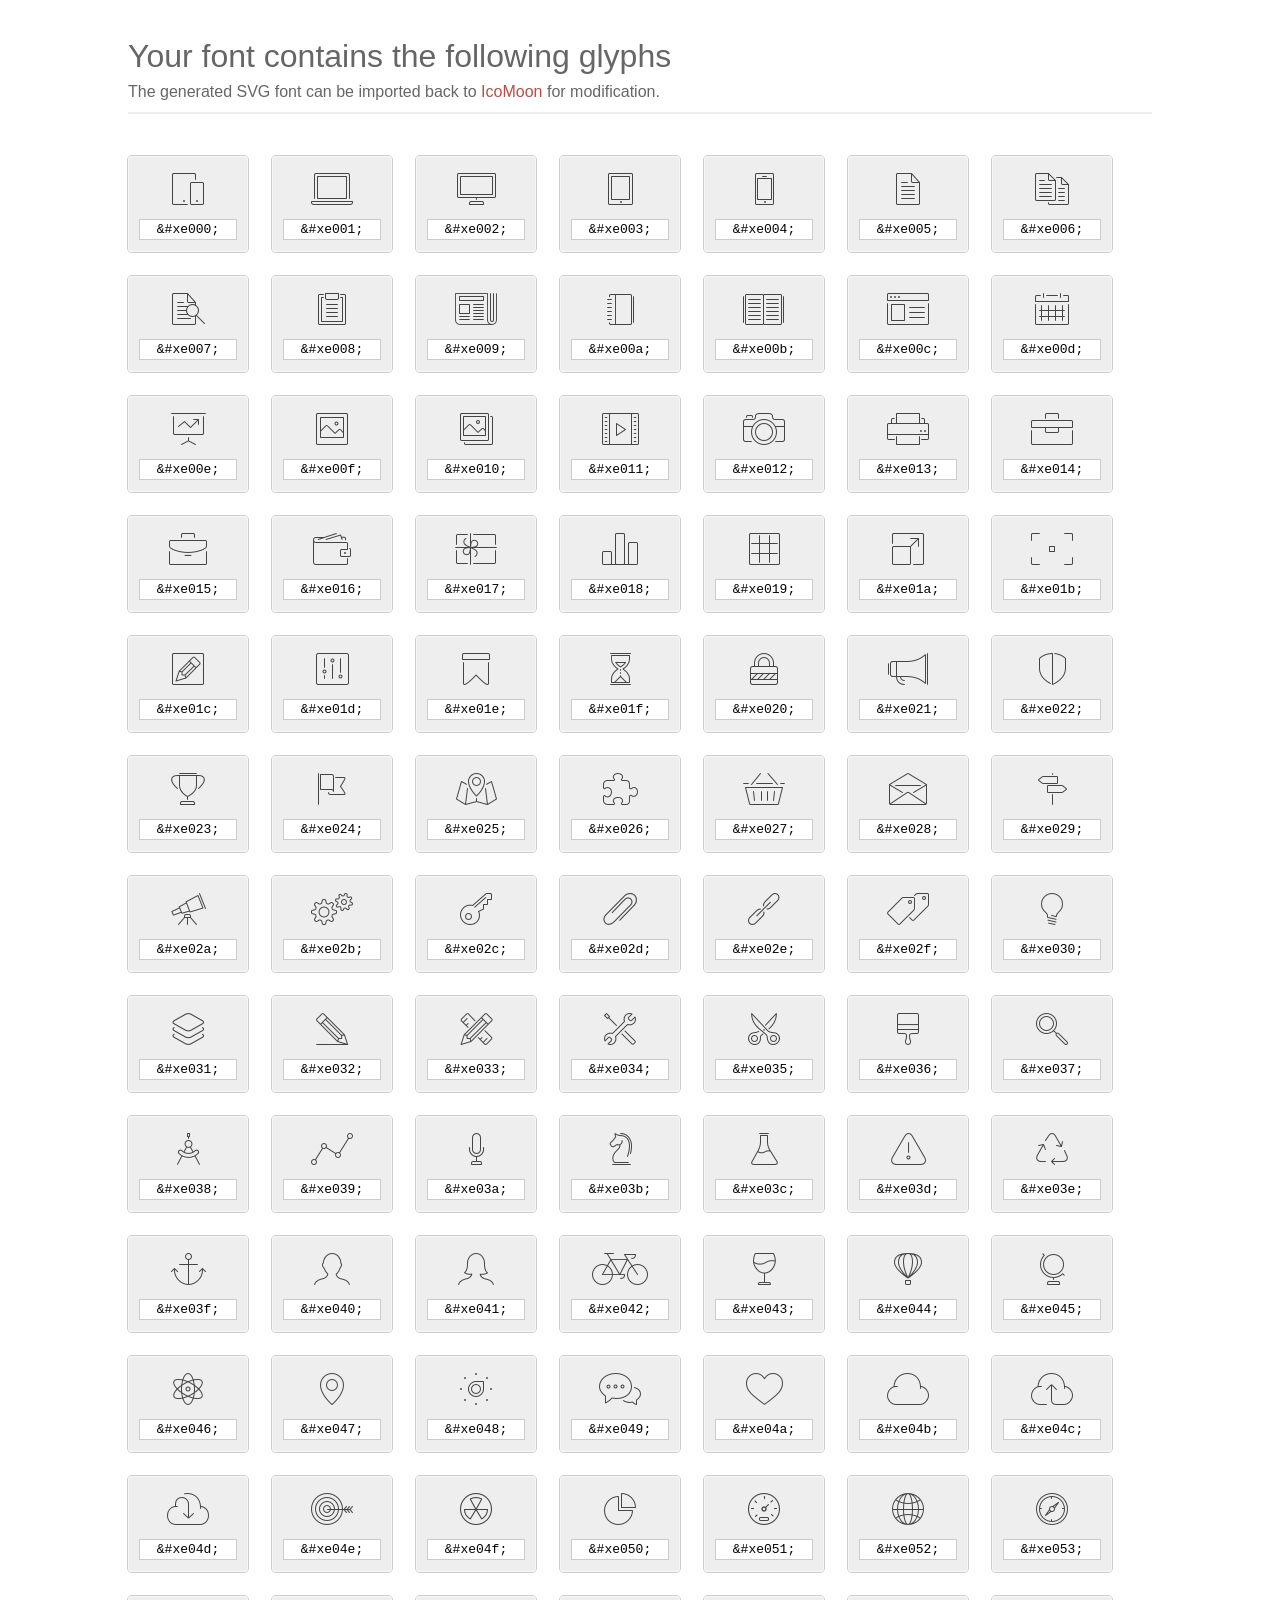
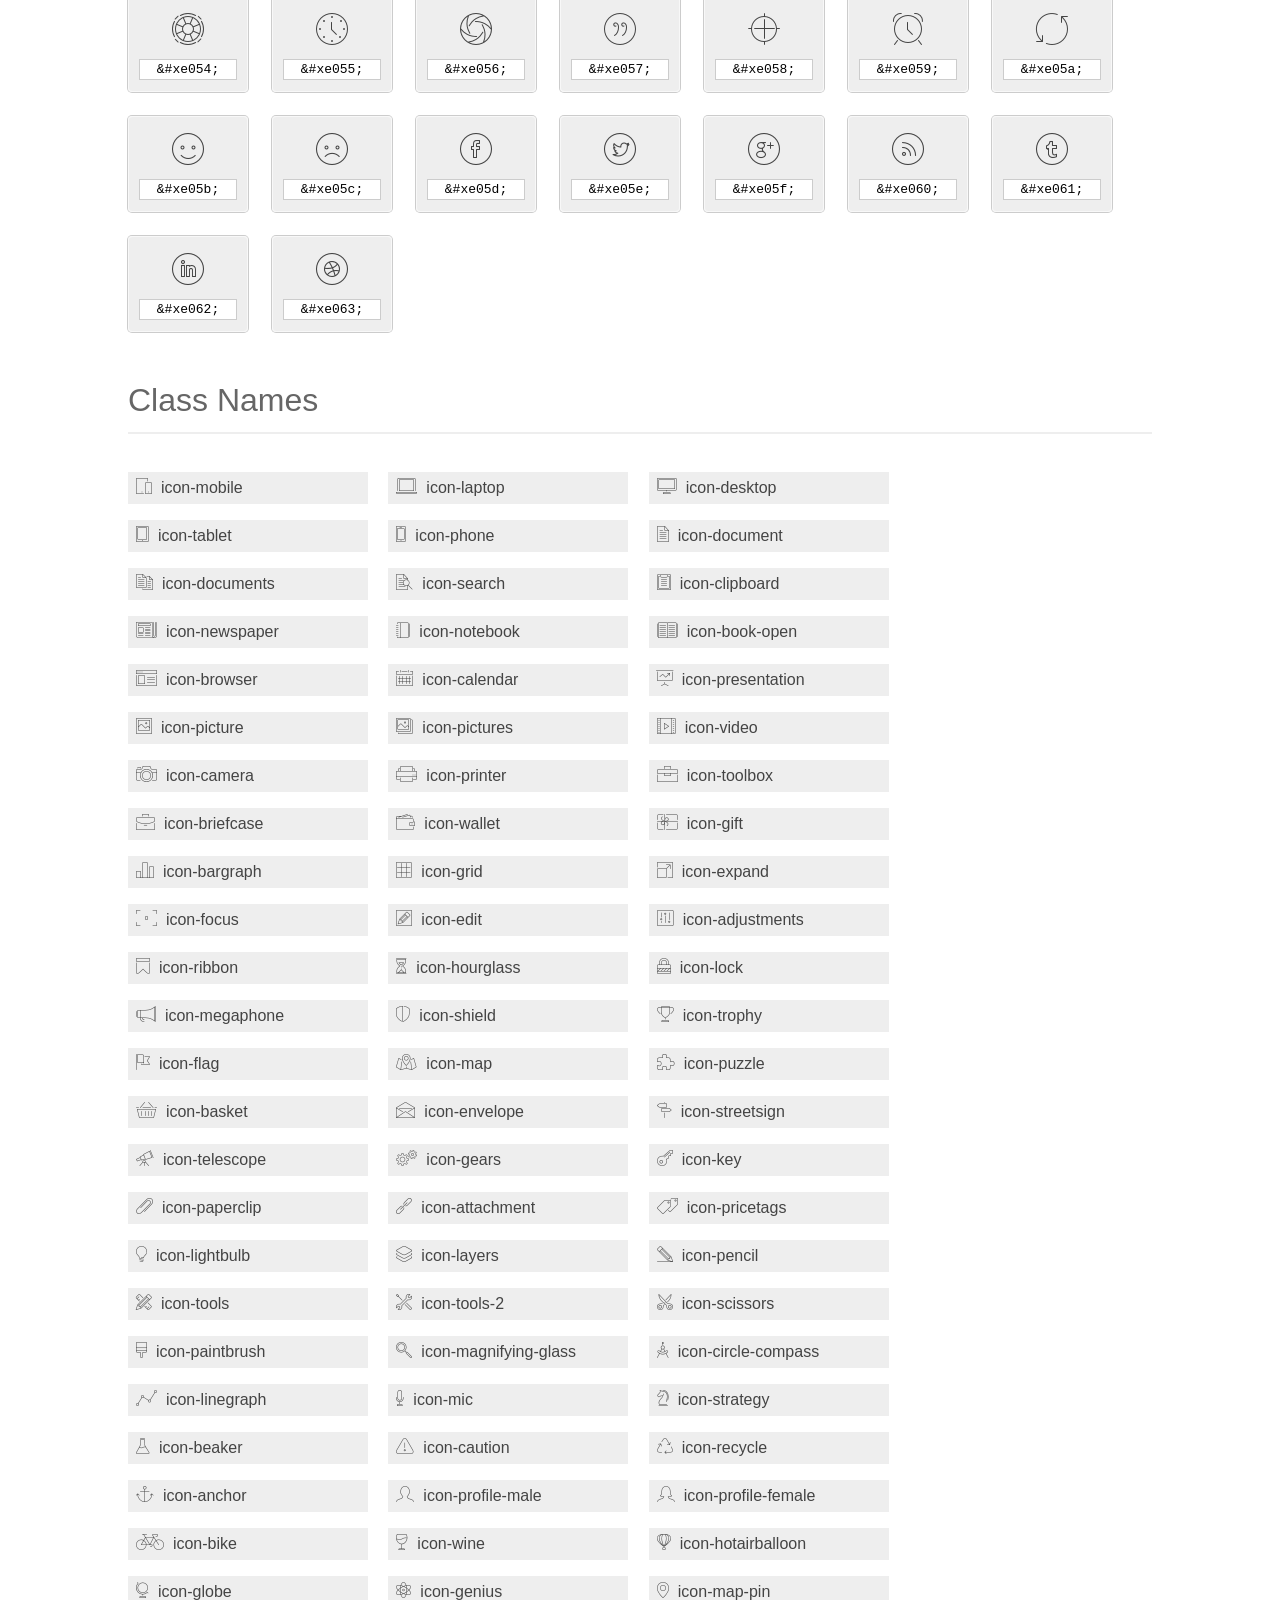
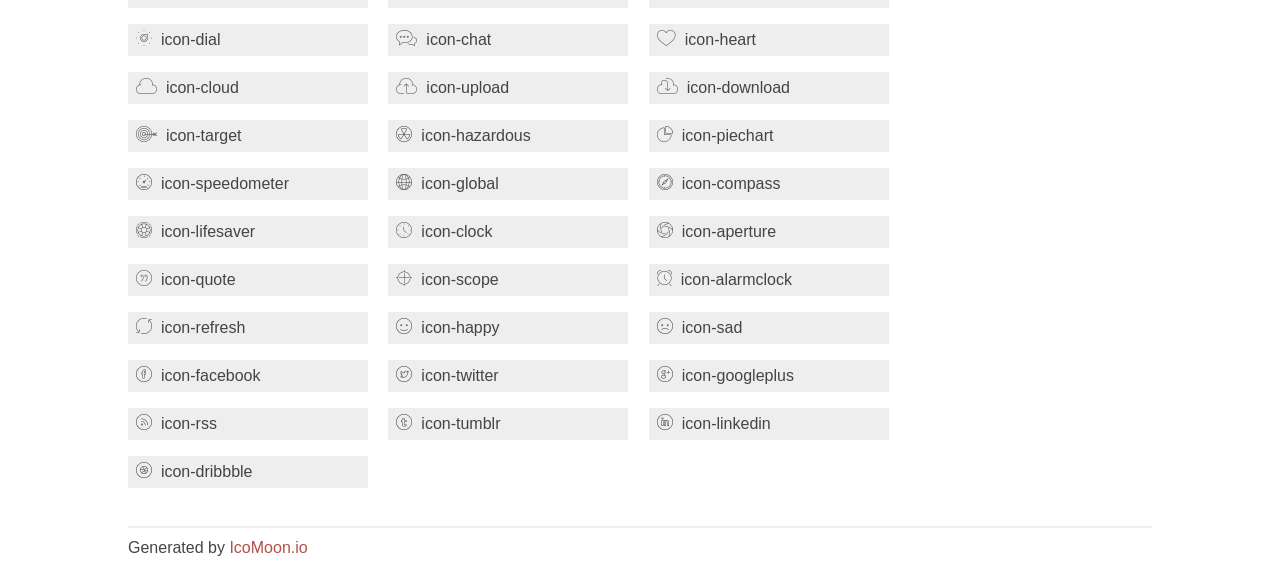
<file: public/fonts/et-line-font/index.html>
<!doctype html>
<html>
<head>
<title>Your Font/Glyphs</title>
<link rel="stylesheet" href="style.css" />
<!--[if lte IE 7]><script src="lte-ie7.js"></script><![endif]-->
<style>
	section, header, footer {display: block;}
	body {
		font-family: sans-serif;
		color: #444;
		line-height: 1.5;
		font-size: 1em;
	}
	* {
		-moz-box-sizing: border-box;
		-webkit-box-sizing: border-box;
		box-sizing: border-box;
		margin: 0;
		padding: 0;
	}
	.glyph {
		font-size: 16px;
		float: left;
		text-align: center;
		background: #eee;
		padding: .75em;
		margin: .75em 1.5em .75em 0;
		width: 7.5em;
		border-radius: .25em;
		box-shadow: inset 0 0 0 1px #f8f8f8, 0 0 0 1px #CCC;
	}
	.glyph input {
		font-family: consolas, monospace;
		font-size: 13px;
		width: 100%;
		text-align: center;
		border: 0;
		box-shadow: 0 0 0 1px #ccc;
		padding: .125em;
	}
	.w-main {
		width: 80%;
	}
	.centered {
		margin-left: auto;
		margin-right: auto;
	}
	.fs1 {
		font-size: 2em;
	}
	header {
		margin: 2em 0;
		padding-bottom: .5em;
		color: #666;
		box-shadow: 0 2px #eee;
	}
	header h1 {
		font-size: 2em;
		font-weight: normal;
	}
	.clearfix:before, .clearfix:after { content: ""; display: table; }
	.clearfix:after, .clear { clear: both; }
	footer {
		margin-top: 2em;
		padding: .5em 0;
		box-shadow: 0 -2px #eee;
	}
	a, a:visited {
		color: #B35047;
		text-decoration: none;
	}
	a:hover, a:focus {color: #000;}
	.box1 {
		font-size: 16px;
		display: inline-block;
		width: 15em;
		padding: .25em .5em;
		background: #eee;
		margin: .5em 1em .5em 0;
	}
</style>
</head>
<body>
	<div class="w-main centered">
	<section class="mtm clearfix" id="glyphs">
	<header>
		<h1>Your font contains the following glyphs</h1>
		<p>The generated SVG font can be imported back to <a href="http://icomoon.io/app">IcoMoon</a> for modification.</p>
	</header>
	<div class="glyph">
		<div class="fs1" aria-hidden="true" data-icon="&#xe000;"></div>
		<input type="text" readonly="readonly" value="&amp;#xe000;" />
	</div>
	<div class="glyph">
		<div class="fs1" aria-hidden="true" data-icon="&#xe001;"></div>
		<input type="text" readonly="readonly" value="&amp;#xe001;" />
	</div>
	<div class="glyph">
		<div class="fs1" aria-hidden="true" data-icon="&#xe002;"></div>
		<input type="text" readonly="readonly" value="&amp;#xe002;" />
	</div>
	<div class="glyph">
		<div class="fs1" aria-hidden="true" data-icon="&#xe003;"></div>
		<input type="text" readonly="readonly" value="&amp;#xe003;" />
	</div>
	<div class="glyph">
		<div class="fs1" aria-hidden="true" data-icon="&#xe004;"></div>
		<input type="text" readonly="readonly" value="&amp;#xe004;" />
	</div>
	<div class="glyph">
		<div class="fs1" aria-hidden="true" data-icon="&#xe005;"></div>
		<input type="text" readonly="readonly" value="&amp;#xe005;" />
	</div>
	<div class="glyph">
		<div class="fs1" aria-hidden="true" data-icon="&#xe006;"></div>
		<input type="text" readonly="readonly" value="&amp;#xe006;" />
	</div>
	<div class="glyph">
		<div class="fs1" aria-hidden="true" data-icon="&#xe007;"></div>
		<input type="text" readonly="readonly" value="&amp;#xe007;" />
	</div>
	<div class="glyph">
		<div class="fs1" aria-hidden="true" data-icon="&#xe008;"></div>
		<input type="text" readonly="readonly" value="&amp;#xe008;" />
	</div>
	<div class="glyph">
		<div class="fs1" aria-hidden="true" data-icon="&#xe009;"></div>
		<input type="text" readonly="readonly" value="&amp;#xe009;" />
	</div>
	<div class="glyph">
		<div class="fs1" aria-hidden="true" data-icon="&#xe00a;"></div>
		<input type="text" readonly="readonly" value="&amp;#xe00a;" />
	</div>
	<div class="glyph">
		<div class="fs1" aria-hidden="true" data-icon="&#xe00b;"></div>
		<input type="text" readonly="readonly" value="&amp;#xe00b;" />
	</div>
	<div class="glyph">
		<div class="fs1" aria-hidden="true" data-icon="&#xe00c;"></div>
		<input type="text" readonly="readonly" value="&amp;#xe00c;" />
	</div>
	<div class="glyph">
		<div class="fs1" aria-hidden="true" data-icon="&#xe00d;"></div>
		<input type="text" readonly="readonly" value="&amp;#xe00d;" />
	</div>
	<div class="glyph">
		<div class="fs1" aria-hidden="true" data-icon="&#xe00e;"></div>
		<input type="text" readonly="readonly" value="&amp;#xe00e;" />
	</div>
	<div class="glyph">
		<div class="fs1" aria-hidden="true" data-icon="&#xe00f;"></div>
		<input type="text" readonly="readonly" value="&amp;#xe00f;" />
	</div>
	<div class="glyph">
		<div class="fs1" aria-hidden="true" data-icon="&#xe010;"></div>
		<input type="text" readonly="readonly" value="&amp;#xe010;" />
	</div>
	<div class="glyph">
		<div class="fs1" aria-hidden="true" data-icon="&#xe011;"></div>
		<input type="text" readonly="readonly" value="&amp;#xe011;" />
	</div>
	<div class="glyph">
		<div class="fs1" aria-hidden="true" data-icon="&#xe012;"></div>
		<input type="text" readonly="readonly" value="&amp;#xe012;" />
	</div>
	<div class="glyph">
		<div class="fs1" aria-hidden="true" data-icon="&#xe013;"></div>
		<input type="text" readonly="readonly" value="&amp;#xe013;" />
	</div>
	<div class="glyph">
		<div class="fs1" aria-hidden="true" data-icon="&#xe014;"></div>
		<input type="text" readonly="readonly" value="&amp;#xe014;" />
	</div>
	<div class="glyph">
		<div class="fs1" aria-hidden="true" data-icon="&#xe015;"></div>
		<input type="text" readonly="readonly" value="&amp;#xe015;" />
	</div>
	<div class="glyph">
		<div class="fs1" aria-hidden="true" data-icon="&#xe016;"></div>
		<input type="text" readonly="readonly" value="&amp;#xe016;" />
	</div>
	<div class="glyph">
		<div class="fs1" aria-hidden="true" data-icon="&#xe017;"></div>
		<input type="text" readonly="readonly" value="&amp;#xe017;" />
	</div>
	<div class="glyph">
		<div class="fs1" aria-hidden="true" data-icon="&#xe018;"></div>
		<input type="text" readonly="readonly" value="&amp;#xe018;" />
	</div>
	<div class="glyph">
		<div class="fs1" aria-hidden="true" data-icon="&#xe019;"></div>
		<input type="text" readonly="readonly" value="&amp;#xe019;" />
	</div>
	<div class="glyph">
		<div class="fs1" aria-hidden="true" data-icon="&#xe01a;"></div>
		<input type="text" readonly="readonly" value="&amp;#xe01a;" />
	</div>
	<div class="glyph">
		<div class="fs1" aria-hidden="true" data-icon="&#xe01b;"></div>
		<input type="text" readonly="readonly" value="&amp;#xe01b;" />
	</div>
	<div class="glyph">
		<div class="fs1" aria-hidden="true" data-icon="&#xe01c;"></div>
		<input type="text" readonly="readonly" value="&amp;#xe01c;" />
	</div>
	<div class="glyph">
		<div class="fs1" aria-hidden="true" data-icon="&#xe01d;"></div>
		<input type="text" readonly="readonly" value="&amp;#xe01d;" />
	</div>
	<div class="glyph">
		<div class="fs1" aria-hidden="true" data-icon="&#xe01e;"></div>
		<input type="text" readonly="readonly" value="&amp;#xe01e;" />
	</div>
	<div class="glyph">
		<div class="fs1" aria-hidden="true" data-icon="&#xe01f;"></div>
		<input type="text" readonly="readonly" value="&amp;#xe01f;" />
	</div>
	<div class="glyph">
		<div class="fs1" aria-hidden="true" data-icon="&#xe020;"></div>
		<input type="text" readonly="readonly" value="&amp;#xe020;" />
	</div>
	<div class="glyph">
		<div class="fs1" aria-hidden="true" data-icon="&#xe021;"></div>
		<input type="text" readonly="readonly" value="&amp;#xe021;" />
	</div>
	<div class="glyph">
		<div class="fs1" aria-hidden="true" data-icon="&#xe022;"></div>
		<input type="text" readonly="readonly" value="&amp;#xe022;" />
	</div>
	<div class="glyph">
		<div class="fs1" aria-hidden="true" data-icon="&#xe023;"></div>
		<input type="text" readonly="readonly" value="&amp;#xe023;" />
	</div>
	<div class="glyph">
		<div class="fs1" aria-hidden="true" data-icon="&#xe024;"></div>
		<input type="text" readonly="readonly" value="&amp;#xe024;" />
	</div>
	<div class="glyph">
		<div class="fs1" aria-hidden="true" data-icon="&#xe025;"></div>
		<input type="text" readonly="readonly" value="&amp;#xe025;" />
	</div>
	<div class="glyph">
		<div class="fs1" aria-hidden="true" data-icon="&#xe026;"></div>
		<input type="text" readonly="readonly" value="&amp;#xe026;" />
	</div>
	<div class="glyph">
		<div class="fs1" aria-hidden="true" data-icon="&#xe027;"></div>
		<input type="text" readonly="readonly" value="&amp;#xe027;" />
	</div>
	<div class="glyph">
		<div class="fs1" aria-hidden="true" data-icon="&#xe028;"></div>
		<input type="text" readonly="readonly" value="&amp;#xe028;" />
	</div>
	<div class="glyph">
		<div class="fs1" aria-hidden="true" data-icon="&#xe029;"></div>
		<input type="text" readonly="readonly" value="&amp;#xe029;" />
	</div>
	<div class="glyph">
		<div class="fs1" aria-hidden="true" data-icon="&#xe02a;"></div>
		<input type="text" readonly="readonly" value="&amp;#xe02a;" />
	</div>
	<div class="glyph">
		<div class="fs1" aria-hidden="true" data-icon="&#xe02b;"></div>
		<input type="text" readonly="readonly" value="&amp;#xe02b;" />
	</div>
	<div class="glyph">
		<div class="fs1" aria-hidden="true" data-icon="&#xe02c;"></div>
		<input type="text" readonly="readonly" value="&amp;#xe02c;" />
	</div>
	<div class="glyph">
		<div class="fs1" aria-hidden="true" data-icon="&#xe02d;"></div>
		<input type="text" readonly="readonly" value="&amp;#xe02d;" />
	</div>
	<div class="glyph">
		<div class="fs1" aria-hidden="true" data-icon="&#xe02e;"></div>
		<input type="text" readonly="readonly" value="&amp;#xe02e;" />
	</div>
	<div class="glyph">
		<div class="fs1" aria-hidden="true" data-icon="&#xe02f;"></div>
		<input type="text" readonly="readonly" value="&amp;#xe02f;" />
	</div>
	<div class="glyph">
		<div class="fs1" aria-hidden="true" data-icon="&#xe030;"></div>
		<input type="text" readonly="readonly" value="&amp;#xe030;" />
	</div>
	<div class="glyph">
		<div class="fs1" aria-hidden="true" data-icon="&#xe031;"></div>
		<input type="text" readonly="readonly" value="&amp;#xe031;" />
	</div>
	<div class="glyph">
		<div class="fs1" aria-hidden="true" data-icon="&#xe032;"></div>
		<input type="text" readonly="readonly" value="&amp;#xe032;" />
	</div>
	<div class="glyph">
		<div class="fs1" aria-hidden="true" data-icon="&#xe033;"></div>
		<input type="text" readonly="readonly" value="&amp;#xe033;" />
	</div>
	<div class="glyph">
		<div class="fs1" aria-hidden="true" data-icon="&#xe034;"></div>
		<input type="text" readonly="readonly" value="&amp;#xe034;" />
	</div>
	<div class="glyph">
		<div class="fs1" aria-hidden="true" data-icon="&#xe035;"></div>
		<input type="text" readonly="readonly" value="&amp;#xe035;" />
	</div>
	<div class="glyph">
		<div class="fs1" aria-hidden="true" data-icon="&#xe036;"></div>
		<input type="text" readonly="readonly" value="&amp;#xe036;" />
	</div>
	<div class="glyph">
		<div class="fs1" aria-hidden="true" data-icon="&#xe037;"></div>
		<input type="text" readonly="readonly" value="&amp;#xe037;" />
	</div>
	<div class="glyph">
		<div class="fs1" aria-hidden="true" data-icon="&#xe038;"></div>
		<input type="text" readonly="readonly" value="&amp;#xe038;" />
	</div>
	<div class="glyph">
		<div class="fs1" aria-hidden="true" data-icon="&#xe039;"></div>
		<input type="text" readonly="readonly" value="&amp;#xe039;" />
	</div>
	<div class="glyph">
		<div class="fs1" aria-hidden="true" data-icon="&#xe03a;"></div>
		<input type="text" readonly="readonly" value="&amp;#xe03a;" />
	</div>
	<div class="glyph">
		<div class="fs1" aria-hidden="true" data-icon="&#xe03b;"></div>
		<input type="text" readonly="readonly" value="&amp;#xe03b;" />
	</div>
	<div class="glyph">
		<div class="fs1" aria-hidden="true" data-icon="&#xe03c;"></div>
		<input type="text" readonly="readonly" value="&amp;#xe03c;" />
	</div>
	<div class="glyph">
		<div class="fs1" aria-hidden="true" data-icon="&#xe03d;"></div>
		<input type="text" readonly="readonly" value="&amp;#xe03d;" />
	</div>
	<div class="glyph">
		<div class="fs1" aria-hidden="true" data-icon="&#xe03e;"></div>
		<input type="text" readonly="readonly" value="&amp;#xe03e;" />
	</div>
	<div class="glyph">
		<div class="fs1" aria-hidden="true" data-icon="&#xe03f;"></div>
		<input type="text" readonly="readonly" value="&amp;#xe03f;" />
	</div>
	<div class="glyph">
		<div class="fs1" aria-hidden="true" data-icon="&#xe040;"></div>
		<input type="text" readonly="readonly" value="&amp;#xe040;" />
	</div>
	<div class="glyph">
		<div class="fs1" aria-hidden="true" data-icon="&#xe041;"></div>
		<input type="text" readonly="readonly" value="&amp;#xe041;" />
	</div>
	<div class="glyph">
		<div class="fs1" aria-hidden="true" data-icon="&#xe042;"></div>
		<input type="text" readonly="readonly" value="&amp;#xe042;" />
	</div>
	<div class="glyph">
		<div class="fs1" aria-hidden="true" data-icon="&#xe043;"></div>
		<input type="text" readonly="readonly" value="&amp;#xe043;" />
	</div>
	<div class="glyph">
		<div class="fs1" aria-hidden="true" data-icon="&#xe044;"></div>
		<input type="text" readonly="readonly" value="&amp;#xe044;" />
	</div>
	<div class="glyph">
		<div class="fs1" aria-hidden="true" data-icon="&#xe045;"></div>
		<input type="text" readonly="readonly" value="&amp;#xe045;" />
	</div>
	<div class="glyph">
		<div class="fs1" aria-hidden="true" data-icon="&#xe046;"></div>
		<input type="text" readonly="readonly" value="&amp;#xe046;" />
	</div>
	<div class="glyph">
		<div class="fs1" aria-hidden="true" data-icon="&#xe047;"></div>
		<input type="text" readonly="readonly" value="&amp;#xe047;" />
	</div>
	<div class="glyph">
		<div class="fs1" aria-hidden="true" data-icon="&#xe048;"></div>
		<input type="text" readonly="readonly" value="&amp;#xe048;" />
	</div>
	<div class="glyph">
		<div class="fs1" aria-hidden="true" data-icon="&#xe049;"></div>
		<input type="text" readonly="readonly" value="&amp;#xe049;" />
	</div>
	<div class="glyph">
		<div class="fs1" aria-hidden="true" data-icon="&#xe04a;"></div>
		<input type="text" readonly="readonly" value="&amp;#xe04a;" />
	</div>
	<div class="glyph">
		<div class="fs1" aria-hidden="true" data-icon="&#xe04b;"></div>
		<input type="text" readonly="readonly" value="&amp;#xe04b;" />
	</div>
	<div class="glyph">
		<div class="fs1" aria-hidden="true" data-icon="&#xe04c;"></div>
		<input type="text" readonly="readonly" value="&amp;#xe04c;" />
	</div>
	<div class="glyph">
		<div class="fs1" aria-hidden="true" data-icon="&#xe04d;"></div>
		<input type="text" readonly="readonly" value="&amp;#xe04d;" />
	</div>
	<div class="glyph">
		<div class="fs1" aria-hidden="true" data-icon="&#xe04e;"></div>
		<input type="text" readonly="readonly" value="&amp;#xe04e;" />
	</div>
	<div class="glyph">
		<div class="fs1" aria-hidden="true" data-icon="&#xe04f;"></div>
		<input type="text" readonly="readonly" value="&amp;#xe04f;" />
	</div>
	<div class="glyph">
		<div class="fs1" aria-hidden="true" data-icon="&#xe050;"></div>
		<input type="text" readonly="readonly" value="&amp;#xe050;" />
	</div>
	<div class="glyph">
		<div class="fs1" aria-hidden="true" data-icon="&#xe051;"></div>
		<input type="text" readonly="readonly" value="&amp;#xe051;" />
	</div>
	<div class="glyph">
		<div class="fs1" aria-hidden="true" data-icon="&#xe052;"></div>
		<input type="text" readonly="readonly" value="&amp;#xe052;" />
	</div>
	<div class="glyph">
		<div class="fs1" aria-hidden="true" data-icon="&#xe053;"></div>
		<input type="text" readonly="readonly" value="&amp;#xe053;" />
	</div>
	<div class="glyph">
		<div class="fs1" aria-hidden="true" data-icon="&#xe054;"></div>
		<input type="text" readonly="readonly" value="&amp;#xe054;" />
	</div>
	<div class="glyph">
		<div class="fs1" aria-hidden="true" data-icon="&#xe055;"></div>
		<input type="text" readonly="readonly" value="&amp;#xe055;" />
	</div>
	<div class="glyph">
		<div class="fs1" aria-hidden="true" data-icon="&#xe056;"></div>
		<input type="text" readonly="readonly" value="&amp;#xe056;" />
	</div>
	<div class="glyph">
		<div class="fs1" aria-hidden="true" data-icon="&#xe057;"></div>
		<input type="text" readonly="readonly" value="&amp;#xe057;" />
	</div>
	<div class="glyph">
		<div class="fs1" aria-hidden="true" data-icon="&#xe058;"></div>
		<input type="text" readonly="readonly" value="&amp;#xe058;" />
	</div>
	<div class="glyph">
		<div class="fs1" aria-hidden="true" data-icon="&#xe059;"></div>
		<input type="text" readonly="readonly" value="&amp;#xe059;" />
	</div>
	<div class="glyph">
		<div class="fs1" aria-hidden="true" data-icon="&#xe05a;"></div>
		<input type="text" readonly="readonly" value="&amp;#xe05a;" />
	</div>
	<div class="glyph">
		<div class="fs1" aria-hidden="true" data-icon="&#xe05b;"></div>
		<input type="text" readonly="readonly" value="&amp;#xe05b;" />
	</div>
	<div class="glyph">
		<div class="fs1" aria-hidden="true" data-icon="&#xe05c;"></div>
		<input type="text" readonly="readonly" value="&amp;#xe05c;" />
	</div>
	<div class="glyph">
		<div class="fs1" aria-hidden="true" data-icon="&#xe05d;"></div>
		<input type="text" readonly="readonly" value="&amp;#xe05d;" />
	</div>
	<div class="glyph">
		<div class="fs1" aria-hidden="true" data-icon="&#xe05e;"></div>
		<input type="text" readonly="readonly" value="&amp;#xe05e;" />
	</div>
	<div class="glyph">
		<div class="fs1" aria-hidden="true" data-icon="&#xe05f;"></div>
		<input type="text" readonly="readonly" value="&amp;#xe05f;" />
	</div>
	<div class="glyph">
		<div class="fs1" aria-hidden="true" data-icon="&#xe060;"></div>
		<input type="text" readonly="readonly" value="&amp;#xe060;" />
	</div>
	<div class="glyph">
		<div class="fs1" aria-hidden="true" data-icon="&#xe061;"></div>
		<input type="text" readonly="readonly" value="&amp;#xe061;" />
	</div>
	<div class="glyph">
		<div class="fs1" aria-hidden="true" data-icon="&#xe062;"></div>
		<input type="text" readonly="readonly" value="&amp;#xe062;" />
	</div>
	<div class="glyph">
		<div class="fs1" aria-hidden="true" data-icon="&#xe063;"></div>
		<input type="text" readonly="readonly" value="&amp;#xe063;" />
	</div>
	</section>
	<div class="clear"></div>
	<section class="mtm clearfix" id="glyphs">
	<header>
		<h1>Class Names</h1>
	</header>
	<span class="box1">
		<span aria-hidden="true" class="icon-mobile"></span>
		&nbsp;icon-mobile
	</span>
	<span class="box1">
		<span aria-hidden="true" class="icon-laptop"></span>
		&nbsp;icon-laptop
	</span>
	<span class="box1">
		<span aria-hidden="true" class="icon-desktop"></span>
		&nbsp;icon-desktop
	</span>
	<span class="box1">
		<span aria-hidden="true" class="icon-tablet"></span>
		&nbsp;icon-tablet
	</span>
	<span class="box1">
		<span aria-hidden="true" class="icon-phone"></span>
		&nbsp;icon-phone
	</span>
	<span class="box1">
		<span aria-hidden="true" class="icon-document"></span>
		&nbsp;icon-document
	</span>
	<span class="box1">
		<span aria-hidden="true" class="icon-documents"></span>
		&nbsp;icon-documents
	</span>
	<span class="box1">
		<span aria-hidden="true" class="icon-search"></span>
		&nbsp;icon-search
	</span>
	<span class="box1">
		<span aria-hidden="true" class="icon-clipboard"></span>
		&nbsp;icon-clipboard
	</span>
	<span class="box1">
		<span aria-hidden="true" class="icon-newspaper"></span>
		&nbsp;icon-newspaper
	</span>
	<span class="box1">
		<span aria-hidden="true" class="icon-notebook"></span>
		&nbsp;icon-notebook
	</span>
	<span class="box1">
		<span aria-hidden="true" class="icon-book-open"></span>
		&nbsp;icon-book-open
	</span>
	<span class="box1">
		<span aria-hidden="true" class="icon-browser"></span>
		&nbsp;icon-browser
	</span>
	<span class="box1">
		<span aria-hidden="true" class="icon-calendar"></span>
		&nbsp;icon-calendar
	</span>
	<span class="box1">
		<span aria-hidden="true" class="icon-presentation"></span>
		&nbsp;icon-presentation
	</span>
	<span class="box1">
		<span aria-hidden="true" class="icon-picture"></span>
		&nbsp;icon-picture
	</span>
	<span class="box1">
		<span aria-hidden="true" class="icon-pictures"></span>
		&nbsp;icon-pictures
	</span>
	<span class="box1">
		<span aria-hidden="true" class="icon-video"></span>
		&nbsp;icon-video
	</span>
	<span class="box1">
		<span aria-hidden="true" class="icon-camera"></span>
		&nbsp;icon-camera
	</span>
	<span class="box1">
		<span aria-hidden="true" class="icon-printer"></span>
		&nbsp;icon-printer
	</span>
	<span class="box1">
		<span aria-hidden="true" class="icon-toolbox"></span>
		&nbsp;icon-toolbox
	</span>
	<span class="box1">
		<span aria-hidden="true" class="icon-briefcase"></span>
		&nbsp;icon-briefcase
	</span>
	<span class="box1">
		<span aria-hidden="true" class="icon-wallet"></span>
		&nbsp;icon-wallet
	</span>
	<span class="box1">
		<span aria-hidden="true" class="icon-gift"></span>
		&nbsp;icon-gift
	</span>
	<span class="box1">
		<span aria-hidden="true" class="icon-bargraph"></span>
		&nbsp;icon-bargraph
	</span>
	<span class="box1">
		<span aria-hidden="true" class="icon-grid"></span>
		&nbsp;icon-grid
	</span>
	<span class="box1">
		<span aria-hidden="true" class="icon-expand"></span>
		&nbsp;icon-expand
	</span>
	<span class="box1">
		<span aria-hidden="true" class="icon-focus"></span>
		&nbsp;icon-focus
	</span>
	<span class="box1">
		<span aria-hidden="true" class="icon-edit"></span>
		&nbsp;icon-edit
	</span>
	<span class="box1">
		<span aria-hidden="true" class="icon-adjustments"></span>
		&nbsp;icon-adjustments
	</span>
	<span class="box1">
		<span aria-hidden="true" class="icon-ribbon"></span>
		&nbsp;icon-ribbon
	</span>
	<span class="box1">
		<span aria-hidden="true" class="icon-hourglass"></span>
		&nbsp;icon-hourglass
	</span>
	<span class="box1">
		<span aria-hidden="true" class="icon-lock"></span>
		&nbsp;icon-lock
	</span>
	<span class="box1">
		<span aria-hidden="true" class="icon-megaphone"></span>
		&nbsp;icon-megaphone
	</span>
	<span class="box1">
		<span aria-hidden="true" class="icon-shield"></span>
		&nbsp;icon-shield
	</span>
	<span class="box1">
		<span aria-hidden="true" class="icon-trophy"></span>
		&nbsp;icon-trophy
	</span>
	<span class="box1">
		<span aria-hidden="true" class="icon-flag"></span>
		&nbsp;icon-flag
	</span>
	<span class="box1">
		<span aria-hidden="true" class="icon-map"></span>
		&nbsp;icon-map
	</span>
	<span class="box1">
		<span aria-hidden="true" class="icon-puzzle"></span>
		&nbsp;icon-puzzle
	</span>
	<span class="box1">
		<span aria-hidden="true" class="icon-basket"></span>
		&nbsp;icon-basket
	</span>
	<span class="box1">
		<span aria-hidden="true" class="icon-envelope"></span>
		&nbsp;icon-envelope
	</span>
	<span class="box1">
		<span aria-hidden="true" class="icon-streetsign"></span>
		&nbsp;icon-streetsign
	</span>
	<span class="box1">
		<span aria-hidden="true" class="icon-telescope"></span>
		&nbsp;icon-telescope
	</span>
	<span class="box1">
		<span aria-hidden="true" class="icon-gears"></span>
		&nbsp;icon-gears
	</span>
	<span class="box1">
		<span aria-hidden="true" class="icon-key"></span>
		&nbsp;icon-key
	</span>
	<span class="box1">
		<span aria-hidden="true" class="icon-paperclip"></span>
		&nbsp;icon-paperclip
	</span>
	<span class="box1">
		<span aria-hidden="true" class="icon-attachment"></span>
		&nbsp;icon-attachment
	</span>
	<span class="box1">
		<span aria-hidden="true" class="icon-pricetags"></span>
		&nbsp;icon-pricetags
	</span>
	<span class="box1">
		<span aria-hidden="true" class="icon-lightbulb"></span>
		&nbsp;icon-lightbulb
	</span>
	<span class="box1">
		<span aria-hidden="true" class="icon-layers"></span>
		&nbsp;icon-layers
	</span>
	<span class="box1">
		<span aria-hidden="true" class="icon-pencil"></span>
		&nbsp;icon-pencil
	</span>
	<span class="box1">
		<span aria-hidden="true" class="icon-tools"></span>
		&nbsp;icon-tools
	</span>
	<span class="box1">
		<span aria-hidden="true" class="icon-tools-2"></span>
		&nbsp;icon-tools-2
	</span>
	<span class="box1">
		<span aria-hidden="true" class="icon-scissors"></span>
		&nbsp;icon-scissors
	</span>
	<span class="box1">
		<span aria-hidden="true" class="icon-paintbrush"></span>
		&nbsp;icon-paintbrush
	</span>
	<span class="box1">
		<span aria-hidden="true" class="icon-magnifying-glass"></span>
		&nbsp;icon-magnifying-glass
	</span>
	<span class="box1">
		<span aria-hidden="true" class="icon-circle-compass"></span>
		&nbsp;icon-circle-compass
	</span>
	<span class="box1">
		<span aria-hidden="true" class="icon-linegraph"></span>
		&nbsp;icon-linegraph
	</span>
	<span class="box1">
		<span aria-hidden="true" class="icon-mic"></span>
		&nbsp;icon-mic
	</span>
	<span class="box1">
		<span aria-hidden="true" class="icon-strategy"></span>
		&nbsp;icon-strategy
	</span>
	<span class="box1">
		<span aria-hidden="true" class="icon-beaker"></span>
		&nbsp;icon-beaker
	</span>
	<span class="box1">
		<span aria-hidden="true" class="icon-caution"></span>
		&nbsp;icon-caution
	</span>
	<span class="box1">
		<span aria-hidden="true" class="icon-recycle"></span>
		&nbsp;icon-recycle
	</span>
	<span class="box1">
		<span aria-hidden="true" class="icon-anchor"></span>
		&nbsp;icon-anchor
	</span>
	<span class="box1">
		<span aria-hidden="true" class="icon-profile-male"></span>
		&nbsp;icon-profile-male
	</span>
	<span class="box1">
		<span aria-hidden="true" class="icon-profile-female"></span>
		&nbsp;icon-profile-female
	</span>
	<span class="box1">
		<span aria-hidden="true" class="icon-bike"></span>
		&nbsp;icon-bike
	</span>
	<span class="box1">
		<span aria-hidden="true" class="icon-wine"></span>
		&nbsp;icon-wine
	</span>
	<span class="box1">
		<span aria-hidden="true" class="icon-hotairballoon"></span>
		&nbsp;icon-hotairballoon
	</span>
	<span class="box1">
		<span aria-hidden="true" class="icon-globe"></span>
		&nbsp;icon-globe
	</span>
	<span class="box1">
		<span aria-hidden="true" class="icon-genius"></span>
		&nbsp;icon-genius
	</span>
	<span class="box1">
		<span aria-hidden="true" class="icon-map-pin"></span>
		&nbsp;icon-map-pin
	</span>
	<span class="box1">
		<span aria-hidden="true" class="icon-dial"></span>
		&nbsp;icon-dial
	</span>
	<span class="box1">
		<span aria-hidden="true" class="icon-chat"></span>
		&nbsp;icon-chat
	</span>
	<span class="box1">
		<span aria-hidden="true" class="icon-heart"></span>
		&nbsp;icon-heart
	</span>
	<span class="box1">
		<span aria-hidden="true" class="icon-cloud"></span>
		&nbsp;icon-cloud
	</span>
	<span class="box1">
		<span aria-hidden="true" class="icon-upload"></span>
		&nbsp;icon-upload
	</span>
	<span class="box1">
		<span aria-hidden="true" class="icon-download"></span>
		&nbsp;icon-download
	</span>
	<span class="box1">
		<span aria-hidden="true" class="icon-target"></span>
		&nbsp;icon-target
	</span>
	<span class="box1">
		<span aria-hidden="true" class="icon-hazardous"></span>
		&nbsp;icon-hazardous
	</span>
	<span class="box1">
		<span aria-hidden="true" class="icon-piechart"></span>
		&nbsp;icon-piechart
	</span>
	<span class="box1">
		<span aria-hidden="true" class="icon-speedometer"></span>
		&nbsp;icon-speedometer
	</span>
	<span class="box1">
		<span aria-hidden="true" class="icon-global"></span>
		&nbsp;icon-global
	</span>
	<span class="box1">
		<span aria-hidden="true" class="icon-compass"></span>
		&nbsp;icon-compass
	</span>
	<span class="box1">
		<span aria-hidden="true" class="icon-lifesaver"></span>
		&nbsp;icon-lifesaver
	</span>
	<span class="box1">
		<span aria-hidden="true" class="icon-clock"></span>
		&nbsp;icon-clock
	</span>
	<span class="box1">
		<span aria-hidden="true" class="icon-aperture"></span>
		&nbsp;icon-aperture
	</span>
	<span class="box1">
		<span aria-hidden="true" class="icon-quote"></span>
		&nbsp;icon-quote
	</span>
	<span class="box1">
		<span aria-hidden="true" class="icon-scope"></span>
		&nbsp;icon-scope
	</span>
	<span class="box1">
		<span aria-hidden="true" class="icon-alarmclock"></span>
		&nbsp;icon-alarmclock
	</span>
	<span class="box1">
		<span aria-hidden="true" class="icon-refresh"></span>
		&nbsp;icon-refresh
	</span>
	<span class="box1">
		<span aria-hidden="true" class="icon-happy"></span>
		&nbsp;icon-happy
	</span>
	<span class="box1">
		<span aria-hidden="true" class="icon-sad"></span>
		&nbsp;icon-sad
	</span>
	<span class="box1">
		<span aria-hidden="true" class="icon-facebook"></span>
		&nbsp;icon-facebook
	</span>
	<span class="box1">
		<span aria-hidden="true" class="icon-twitter"></span>
		&nbsp;icon-twitter
	</span>
	<span class="box1">
		<span aria-hidden="true" class="icon-googleplus"></span>
		&nbsp;icon-googleplus
	</span>
	<span class="box1">
		<span aria-hidden="true" class="icon-rss"></span>
		&nbsp;icon-rss
	</span>
	<span class="box1">
		<span aria-hidden="true" class="icon-tumblr"></span>
		&nbsp;icon-tumblr
	</span>
	<span class="box1">
		<span aria-hidden="true" class="icon-linkedin"></span>
		&nbsp;icon-linkedin
	</span>
	<span class="box1">
		<span aria-hidden="true" class="icon-dribbble"></span>
		&nbsp;icon-dribbble
	</span>
	</section>
	<footer>
		<p>Generated by <a href="http://icomoon.io">IcoMoon.io</a></p>
	</footer>
	</div>
	<script>
	document.getElementById("glyphs").addEventListener("click", function(e) {
		var target = e.target;
		if (target.tagName === "INPUT") {
			target.select();
		}
	});
	</script>
</body>
</html>
</file>
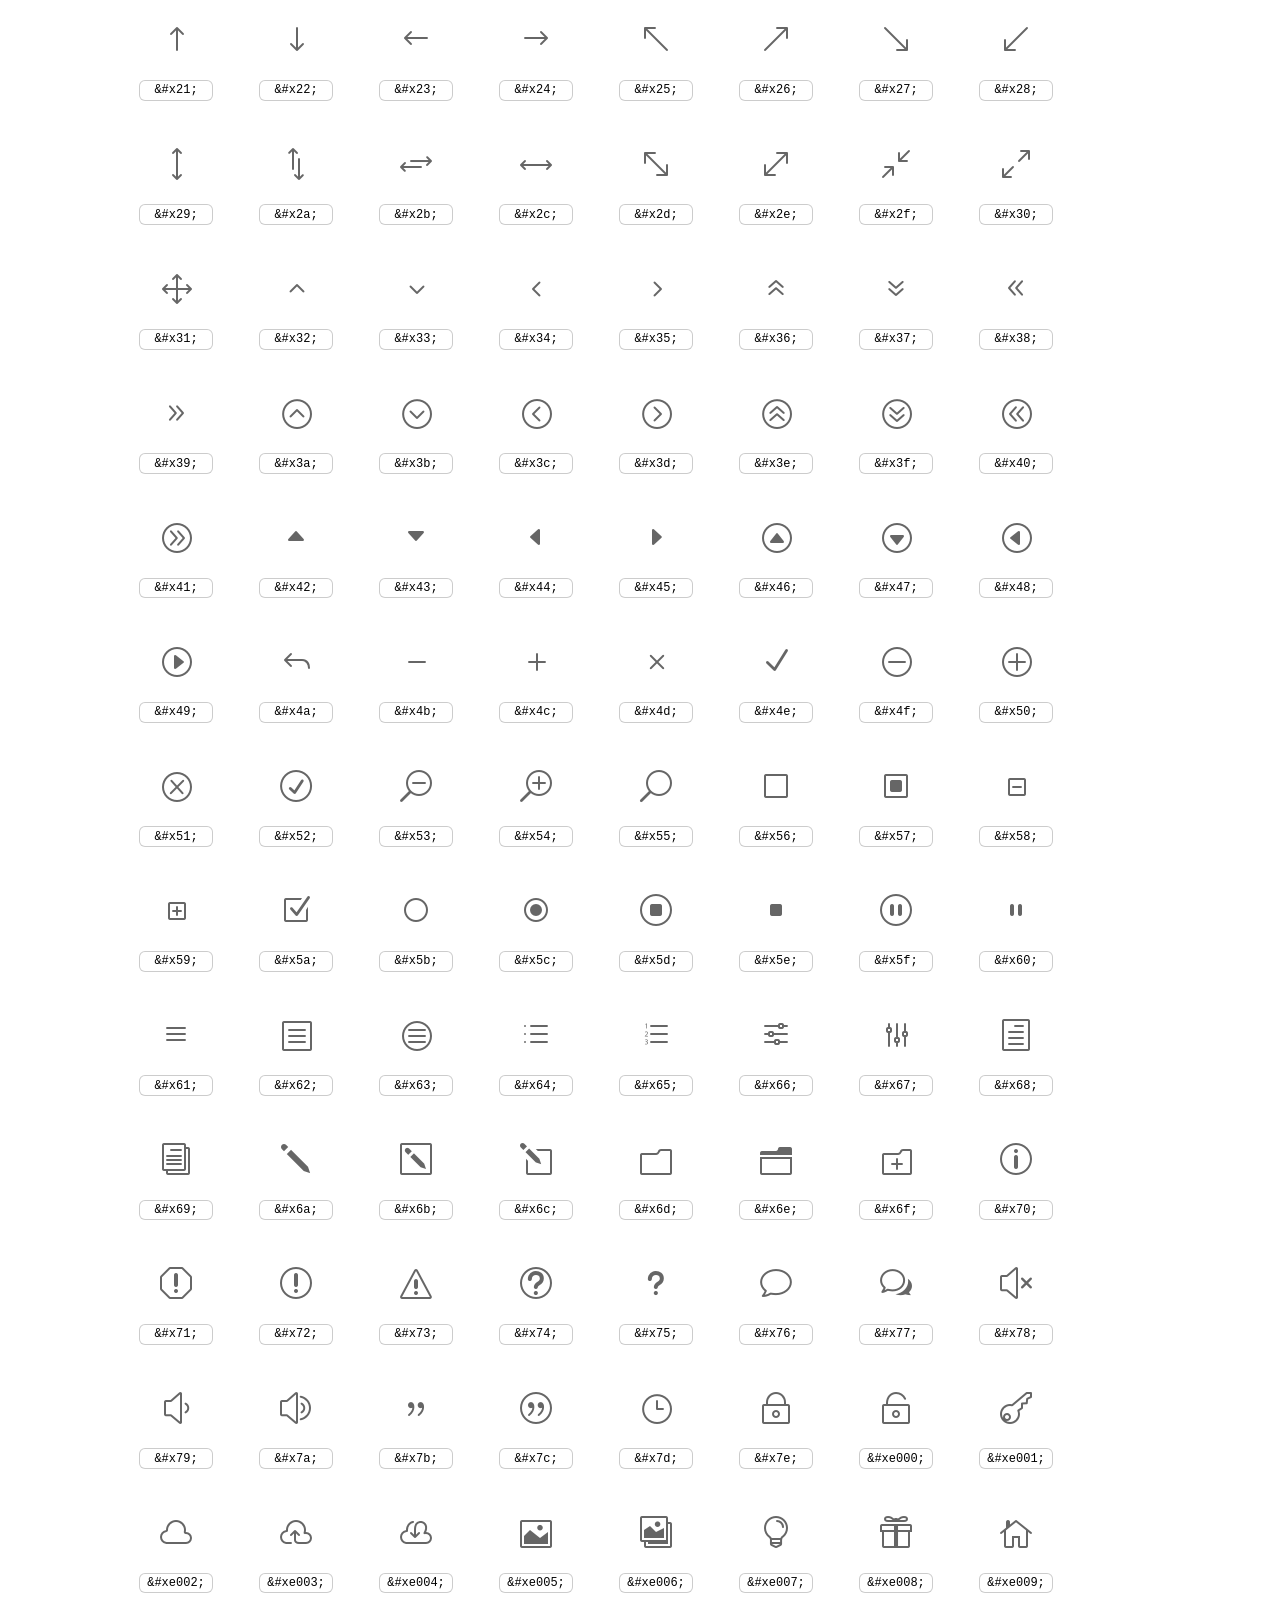
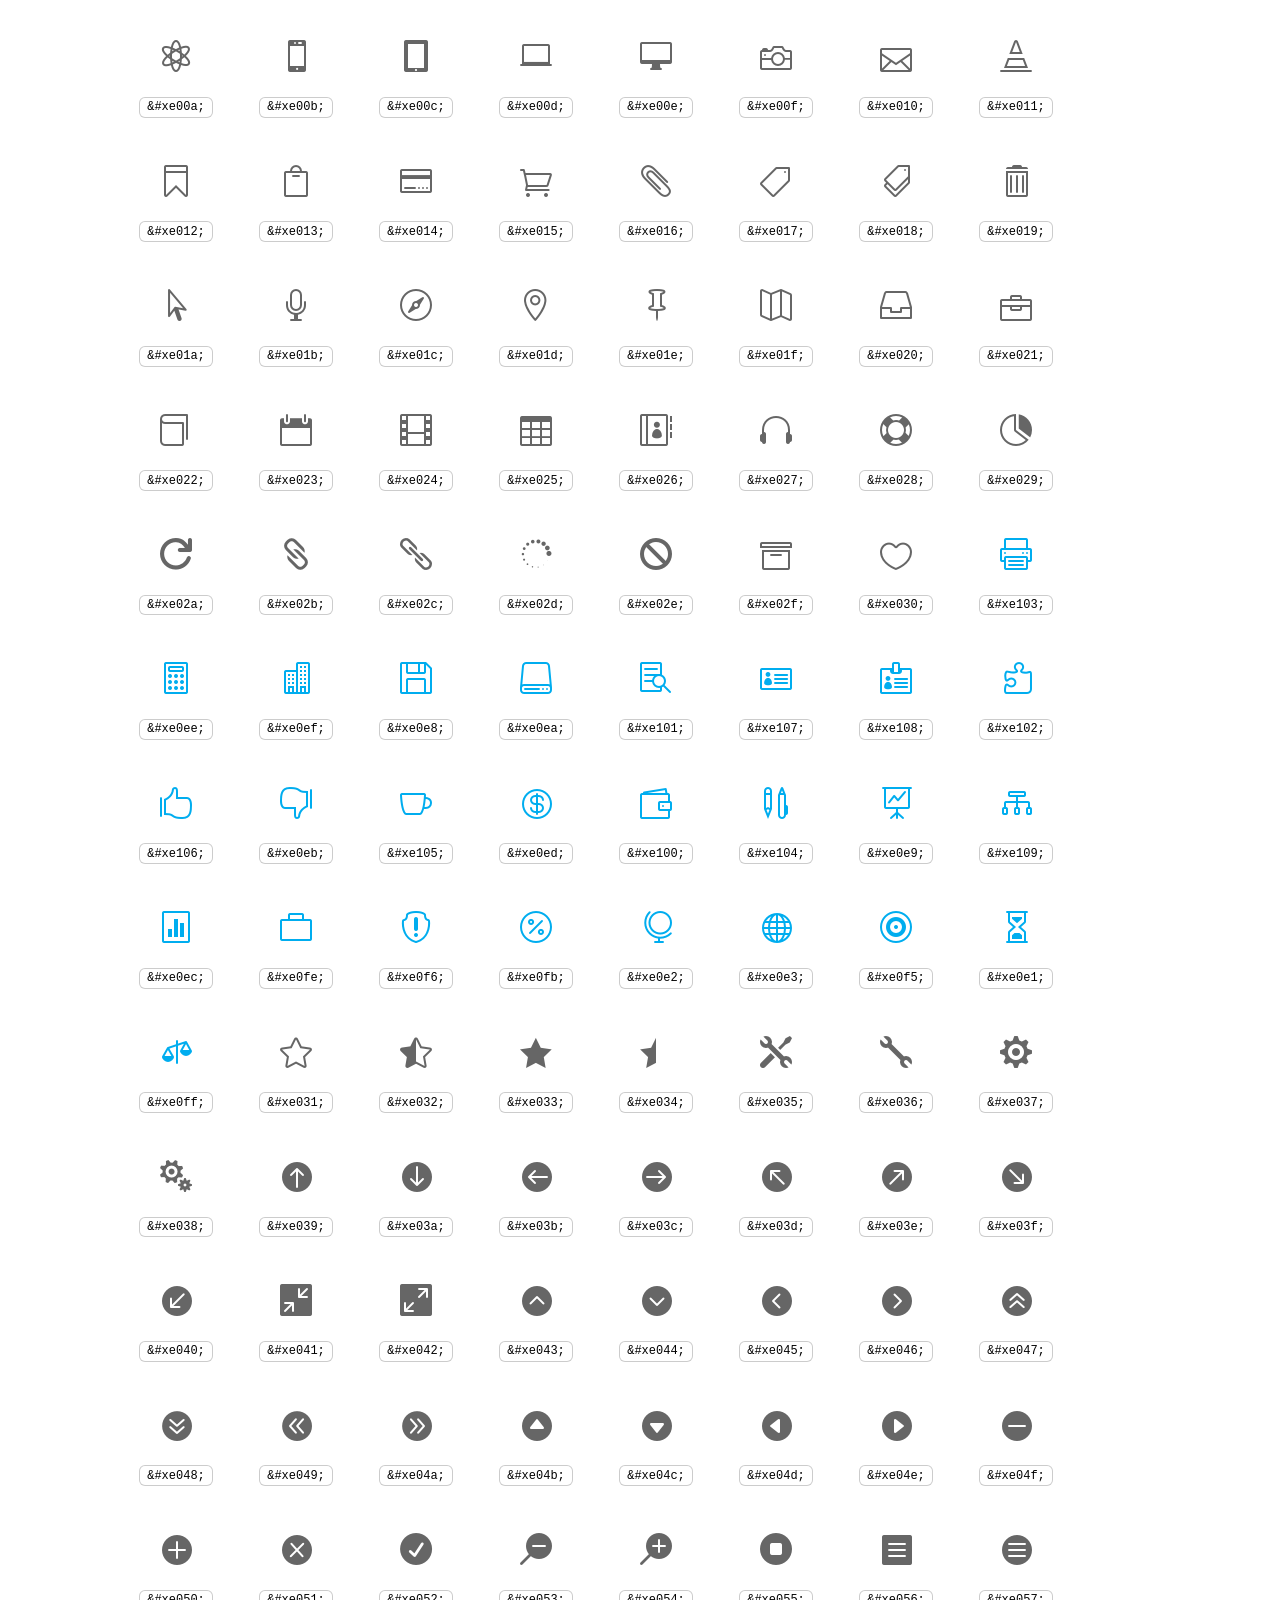
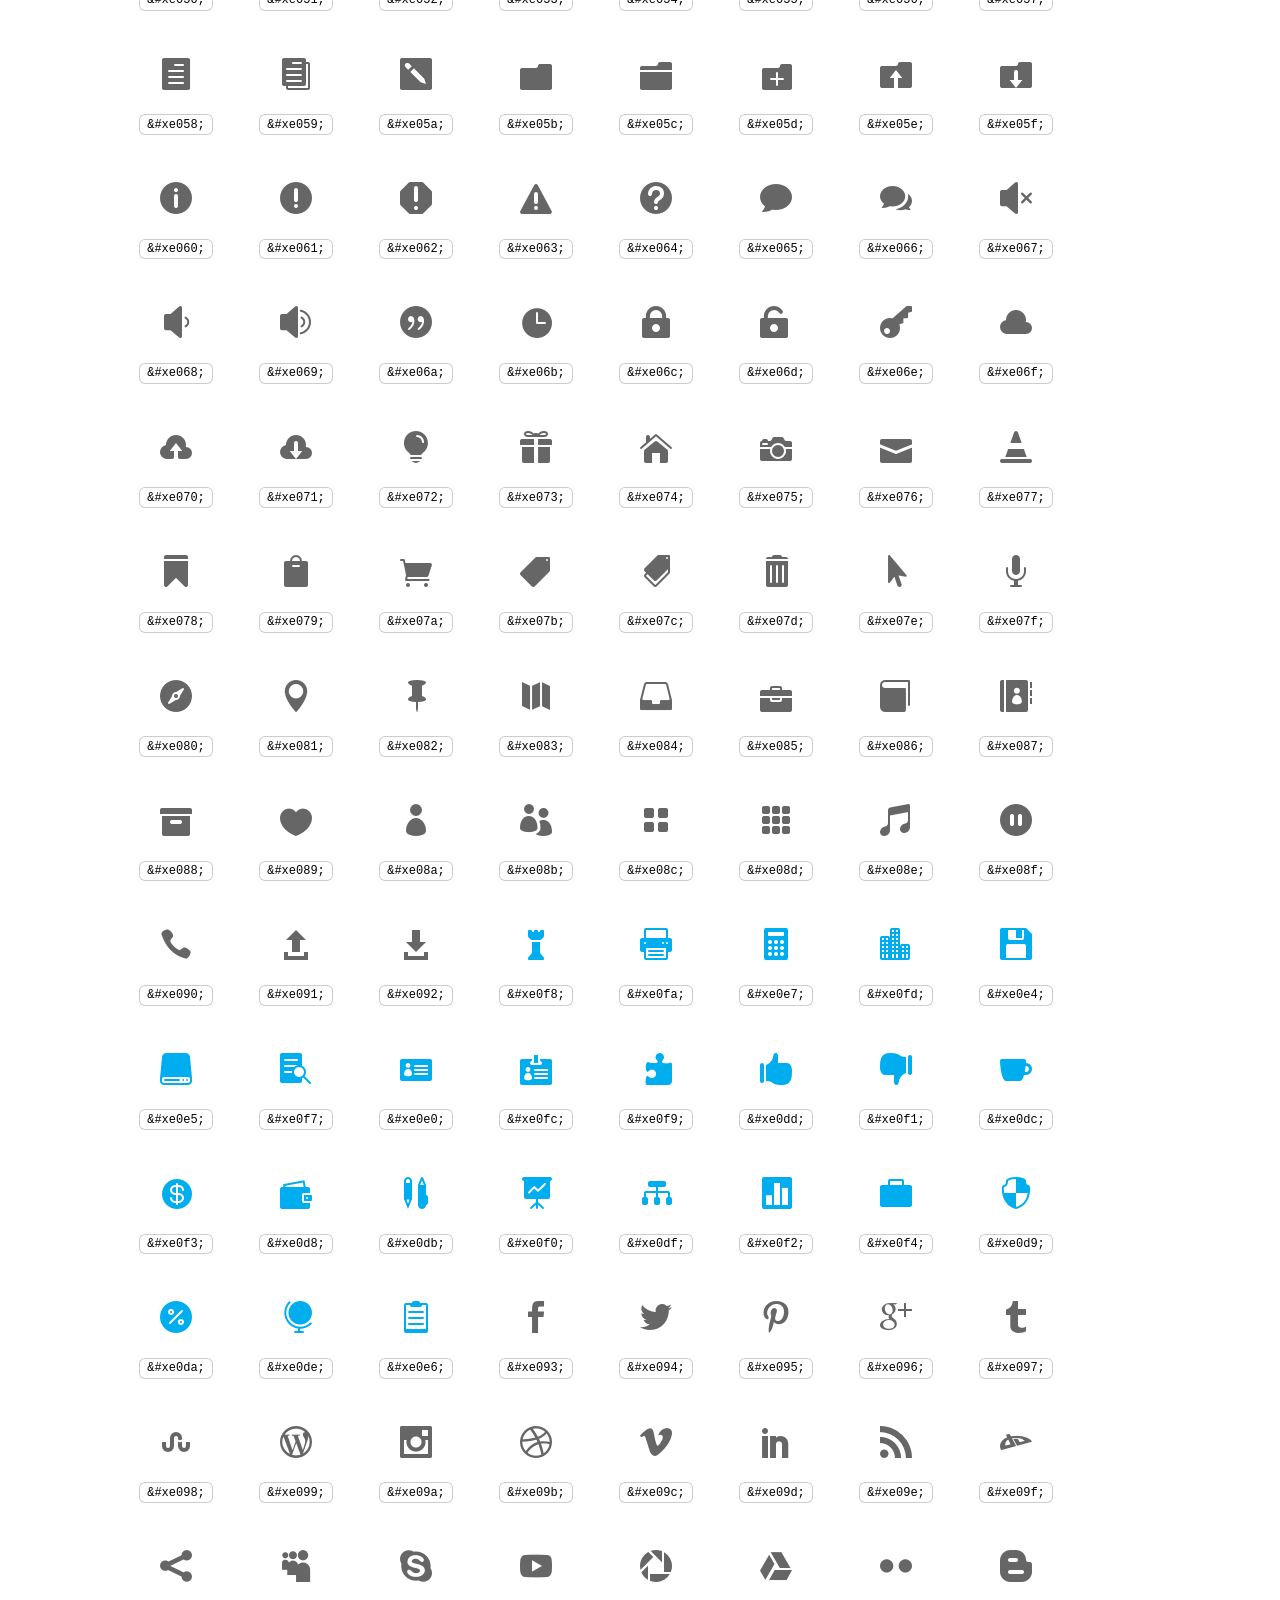
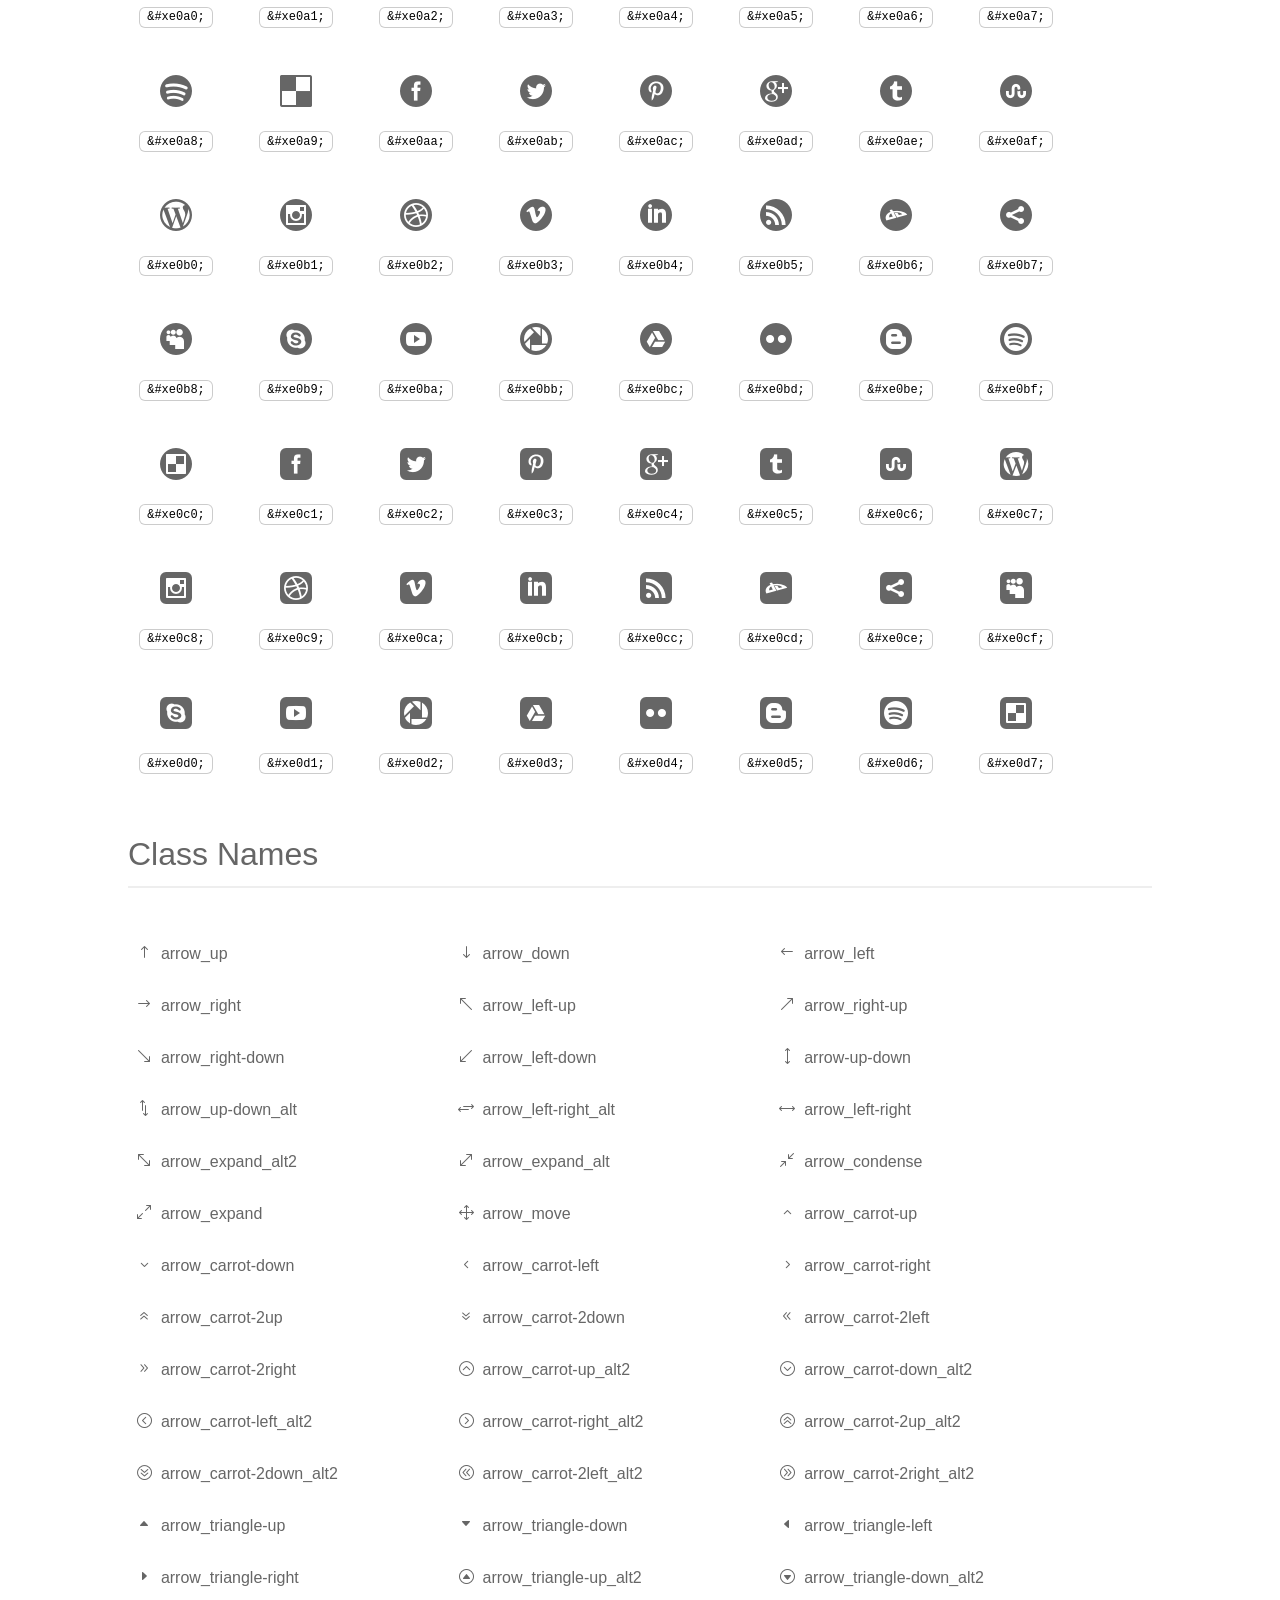
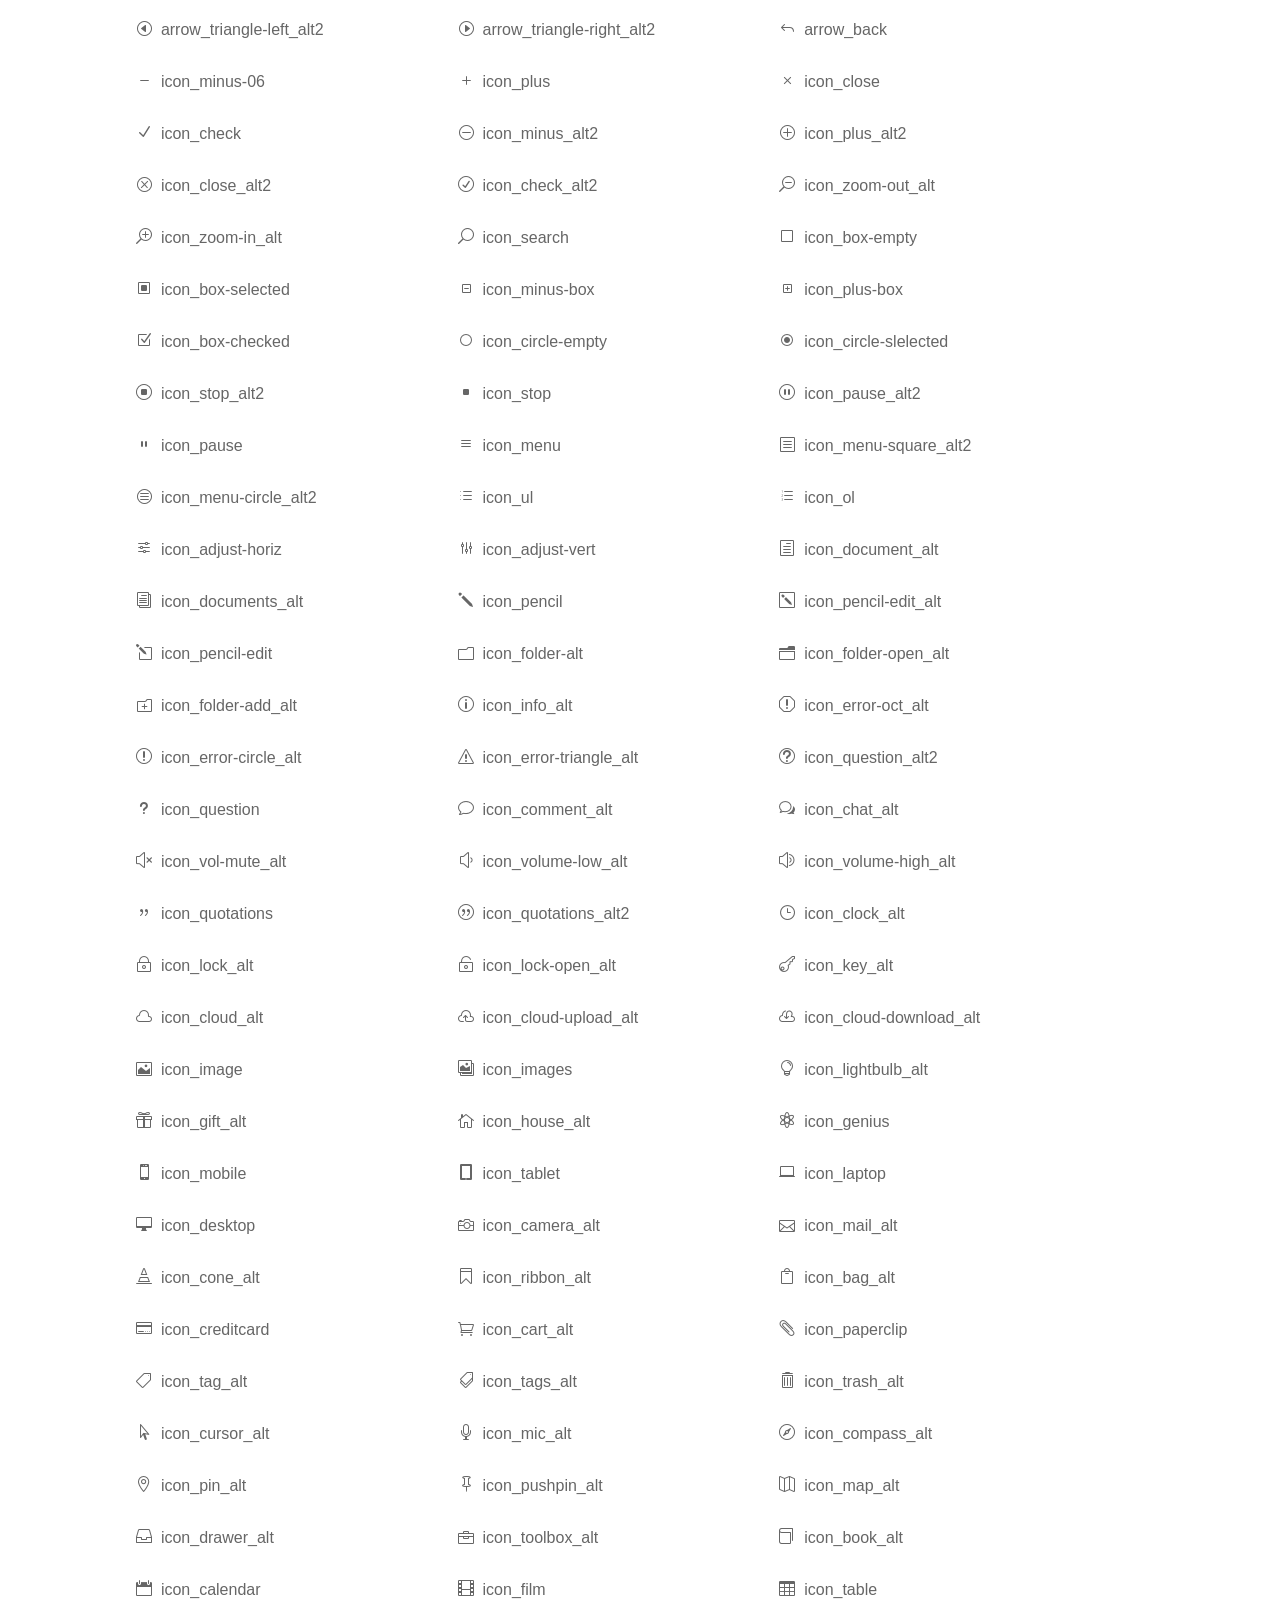
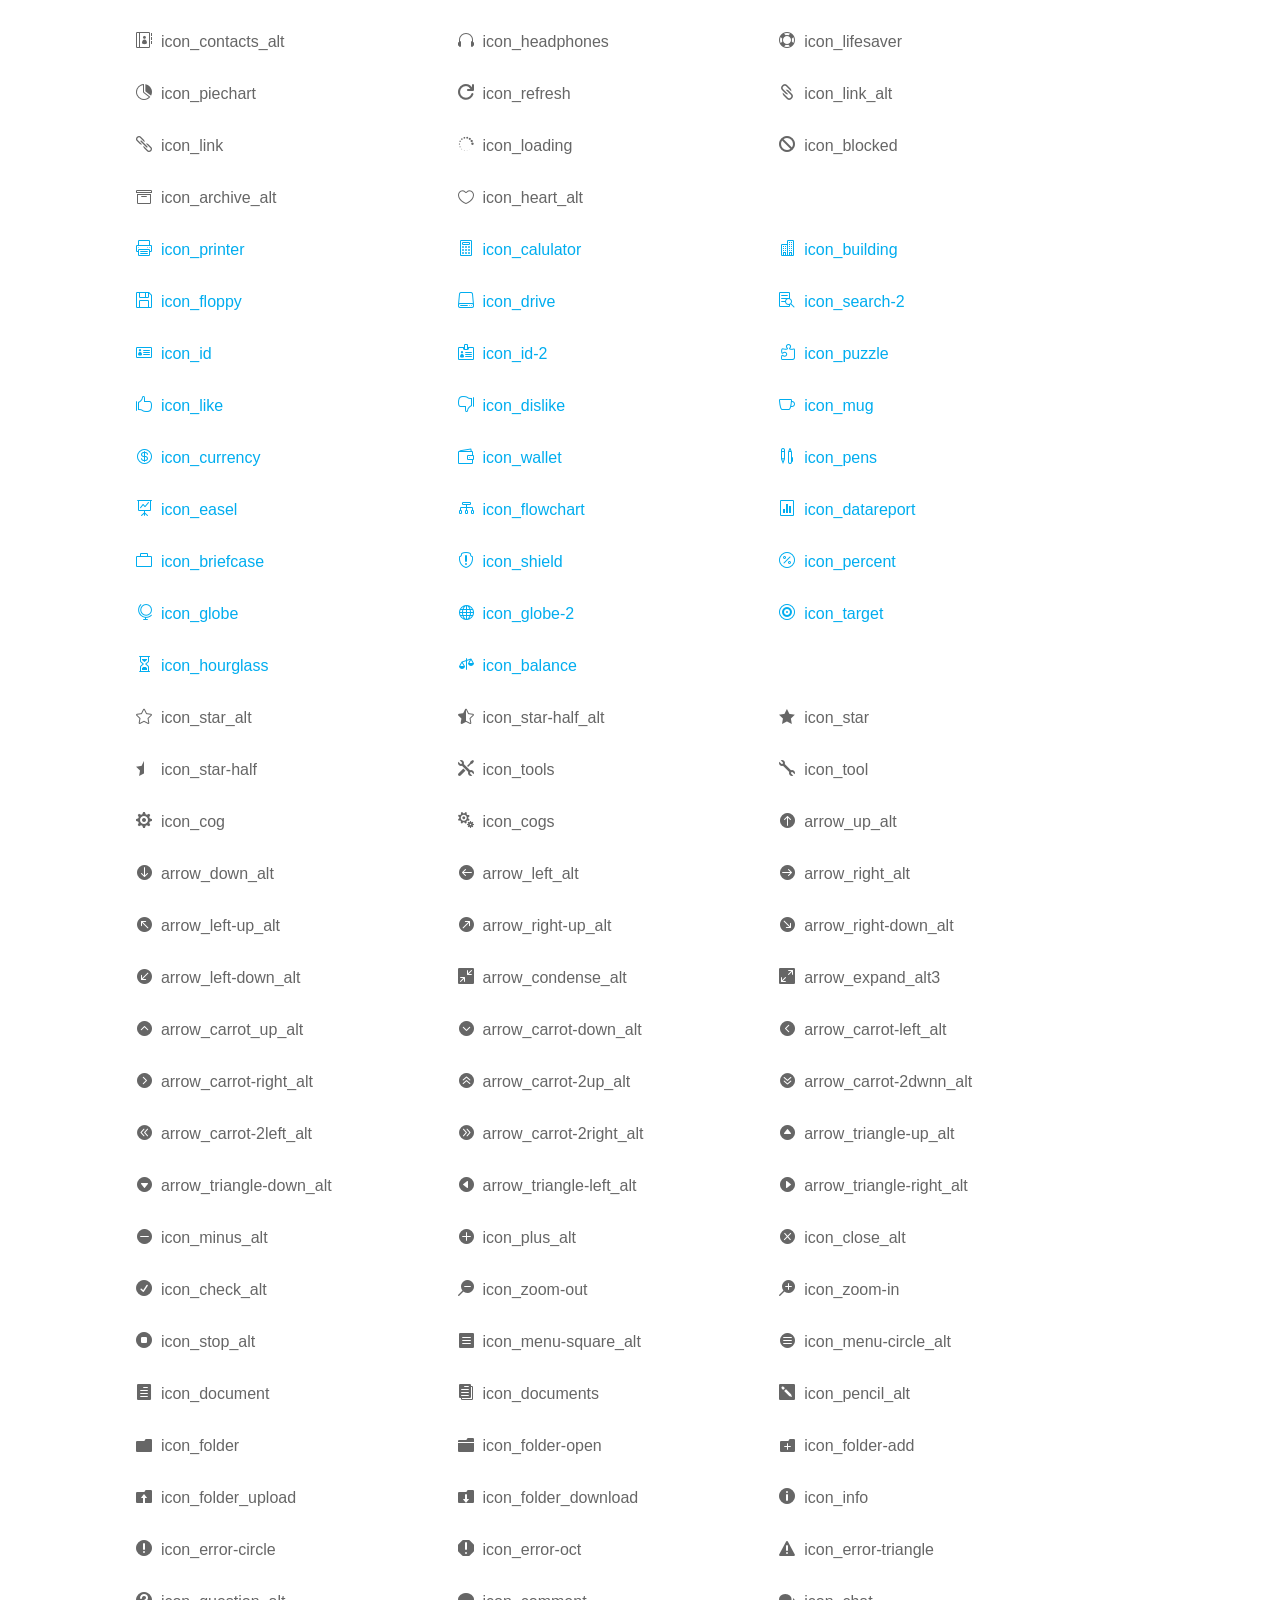
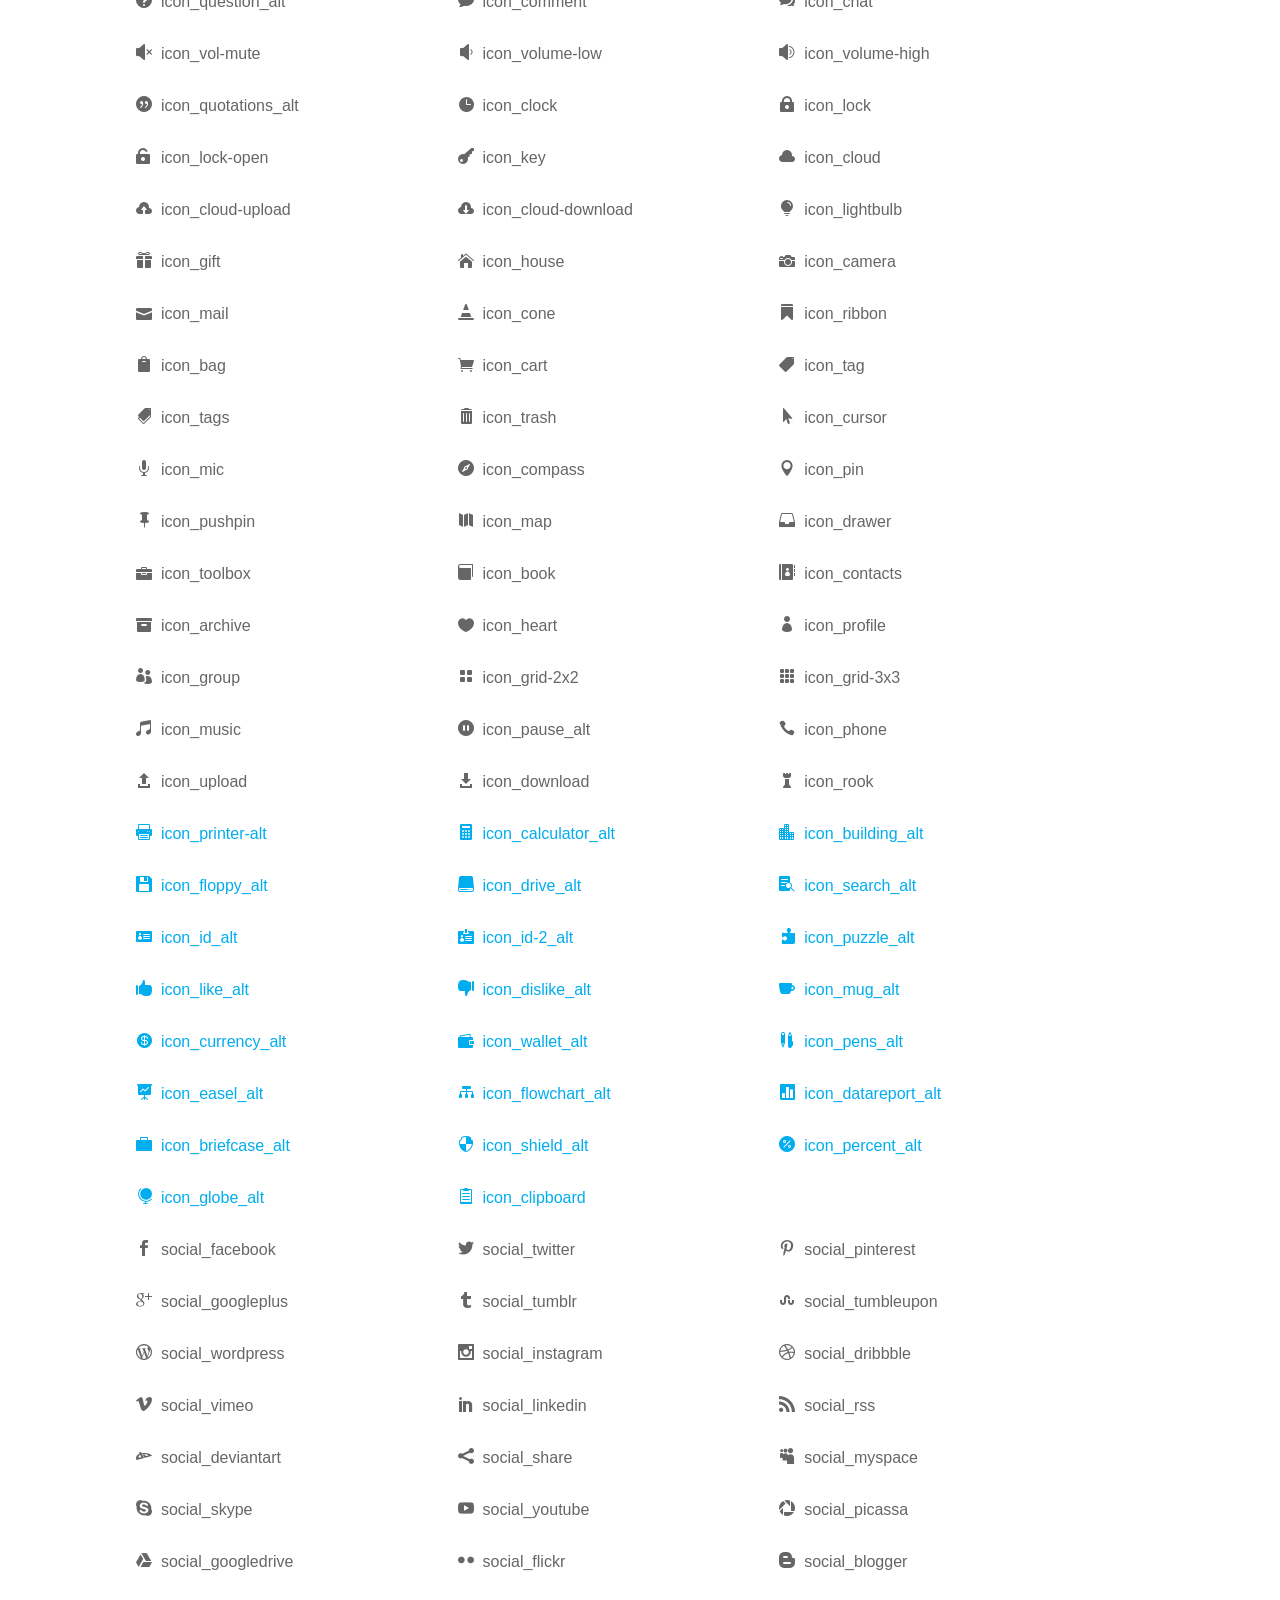
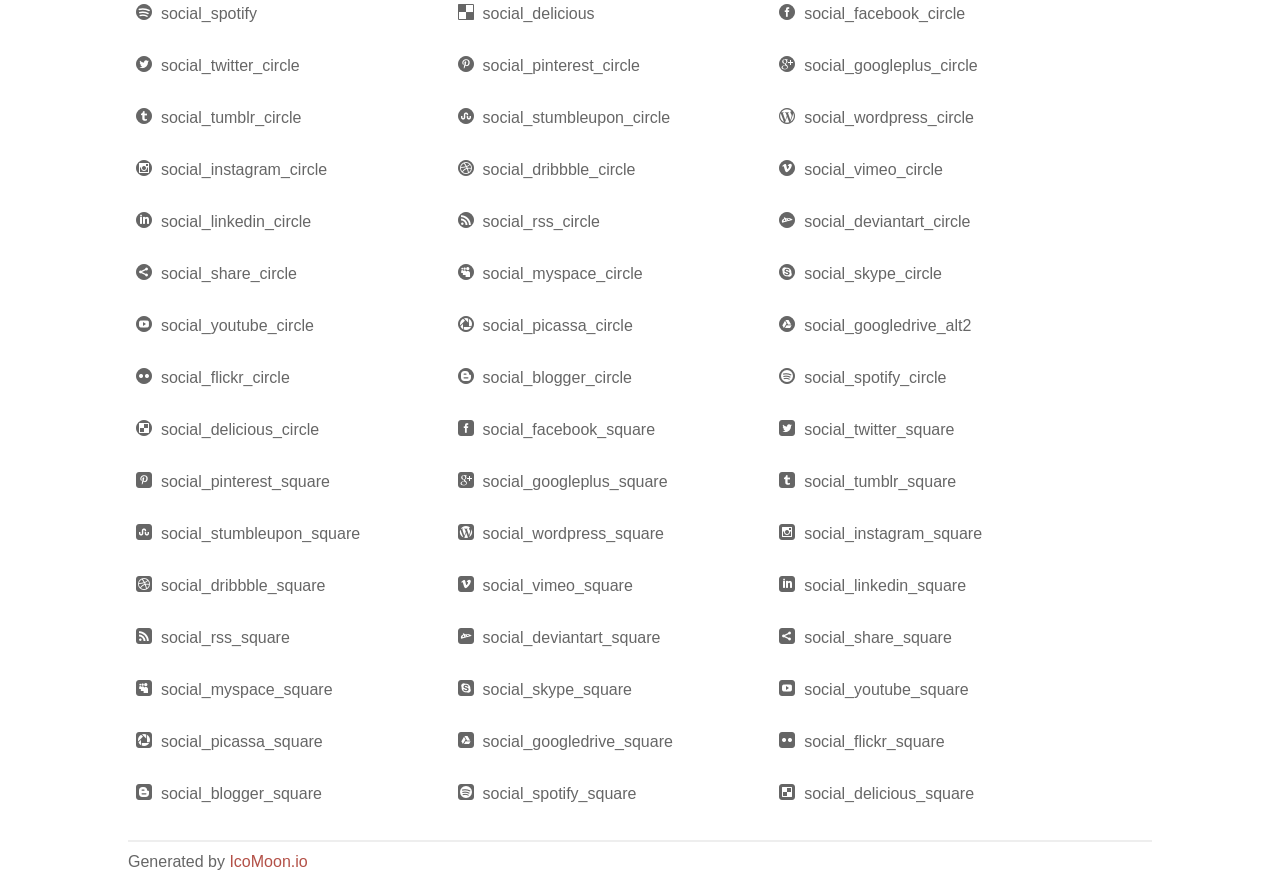
<file: public/fonts/elegant_font/HTML_CSS/index.html>
<!doctype html>
<html>
<head>
<title>Your Font/Glyphs</title>
<link rel="stylesheet" href="style.css" />
<!--[if lte IE 7]><script src="lte-ie7.js"></script><![endif]-->
<style>
	section, header, footer {display: block;}
	body {
		font-family: sans-serif;
		color: #666;
		line-height: 1.5;
		font-size: 1em;
	}
	* {
		-moz-box-sizing: border-box;
		-webkit-box-sizing: border-box;
		box-sizing: border-box;
		margin: 0;
		padding: 0;
	}
	.glyph {
		float: left;
		text-align: center;
		padding: .75em;
		margin: .4em 1.5em .75em 0;
		width: 6em;
		text-shadow: none;
	}
	
	.glyph input {
		font-family: consolas, monospace;
		font-size: 12px;
		width: 100%;
		text-align: center;
		border: 0;
		box-shadow: 0 0 0 1px #ccc;
		padding: .2em;
                -moz-border-radius: 5px;
                -webkit-border-radius: 5px;
	}
	
	

	.new {
		color:#00adef !important;
	}

	
	.w-main {
		width: 80%;
	}
	.centered {
		margin-left: auto;
		margin-right: auto;
	}
	.fs1 {
		font-size: 2em;
	}
	header {
		margin: 2em 0;
		padding-bottom: .5em;
		color: #666;
		box-shadow: 0 2px #eee;
	}
	header h1 {
		font-size: 2em;
		font-weight: normal;
	}
	.clearfix:before, .clearfix:after { content: ""; display: table; }
	.clearfix:after, .clear { clear: both; }
	footer {
		margin-top: 2em;
		padding: .5em 0;
		box-shadow: 0 -2px #eee;
	}
	a, a:visited {
		color: #B35047;
		text-decoration: none;
	}
	a:hover, a:focus {color: #000;}
	
	.box1 {
		font-size: 16px;
		display: inline-block;
		width: 30%;
		padding: .25em .5em;
		margin: 20px 10px 0 0;
	}
</style>
</head>
<body>
	<div class="w-main centered">
	<section class="mtm clearfix" id="glyphs">
	<div class="glyph">
		<div class="fs1" aria-hidden="true" data-icon="&#x21;"></div>
		<input type="text" readonly value="&amp;#x21;" />
	</div>
	<div class="glyph">
		<div class="fs1" aria-hidden="true" data-icon="&#x22;"></div>
		<input type="text" readonly value="&amp;#x22;" />
	</div>
	<div class="glyph">
		<div class="fs1" aria-hidden="true" data-icon="&#x23;"></div>
		<input type="text" readonly value="&amp;#x23;" />
	</div>
	<div class="glyph">
		<div class="fs1" aria-hidden="true" data-icon="&#x24;"></div>
		<input type="text" readonly value="&amp;#x24;" />
	</div>
	<div class="glyph">
		<div class="fs1" aria-hidden="true" data-icon="&#x25;"></div>
		<input type="text" readonly value="&amp;#x25;" />
	</div>
	<div class="glyph">
		<div class="fs1" aria-hidden="true" data-icon="&#x26;"></div>
		<input type="text" readonly value="&amp;#x26;" />
	</div>
	<div class="glyph">
		<div class="fs1" aria-hidden="true" data-icon="&#x27;"></div>
		<input type="text" readonly value="&amp;#x27;" />
	</div>
	<div class="glyph">
		<div class="fs1" aria-hidden="true" data-icon="&#x28;"></div>
		<input type="text" readonly value="&amp;#x28;" />
	</div>
	<div class="glyph">
		<div class="fs1" aria-hidden="true" data-icon="&#x29;"></div>
		<input type="text" readonly value="&amp;#x29;" />
	</div>
	<div class="glyph">
		<div class="fs1" aria-hidden="true" data-icon="&#x2a;"></div>
		<input type="text" readonly value="&amp;#x2a;" />
	</div>
	<div class="glyph">
		<div class="fs1" aria-hidden="true" data-icon="&#x2b;"></div>
		<input type="text" readonly value="&amp;#x2b;" />
	</div>
	<div class="glyph">
		<div class="fs1" aria-hidden="true" data-icon="&#x2c;"></div>
		<input type="text" readonly value="&amp;#x2c;" />
	</div>
	<div class="glyph">
		<div class="fs1" aria-hidden="true" data-icon="&#x2d;"></div>
		<input type="text" readonly value="&amp;#x2d;" />
	</div>
	<div class="glyph">
		<div class="fs1" aria-hidden="true" data-icon="&#x2e;"></div>
		<input type="text" readonly value="&amp;#x2e;" />
	</div>
	<div class="glyph">
		<div class="fs1" aria-hidden="true" data-icon="&#x2f;"></div>
		<input type="text" readonly value="&amp;#x2f;" />
	</div>
	<div class="glyph">
		<div class="fs1" aria-hidden="true" data-icon="&#x30;"></div>
		<input type="text" readonly value="&amp;#x30;" />
	</div>
	<div class="glyph">
		<div class="fs1" aria-hidden="true" data-icon="&#x31;"></div>
		<input type="text" readonly value="&amp;#x31;" />
	</div>
	<div class="glyph">
		<div class="fs1" aria-hidden="true" data-icon="&#x32;"></div>
		<input type="text" readonly value="&amp;#x32;" />
	</div>
	<div class="glyph">
		<div class="fs1" aria-hidden="true" data-icon="&#x33;"></div>
		<input type="text" readonly value="&amp;#x33;" />
	</div>
	<div class="glyph">
		<div class="fs1" aria-hidden="true" data-icon="&#x34;"></div>
		<input type="text" readonly value="&amp;#x34;" />
	</div>
	<div class="glyph">
		<div class="fs1" aria-hidden="true" data-icon="&#x35;"></div>
		<input type="text" readonly value="&amp;#x35;" />
	</div>
	<div class="glyph">
		<div class="fs1" aria-hidden="true" data-icon="&#x36;"></div>
		<input type="text" readonly value="&amp;#x36;" />
	</div>
	<div class="glyph">
		<div class="fs1" aria-hidden="true" data-icon="&#x37;"></div>
		<input type="text" readonly value="&amp;#x37;" />
	</div>
	<div class="glyph">
		<div class="fs1" aria-hidden="true" data-icon="&#x38;"></div>
		<input type="text" readonly value="&amp;#x38;" />
	</div>
	<div class="glyph">
		<div class="fs1" aria-hidden="true" data-icon="&#x39;"></div>
		<input type="text" readonly value="&amp;#x39;" />
	</div>
	<div class="glyph">
		<div class="fs1" aria-hidden="true" data-icon="&#x3a;"></div>
		<input type="text" readonly value="&amp;#x3a;" />
	</div>
	<div class="glyph">
		<div class="fs1" aria-hidden="true" data-icon="&#x3b;"></div>
		<input type="text" readonly value="&amp;#x3b;" />
	</div>
	<div class="glyph">
		<div class="fs1" aria-hidden="true" data-icon="&#x3c;"></div>
		<input type="text" readonly value="&amp;#x3c;" />
	</div>
	<div class="glyph">
		<div class="fs1" aria-hidden="true" data-icon="&#x3d;"></div>
		<input type="text" readonly value="&amp;#x3d;" />
	</div>
	<div class="glyph">
		<div class="fs1" aria-hidden="true" data-icon="&#x3e;"></div>
		<input type="text" readonly value="&amp;#x3e;" />
	</div>
	<div class="glyph">
		<div class="fs1" aria-hidden="true" data-icon="&#x3f;"></div>
		<input type="text" readonly value="&amp;#x3f;" />
	</div>
	<div class="glyph">
		<div class="fs1" aria-hidden="true" data-icon="&#x40;"></div>
		<input type="text" readonly value="&amp;#x40;" />
	</div>
	<div class="glyph">
		<div class="fs1" aria-hidden="true" data-icon="&#x41;"></div>
		<input type="text" readonly value="&amp;#x41;" />
	</div>
	<div class="glyph">
		<div class="fs1" aria-hidden="true" data-icon="&#x42;"></div>
		<input type="text" readonly value="&amp;#x42;" />
	</div>
	<div class="glyph">
		<div class="fs1" aria-hidden="true" data-icon="&#x43;"></div>
		<input type="text" readonly value="&amp;#x43;" />
	</div>
	<div class="glyph">
		<div class="fs1" aria-hidden="true" data-icon="&#x44;"></div>
		<input type="text" readonly value="&amp;#x44;" />
	</div>
	<div class="glyph">
		<div class="fs1" aria-hidden="true" data-icon="&#x45;"></div>
		<input type="text" readonly value="&amp;#x45;" />
	</div>
	<div class="glyph">
		<div class="fs1" aria-hidden="true" data-icon="&#x46;"></div>
		<input type="text" readonly value="&amp;#x46;" />
	</div>
	<div class="glyph">
		<div class="fs1" aria-hidden="true" data-icon="&#x47;"></div>
		<input type="text" readonly value="&amp;#x47;" />
	</div>
	<div class="glyph">
		<div class="fs1" aria-hidden="true" data-icon="&#x48;"></div>
		<input type="text" readonly value="&amp;#x48;" />
	</div>
	<div class="glyph">
		<div class="fs1" aria-hidden="true" data-icon="&#x49;"></div>
		<input type="text" readonly value="&amp;#x49;" />
	</div>
	<div class="glyph">
		<div class="fs1" aria-hidden="true" data-icon="&#x4a;"></div>
		<input type="text" readonly value="&amp;#x4a;" />
	</div>
	<div class="glyph">
		<div class="fs1" aria-hidden="true" data-icon="&#x4b;"></div>
		<input type="text" readonly value="&amp;#x4b;" />
	</div>
	<div class="glyph">
		<div class="fs1" aria-hidden="true" data-icon="&#x4c;"></div>
		<input type="text" readonly value="&amp;#x4c;" />
	</div>
	<div class="glyph">
		<div class="fs1" aria-hidden="true" data-icon="&#x4d;"></div>
		<input type="text" readonly value="&amp;#x4d;" />
	</div>
	<div class="glyph">
		<div class="fs1" aria-hidden="true" data-icon="&#x4e;"></div>
		<input type="text" readonly value="&amp;#x4e;" />
	</div>
	<div class="glyph">
		<div class="fs1" aria-hidden="true" data-icon="&#x4f;"></div>
		<input type="text" readonly value="&amp;#x4f;" />
	</div>
	<div class="glyph">
		<div class="fs1" aria-hidden="true" data-icon="&#x50;"></div>
		<input type="text" readonly value="&amp;#x50;" />
	</div>
	<div class="glyph">
		<div class="fs1" aria-hidden="true" data-icon="&#x51;"></div>
		<input type="text" readonly value="&amp;#x51;" />
	</div>
	<div class="glyph">
		<div class="fs1" aria-hidden="true" data-icon="&#x52;"></div>
		<input type="text" readonly value="&amp;#x52;" />
	</div>
	<div class="glyph">
		<div class="fs1" aria-hidden="true" data-icon="&#x53;"></div>
		<input type="text" readonly value="&amp;#x53;" />
	</div>
	<div class="glyph">
		<div class="fs1" aria-hidden="true" data-icon="&#x54;"></div>
		<input type="text" readonly value="&amp;#x54;" />
	</div>
	<div class="glyph">
		<div class="fs1" aria-hidden="true" data-icon="&#x55;"></div>
		<input type="text" readonly value="&amp;#x55;" />
	</div>
	<div class="glyph">
		<div class="fs1" aria-hidden="true" data-icon="&#x56;"></div>
		<input type="text" readonly value="&amp;#x56;" />
	</div>
	<div class="glyph">
		<div class="fs1" aria-hidden="true" data-icon="&#x57;"></div>
		<input type="text" readonly value="&amp;#x57;" />
	</div>
	<div class="glyph">
		<div class="fs1" aria-hidden="true" data-icon="&#x58;"></div>
		<input type="text" readonly value="&amp;#x58;" />
	</div>
	<div class="glyph">
		<div class="fs1" aria-hidden="true" data-icon="&#x59;"></div>
		<input type="text" readonly value="&amp;#x59;" />
	</div>
	<div class="glyph">
		<div class="fs1" aria-hidden="true" data-icon="&#x5a;"></div>
		<input type="text" readonly value="&amp;#x5a;" />
	</div>
	<div class="glyph">
		<div class="fs1" aria-hidden="true" data-icon="&#x5b;"></div>
		<input type="text" readonly value="&amp;#x5b;" />
	</div>
	<div class="glyph">
		<div class="fs1" aria-hidden="true" data-icon="&#x5c;"></div>
		<input type="text" readonly value="&amp;#x5c;" />
	</div>
	<div class="glyph">
		<div class="fs1" aria-hidden="true" data-icon="&#x5d;"></div>
		<input type="text" readonly value="&amp;#x5d;" />
	</div>
	<div class="glyph">
		<div class="fs1" aria-hidden="true" data-icon="&#x5e;"></div>
		<input type="text" readonly value="&amp;#x5e;" />
	</div>
	<div class="glyph">
		<div class="fs1" aria-hidden="true" data-icon="&#x5f;"></div>
		<input type="text" readonly value="&amp;#x5f;" />
	</div>
	<div class="glyph">
		<div class="fs1" aria-hidden="true" data-icon="&#x60;"></div>
		<input type="text" readonly value="&amp;#x60;" />
	</div>
	<div class="glyph">
		<div class="fs1" aria-hidden="true" data-icon="&#x61;"></div>
		<input type="text" readonly value="&amp;#x61;" />
	</div>
	<div class="glyph">
		<div class="fs1" aria-hidden="true" data-icon="&#x62;"></div>
		<input type="text" readonly value="&amp;#x62;" />
	</div>
	<div class="glyph">
		<div class="fs1" aria-hidden="true" data-icon="&#x63;"></div>
		<input type="text" readonly value="&amp;#x63;" />
	</div>
	<div class="glyph">
		<div class="fs1" aria-hidden="true" data-icon="&#x64;"></div>
		<input type="text" readonly value="&amp;#x64;" />
	</div>
	<div class="glyph">
		<div class="fs1" aria-hidden="true" data-icon="&#x65;"></div>
		<input type="text" readonly value="&amp;#x65;" />
	</div>
	<div class="glyph">
		<div class="fs1" aria-hidden="true" data-icon="&#x66;"></div>
		<input type="text" readonly value="&amp;#x66;" />
	</div>
	<div class="glyph">
		<div class="fs1" aria-hidden="true" data-icon="&#x67;"></div>
		<input type="text" readonly value="&amp;#x67;" />
	</div>
	<div class="glyph">
		<div class="fs1" aria-hidden="true" data-icon="&#x68;"></div>
		<input type="text" readonly value="&amp;#x68;" />
	</div>
	<div class="glyph">
		<div class="fs1" aria-hidden="true" data-icon="&#x69;"></div>
		<input type="text" readonly value="&amp;#x69;" />
	</div>
	<div class="glyph">
		<div class="fs1" aria-hidden="true" data-icon="&#x6a;"></div>
		<input type="text" readonly value="&amp;#x6a;" />
	</div>
	<div class="glyph">
		<div class="fs1" aria-hidden="true" data-icon="&#x6b;"></div>
		<input type="text" readonly value="&amp;#x6b;" />
	</div>
	<div class="glyph">
		<div class="fs1" aria-hidden="true" data-icon="&#x6c;"></div>
		<input type="text" readonly value="&amp;#x6c;" />
	</div>
	<div class="glyph">
		<div class="fs1" aria-hidden="true" data-icon="&#x6d;"></div>
		<input type="text" readonly value="&amp;#x6d;" />
	</div>
	<div class="glyph">
		<div class="fs1" aria-hidden="true" data-icon="&#x6e;"></div>
		<input type="text" readonly value="&amp;#x6e;" />
	</div>
	<div class="glyph">
		<div class="fs1" aria-hidden="true" data-icon="&#x6f;"></div>
		<input type="text" readonly value="&amp;#x6f;" />
	</div>
	<div class="glyph">
		<div class="fs1" aria-hidden="true" data-icon="&#x70;"></div>
		<input type="text" readonly value="&amp;#x70;" />
	</div>
	<div class="glyph">
		<div class="fs1" aria-hidden="true" data-icon="&#x71;"></div>
		<input type="text" readonly value="&amp;#x71;" />
	</div>
	<div class="glyph">
		<div class="fs1" aria-hidden="true" data-icon="&#x72;"></div>
		<input type="text" readonly value="&amp;#x72;" />
	</div>
	<div class="glyph">
		<div class="fs1" aria-hidden="true" data-icon="&#x73;"></div>
		<input type="text" readonly value="&amp;#x73;" />
	</div>
	<div class="glyph">
		<div class="fs1" aria-hidden="true" data-icon="&#x74;"></div>
		<input type="text" readonly value="&amp;#x74;" />
	</div>
	<div class="glyph">
		<div class="fs1" aria-hidden="true" data-icon="&#x75;"></div>
		<input type="text" readonly value="&amp;#x75;" />
	</div>
	<div class="glyph">
		<div class="fs1" aria-hidden="true" data-icon="&#x76;"></div>
		<input type="text" readonly value="&amp;#x76;" />
	</div>
	<div class="glyph">
		<div class="fs1" aria-hidden="true" data-icon="&#x77;"></div>
		<input type="text" readonly value="&amp;#x77;" />
	</div>
	<div class="glyph">
		<div class="fs1" aria-hidden="true" data-icon="&#x78;"></div>
		<input type="text" readonly value="&amp;#x78;" />
	</div>
	<div class="glyph">
		<div class="fs1" aria-hidden="true" data-icon="&#x79;"></div>
		<input type="text" readonly value="&amp;#x79;" />
	</div>
	<div class="glyph">
		<div class="fs1" aria-hidden="true" data-icon="&#x7a;"></div>
		<input type="text" readonly value="&amp;#x7a;" />
	</div>
	<div class="glyph">
		<div class="fs1" aria-hidden="true" data-icon="&#x7b;"></div>
		<input type="text" readonly value="&amp;#x7b;" />
	</div>
	<div class="glyph">
		<div class="fs1" aria-hidden="true" data-icon="&#x7c;"></div>
		<input type="text" readonly value="&amp;#x7c;" />
	</div>
	<div class="glyph">
		<div class="fs1" aria-hidden="true" data-icon="&#x7d;"></div>
		<input type="text" readonly value="&amp;#x7d;" />
	</div>
	<div class="glyph">
		<div class="fs1" aria-hidden="true" data-icon="&#x7e;"></div>
		<input type="text" readonly value="&amp;#x7e;" />
	</div>
	<div class="glyph">
		<div class="fs1" aria-hidden="true" data-icon="&#xe000;"></div>
		<input type="text" readonly value="&amp;#xe000;" />
	</div>
	<div class="glyph">
		<div class="fs1" aria-hidden="true" data-icon="&#xe001;"></div>
		<input type="text" readonly value="&amp;#xe001;" />
	</div>
	<div class="glyph">
		<div class="fs1" aria-hidden="true" data-icon="&#xe002;"></div>
		<input type="text" readonly value="&amp;#xe002;" />
	</div>
	<div class="glyph">
		<div class="fs1" aria-hidden="true" data-icon="&#xe003;"></div>
		<input type="text" readonly value="&amp;#xe003;" />
	</div>
	<div class="glyph">
		<div class="fs1" aria-hidden="true" data-icon="&#xe004;"></div>
		<input type="text" readonly value="&amp;#xe004;" />
	</div>
	<div class="glyph">
		<div class="fs1" aria-hidden="true" data-icon="&#xe005;"></div>
		<input type="text" readonly value="&amp;#xe005;" />
	</div>
	<div class="glyph">
		<div class="fs1" aria-hidden="true" data-icon="&#xe006;"></div>
		<input type="text" readonly value="&amp;#xe006;" />
	</div>
	<div class="glyph">
		<div class="fs1" aria-hidden="true" data-icon="&#xe007;"></div>
		<input type="text" readonly value="&amp;#xe007;" />
	</div>
	<div class="glyph">
		<div class="fs1" aria-hidden="true" data-icon="&#xe008;"></div>
		<input type="text" readonly value="&amp;#xe008;" />
	</div>
	<div class="glyph">
		<div class="fs1" aria-hidden="true" data-icon="&#xe009;"></div>
		<input type="text" readonly value="&amp;#xe009;" />
	</div>
	<div class="glyph">
		<div class="fs1" aria-hidden="true" data-icon="&#xe00a;"></div>
		<input type="text" readonly value="&amp;#xe00a;" />
	</div>
	<div class="glyph">
		<div class="fs1" aria-hidden="true" data-icon="&#xe00b;"></div>
		<input type="text" readonly value="&amp;#xe00b;" />
	</div>
	<div class="glyph">
		<div class="fs1" aria-hidden="true" data-icon="&#xe00c;"></div>
		<input type="text" readonly value="&amp;#xe00c;" />
	</div>
	<div class="glyph">
		<div class="fs1" aria-hidden="true" data-icon="&#xe00d;"></div>
		<input type="text" readonly value="&amp;#xe00d;" />
	</div>
	<div class="glyph">
		<div class="fs1" aria-hidden="true" data-icon="&#xe00e;"></div>
		<input type="text" readonly value="&amp;#xe00e;" />
	</div>
	<div class="glyph">
		<div class="fs1" aria-hidden="true" data-icon="&#xe00f;"></div>
		<input type="text" readonly value="&amp;#xe00f;" />
	</div>
	<div class="glyph">
		<div class="fs1" aria-hidden="true" data-icon="&#xe010;"></div>
		<input type="text" readonly value="&amp;#xe010;" />
	</div>
	<div class="glyph">
		<div class="fs1" aria-hidden="true" data-icon="&#xe011;"></div>
		<input type="text" readonly value="&amp;#xe011;" />
	</div>
	<div class="glyph">
		<div class="fs1" aria-hidden="true" data-icon="&#xe012;"></div>
		<input type="text" readonly value="&amp;#xe012;" />
	</div>
	<div class="glyph">
		<div class="fs1" aria-hidden="true" data-icon="&#xe013;"></div>
		<input type="text" readonly value="&amp;#xe013;" />
	</div>
	<div class="glyph">
		<div class="fs1" aria-hidden="true" data-icon="&#xe014;"></div>
		<input type="text" readonly value="&amp;#xe014;" />
	</div>
	<div class="glyph">
		<div class="fs1" aria-hidden="true" data-icon="&#xe015;"></div>
		<input type="text" readonly value="&amp;#xe015;" />
	</div>
	<div class="glyph">
		<div class="fs1" aria-hidden="true" data-icon="&#xe016;"></div>
		<input type="text" readonly value="&amp;#xe016;" />
	</div>
	<div class="glyph">
		<div class="fs1" aria-hidden="true" data-icon="&#xe017;"></div>
		<input type="text" readonly value="&amp;#xe017;" />
	</div>
	<div class="glyph">
		<div class="fs1" aria-hidden="true" data-icon="&#xe018;"></div>
		<input type="text" readonly value="&amp;#xe018;" />
	</div>
	<div class="glyph">
		<div class="fs1" aria-hidden="true" data-icon="&#xe019;"></div>
		<input type="text" readonly value="&amp;#xe019;" />
	</div>
	<div class="glyph">
		<div class="fs1" aria-hidden="true" data-icon="&#xe01a;"></div>
		<input type="text" readonly value="&amp;#xe01a;" />
	</div>
	<div class="glyph">
		<div class="fs1" aria-hidden="true" data-icon="&#xe01b;"></div>
		<input type="text" readonly value="&amp;#xe01b;" />
	</div>
	<div class="glyph">
		<div class="fs1" aria-hidden="true" data-icon="&#xe01c;"></div>
		<input type="text" readonly value="&amp;#xe01c;" />
	</div>
	<div class="glyph">
		<div class="fs1" aria-hidden="true" data-icon="&#xe01d;"></div>
		<input type="text" readonly value="&amp;#xe01d;" />
	</div>
	<div class="glyph">
		<div class="fs1" aria-hidden="true" data-icon="&#xe01e;"></div>
		<input type="text" readonly value="&amp;#xe01e;" />
	</div>
	<div class="glyph">
		<div class="fs1" aria-hidden="true" data-icon="&#xe01f;"></div>
		<input type="text" readonly value="&amp;#xe01f;" />
	</div>
	<div class="glyph">
		<div class="fs1" aria-hidden="true" data-icon="&#xe020;"></div>
		<input type="text" readonly value="&amp;#xe020;" />
	</div>
	<div class="glyph">
		<div class="fs1" aria-hidden="true" data-icon="&#xe021;"></div>
		<input type="text" readonly value="&amp;#xe021;" />
	</div>
	<div class="glyph">
		<div class="fs1" aria-hidden="true" data-icon="&#xe022;"></div>
		<input type="text" readonly value="&amp;#xe022;" />
	</div>
	<div class="glyph">
		<div class="fs1" aria-hidden="true" data-icon="&#xe023;"></div>
		<input type="text" readonly value="&amp;#xe023;" />
	</div>
	<div class="glyph">
		<div class="fs1" aria-hidden="true" data-icon="&#xe024;"></div>
		<input type="text" readonly value="&amp;#xe024;" />
	</div>
	<div class="glyph">
		<div class="fs1" aria-hidden="true" data-icon="&#xe025;"></div>
		<input type="text" readonly value="&amp;#xe025;" />
	</div>
	<div class="glyph">
		<div class="fs1" aria-hidden="true" data-icon="&#xe026;"></div>
		<input type="text" readonly value="&amp;#xe026;" />
	</div>
	<div class="glyph">
		<div class="fs1" aria-hidden="true" data-icon="&#xe027;"></div>
		<input type="text" readonly value="&amp;#xe027;" />
	</div>
	<div class="glyph">
		<div class="fs1" aria-hidden="true" data-icon="&#xe028;"></div>
		<input type="text" readonly value="&amp;#xe028;" />
	</div>
	<div class="glyph">
		<div class="fs1" aria-hidden="true" data-icon="&#xe029;"></div>
		<input type="text" readonly value="&amp;#xe029;" />
	</div>
	<div class="glyph">
		<div class="fs1" aria-hidden="true" data-icon="&#xe02a;"></div>
		<input type="text" readonly value="&amp;#xe02a;" />
	</div>
	<div class="glyph">
		<div class="fs1" aria-hidden="true" data-icon="&#xe02b;"></div>
		<input type="text" readonly value="&amp;#xe02b;" />
	</div>
	<div class="glyph">
		<div class="fs1" aria-hidden="true" data-icon="&#xe02c;"></div>
		<input type="text" readonly value="&amp;#xe02c;" />
	</div>
	<div class="glyph">
		<div class="fs1" aria-hidden="true" data-icon="&#xe02d;"></div>
		<input type="text" readonly value="&amp;#xe02d;" />
	</div>
	<div class="glyph">
		<div class="fs1" aria-hidden="true" data-icon="&#xe02e;"></div>
		<input type="text" readonly value="&amp;#xe02e;" />
	</div>
	<div class="glyph">
		<div class="fs1" aria-hidden="true" data-icon="&#xe02f;"></div>
		<input type="text" readonly value="&amp;#xe02f;" />
	</div>
	<div class="glyph">
		<div class="fs1" aria-hidden="true" data-icon="&#xe030;"></div>
		<input type="text" readonly value="&amp;#xe030;" />
	</div>
    
    <div class="new">
    
    <div class="glyph">
		<div class="fs1" aria-hidden="true" data-icon="&#xe103;"></div>
		<input type="text" readonly value="&amp;#xe103;" />
	</div>
	<div class="glyph">
		<div class="fs1" aria-hidden="true" data-icon="&#xe0ee;"></div>
		<input type="text" readonly value="&amp;#xe0ee;" />
	</div>
	<div class="glyph">
		<div class="fs1" aria-hidden="true" data-icon="&#xe0ef;"></div>
		<input type="text" readonly value="&amp;#xe0ef;" />
	</div>
	<div class="glyph">
		<div class="fs1" aria-hidden="true" data-icon="&#xe0e8;"></div>
		<input type="text" readonly value="&amp;#xe0e8;" />
	</div>
	<div class="glyph">
		<div class="fs1" aria-hidden="true" data-icon="&#xe0ea;"></div>
		<input type="text" readonly value="&amp;#xe0ea;" />
	</div>
	<div class="glyph">
		<div class="fs1" aria-hidden="true" data-icon="&#xe101;"></div>
		<input type="text" readonly value="&amp;#xe101;" />
	</div>
	<div class="glyph">
		<div class="fs1" aria-hidden="true" data-icon="&#xe107;"></div>
		<input type="text" readonly value="&amp;#xe107;" />
	</div>
	<div class="glyph">
		<div class="fs1" aria-hidden="true" data-icon="&#xe108;"></div>
		<input type="text" readonly value="&amp;#xe108;" />
	</div>
	<div class="glyph">
		<div class="fs1" aria-hidden="true" data-icon="&#xe102;"></div>
		<input type="text" readonly value="&amp;#xe102;" />
	</div>
	<div class="glyph">
		<div class="fs1" aria-hidden="true" data-icon="&#xe106;"></div>
		<input type="text" readonly value="&amp;#xe106;" />
	</div>
	<div class="glyph">
		<div class="fs1" aria-hidden="true" data-icon="&#xe0eb;"></div>
		<input type="text" readonly value="&amp;#xe0eb;" />
	</div>
	<div class="glyph">
		<div class="fs1" aria-hidden="true" data-icon="&#xe105;"></div>
		<input type="text" readonly value="&amp;#xe105;" />
	</div>
	<div class="glyph">
		<div class="fs1" aria-hidden="true" data-icon="&#xe0ed;"></div>
		<input type="text" readonly value="&amp;#xe0ed;" />
	</div>
	<div class="glyph">
		<div class="fs1" aria-hidden="true" data-icon="&#xe100;"></div>
		<input type="text" readonly value="&amp;#xe100;" />
	</div>
	<div class="glyph">
		<div class="fs1" aria-hidden="true" data-icon="&#xe104;"></div>
		<input type="text" readonly value="&amp;#xe104;" />
	</div>
	<div class="glyph">
		<div class="fs1" aria-hidden="true" data-icon="&#xe0e9;"></div>
		<input type="text" readonly value="&amp;#xe0e9;" />
	</div>
	<div class="glyph">
		<div class="fs1" aria-hidden="true" data-icon="&#xe109;"></div>
		<input type="text" readonly value="&amp;#xe109;" />
	</div>
	<div class="glyph">
		<div class="fs1" aria-hidden="true" data-icon="&#xe0ec;"></div>
		<input type="text" readonly value="&amp;#xe0ec;" />
	</div>
	<div class="glyph">
		<div class="fs1" aria-hidden="true" data-icon="&#xe0fe;"></div>
		<input type="text" readonly value="&amp;#xe0fe;" />
	</div>
	<div class="glyph">
		<div class="fs1" aria-hidden="true" data-icon="&#xe0f6;"></div>
		<input type="text" readonly value="&amp;#xe0f6;" />
	</div>
	<div class="glyph">
		<div class="fs1" aria-hidden="true" data-icon="&#xe0fb;"></div>
		<input type="text" readonly value="&amp;#xe0fb;" />
	</div>
	<div class="glyph">
		<div class="fs1" aria-hidden="true" data-icon="&#xe0e2;"></div>
		<input type="text" readonly value="&amp;#xe0e2;" />
	</div>
	<div class="glyph">
		<div class="fs1" aria-hidden="true" data-icon="&#xe0e3;"></div>
		<input type="text" readonly value="&amp;#xe0e3;" />
	</div>
	<div class="glyph">
		<div class="fs1" aria-hidden="true" data-icon="&#xe0f5;"></div>
		<input type="text" readonly value="&amp;#xe0f5;" />
	</div>
	<div class="glyph">
		<div class="fs1" aria-hidden="true" data-icon="&#xe0e1;"></div>
		<input type="text" readonly value="&amp;#xe0e1;" />
	</div>
	<div class="glyph">
		<div class="fs1" aria-hidden="true" data-icon="&#xe0ff;"></div>
		<input type="text" readonly value="&amp;#xe0ff;" />
	</div>
    
    </div>
    
	<div class="glyph">
		<div class="fs1" aria-hidden="true" data-icon="&#xe031;"></div>
		<input type="text" readonly value="&amp;#xe031;" />
	</div>
	<div class="glyph">
		<div class="fs1" aria-hidden="true" data-icon="&#xe032;"></div>
		<input type="text" readonly value="&amp;#xe032;" />
	</div>
	<div class="glyph">
		<div class="fs1" aria-hidden="true" data-icon="&#xe033;"></div>
		<input type="text" readonly value="&amp;#xe033;" />
	</div>
	<div class="glyph">
		<div class="fs1" aria-hidden="true" data-icon="&#xe034;"></div>
		<input type="text" readonly value="&amp;#xe034;" />
	</div>
	<div class="glyph">
		<div class="fs1" aria-hidden="true" data-icon="&#xe035;"></div>
		<input type="text" readonly value="&amp;#xe035;" />
	</div>
	<div class="glyph">
		<div class="fs1" aria-hidden="true" data-icon="&#xe036;"></div>
		<input type="text" readonly value="&amp;#xe036;" />
	</div>
	<div class="glyph">
		<div class="fs1" aria-hidden="true" data-icon="&#xe037;"></div>
		<input type="text" readonly value="&amp;#xe037;" />
	</div>
	<div class="glyph">
		<div class="fs1" aria-hidden="true" data-icon="&#xe038;"></div>
		<input type="text" readonly value="&amp;#xe038;" />
	</div>
	<div class="glyph">
		<div class="fs1" aria-hidden="true" data-icon="&#xe039;"></div>
		<input type="text" readonly value="&amp;#xe039;" />
	</div>
	<div class="glyph">
		<div class="fs1" aria-hidden="true" data-icon="&#xe03a;"></div>
		<input type="text" readonly value="&amp;#xe03a;" />
	</div>
	<div class="glyph">
		<div class="fs1" aria-hidden="true" data-icon="&#xe03b;"></div>
		<input type="text" readonly value="&amp;#xe03b;" />
	</div>
	<div class="glyph">
		<div class="fs1" aria-hidden="true" data-icon="&#xe03c;"></div>
		<input type="text" readonly value="&amp;#xe03c;" />
	</div>
	<div class="glyph">
		<div class="fs1" aria-hidden="true" data-icon="&#xe03d;"></div>
		<input type="text" readonly value="&amp;#xe03d;" />
	</div>
	<div class="glyph">
		<div class="fs1" aria-hidden="true" data-icon="&#xe03e;"></div>
		<input type="text" readonly value="&amp;#xe03e;" />
	</div>
	<div class="glyph">
		<div class="fs1" aria-hidden="true" data-icon="&#xe03f;"></div>
		<input type="text" readonly value="&amp;#xe03f;" />
	</div>
	<div class="glyph">
		<div class="fs1" aria-hidden="true" data-icon="&#xe040;"></div>
		<input type="text" readonly value="&amp;#xe040;" />
	</div>
	<div class="glyph">
		<div class="fs1" aria-hidden="true" data-icon="&#xe041;"></div>
		<input type="text" readonly value="&amp;#xe041;" />
	</div>
	<div class="glyph">
		<div class="fs1" aria-hidden="true" data-icon="&#xe042;"></div>
		<input type="text" readonly value="&amp;#xe042;" />
	</div>
	<div class="glyph">
		<div class="fs1" aria-hidden="true" data-icon="&#xe043;"></div>
		<input type="text" readonly value="&amp;#xe043;" />
	</div>
	<div class="glyph">
		<div class="fs1" aria-hidden="true" data-icon="&#xe044;"></div>
		<input type="text" readonly value="&amp;#xe044;" />
	</div>
	<div class="glyph">
		<div class="fs1" aria-hidden="true" data-icon="&#xe045;"></div>
		<input type="text" readonly value="&amp;#xe045;" />
	</div>
	<div class="glyph">
		<div class="fs1" aria-hidden="true" data-icon="&#xe046;"></div>
		<input type="text" readonly value="&amp;#xe046;" />
	</div>
	<div class="glyph">
		<div class="fs1" aria-hidden="true" data-icon="&#xe047;"></div>
		<input type="text" readonly value="&amp;#xe047;" />
	</div>
	<div class="glyph">
		<div class="fs1" aria-hidden="true" data-icon="&#xe048;"></div>
		<input type="text" readonly value="&amp;#xe048;" />
	</div>
	<div class="glyph">
		<div class="fs1" aria-hidden="true" data-icon="&#xe049;"></div>
		<input type="text" readonly value="&amp;#xe049;" />
	</div>
	<div class="glyph">
		<div class="fs1" aria-hidden="true" data-icon="&#xe04a;"></div>
		<input type="text" readonly value="&amp;#xe04a;" />
	</div>
	<div class="glyph">
		<div class="fs1" aria-hidden="true" data-icon="&#xe04b;"></div>
		<input type="text" readonly value="&amp;#xe04b;" />
	</div>
	<div class="glyph">
		<div class="fs1" aria-hidden="true" data-icon="&#xe04c;"></div>
		<input type="text" readonly value="&amp;#xe04c;" />
	</div>
	<div class="glyph">
		<div class="fs1" aria-hidden="true" data-icon="&#xe04d;"></div>
		<input type="text" readonly value="&amp;#xe04d;" />
	</div>
	<div class="glyph">
		<div class="fs1" aria-hidden="true" data-icon="&#xe04e;"></div>
		<input type="text" readonly value="&amp;#xe04e;" />
	</div>
	<div class="glyph">
		<div class="fs1" aria-hidden="true" data-icon="&#xe04f;"></div>
		<input type="text" readonly value="&amp;#xe04f;" />
	</div>
	<div class="glyph">
		<div class="fs1" aria-hidden="true" data-icon="&#xe050;"></div>
		<input type="text" readonly value="&amp;#xe050;" />
	</div>
	<div class="glyph">
		<div class="fs1" aria-hidden="true" data-icon="&#xe051;"></div>
		<input type="text" readonly value="&amp;#xe051;" />
	</div>
	<div class="glyph">
		<div class="fs1" aria-hidden="true" data-icon="&#xe052;"></div>
		<input type="text" readonly value="&amp;#xe052;" />
	</div>
	<div class="glyph">
		<div class="fs1" aria-hidden="true" data-icon="&#xe053;"></div>
		<input type="text" readonly value="&amp;#xe053;" />
	</div>
	<div class="glyph">
		<div class="fs1" aria-hidden="true" data-icon="&#xe054;"></div>
		<input type="text" readonly value="&amp;#xe054;" />
	</div>
	<div class="glyph">
		<div class="fs1" aria-hidden="true" data-icon="&#xe055;"></div>
		<input type="text" readonly value="&amp;#xe055;" />
	</div>
	<div class="glyph">
		<div class="fs1" aria-hidden="true" data-icon="&#xe056;"></div>
		<input type="text" readonly value="&amp;#xe056;" />
	</div>
	<div class="glyph">
		<div class="fs1" aria-hidden="true" data-icon="&#xe057;"></div>
		<input type="text" readonly value="&amp;#xe057;" />
	</div>
	<div class="glyph">
		<div class="fs1" aria-hidden="true" data-icon="&#xe058;"></div>
		<input type="text" readonly value="&amp;#xe058;" />
	</div>
	<div class="glyph">
		<div class="fs1" aria-hidden="true" data-icon="&#xe059;"></div>
		<input type="text" readonly value="&amp;#xe059;" />
	</div>
	<div class="glyph">
		<div class="fs1" aria-hidden="true" data-icon="&#xe05a;"></div>
		<input type="text" readonly value="&amp;#xe05a;" />
	</div>
	<div class="glyph">
		<div class="fs1" aria-hidden="true" data-icon="&#xe05b;"></div>
		<input type="text" readonly value="&amp;#xe05b;" />
	</div>
	<div class="glyph">
		<div class="fs1" aria-hidden="true" data-icon="&#xe05c;"></div>
		<input type="text" readonly value="&amp;#xe05c;" />
	</div>
	<div class="glyph">
		<div class="fs1" aria-hidden="true" data-icon="&#xe05d;"></div>
		<input type="text" readonly value="&amp;#xe05d;" />
	</div>
	<div class="glyph">
		<div class="fs1" aria-hidden="true" data-icon="&#xe05e;"></div>
		<input type="text" readonly value="&amp;#xe05e;" />
	</div>
	<div class="glyph">
		<div class="fs1" aria-hidden="true" data-icon="&#xe05f;"></div>
		<input type="text" readonly value="&amp;#xe05f;" />
	</div>
	<div class="glyph">
		<div class="fs1" aria-hidden="true" data-icon="&#xe060;"></div>
		<input type="text" readonly value="&amp;#xe060;" />
	</div>
	<div class="glyph">
		<div class="fs1" aria-hidden="true" data-icon="&#xe061;"></div>
		<input type="text" readonly value="&amp;#xe061;" />
	</div>
	<div class="glyph">
		<div class="fs1" aria-hidden="true" data-icon="&#xe062;"></div>
		<input type="text" readonly value="&amp;#xe062;" />
	</div>
	<div class="glyph">
		<div class="fs1" aria-hidden="true" data-icon="&#xe063;"></div>
		<input type="text" readonly value="&amp;#xe063;" />
	</div>
	<div class="glyph">
		<div class="fs1" aria-hidden="true" data-icon="&#xe064;"></div>
		<input type="text" readonly value="&amp;#xe064;" />
	</div>
	<div class="glyph">
		<div class="fs1" aria-hidden="true" data-icon="&#xe065;"></div>
		<input type="text" readonly value="&amp;#xe065;" />
	</div>
	<div class="glyph">
		<div class="fs1" aria-hidden="true" data-icon="&#xe066;"></div>
		<input type="text" readonly value="&amp;#xe066;" />
	</div>
	<div class="glyph">
		<div class="fs1" aria-hidden="true" data-icon="&#xe067;"></div>
		<input type="text" readonly value="&amp;#xe067;" />
	</div>
	<div class="glyph">
		<div class="fs1" aria-hidden="true" data-icon="&#xe068;"></div>
		<input type="text" readonly value="&amp;#xe068;" />
	</div>
	<div class="glyph">
		<div class="fs1" aria-hidden="true" data-icon="&#xe069;"></div>
		<input type="text" readonly value="&amp;#xe069;" />
	</div>
	<div class="glyph">
		<div class="fs1" aria-hidden="true" data-icon="&#xe06a;"></div>
		<input type="text" readonly value="&amp;#xe06a;" />
	</div>
	<div class="glyph">
		<div class="fs1" aria-hidden="true" data-icon="&#xe06b;"></div>
		<input type="text" readonly value="&amp;#xe06b;" />
	</div>
	<div class="glyph">
		<div class="fs1" aria-hidden="true" data-icon="&#xe06c;"></div>
		<input type="text" readonly value="&amp;#xe06c;" />
	</div>
	<div class="glyph">
		<div class="fs1" aria-hidden="true" data-icon="&#xe06d;"></div>
		<input type="text" readonly value="&amp;#xe06d;" />
	</div>
	<div class="glyph">
		<div class="fs1" aria-hidden="true" data-icon="&#xe06e;"></div>
		<input type="text" readonly value="&amp;#xe06e;" />
	</div>
	<div class="glyph">
		<div class="fs1" aria-hidden="true" data-icon="&#xe06f;"></div>
		<input type="text" readonly value="&amp;#xe06f;" />
	</div>
	<div class="glyph">
		<div class="fs1" aria-hidden="true" data-icon="&#xe070;"></div>
		<input type="text" readonly value="&amp;#xe070;" />
	</div>
	<div class="glyph">
		<div class="fs1" aria-hidden="true" data-icon="&#xe071;"></div>
		<input type="text" readonly value="&amp;#xe071;" />
	</div>
	<div class="glyph">
		<div class="fs1" aria-hidden="true" data-icon="&#xe072;"></div>
		<input type="text" readonly value="&amp;#xe072;" />
	</div>
	<div class="glyph">
		<div class="fs1" aria-hidden="true" data-icon="&#xe073;"></div>
		<input type="text" readonly value="&amp;#xe073;" />
	</div>
	<div class="glyph">
		<div class="fs1" aria-hidden="true" data-icon="&#xe074;"></div>
		<input type="text" readonly value="&amp;#xe074;" />
	</div>
	<div class="glyph">
		<div class="fs1" aria-hidden="true" data-icon="&#xe075;"></div>
		<input type="text" readonly value="&amp;#xe075;" />
	</div>
	<div class="glyph">
		<div class="fs1" aria-hidden="true" data-icon="&#xe076;"></div>
		<input type="text" readonly value="&amp;#xe076;" />
	</div>
	<div class="glyph">
		<div class="fs1" aria-hidden="true" data-icon="&#xe077;"></div>
		<input type="text" readonly value="&amp;#xe077;" />
	</div>
	<div class="glyph">
		<div class="fs1" aria-hidden="true" data-icon="&#xe078;"></div>
		<input type="text" readonly value="&amp;#xe078;" />
	</div>
	<div class="glyph">
		<div class="fs1" aria-hidden="true" data-icon="&#xe079;"></div>
		<input type="text" readonly value="&amp;#xe079;" />
	</div>
	<div class="glyph">
		<div class="fs1" aria-hidden="true" data-icon="&#xe07a;"></div>
		<input type="text" readonly value="&amp;#xe07a;" />
	</div>
	<div class="glyph">
		<div class="fs1" aria-hidden="true" data-icon="&#xe07b;"></div>
		<input type="text" readonly value="&amp;#xe07b;" />
	</div>
	<div class="glyph">
		<div class="fs1" aria-hidden="true" data-icon="&#xe07c;"></div>
		<input type="text" readonly value="&amp;#xe07c;" />
	</div>
	<div class="glyph">
		<div class="fs1" aria-hidden="true" data-icon="&#xe07d;"></div>
		<input type="text" readonly value="&amp;#xe07d;" />
	</div>
	<div class="glyph">
		<div class="fs1" aria-hidden="true" data-icon="&#xe07e;"></div>
		<input type="text" readonly value="&amp;#xe07e;" />
	</div>
	<div class="glyph">
		<div class="fs1" aria-hidden="true" data-icon="&#xe07f;"></div>
		<input type="text" readonly value="&amp;#xe07f;" />
	</div>
	<div class="glyph">
		<div class="fs1" aria-hidden="true" data-icon="&#xe080;"></div>
		<input type="text" readonly value="&amp;#xe080;" />
	</div>
	<div class="glyph">
		<div class="fs1" aria-hidden="true" data-icon="&#xe081;"></div>
		<input type="text" readonly value="&amp;#xe081;" />
	</div>
	<div class="glyph">
		<div class="fs1" aria-hidden="true" data-icon="&#xe082;"></div>
		<input type="text" readonly value="&amp;#xe082;" />
	</div>
	<div class="glyph">
		<div class="fs1" aria-hidden="true" data-icon="&#xe083;"></div>
		<input type="text" readonly value="&amp;#xe083;" />
	</div>
	<div class="glyph">
		<div class="fs1" aria-hidden="true" data-icon="&#xe084;"></div>
		<input type="text" readonly value="&amp;#xe084;" />
	</div>
	<div class="glyph">
		<div class="fs1" aria-hidden="true" data-icon="&#xe085;"></div>
		<input type="text" readonly value="&amp;#xe085;" />
	</div>
	<div class="glyph">
		<div class="fs1" aria-hidden="true" data-icon="&#xe086;"></div>
		<input type="text" readonly value="&amp;#xe086;" />
	</div>
	<div class="glyph">
		<div class="fs1" aria-hidden="true" data-icon="&#xe087;"></div>
		<input type="text" readonly value="&amp;#xe087;" />
	</div>
	<div class="glyph">
		<div class="fs1" aria-hidden="true" data-icon="&#xe088;"></div>
		<input type="text" readonly value="&amp;#xe088;" />
	</div>
	<div class="glyph">
		<div class="fs1" aria-hidden="true" data-icon="&#xe089;"></div>
		<input type="text" readonly value="&amp;#xe089;" />
	</div>
	<div class="glyph">
		<div class="fs1" aria-hidden="true" data-icon="&#xe08a;"></div>
		<input type="text" readonly value="&amp;#xe08a;" />
	</div>
	<div class="glyph">
		<div class="fs1" aria-hidden="true" data-icon="&#xe08b;"></div>
		<input type="text" readonly value="&amp;#xe08b;" />
	</div>
	<div class="glyph">
		<div class="fs1" aria-hidden="true" data-icon="&#xe08c;"></div>
		<input type="text" readonly value="&amp;#xe08c;" />
	</div>
	<div class="glyph">
		<div class="fs1" aria-hidden="true" data-icon="&#xe08d;"></div>
		<input type="text" readonly value="&amp;#xe08d;" />
	</div>
	<div class="glyph">
		<div class="fs1" aria-hidden="true" data-icon="&#xe08e;"></div>
		<input type="text" readonly value="&amp;#xe08e;" />
	</div>
	<div class="glyph">
		<div class="fs1" aria-hidden="true" data-icon="&#xe08f;"></div>
		<input type="text" readonly value="&amp;#xe08f;" />
	</div>
	<div class="glyph">
		<div class="fs1" aria-hidden="true" data-icon="&#xe090;"></div>
		<input type="text" readonly value="&amp;#xe090;" />
	</div>
	<div class="glyph">
		<div class="fs1" aria-hidden="true" data-icon="&#xe091;"></div>
		<input type="text" readonly value="&amp;#xe091;" />
	</div>
	<div class="glyph">
		<div class="fs1" aria-hidden="true" data-icon="&#xe092;"></div>
		<input type="text" readonly value="&amp;#xe092;" />
	</div>
    
    <div class="new">
    
    <div class="glyph">
		<div class="fs1" aria-hidden="true" data-icon="&#xe0f8;"></div>
		<input type="text" readonly value="&amp;#xe0f8;" />
	</div>
	<div class="glyph">
		<div class="fs1" aria-hidden="true" data-icon="&#xe0fa;"></div>
		<input type="text" readonly value="&amp;#xe0fa;" />
	</div>
	<div class="glyph">
		<div class="fs1" aria-hidden="true" data-icon="&#xe0e7;"></div>
		<input type="text" readonly value="&amp;#xe0e7;" />
	</div>
	<div class="glyph">
		<div class="fs1" aria-hidden="true" data-icon="&#xe0fd;"></div>
		<input type="text" readonly value="&amp;#xe0fd;" />
	</div>
	<div class="glyph">
		<div class="fs1" aria-hidden="true" data-icon="&#xe0e4;"></div>
		<input type="text" readonly value="&amp;#xe0e4;" />
	</div>
	<div class="glyph">
		<div class="fs1" aria-hidden="true" data-icon="&#xe0e5;"></div>
		<input type="text" readonly value="&amp;#xe0e5;" />
	</div>
	<div class="glyph">
		<div class="fs1" aria-hidden="true" data-icon="&#xe0f7;"></div>
		<input type="text" readonly value="&amp;#xe0f7;" />
	</div>
	<div class="glyph">
		<div class="fs1" aria-hidden="true" data-icon="&#xe0e0;"></div>
		<input type="text" readonly value="&amp;#xe0e0;" />
	</div>
	<div class="glyph">
		<div class="fs1" aria-hidden="true" data-icon="&#xe0fc;"></div>
		<input type="text" readonly value="&amp;#xe0fc;" />
	</div>
	<div class="glyph">
		<div class="fs1" aria-hidden="true" data-icon="&#xe0f9;"></div>
		<input type="text" readonly value="&amp;#xe0f9;" />
	</div>
	<div class="glyph">
		<div class="fs1" aria-hidden="true" data-icon="&#xe0dd;"></div>
		<input type="text" readonly value="&amp;#xe0dd;" />
	</div>
	<div class="glyph">
		<div class="fs1" aria-hidden="true" data-icon="&#xe0f1;"></div>
		<input type="text" readonly value="&amp;#xe0f1;" />
	</div>
	<div class="glyph">
		<div class="fs1" aria-hidden="true" data-icon="&#xe0dc;"></div>
		<input type="text" readonly value="&amp;#xe0dc;" />
	</div>
	<div class="glyph">
		<div class="fs1" aria-hidden="true" data-icon="&#xe0f3;"></div>
		<input type="text" readonly value="&amp;#xe0f3;" />
	</div>
	<div class="glyph">
		<div class="fs1" aria-hidden="true" data-icon="&#xe0d8;"></div>
		<input type="text" readonly value="&amp;#xe0d8;" />
	</div>
	<div class="glyph">
		<div class="fs1" aria-hidden="true" data-icon="&#xe0db;"></div>
		<input type="text" readonly value="&amp;#xe0db;" />
	</div>
	<div class="glyph">
		<div class="fs1" aria-hidden="true" data-icon="&#xe0f0;"></div>
		<input type="text" readonly value="&amp;#xe0f0;" />
	</div>
	<div class="glyph">
		<div class="fs1" aria-hidden="true" data-icon="&#xe0df;"></div>
		<input type="text" readonly value="&amp;#xe0df;" />
	</div>
	<div class="glyph">
		<div class="fs1" aria-hidden="true" data-icon="&#xe0f2;"></div>
		<input type="text" readonly value="&amp;#xe0f2;" />
	</div>
	<div class="glyph">
		<div class="fs1" aria-hidden="true" data-icon="&#xe0f4;"></div>
		<input type="text" readonly value="&amp;#xe0f4;" />
	</div>
	<div class="glyph">
		<div class="fs1" aria-hidden="true" data-icon="&#xe0d9;"></div>
		<input type="text" readonly value="&amp;#xe0d9;" />
	</div>
	<div class="glyph">
		<div class="fs1" aria-hidden="true" data-icon="&#xe0da;"></div>
		<input type="text" readonly value="&amp;#xe0da;" />
	</div>
	<div class="glyph">
		<div class="fs1" aria-hidden="true" data-icon="&#xe0de;"></div>
		<input type="text" readonly value="&amp;#xe0de;" />
	</div>
	<div class="glyph">
		<div class="fs1" aria-hidden="true" data-icon="&#xe0e6;"></div>
		<input type="text" readonly value="&amp;#xe0e6;" />
	</div>
    
    </div>
    
	<div class="glyph">
		<div class="fs1" aria-hidden="true" data-icon="&#xe093;"></div>
		<input type="text" readonly value="&amp;#xe093;" />
	</div>
	<div class="glyph">
		<div class="fs1" aria-hidden="true" data-icon="&#xe094;"></div>
		<input type="text" readonly value="&amp;#xe094;" />
	</div>
	<div class="glyph">
		<div class="fs1" aria-hidden="true" data-icon="&#xe095;"></div>
		<input type="text" readonly value="&amp;#xe095;" />
	</div>
	<div class="glyph">
		<div class="fs1" aria-hidden="true" data-icon="&#xe096;"></div>
		<input type="text" readonly value="&amp;#xe096;" />
	</div>
	<div class="glyph">
		<div class="fs1" aria-hidden="true" data-icon="&#xe097;"></div>
		<input type="text" readonly value="&amp;#xe097;" />
	</div>
	<div class="glyph">
		<div class="fs1" aria-hidden="true" data-icon="&#xe098;"></div>
		<input type="text" readonly value="&amp;#xe098;" />
	</div>
	<div class="glyph">
		<div class="fs1" aria-hidden="true" data-icon="&#xe099;"></div>
		<input type="text" readonly value="&amp;#xe099;" />
	</div>
	<div class="glyph">
		<div class="fs1" aria-hidden="true" data-icon="&#xe09a;"></div>
		<input type="text" readonly value="&amp;#xe09a;" />
	</div>
	<div class="glyph">
		<div class="fs1" aria-hidden="true" data-icon="&#xe09b;"></div>
		<input type="text" readonly value="&amp;#xe09b;" />
	</div>
	<div class="glyph">
		<div class="fs1" aria-hidden="true" data-icon="&#xe09c;"></div>
		<input type="text" readonly value="&amp;#xe09c;" />
	</div>
	<div class="glyph">
		<div class="fs1" aria-hidden="true" data-icon="&#xe09d;"></div>
		<input type="text" readonly value="&amp;#xe09d;" />
	</div>
	<div class="glyph">
		<div class="fs1" aria-hidden="true" data-icon="&#xe09e;"></div>
		<input type="text" readonly value="&amp;#xe09e;" />
	</div>
	<div class="glyph">
		<div class="fs1" aria-hidden="true" data-icon="&#xe09f;"></div>
		<input type="text" readonly value="&amp;#xe09f;" />
	</div>
	<div class="glyph">
		<div class="fs1" aria-hidden="true" data-icon="&#xe0a0;"></div>
		<input type="text" readonly value="&amp;#xe0a0;" />
	</div>
	<div class="glyph">
		<div class="fs1" aria-hidden="true" data-icon="&#xe0a1;"></div>
		<input type="text" readonly value="&amp;#xe0a1;" />
	</div>
	<div class="glyph">
		<div class="fs1" aria-hidden="true" data-icon="&#xe0a2;"></div>
		<input type="text" readonly value="&amp;#xe0a2;" />
	</div>
	<div class="glyph">
		<div class="fs1" aria-hidden="true" data-icon="&#xe0a3;"></div>
		<input type="text" readonly value="&amp;#xe0a3;" />
	</div>
	<div class="glyph">
		<div class="fs1" aria-hidden="true" data-icon="&#xe0a4;"></div>
		<input type="text" readonly value="&amp;#xe0a4;" />
	</div>
	<div class="glyph">
		<div class="fs1" aria-hidden="true" data-icon="&#xe0a5;"></div>
		<input type="text" readonly value="&amp;#xe0a5;" />
	</div>
	<div class="glyph">
		<div class="fs1" aria-hidden="true" data-icon="&#xe0a6;"></div>
		<input type="text" readonly value="&amp;#xe0a6;" />
	</div>
	<div class="glyph">
		<div class="fs1" aria-hidden="true" data-icon="&#xe0a7;"></div>
		<input type="text" readonly value="&amp;#xe0a7;" />
	</div>
	<div class="glyph">
		<div class="fs1" aria-hidden="true" data-icon="&#xe0a8;"></div>
		<input type="text" readonly value="&amp;#xe0a8;" />
	</div>
	<div class="glyph">
		<div class="fs1" aria-hidden="true" data-icon="&#xe0a9;"></div>
		<input type="text" readonly value="&amp;#xe0a9;" />
	</div>
	<div class="glyph">
		<div class="fs1" aria-hidden="true" data-icon="&#xe0aa;"></div>
		<input type="text" readonly value="&amp;#xe0aa;" />
	</div>
	<div class="glyph">
		<div class="fs1" aria-hidden="true" data-icon="&#xe0ab;"></div>
		<input type="text" readonly value="&amp;#xe0ab;" />
	</div>
	<div class="glyph">
		<div class="fs1" aria-hidden="true" data-icon="&#xe0ac;"></div>
		<input type="text" readonly value="&amp;#xe0ac;" />
	</div>
	<div class="glyph">
		<div class="fs1" aria-hidden="true" data-icon="&#xe0ad;"></div>
		<input type="text" readonly value="&amp;#xe0ad;" />
	</div>
	<div class="glyph">
		<div class="fs1" aria-hidden="true" data-icon="&#xe0ae;"></div>
		<input type="text" readonly value="&amp;#xe0ae;" />
	</div>
	<div class="glyph">
		<div class="fs1" aria-hidden="true" data-icon="&#xe0af;"></div>
		<input type="text" readonly value="&amp;#xe0af;" />
	</div>
	<div class="glyph">
		<div class="fs1" aria-hidden="true" data-icon="&#xe0b0;"></div>
		<input type="text" readonly value="&amp;#xe0b0;" />
	</div>
	<div class="glyph">
		<div class="fs1" aria-hidden="true" data-icon="&#xe0b1;"></div>
		<input type="text" readonly value="&amp;#xe0b1;" />
	</div>
	<div class="glyph">
		<div class="fs1" aria-hidden="true" data-icon="&#xe0b2;"></div>
		<input type="text" readonly value="&amp;#xe0b2;" />
	</div>
	<div class="glyph">
		<div class="fs1" aria-hidden="true" data-icon="&#xe0b3;"></div>
		<input type="text" readonly value="&amp;#xe0b3;" />
	</div>
	<div class="glyph">
		<div class="fs1" aria-hidden="true" data-icon="&#xe0b4;"></div>
		<input type="text" readonly value="&amp;#xe0b4;" />
	</div>
	<div class="glyph">
		<div class="fs1" aria-hidden="true" data-icon="&#xe0b5;"></div>
		<input type="text" readonly value="&amp;#xe0b5;" />
	</div>
	<div class="glyph">
		<div class="fs1" aria-hidden="true" data-icon="&#xe0b6;"></div>
		<input type="text" readonly value="&amp;#xe0b6;" />
	</div>
	<div class="glyph">
		<div class="fs1" aria-hidden="true" data-icon="&#xe0b7;"></div>
		<input type="text" readonly value="&amp;#xe0b7;" />
	</div>
	<div class="glyph">
		<div class="fs1" aria-hidden="true" data-icon="&#xe0b8;"></div>
		<input type="text" readonly value="&amp;#xe0b8;" />
	</div>
	<div class="glyph">
		<div class="fs1" aria-hidden="true" data-icon="&#xe0b9;"></div>
		<input type="text" readonly value="&amp;#xe0b9;" />
	</div>
	<div class="glyph">
		<div class="fs1" aria-hidden="true" data-icon="&#xe0ba;"></div>
		<input type="text" readonly value="&amp;#xe0ba;" />
	</div>
	<div class="glyph">
		<div class="fs1" aria-hidden="true" data-icon="&#xe0bb;"></div>
		<input type="text" readonly value="&amp;#xe0bb;" />
	</div>
	<div class="glyph">
		<div class="fs1" aria-hidden="true" data-icon="&#xe0bc;"></div>
		<input type="text" readonly value="&amp;#xe0bc;" />
	</div>
	<div class="glyph">
		<div class="fs1" aria-hidden="true" data-icon="&#xe0bd;"></div>
		<input type="text" readonly value="&amp;#xe0bd;" />
	</div>
	<div class="glyph">
		<div class="fs1" aria-hidden="true" data-icon="&#xe0be;"></div>
		<input type="text" readonly value="&amp;#xe0be;" />
	</div>
	<div class="glyph">
		<div class="fs1" aria-hidden="true" data-icon="&#xe0bf;"></div>
		<input type="text" readonly value="&amp;#xe0bf;" />
	</div>
	<div class="glyph">
		<div class="fs1" aria-hidden="true" data-icon="&#xe0c0;"></div>
		<input type="text" readonly value="&amp;#xe0c0;" />
	</div>
	<div class="glyph">
		<div class="fs1" aria-hidden="true" data-icon="&#xe0c1;"></div>
		<input type="text" readonly value="&amp;#xe0c1;" />
	</div>
	<div class="glyph">
		<div class="fs1" aria-hidden="true" data-icon="&#xe0c2;"></div>
		<input type="text" readonly value="&amp;#xe0c2;" />
	</div>
	<div class="glyph">
		<div class="fs1" aria-hidden="true" data-icon="&#xe0c3;"></div>
		<input type="text" readonly value="&amp;#xe0c3;" />
	</div>
	<div class="glyph">
		<div class="fs1" aria-hidden="true" data-icon="&#xe0c4;"></div>
		<input type="text" readonly value="&amp;#xe0c4;" />
	</div>
	<div class="glyph">
		<div class="fs1" aria-hidden="true" data-icon="&#xe0c5;"></div>
		<input type="text" readonly value="&amp;#xe0c5;" />
	</div>
	<div class="glyph">
		<div class="fs1" aria-hidden="true" data-icon="&#xe0c6;"></div>
		<input type="text" readonly value="&amp;#xe0c6;" />
	</div>
	<div class="glyph">
		<div class="fs1" aria-hidden="true" data-icon="&#xe0c7;"></div>
		<input type="text" readonly value="&amp;#xe0c7;" />
	</div>
	<div class="glyph">
		<div class="fs1" aria-hidden="true" data-icon="&#xe0c8;"></div>
		<input type="text" readonly value="&amp;#xe0c8;" />
	</div>
	<div class="glyph">
		<div class="fs1" aria-hidden="true" data-icon="&#xe0c9;"></div>
		<input type="text" readonly value="&amp;#xe0c9;" />
	</div>
	<div class="glyph">
		<div class="fs1" aria-hidden="true" data-icon="&#xe0ca;"></div>
		<input type="text" readonly value="&amp;#xe0ca;" />
	</div>
	<div class="glyph">
		<div class="fs1" aria-hidden="true" data-icon="&#xe0cb;"></div>
		<input type="text" readonly value="&amp;#xe0cb;" />
	</div>
	<div class="glyph">
		<div class="fs1" aria-hidden="true" data-icon="&#xe0cc;"></div>
		<input type="text" readonly value="&amp;#xe0cc;" />
	</div>
	<div class="glyph">
		<div class="fs1" aria-hidden="true" data-icon="&#xe0cd;"></div>
		<input type="text" readonly value="&amp;#xe0cd;" />
	</div>
	<div class="glyph">
		<div class="fs1" aria-hidden="true" data-icon="&#xe0ce;"></div>
		<input type="text" readonly value="&amp;#xe0ce;" />
	</div>
	<div class="glyph">
		<div class="fs1" aria-hidden="true" data-icon="&#xe0cf;"></div>
		<input type="text" readonly value="&amp;#xe0cf;" />
	</div>
	<div class="glyph">
		<div class="fs1" aria-hidden="true" data-icon="&#xe0d0;"></div>
		<input type="text" readonly value="&amp;#xe0d0;" />
	</div>
	<div class="glyph">
		<div class="fs1" aria-hidden="true" data-icon="&#xe0d1;"></div>
		<input type="text" readonly value="&amp;#xe0d1;" />
	</div>
	<div class="glyph">
		<div class="fs1" aria-hidden="true" data-icon="&#xe0d2;"></div>
		<input type="text" readonly value="&amp;#xe0d2;" />
	</div>
	<div class="glyph">
		<div class="fs1" aria-hidden="true" data-icon="&#xe0d3;"></div>
		<input type="text" readonly value="&amp;#xe0d3;" />
	</div>    
	<div class="glyph">
		<div class="fs1" aria-hidden="true" data-icon="&#xe0d4;"></div>
		<input type="text" readonly value="&amp;#xe0d4;" />
	</div>
	<div class="glyph">
		<div class="fs1" aria-hidden="true" data-icon="&#xe0d5;"></div>
		<input type="text" readonly value="&amp;#xe0d5;" />
	</div>
	<div class="glyph">
		<div class="fs1" aria-hidden="true" data-icon="&#xe0d6;"></div>
		<input type="text" readonly value="&amp;#xe0d6;" />
	</div>
	<div class="glyph">
		<div class="fs1" aria-hidden="true" data-icon="&#xe0d7;"></div>
		<input type="text" readonly value="&amp;#xe0d7;" />
	</div>    
	</section>
	<div class="clear"></div>
	<section class="mtm clearfix" id="glyphs">
	<header>
		<h1>Class Names</h1>
	</header>
	<span class="box1">
		<span aria-hidden="true" class="arrow_up"></span>
		&nbsp;arrow_up
	</span>
	<span class="box1">
		<span aria-hidden="true" class="arrow_down"></span>
		&nbsp;arrow_down
	</span>
	<span class="box1">
		<span aria-hidden="true" class="arrow_left"></span>
		&nbsp;arrow_left
	</span>
	<span class="box1">
		<span aria-hidden="true" class="arrow_right"></span>
		&nbsp;arrow_right
	</span>
	<span class="box1">
		<span aria-hidden="true" class="arrow_left-up"></span>
		&nbsp;arrow_left-up
	</span>
	<span class="box1">
		<span aria-hidden="true" class="arrow_right-up"></span>
		&nbsp;arrow_right-up
	</span>
	<span class="box1">
		<span aria-hidden="true" class="arrow_right-down"></span>
		&nbsp;arrow_right-down
	</span>
	<span class="box1">
		<span aria-hidden="true" class="arrow_left-down"></span>
		&nbsp;arrow_left-down
	</span>
	<span class="box1">
		<span aria-hidden="true" class="arrow-up-down"></span>
		&nbsp;arrow-up-down
	</span>
	<span class="box1">
		<span aria-hidden="true" class="arrow_up-down_alt"></span>
		&nbsp;arrow_up-down_alt
	</span>
	<span class="box1">
		<span aria-hidden="true" class="arrow_left-right_alt"></span>
		&nbsp;arrow_left-right_alt
	</span>
	<span class="box1">
		<span aria-hidden="true" class="arrow_left-right"></span>
		&nbsp;arrow_left-right
	</span>
	<span class="box1">
		<span aria-hidden="true" class="arrow_expand_alt2"></span>
		&nbsp;arrow_expand_alt2
	</span>
	<span class="box1">
		<span aria-hidden="true" class="arrow_expand_alt"></span>
		&nbsp;arrow_expand_alt
	</span>
	<span class="box1">
		<span aria-hidden="true" class="arrow_condense"></span>
		&nbsp;arrow_condense
	</span>
	<span class="box1">
		<span aria-hidden="true" class="arrow_expand"></span>
		&nbsp;arrow_expand
	</span>
	<span class="box1">
		<span aria-hidden="true" class="arrow_move"></span>
		&nbsp;arrow_move
	</span>
	<span class="box1">
		<span aria-hidden="true" class="arrow_carrot-up"></span>
		&nbsp;arrow_carrot-up
	</span>
	<span class="box1">
		<span aria-hidden="true" class="arrow_carrot-down"></span>
		&nbsp;arrow_carrot-down
	</span>
	<span class="box1">
		<span aria-hidden="true" class="arrow_carrot-left"></span>
		&nbsp;arrow_carrot-left
	</span>
	<span class="box1">
		<span aria-hidden="true" class="arrow_carrot-right"></span>
		&nbsp;arrow_carrot-right
	</span>
	<span class="box1">
		<span aria-hidden="true" class="arrow_carrot-2up"></span>
		&nbsp;arrow_carrot-2up
	</span>
	<span class="box1">
		<span aria-hidden="true" class="arrow_carrot-2down"></span>
		&nbsp;arrow_carrot-2down
	</span>
	<span class="box1">
		<span aria-hidden="true" class="arrow_carrot-2left"></span>
		&nbsp;arrow_carrot-2left
	</span>
	<span class="box1">
		<span aria-hidden="true" class="arrow_carrot-2right"></span>
		&nbsp;arrow_carrot-2right
	</span>
	<span class="box1">
		<span aria-hidden="true" class="arrow_carrot-up_alt2"></span>
		&nbsp;arrow_carrot-up_alt2
	</span>
	<span class="box1">
		<span aria-hidden="true" class="arrow_carrot-down_alt2"></span>
		&nbsp;arrow_carrot-down_alt2
	</span>
	<span class="box1">
		<span aria-hidden="true" class="arrow_carrot-left_alt2"></span>
		&nbsp;arrow_carrot-left_alt2
	</span>
	<span class="box1">
		<span aria-hidden="true" class="arrow_carrot-right_alt2"></span>
		&nbsp;arrow_carrot-right_alt2
	</span>
	<span class="box1">
		<span aria-hidden="true" class="arrow_carrot-2up_alt2"></span>
		&nbsp;arrow_carrot-2up_alt2
	</span>
	<span class="box1">
		<span aria-hidden="true" class="arrow_carrot-2down_alt2"></span>
		&nbsp;arrow_carrot-2down_alt2
	</span>
	<span class="box1">
		<span aria-hidden="true" class="arrow_carrot-2left_alt2"></span>
		&nbsp;arrow_carrot-2left_alt2
	</span>
	<span class="box1">
		<span aria-hidden="true" class="arrow_carrot-2right_alt2"></span>
		&nbsp;arrow_carrot-2right_alt2
	</span>
	<span class="box1">
		<span aria-hidden="true" class="arrow_triangle-up"></span>
		&nbsp;arrow_triangle-up
	</span>
	<span class="box1">
		<span aria-hidden="true" class="arrow_triangle-down"></span>
		&nbsp;arrow_triangle-down
	</span>
	<span class="box1">
		<span aria-hidden="true" class="arrow_triangle-left"></span>
		&nbsp;arrow_triangle-left
	</span>
	<span class="box1">
		<span aria-hidden="true" class="arrow_triangle-right"></span>
		&nbsp;arrow_triangle-right
	</span>
	<span class="box1">
		<span aria-hidden="true" class="arrow_triangle-up_alt2"></span>
		&nbsp;arrow_triangle-up_alt2
	</span>
	<span class="box1">
		<span aria-hidden="true" class="arrow_triangle-down_alt2"></span>
		&nbsp;arrow_triangle-down_alt2
	</span>
	<span class="box1">
		<span aria-hidden="true" class="arrow_triangle-left_alt2"></span>
		&nbsp;arrow_triangle-left_alt2
	</span>
	<span class="box1">
		<span aria-hidden="true" class="arrow_triangle-right_alt2"></span>
		&nbsp;arrow_triangle-right_alt2
	</span>
	<span class="box1">
		<span aria-hidden="true" class="arrow_back"></span>
		&nbsp;arrow_back
	</span>
	<span class="box1">
		<span aria-hidden="true" class="icon_minus-06"></span>
		&nbsp;icon_minus-06
	</span>
	<span class="box1">
		<span aria-hidden="true" class="icon_plus"></span>
		&nbsp;icon_plus
	</span>
	<span class="box1">
		<span aria-hidden="true" class="icon_close"></span>
		&nbsp;icon_close
	</span>
	<span class="box1">
		<span aria-hidden="true" class="icon_check"></span>
		&nbsp;icon_check
	</span>
	<span class="box1">
		<span aria-hidden="true" class="icon_minus_alt2"></span>
		&nbsp;icon_minus_alt2
	</span>
	<span class="box1">
		<span aria-hidden="true" class="icon_plus_alt2"></span>
		&nbsp;icon_plus_alt2
	</span>
	<span class="box1">
		<span aria-hidden="true" class="icon_close_alt2"></span>
		&nbsp;icon_close_alt2
	</span>
	<span class="box1">
		<span aria-hidden="true" class="icon_check_alt2"></span>
		&nbsp;icon_check_alt2
	</span>
	<span class="box1">
		<span aria-hidden="true" class="icon_zoom-out_alt"></span>
		&nbsp;icon_zoom-out_alt
	</span>
	<span class="box1">
		<span aria-hidden="true" class="icon_zoom-in_alt"></span>
		&nbsp;icon_zoom-in_alt
	</span>
	<span class="box1">
		<span aria-hidden="true" class="icon_search"></span>
		&nbsp;icon_search
	</span>
	<span class="box1">
		<span aria-hidden="true" class="icon_box-empty"></span>
		&nbsp;icon_box-empty
	</span>
	<span class="box1">
		<span aria-hidden="true" class="icon_box-selected"></span>
		&nbsp;icon_box-selected
	</span>
	<span class="box1">
		<span aria-hidden="true" class="icon_minus-box"></span>
		&nbsp;icon_minus-box
	</span>
	<span class="box1">
		<span aria-hidden="true" class="icon_plus-box"></span>
		&nbsp;icon_plus-box
	</span>
	<span class="box1">
		<span aria-hidden="true" class="icon_box-checked"></span>
		&nbsp;icon_box-checked
	</span>
	<span class="box1">
		<span aria-hidden="true" class="icon_circle-empty"></span>
		&nbsp;icon_circle-empty
	</span>
	<span class="box1">
		<span aria-hidden="true" class="icon_circle-slelected"></span>
		&nbsp;icon_circle-slelected
	</span>
	<span class="box1">
		<span aria-hidden="true" class="icon_stop_alt2"></span>
		&nbsp;icon_stop_alt2
	</span>
	<span class="box1">
		<span aria-hidden="true" class="icon_stop"></span>
		&nbsp;icon_stop
	</span>
	<span class="box1">
		<span aria-hidden="true" class="icon_pause_alt2"></span>
		&nbsp;icon_pause_alt2
	</span>
	<span class="box1">
		<span aria-hidden="true" class="icon_pause"></span>
		&nbsp;icon_pause
	</span>
	<span class="box1">
		<span aria-hidden="true" class="icon_menu"></span>
		&nbsp;icon_menu
	</span>
	<span class="box1">
		<span aria-hidden="true" class="icon_menu-square_alt2"></span>
		&nbsp;icon_menu-square_alt2
	</span>
	<span class="box1">
		<span aria-hidden="true" class="icon_menu-circle_alt2"></span>
		&nbsp;icon_menu-circle_alt2
	</span>
	<span class="box1">
		<span aria-hidden="true" class="icon_ul"></span>
		&nbsp;icon_ul
	</span>
	<span class="box1">
		<span aria-hidden="true" class="icon_ol"></span>
		&nbsp;icon_ol
	</span>
	<span class="box1">
		<span aria-hidden="true" class="icon_adjust-horiz"></span>
		&nbsp;icon_adjust-horiz
	</span>
	<span class="box1">
		<span aria-hidden="true" class="icon_adjust-vert"></span>
		&nbsp;icon_adjust-vert
	</span>
	<span class="box1">
		<span aria-hidden="true" class="icon_document_alt"></span>
		&nbsp;icon_document_alt
	</span>
	<span class="box1">
		<span aria-hidden="true" class="icon_documents_alt"></span>
		&nbsp;icon_documents_alt
	</span>
	<span class="box1">
		<span aria-hidden="true" class="icon_pencil"></span>
		&nbsp;icon_pencil
	</span>
	<span class="box1">
		<span aria-hidden="true" class="icon_pencil-edit_alt"></span>
		&nbsp;icon_pencil-edit_alt
	</span>
	<span class="box1">
		<span aria-hidden="true" class="icon_pencil-edit"></span>
		&nbsp;icon_pencil-edit
	</span>
	<span class="box1">
		<span aria-hidden="true" class="icon_folder-alt"></span>
		&nbsp;icon_folder-alt
	</span>
	<span class="box1">
		<span aria-hidden="true" class="icon_folder-open_alt"></span>
		&nbsp;icon_folder-open_alt
	</span>
	<span class="box1">
		<span aria-hidden="true" class="icon_folder-add_alt"></span>
		&nbsp;icon_folder-add_alt
	</span>
	<span class="box1">
		<span aria-hidden="true" class="icon_info_alt"></span>
		&nbsp;icon_info_alt
	</span>
	<span class="box1">
		<span aria-hidden="true" class="icon_error-oct_alt"></span>
		&nbsp;icon_error-oct_alt
	</span>
	<span class="box1">
		<span aria-hidden="true" class="icon_error-circle_alt"></span>
		&nbsp;icon_error-circle_alt
	</span>
	<span class="box1">
		<span aria-hidden="true" class="icon_error-triangle_alt"></span>
		&nbsp;icon_error-triangle_alt
	</span>
	<span class="box1">
		<span aria-hidden="true" class="icon_question_alt2"></span>
		&nbsp;icon_question_alt2
	</span>
	<span class="box1">
		<span aria-hidden="true" class="icon_question"></span>
		&nbsp;icon_question
	</span>
	<span class="box1">
		<span aria-hidden="true" class="icon_comment_alt"></span>
		&nbsp;icon_comment_alt
	</span>
	<span class="box1">
		<span aria-hidden="true" class="icon_chat_alt"></span>
		&nbsp;icon_chat_alt
	</span>
	<span class="box1">
		<span aria-hidden="true" class="icon_vol-mute_alt"></span>
		&nbsp;icon_vol-mute_alt
	</span>
	<span class="box1">
		<span aria-hidden="true" class="icon_volume-low_alt"></span>
		&nbsp;icon_volume-low_alt
	</span>
	<span class="box1">
		<span aria-hidden="true" class="icon_volume-high_alt"></span>
		&nbsp;icon_volume-high_alt
	</span>
	<span class="box1">
		<span aria-hidden="true" class="icon_quotations"></span>
		&nbsp;icon_quotations
	</span>
	<span class="box1">
		<span aria-hidden="true" class="icon_quotations_alt2"></span>
		&nbsp;icon_quotations_alt2
	</span>
	<span class="box1">
		<span aria-hidden="true" class="icon_clock_alt"></span>
		&nbsp;icon_clock_alt
	</span>
	<span class="box1">
		<span aria-hidden="true" class="icon_lock_alt"></span>
		&nbsp;icon_lock_alt
	</span>
	<span class="box1">
		<span aria-hidden="true" class="icon_lock-open_alt"></span>
		&nbsp;icon_lock-open_alt
	</span>
	<span class="box1">
		<span aria-hidden="true" class="icon_key_alt"></span>
		&nbsp;icon_key_alt
	</span>
	<span class="box1">
		<span aria-hidden="true" class="icon_cloud_alt"></span>
		&nbsp;icon_cloud_alt
	</span>
	<span class="box1">
		<span aria-hidden="true" class="icon_cloud-upload_alt"></span>
		&nbsp;icon_cloud-upload_alt
	</span>
	<span class="box1">
		<span aria-hidden="true" class="icon_cloud-download_alt"></span>
		&nbsp;icon_cloud-download_alt
	</span>
	<span class="box1">
		<span aria-hidden="true" class="icon_image"></span>
		&nbsp;icon_image
	</span>
	<span class="box1">
		<span aria-hidden="true" class="icon_images"></span>
		&nbsp;icon_images
	</span>
	<span class="box1">
		<span aria-hidden="true" class="icon_lightbulb_alt"></span>
		&nbsp;icon_lightbulb_alt
	</span>
	<span class="box1">
		<span aria-hidden="true" class="icon_gift_alt"></span>
		&nbsp;icon_gift_alt
	</span>
	<span class="box1">
		<span aria-hidden="true" class="icon_house_alt"></span>
		&nbsp;icon_house_alt
	</span>
	<span class="box1">
		<span aria-hidden="true" class="icon_genius"></span>
		&nbsp;icon_genius
	</span>
	<span class="box1">
		<span aria-hidden="true" class="icon_mobile"></span>
		&nbsp;icon_mobile
	</span>
	<span class="box1">
		<span aria-hidden="true" class="icon_tablet"></span>
		&nbsp;icon_tablet
	</span>
	<span class="box1">
		<span aria-hidden="true" class="icon_laptop"></span>
		&nbsp;icon_laptop
	</span>
	<span class="box1">
		<span aria-hidden="true" class="icon_desktop"></span>
		&nbsp;icon_desktop
	</span>
	<span class="box1">
		<span aria-hidden="true" class="icon_camera_alt"></span>
		&nbsp;icon_camera_alt
	</span>
	<span class="box1">
		<span aria-hidden="true" class="icon_mail_alt"></span>
		&nbsp;icon_mail_alt
	</span>
	<span class="box1">
		<span aria-hidden="true" class="icon_cone_alt"></span>
		&nbsp;icon_cone_alt
	</span>
	<span class="box1">
		<span aria-hidden="true" class="icon_ribbon_alt"></span>
		&nbsp;icon_ribbon_alt
	</span>
	<span class="box1">
		<span aria-hidden="true" class="icon_bag_alt"></span>
		&nbsp;icon_bag_alt
	</span>
	<span class="box1">
		<span aria-hidden="true" class="icon_creditcard"></span>
		&nbsp;icon_creditcard
	</span>
	<span class="box1">
		<span aria-hidden="true" class="icon_cart_alt"></span>
		&nbsp;icon_cart_alt
	</span>
	<span class="box1">
		<span aria-hidden="true" class="icon_paperclip"></span>
		&nbsp;icon_paperclip
	</span>
	<span class="box1">
		<span aria-hidden="true" class="icon_tag_alt"></span>
		&nbsp;icon_tag_alt
	</span>
	<span class="box1">
		<span aria-hidden="true" class="icon_tags_alt"></span>
		&nbsp;icon_tags_alt
	</span>
	<span class="box1">
		<span aria-hidden="true" class="icon_trash_alt"></span>
		&nbsp;icon_trash_alt
	</span>
	<span class="box1">
		<span aria-hidden="true" class="icon_cursor_alt"></span>
		&nbsp;icon_cursor_alt
	</span>
	<span class="box1">
		<span aria-hidden="true" class="icon_mic_alt"></span>
		&nbsp;icon_mic_alt
	</span>
	<span class="box1">
		<span aria-hidden="true" class="icon_compass_alt"></span>
		&nbsp;icon_compass_alt
	</span>
	<span class="box1">
		<span aria-hidden="true" class="icon_pin_alt"></span>
		&nbsp;icon_pin_alt
	</span>
	<span class="box1">
		<span aria-hidden="true" class="icon_pushpin_alt"></span>
		&nbsp;icon_pushpin_alt
	</span>
	<span class="box1">
		<span aria-hidden="true" class="icon_map_alt"></span>
		&nbsp;icon_map_alt
	</span>
	<span class="box1">
		<span aria-hidden="true" class="icon_drawer_alt"></span>
		&nbsp;icon_drawer_alt
	</span>
	<span class="box1">
		<span aria-hidden="true" class="icon_toolbox_alt"></span>
		&nbsp;icon_toolbox_alt
	</span>
	<span class="box1">
		<span aria-hidden="true" class="icon_book_alt"></span>
		&nbsp;icon_book_alt
	</span>
	<span class="box1">
		<span aria-hidden="true" class="icon_calendar"></span>
		&nbsp;icon_calendar
	</span>
	<span class="box1">
		<span aria-hidden="true" class="icon_film"></span>
		&nbsp;icon_film
	</span>
	<span class="box1">
		<span aria-hidden="true" class="icon_table"></span>
		&nbsp;icon_table
	</span>
	<span class="box1">
		<span aria-hidden="true" class="icon_contacts_alt"></span>
		&nbsp;icon_contacts_alt
	</span>
	<span class="box1">
		<span aria-hidden="true" class="icon_headphones"></span>
		&nbsp;icon_headphones
	</span>
	<span class="box1">
		<span aria-hidden="true" class="icon_lifesaver"></span>
		&nbsp;icon_lifesaver
	</span>
	<span class="box1">
		<span aria-hidden="true" class="icon_piechart"></span>
		&nbsp;icon_piechart
	</span>
	<span class="box1">
		<span aria-hidden="true" class="icon_refresh"></span>
		&nbsp;icon_refresh
	</span>
	<span class="box1">
		<span aria-hidden="true" class="icon_link_alt"></span>
		&nbsp;icon_link_alt
	</span>
	<span class="box1">
		<span aria-hidden="true" class="icon_link"></span>
		&nbsp;icon_link
	</span>
	<span class="box1">
		<span aria-hidden="true" class="icon_loading"></span>
		&nbsp;icon_loading
	</span>
	<span class="box1">
		<span aria-hidden="true" class="icon_blocked"></span>
		&nbsp;icon_blocked
	</span>
	<span class="box1">
		<span aria-hidden="true" class="icon_archive_alt"></span>
		&nbsp;icon_archive_alt
	</span>
	<span class="box1">
		<span aria-hidden="true" class="icon_heart_alt"></span>
		&nbsp;icon_heart_alt
	</span>
    
    <div class="new">
    
    <span class="box1">
		<span aria-hidden="true" class="icon_printer"></span>
		&nbsp;icon_printer
	</span>
	<span class="box1">
		<span aria-hidden="true" class="icon_calulator"></span>
		&nbsp;icon_calulator
	</span>
	<span class="box1">
		<span aria-hidden="true" class="icon_building"></span>
		&nbsp;icon_building
	</span>
	<span class="box1">
		<span aria-hidden="true" class="icon_floppy"></span>
		&nbsp;icon_floppy
	</span>
	<span class="box1">
		<span aria-hidden="true" class="icon_drive"></span>
		&nbsp;icon_drive
	</span>
	<span class="box1">
		<span aria-hidden="true" class="icon_search-2"></span>
		&nbsp;icon_search-2
	</span>
	<span class="box1">
		<span aria-hidden="true" class="icon_id"></span>
		&nbsp;icon_id
	</span>
	<span class="box1">
		<span aria-hidden="true" class="icon_id-2"></span>
		&nbsp;icon_id-2
	</span>
	<span class="box1">
		<span aria-hidden="true" class="icon_puzzle"></span>
		&nbsp;icon_puzzle
	</span>
	<span class="box1">
		<span aria-hidden="true" class="icon_like"></span>
		&nbsp;icon_like
	</span>
	<span class="box1">
		<span aria-hidden="true" class="icon_dislike"></span>
		&nbsp;icon_dislike
	</span>
	<span class="box1">
		<span aria-hidden="true" class="icon_mug"></span>
		&nbsp;icon_mug
	</span>
	<span class="box1">
		<span aria-hidden="true" class="icon_currency"></span>
		&nbsp;icon_currency
	</span>
	<span class="box1">
		<span aria-hidden="true" class="icon_wallet"></span>
		&nbsp;icon_wallet
	</span>
	<span class="box1">
		<span aria-hidden="true" class="icon_pens"></span>
		&nbsp;icon_pens
	</span>
	<span class="box1">
		<span aria-hidden="true" class="icon_easel"></span>
		&nbsp;icon_easel
	</span>
	<span class="box1">
		<span aria-hidden="true" class="icon_flowchart"></span>
		&nbsp;icon_flowchart
	</span>
	<span class="box1">
		<span aria-hidden="true" class="icon_datareport"></span>
		&nbsp;icon_datareport
	</span>
	<span class="box1">
		<span aria-hidden="true" class="icon_briefcase"></span>
		&nbsp;icon_briefcase
	</span>
	<span class="box1">
		<span aria-hidden="true" class="icon_shield"></span>
		&nbsp;icon_shield
	</span>
	<span class="box1">
		<span aria-hidden="true" class="icon_percent"></span>
		&nbsp;icon_percent
	</span>
	<span class="box1">
		<span aria-hidden="true" class="icon_globe"></span>
		&nbsp;icon_globe
	</span>
	<span class="box1">
		<span aria-hidden="true" class="icon_globe-2"></span>
		&nbsp;icon_globe-2
	</span>
	<span class="box1">
		<span aria-hidden="true" class="icon_target"></span>
		&nbsp;icon_target
	</span>
	<span class="box1">
		<span aria-hidden="true" class="icon_hourglass"></span>
		&nbsp;icon_hourglass
	</span>
	<span class="box1">
		<span aria-hidden="true" class="icon_balance"></span>
		&nbsp;icon_balance
	</span>
    
    </div>
    
	<span class="box1">
		<span aria-hidden="true" class="icon_star_alt"></span>
		&nbsp;icon_star_alt
	</span>
	<span class="box1">
		<span aria-hidden="true" class="icon_star-half_alt"></span>
		&nbsp;icon_star-half_alt
	</span>
	<span class="box1">
		<span aria-hidden="true" class="icon_star"></span>
		&nbsp;icon_star
	</span>
	<span class="box1">
		<span aria-hidden="true" class="icon_star-half"></span>
		&nbsp;icon_star-half
	</span>
	<span class="box1">
		<span aria-hidden="true" class="icon_tools"></span>
		&nbsp;icon_tools
	</span>
	<span class="box1">
		<span aria-hidden="true" class="icon_tool"></span>
		&nbsp;icon_tool
	</span>
	<span class="box1">
		<span aria-hidden="true" class="icon_cog"></span>
		&nbsp;icon_cog
	</span>
	<span class="box1">
		<span aria-hidden="true" class="icon_cogs"></span>
		&nbsp;icon_cogs
	</span>
	<span class="box1">
		<span aria-hidden="true" class="arrow_up_alt"></span>
		&nbsp;arrow_up_alt
	</span>
	<span class="box1">
		<span aria-hidden="true" class="arrow_down_alt"></span>
		&nbsp;arrow_down_alt
	</span>
	<span class="box1">
		<span aria-hidden="true" class="arrow_left_alt"></span>
		&nbsp;arrow_left_alt
	</span>
	<span class="box1">
		<span aria-hidden="true" class="arrow_right_alt"></span>
		&nbsp;arrow_right_alt
	</span>
	<span class="box1">
		<span aria-hidden="true" class="arrow_left-up_alt"></span>
		&nbsp;arrow_left-up_alt
	</span>
	<span class="box1">
		<span aria-hidden="true" class="arrow_right-up_alt"></span>
		&nbsp;arrow_right-up_alt
	</span>
	<span class="box1">
		<span aria-hidden="true" class="arrow_right-down_alt"></span>
		&nbsp;arrow_right-down_alt
	</span>
	<span class="box1">
		<span aria-hidden="true" class="arrow_left-down_alt"></span>
		&nbsp;arrow_left-down_alt
	</span>
	<span class="box1">
		<span aria-hidden="true" class="arrow_condense_alt"></span>
		&nbsp;arrow_condense_alt
	</span>
	<span class="box1">
		<span aria-hidden="true" class="arrow_expand_alt3"></span>
		&nbsp;arrow_expand_alt3
	</span>
	<span class="box1">
		<span aria-hidden="true" class="arrow_carrot_up_alt"></span>
		&nbsp;arrow_carrot_up_alt
	</span>
	<span class="box1">
		<span aria-hidden="true" class="arrow_carrot-down_alt"></span>
		&nbsp;arrow_carrot-down_alt
	</span>
	<span class="box1">
		<span aria-hidden="true" class="arrow_carrot-left_alt"></span>
		&nbsp;arrow_carrot-left_alt
	</span>
	<span class="box1">
		<span aria-hidden="true" class="arrow_carrot-right_alt"></span>
		&nbsp;arrow_carrot-right_alt
	</span>
	<span class="box1">
		<span aria-hidden="true" class="arrow_carrot-2up_alt"></span>
		&nbsp;arrow_carrot-2up_alt
	</span>
	<span class="box1">
		<span aria-hidden="true" class="arrow_carrot-2dwnn_alt"></span>
		&nbsp;arrow_carrot-2dwnn_alt
	</span>
	<span class="box1">
		<span aria-hidden="true" class="arrow_carrot-2left_alt"></span>
		&nbsp;arrow_carrot-2left_alt
	</span>
	<span class="box1">
		<span aria-hidden="true" class="arrow_carrot-2right_alt"></span>
		&nbsp;arrow_carrot-2right_alt
	</span>
	<span class="box1">
		<span aria-hidden="true" class="arrow_triangle-up_alt"></span>
		&nbsp;arrow_triangle-up_alt
	</span>
	<span class="box1">
		<span aria-hidden="true" class="arrow_triangle-down_alt"></span>
		&nbsp;arrow_triangle-down_alt
	</span>
	<span class="box1">
		<span aria-hidden="true" class="arrow_triangle-left_alt"></span>
		&nbsp;arrow_triangle-left_alt
	</span>
	<span class="box1">
		<span aria-hidden="true" class="arrow_triangle-right_alt"></span>
		&nbsp;arrow_triangle-right_alt
	</span>
	<span class="box1">
		<span aria-hidden="true" class="icon_minus_alt"></span>
		&nbsp;icon_minus_alt
	</span>
	<span class="box1">
		<span aria-hidden="true" class="icon_plus_alt"></span>
		&nbsp;icon_plus_alt
	</span>
	<span class="box1">
		<span aria-hidden="true" class="icon_close_alt"></span>
		&nbsp;icon_close_alt
	</span>
	<span class="box1">
		<span aria-hidden="true" class="icon_check_alt"></span>
		&nbsp;icon_check_alt
	</span>
	<span class="box1">
		<span aria-hidden="true" class="icon_zoom-out"></span>
		&nbsp;icon_zoom-out
	</span>
	<span class="box1">
		<span aria-hidden="true" class="icon_zoom-in"></span>
		&nbsp;icon_zoom-in
	</span>
	<span class="box1">
		<span aria-hidden="true" class="icon_stop_alt"></span>
		&nbsp;icon_stop_alt
	</span>
	<span class="box1">
		<span aria-hidden="true" class="icon_menu-square_alt"></span>
		&nbsp;icon_menu-square_alt
	</span>
	<span class="box1">
		<span aria-hidden="true" class="icon_menu-circle_alt"></span>
		&nbsp;icon_menu-circle_alt
	</span>
	<span class="box1">
		<span aria-hidden="true" class="icon_document"></span>
		&nbsp;icon_document
	</span>
	<span class="box1">
		<span aria-hidden="true" class="icon_documents"></span>
		&nbsp;icon_documents
	</span>
	<span class="box1">
		<span aria-hidden="true" class="icon_pencil_alt"></span>
		&nbsp;icon_pencil_alt
	</span>
	<span class="box1">
		<span aria-hidden="true" class="icon_folder"></span>
		&nbsp;icon_folder
	</span>
	<span class="box1">
		<span aria-hidden="true" class="icon_folder-open"></span>
		&nbsp;icon_folder-open
	</span>
	<span class="box1">
		<span aria-hidden="true" class="icon_folder-add"></span>
		&nbsp;icon_folder-add
	</span>
	<span class="box1">
		<span aria-hidden="true" class="icon_folder_upload"></span>
		&nbsp;icon_folder_upload
	</span>
	<span class="box1">
		<span aria-hidden="true" class="icon_folder_download"></span>
		&nbsp;icon_folder_download
	</span>
	<span class="box1">
		<span aria-hidden="true" class="icon_info"></span>
		&nbsp;icon_info
	</span>
	<span class="box1">
		<span aria-hidden="true" class="icon_error-circle"></span>
		&nbsp;icon_error-circle
	</span>
	<span class="box1">
		<span aria-hidden="true" class="icon_error-oct"></span>
		&nbsp;icon_error-oct
	</span>
	<span class="box1">
		<span aria-hidden="true" class="icon_error-triangle"></span>
		&nbsp;icon_error-triangle
	</span>
	<span class="box1">
		<span aria-hidden="true" class="icon_question_alt"></span>
		&nbsp;icon_question_alt
	</span>
	<span class="box1">
		<span aria-hidden="true" class="icon_comment"></span>
		&nbsp;icon_comment
	</span>
	<span class="box1">
		<span aria-hidden="true" class="icon_chat"></span>
		&nbsp;icon_chat
	</span>
	<span class="box1">
		<span aria-hidden="true" class="icon_vol-mute"></span>
		&nbsp;icon_vol-mute
	</span>
	<span class="box1">
		<span aria-hidden="true" class="icon_volume-low"></span>
		&nbsp;icon_volume-low
	</span>
	<span class="box1">
		<span aria-hidden="true" class="icon_volume-high"></span>
		&nbsp;icon_volume-high
	</span>
	<span class="box1">
		<span aria-hidden="true" class="icon_quotations_alt"></span>
		&nbsp;icon_quotations_alt
	</span>
	<span class="box1">
		<span aria-hidden="true" class="icon_clock"></span>
		&nbsp;icon_clock
	</span>
	<span class="box1">
		<span aria-hidden="true" class="icon_lock"></span>
		&nbsp;icon_lock
	</span>
	<span class="box1">
		<span aria-hidden="true" class="icon_lock-open"></span>
		&nbsp;icon_lock-open
	</span>
	<span class="box1">
		<span aria-hidden="true" class="icon_key"></span>
		&nbsp;icon_key
	</span>
	<span class="box1">
		<span aria-hidden="true" class="icon_cloud"></span>
		&nbsp;icon_cloud
	</span>
	<span class="box1">
		<span aria-hidden="true" class="icon_cloud-upload"></span>
		&nbsp;icon_cloud-upload
	</span>
	<span class="box1">
		<span aria-hidden="true" class="icon_cloud-download"></span>
		&nbsp;icon_cloud-download
	</span>
	<span class="box1">
		<span aria-hidden="true" class="icon_lightbulb"></span>
		&nbsp;icon_lightbulb
	</span>
	<span class="box1">
		<span aria-hidden="true" class="icon_gift"></span>
		&nbsp;icon_gift
	</span>
	<span class="box1">
		<span aria-hidden="true" class="icon_house"></span>
		&nbsp;icon_house
	</span>
	<span class="box1">
		<span aria-hidden="true" class="icon_camera"></span>
		&nbsp;icon_camera
	</span>
	<span class="box1">
		<span aria-hidden="true" class="icon_mail"></span>
		&nbsp;icon_mail
	</span>
	<span class="box1">
		<span aria-hidden="true" class="icon_cone"></span>
		&nbsp;icon_cone
	</span>
	<span class="box1">
		<span aria-hidden="true" class="icon_ribbon"></span>
		&nbsp;icon_ribbon
	</span>
	<span class="box1">
		<span aria-hidden="true" class="icon_bag"></span>
		&nbsp;icon_bag
	</span>
	<span class="box1">
		<span aria-hidden="true" class="icon_cart"></span>
		&nbsp;icon_cart
	</span>
	<span class="box1">
		<span aria-hidden="true" class="icon_tag"></span>
		&nbsp;icon_tag
	</span>
	<span class="box1">
		<span aria-hidden="true" class="icon_tags"></span>
		&nbsp;icon_tags
	</span>
	<span class="box1">
		<span aria-hidden="true" class="icon_trash"></span>
		&nbsp;icon_trash
	</span>
	<span class="box1">
		<span aria-hidden="true" class="icon_cursor"></span>
		&nbsp;icon_cursor
	</span>
	<span class="box1">
		<span aria-hidden="true" class="icon_mic"></span>
		&nbsp;icon_mic
	</span>
	<span class="box1">
		<span aria-hidden="true" class="icon_compass"></span>
		&nbsp;icon_compass
	</span>
	<span class="box1">
		<span aria-hidden="true" class="icon_pin"></span>
		&nbsp;icon_pin
	</span>
	<span class="box1">
		<span aria-hidden="true" class="icon_pushpin"></span>
		&nbsp;icon_pushpin
	</span>
	<span class="box1">
		<span aria-hidden="true" class="icon_map"></span>
		&nbsp;icon_map
	</span>
	<span class="box1">
		<span aria-hidden="true" class="icon_drawer"></span>
		&nbsp;icon_drawer
	</span>
	<span class="box1">
		<span aria-hidden="true" class="icon_toolbox"></span>
		&nbsp;icon_toolbox
	</span>
	<span class="box1">
		<span aria-hidden="true" class="icon_book"></span>
		&nbsp;icon_book
	</span>
	<span class="box1">
		<span aria-hidden="true" class="icon_contacts"></span>
		&nbsp;icon_contacts
	</span>
	<span class="box1">
		<span aria-hidden="true" class="icon_archive"></span>
		&nbsp;icon_archive
	</span>
	<span class="box1">
		<span aria-hidden="true" class="icon_heart"></span>
		&nbsp;icon_heart
	</span>
	<span class="box1">
		<span aria-hidden="true" class="icon_profile"></span>
		&nbsp;icon_profile
	</span>
	<span class="box1">
		<span aria-hidden="true" class="icon_group"></span>
		&nbsp;icon_group
	</span>
	<span class="box1">
		<span aria-hidden="true" class="icon_grid-2x2"></span>
		&nbsp;icon_grid-2x2
	</span>
	<span class="box1">
		<span aria-hidden="true" class="icon_grid-3x3"></span>
		&nbsp;icon_grid-3x3
	</span>
	<span class="box1">
		<span aria-hidden="true" class="icon_music"></span>
		&nbsp;icon_music
	</span>
	<span class="box1">
		<span aria-hidden="true" class="icon_pause_alt"></span>
		&nbsp;icon_pause_alt
	</span>
	<span class="box1">
		<span aria-hidden="true" class="icon_phone"></span>
		&nbsp;icon_phone
	</span>
	<span class="box1">
		<span aria-hidden="true" class="icon_upload"></span>
		&nbsp;icon_upload
	</span>
	<span class="box1">
		<span aria-hidden="true" class="icon_download"></span>
		&nbsp;icon_download
	</span>
    <span class="box1">
		<span aria-hidden="true" class="icon_rook"></span>
		&nbsp;icon_rook
	</span>
    
    <div class="new">
    
	<span class="box1">
		<span aria-hidden="true" class="icon_printer-alt"></span>
		&nbsp;icon_printer-alt
	</span>
	<span class="box1">
		<span aria-hidden="true" class="icon_calculator_alt"></span>
		&nbsp;icon_calculator_alt
	</span>
	<span class="box1">
		<span aria-hidden="true" class="icon_building_alt"></span>
		&nbsp;icon_building_alt
	</span>
	<span class="box1">
		<span aria-hidden="true" class="icon_floppy_alt"></span>
		&nbsp;icon_floppy_alt
	</span>
	<span class="box1">
		<span aria-hidden="true" class="icon_drive_alt"></span>
		&nbsp;icon_drive_alt
	</span>
	<span class="box1">
		<span aria-hidden="true" class="icon_search_alt"></span>
		&nbsp;icon_search_alt
	</span>
	<span class="box1">
		<span aria-hidden="true" class="icon_id_alt"></span>
		&nbsp;icon_id_alt
	</span>
	<span class="box1">
		<span aria-hidden="true" class="icon_id-2_alt"></span>
		&nbsp;icon_id-2_alt
	</span>
	<span class="box1">
		<span aria-hidden="true" class="icon_puzzle_alt"></span>
		&nbsp;icon_puzzle_alt
	</span>
	<span class="box1">
		<span aria-hidden="true" class="icon_like_alt"></span>
		&nbsp;icon_like_alt
	</span>
	<span class="box1">
		<span aria-hidden="true" class="icon_dislike_alt"></span>
		&nbsp;icon_dislike_alt
	</span>
	<span class="box1">
		<span aria-hidden="true" class="icon_mug_alt"></span>
		&nbsp;icon_mug_alt
	</span>
	<span class="box1">
		<span aria-hidden="true" class="icon_currency_alt"></span>
		&nbsp;icon_currency_alt
	</span>
	<span class="box1">
		<span aria-hidden="true" class="icon_wallet_alt"></span>
		&nbsp;icon_wallet_alt
	</span>
	<span class="box1">
		<span aria-hidden="true" class="icon_pens_alt"></span>
		&nbsp;icon_pens_alt
	</span>
	<span class="box1">
		<span aria-hidden="true" class="icon_easel_alt"></span>
		&nbsp;icon_easel_alt
	</span>
	<span class="box1">
		<span aria-hidden="true" class="icon_flowchart_alt"></span>
		&nbsp;icon_flowchart_alt
	</span>
	<span class="box1">
		<span aria-hidden="true" class="icon_datareport_alt"></span>
		&nbsp;icon_datareport_alt
	</span>
	<span class="box1">
		<span aria-hidden="true" class="icon_briefcase_alt"></span>
		&nbsp;icon_briefcase_alt
	</span>
	<span class="box1">
		<span aria-hidden="true" class="icon_shield_alt"></span>
		&nbsp;icon_shield_alt
	</span>
	<span class="box1">
		<span aria-hidden="true" class="icon_percent_alt"></span>
		&nbsp;icon_percent_alt
	</span>
	<span class="box1">
		<span aria-hidden="true" class="icon_globe_alt"></span>
		&nbsp;icon_globe_alt
	</span>
	<span class="box1">
		<span aria-hidden="true" class="icon_clipboard"></span>
		&nbsp;icon_clipboard
	</span>
    
    </div>
    
	<span class="box1">
		<span aria-hidden="true" class="social_facebook"></span>
		&nbsp;social_facebook
	</span>
	<span class="box1">
		<span aria-hidden="true" class="social_twitter"></span>
		&nbsp;social_twitter
	</span>
	<span class="box1">
		<span aria-hidden="true" class="social_pinterest"></span>
		&nbsp;social_pinterest
	</span>
	<span class="box1">
		<span aria-hidden="true" class="social_googleplus"></span>
		&nbsp;social_googleplus
	</span>
	<span class="box1">
		<span aria-hidden="true" class="social_tumblr"></span>
		&nbsp;social_tumblr
	</span>
	<span class="box1">
		<span aria-hidden="true" class="social_tumbleupon"></span>
		&nbsp;social_tumbleupon
	</span>
	<span class="box1">
		<span aria-hidden="true" class="social_wordpress"></span>
		&nbsp;social_wordpress
	</span>
	<span class="box1">
		<span aria-hidden="true" class="social_instagram"></span>
		&nbsp;social_instagram
	</span>
	<span class="box1">
		<span aria-hidden="true" class="social_dribbble"></span>
		&nbsp;social_dribbble
	</span>
	<span class="box1">
		<span aria-hidden="true" class="social_vimeo"></span>
		&nbsp;social_vimeo
	</span>
	<span class="box1">
		<span aria-hidden="true" class="social_linkedin"></span>
		&nbsp;social_linkedin
	</span>
	<span class="box1">
		<span aria-hidden="true" class="social_rss"></span>
		&nbsp;social_rss
	</span>
	<span class="box1">
		<span aria-hidden="true" class="social_deviantart"></span>
		&nbsp;social_deviantart
	</span>
	<span class="box1">
		<span aria-hidden="true" class="social_share"></span>
		&nbsp;social_share
	</span>
	<span class="box1">
		<span aria-hidden="true" class="social_myspace"></span>
		&nbsp;social_myspace
	</span>
	<span class="box1">
		<span aria-hidden="true" class="social_skype"></span>
		&nbsp;social_skype
	</span>
	<span class="box1">
		<span aria-hidden="true" class="social_youtube"></span>
		&nbsp;social_youtube
	</span>
	<span class="box1">
		<span aria-hidden="true" class="social_picassa"></span>
		&nbsp;social_picassa
	</span>
	<span class="box1">
		<span aria-hidden="true" class="social_googledrive"></span>
		&nbsp;social_googledrive
	</span>
	<span class="box1">
		<span aria-hidden="true" class="social_flickr"></span>
		&nbsp;social_flickr
	</span>
	<span class="box1">
		<span aria-hidden="true" class="social_blogger"></span>
		&nbsp;social_blogger
	</span>
	<span class="box1">
		<span aria-hidden="true" class="social_spotify"></span>
		&nbsp;social_spotify
	</span>
	<span class="box1">
		<span aria-hidden="true" class="social_delicious"></span>
		&nbsp;social_delicious
	</span>
	<span class="box1">
		<span aria-hidden="true" class="social_facebook_circle"></span>
		&nbsp;social_facebook_circle
	</span>
	<span class="box1">
		<span aria-hidden="true" class="social_twitter_circle"></span>
		&nbsp;social_twitter_circle
	</span>
	<span class="box1">
		<span aria-hidden="true" class="social_pinterest_circle"></span>
		&nbsp;social_pinterest_circle
	</span>
	<span class="box1">
		<span aria-hidden="true" class="social_googleplus_circle"></span>
		&nbsp;social_googleplus_circle
	</span>
	<span class="box1">
		<span aria-hidden="true" class="social_tumblr_circle"></span>
		&nbsp;social_tumblr_circle
	</span>
	<span class="box1">
		<span aria-hidden="true" class="social_stumbleupon_circle"></span>
		&nbsp;social_stumbleupon_circle
	</span>
	<span class="box1">
		<span aria-hidden="true" class="social_wordpress_circle"></span>
		&nbsp;social_wordpress_circle
	</span>
	<span class="box1">
		<span aria-hidden="true" class="social_instagram_circle"></span>
		&nbsp;social_instagram_circle
	</span>
	<span class="box1">
		<span aria-hidden="true" class="social_dribbble_circle"></span>
		&nbsp;social_dribbble_circle
	</span>
	<span class="box1">
		<span aria-hidden="true" class="social_vimeo_circle"></span>
		&nbsp;social_vimeo_circle
	</span>
	<span class="box1">
		<span aria-hidden="true" class="social_linkedin_circle"></span>
		&nbsp;social_linkedin_circle
	</span>
	<span class="box1">
		<span aria-hidden="true" class="social_rss_circle"></span>
		&nbsp;social_rss_circle
	</span>
	<span class="box1">
		<span aria-hidden="true" class="social_deviantart_circle"></span>
		&nbsp;social_deviantart_circle
	</span>
	<span class="box1">
		<span aria-hidden="true" class="social_share_circle"></span>
		&nbsp;social_share_circle
	</span>
	<span class="box1">
		<span aria-hidden="true" class="social_myspace_circle"></span>
		&nbsp;social_myspace_circle
	</span>
	<span class="box1">
		<span aria-hidden="true" class="social_skype_circle"></span>
		&nbsp;social_skype_circle
	</span>
	<span class="box1">
		<span aria-hidden="true" class="social_youtube_circle"></span>
		&nbsp;social_youtube_circle
	</span>
	<span class="box1">
		<span aria-hidden="true" class="social_picassa_circle"></span>
		&nbsp;social_picassa_circle
	</span>
	<span class="box1">
		<span aria-hidden="true" class="social_googledrive_alt2"></span>
		&nbsp;social_googledrive_alt2
	</span>
	<span class="box1">
		<span aria-hidden="true" class="social_flickr_circle"></span>
		&nbsp;social_flickr_circle
	</span>
	<span class="box1">
		<span aria-hidden="true" class="social_blogger_circle"></span>
		&nbsp;social_blogger_circle
	</span>
	<span class="box1">
		<span aria-hidden="true" class="social_spotify_circle"></span>
		&nbsp;social_spotify_circle
	</span>
	<span class="box1">
		<span aria-hidden="true" class="social_delicious_circle"></span>
		&nbsp;social_delicious_circle
	</span>
	<span class="box1">
		<span aria-hidden="true" class="social_facebook_square"></span>
		&nbsp;social_facebook_square
	</span>
	<span class="box1">
		<span aria-hidden="true" class="social_twitter_square"></span>
		&nbsp;social_twitter_square
	</span>
	<span class="box1">
		<span aria-hidden="true" class="social_pinterest_square"></span>
		&nbsp;social_pinterest_square
	</span>
	<span class="box1">
		<span aria-hidden="true" class="social_googleplus_square"></span>
		&nbsp;social_googleplus_square
	</span>
	<span class="box1">
		<span aria-hidden="true" class="social_tumblr_square"></span>
		&nbsp;social_tumblr_square
	</span>
	<span class="box1">
		<span aria-hidden="true" class="social_stumbleupon_square"></span>
		&nbsp;social_stumbleupon_square
	</span>
	<span class="box1">
		<span aria-hidden="true" class="social_wordpress_square"></span>
		&nbsp;social_wordpress_square
	</span>
	<span class="box1">
		<span aria-hidden="true" class="social_instagram_square"></span>
		&nbsp;social_instagram_square
	</span>
	<span class="box1">
		<span aria-hidden="true" class="social_dribbble_square"></span>
		&nbsp;social_dribbble_square
	</span>
	<span class="box1">
		<span aria-hidden="true" class="social_vimeo_square"></span>
		&nbsp;social_vimeo_square
	</span>
	<span class="box1">
		<span aria-hidden="true" class="social_linkedin_square"></span>
		&nbsp;social_linkedin_square
	</span>
	<span class="box1">
		<span aria-hidden="true" class="social_rss_square"></span>
		&nbsp;social_rss_square
	</span>
	<span class="box1">
		<span aria-hidden="true" class="social_deviantart_square"></span>
		&nbsp;social_deviantart_square
	</span>
	<span class="box1">
		<span aria-hidden="true" class="social_share_square"></span>
		&nbsp;social_share_square
	</span>
	<span class="box1">
		<span aria-hidden="true" class="social_myspace_square"></span>
		&nbsp;social_myspace_square
	</span>
	<span class="box1">
		<span aria-hidden="true" class="social_skype_square"></span>
		&nbsp;social_skype_square
	</span>
	<span class="box1">
		<span aria-hidden="true" class="social_youtube_square"></span>
		&nbsp;social_youtube_square
	</span>
	<span class="box1">
		<span aria-hidden="true" class="social_picassa_square"></span>
		&nbsp;social_picassa_square
	</span>
	<span class="box1">
		<span aria-hidden="true" class="social_googledrive_square"></span>
		&nbsp;social_googledrive_square
	</span>
	<span class="box1">
		<span aria-hidden="true" class="social_flickr_square"></span>
		&nbsp;social_flickr_square
	</span>
	<span class="box1">
		<span aria-hidden="true" class="social_blogger_square"></span>
		&nbsp;social_blogger_square
	</span>
	<span class="box1">
		<span aria-hidden="true" class="social_spotify_square"></span>
		&nbsp;social_spotify_square
	</span>
	<span class="box1">
		<span aria-hidden="true" class="social_delicious_square"></span>
		&nbsp;social_delicious_square
	</span>
	</section>
	<footer>
		<p>Generated by <a href="http://icomoon.io">IcoMoon.io</a></p>
	</footer>
	</div>
	<script>
	document.getElementById("glyphs").addEventListener("click", function(e) {
		var target = e.target;
		if (target.tagName === "INPUT") {
			target.select();
		}
	});
	</script>
</body>
</html>
</file>
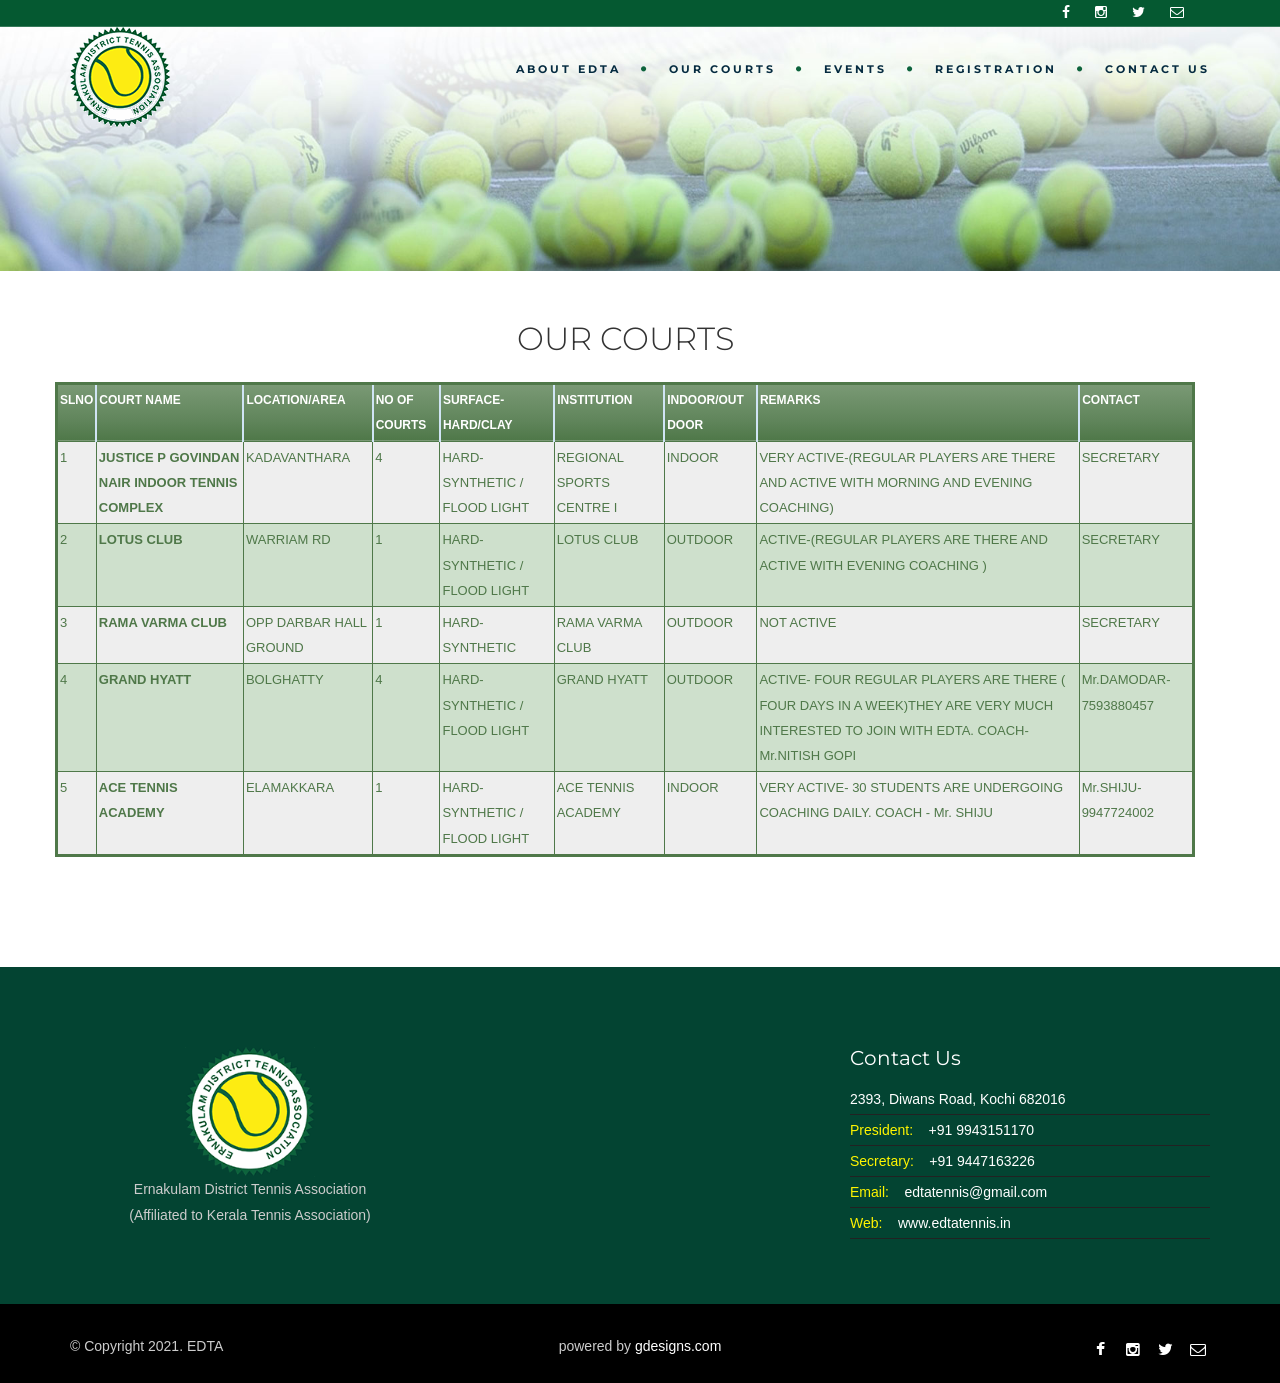
<file: public/courts.html>
<!DOCTYPE html>
<html lang="en">
<head>


    <meta charset="utf-8">
    <title>Ernakulam District Tennis Association</title>
    <meta name="viewport" content="width=device-width, initial-scale=1.0">
    <meta name="description" content="Ernakulam District Tennis Association">
    <meta name="keywords" content="Ernakulam District Tennis Association">
    <meta name="author" content="">

<link rel="apple-touch-icon" sizes="57x57" href="apple-icon-57x57.png">
<link rel="apple-touch-icon" sizes="60x60" href="apple-icon-60x60.png">
<link rel="apple-touch-icon" sizes="72x72" href="apple-icon-72x72.png">
<link rel="apple-touch-icon" sizes="76x76" href="apple-icon-76x76.png">
<link rel="apple-touch-icon" sizes="114x114" href="apple-icon-114x114.png">
<link rel="apple-touch-icon" sizes="120x120" href="apple-icon-120x120.png">
<link rel="apple-touch-icon" sizes="144x144" href="apple-icon-144x144.png">
<link rel="apple-touch-icon" sizes="152x152" href="apple-icon-152x152.png">
<link rel="apple-touch-icon" sizes="180x180" href="apple-icon-180x180.png">
<link rel="icon" type="image/png" sizes="192x192"  href="android-icon-192x192.png">
<link rel="icon" type="image/png" sizes="32x32" href="favicon-32x32.png">
<link rel="icon" type="image/png" sizes="96x96" href="favicon-96x96.png">
<link rel="icon" type="image/png" sizes="16x16" href="favicon-16x16.png">
<link rel="manifest" href="manifest.json">
<meta name="msapplication-TileColor" content="#ffffff">
<meta name="msapplication-TileImage" content="ms-icon-144x144.png">
<meta name="theme-color" content="#ffffff">

    <!-- CSS Files
    ================================================== -->
    <link rel="stylesheet" href="css/bootstrap.css" type="text/css">
    <link rel="stylesheet" href="css/jpreloader.css" type="text/css">
    <link rel="stylesheet" href="css/animate.css" type="text/css">
    <link rel="stylesheet" href="css/plugin.css" type="text/css">
    <link rel="stylesheet" href="css/owl.carousel.css" type="text/css">
    <link rel="stylesheet" href="css/owl.theme.css" type="text/css">
    <link rel="stylesheet" href="css/owl.transitions.css" type="text/css">
    <link rel="stylesheet" href="css/style.css" type="text/css">
    
    <!-- custom background -->
    <link rel="stylesheet" href="css/bg.css" type="text/css">

    <!-- color scheme -->
    <link rel="stylesheet" href="css/color.css" type="text/css" id="colors">

    <!-- revolution slider -->
    <link rel="stylesheet" href="rs-plugin/css/settings.css" type="text/css">
    <link rel="stylesheet" href="css/rev-settings.css" type="text/css">

    <!-- load fonts -->
    <link rel="stylesheet" href="fonts/font-awesome/css/font-awesome.css" type="text/css">
    <link rel="stylesheet" href="fonts/elegant_font/HTML_CSS/style.css" type="text/css">
    <link rel="stylesheet" href="fonts/elegant_font/HTML_CSS/lte-ie7.js" type="text/css">
	
<style>
div.comicGreen {
  font-family: "Trebuchet MS", Helvetica, sans-serif;
  border: 3px solid #4F7849;
  background-color: #EEEEEE;
  width: 100%;
  text-align: left;
  border-collapse: collapse;
}
.divTable.comicGreen .divTableCell, .divTable.comicGreen .divTableHead {
  border: 1px solid #4F7849;
  padding: 3px 2px;
}
.divTable.comicGreen .divTableBody .divTableCell {
  font-size: 13px;
  color: #4F7849;
}
.divTable.comicGreen .divTableRow:nth-child(even) {
  background: #CEE0CC;
}
.divTable.comicGreen .divTableHeading {
  background: #4F7849;
  background: -moz-linear-gradient(top, #7b9a76 0%, #60855b 66%, #4F7849 100%);
  background: -webkit-linear-gradient(top, #7b9a76 0%, #60855b 66%, #4F7849 100%);
  background: linear-gradient(to bottom, #7b9a76 0%, #60855b 66%, #4F7849 100%);
  border-bottom: 1px solid #444444;
}
.divTable.comicGreen .divTableHeading .divTableHead {
  font-size: 12px;
  font-weight: bold;
  color: #FFFFFF;
  text-align: left;
  border-left: 2px solid #D0E4F5;
}
.divTable.comicGreen .divTableHeading .divTableHead:first-child {
  border-left: none;
}

.comicGreen .tableFootStyle {
  font-size: 21px;
}
/* DivTable.com */
.divTable{ display: table; }
.divTableRow { display: table-row; }
.divTableHeading { display: table-header-group;}
.divTableCell, .divTableHead { display: table-cell;}
.divTableHeading { display: table-header-group;}
.divTableFoot { display: table-footer-group;}
.divTableBody { display: table-row-group;}
</style>

</head>
<body class="page-services">

    <div id="wrapper">
        <!-- header begin -->
        <header class="transparent">
            <div class="info" data-bgcolor="#055931">
                <div class="container">
                    <div class="row">
                        <div class="col-md-12">

                            <!-- social icons -->
                            <div class="col social">
                                <a href="https://www.facebook.com/edtatennis" target=_blank><i class="fa fa-facebook"></i></a>
                                <a href="https://www.instagram.com/edtatennis" target=_blank><i class="fa fa-instagram"></i></a>
                                <a href="https://www.twitter.com/edtatennis" target=_blank><i class="fa fa-twitter"></i></a>
                                <a href="mailto:edtatennis@gmail.com"><i class="fa fa-envelope-o"></i></a>
                            </div>
                            <!-- social icons close -->
                        </div>
                    </div>
                </div>
            </div>
			
            <div class="container">
                <div class="row">
                    <div class="col-md-12">
                        <!-- logo begin -->
                        <div id="logo">
                            <a href="index.html">
                                <img class="logo" src="images/logo.png" alt="">
                            </a>
                        </div>
                        <!-- logo close -->

                        <!-- small button begin -->
                        <span id="menu-btn"></span>
                        <!-- small button close -->
                        
						<!-- mainmenu begin -->
                        <nav>
                            <ul id="mainmenu">

                                <li><a href="officials.html"><font color=#052b40><b>ABOUT EDTA</b></font></a>
                                    <ul>
                                        <li><a href="officials.html">• Executive Committee</a></li>
                                        <li><a href="mission.html">• Vision Statement</a></li>
                                        <li><a href="history.html">• History</a></li>
                                        <li><a href="partners.html">• Partners</a></li>
                                        <li><a href="rules.html">• Rules & Regulations</a></li>
                                    </ul>
								</li>

								
                                <li><a href="courts.html"><font color=#052b40><b>Our Courts</b></font></a></li>
								
                                <li><a href="events.html"><font color=#052b40><b>Events</b></font></a>
                                    <ul>
										<li><a href="upcoming-events.html">• Upcoming Events</a></li>
                                        <li><a href="events.html">• Past Events</a></li>
                                      
                                    </ul>
								</li>
			
                                <li><a href="https://docs.google.com/forms/d/e/1FAIpQLSeSFqS9yF4T8-zA3k7j7X1ML-n0stC9XKpHYcQX6gLYynUH3g/viewform" target=_blank><font color=#052b40><b>Registration</b></font></a><li>
								
                                <li><a href="contact.html"><font color=#052b40><b>CONTACT US</b></font></a></li>
										
                            </ul>
                        </nav>               

                    </div>
                    <!-- mainmenu close -->

                </div>
            </div>
        </header>
        <!-- header close -->

        <!-- subheader -->
        <section id="subheader" data-speed="8" data-tsubheaderype="background">
            <div class="container">
                <div class="row">
                    <div class="col-md-12">
   <h1></h1>
    <div class="text-right"><br><br><br><br><br><br></div>
    
                    </div>
                </div>
            </div>
        </section>
        <!-- subheader close -->

        <!-- content begin -->
 		<section id="section-no-bg">
                <div class="container">
                    <div class="row table">
					
					<H1>OUR COURTS</H1>
                <BR>
<div class="divTable comicGreen">
<div class="divTableHeading">
<div class="divTableRow">
<div class="divTableHead">SLNO</div>
<div class="divTableHead">COURT NAME</div>
<div class="divTableHead">LOCATION/AREA</div>
<div class="divTableHead">NO OF COURTS</div>
<div class="divTableHead">SURFACE-HARD/CLAY</div>
<div class="divTableHead">INSTITUTION</div>
<div class="divTableHead">INDOOR/OUT DOOR</div>
<div class="divTableHead">REMARKS</div>
<div class="divTableHead">CONTACT</div>
</div>
</div>
<div class="divTableBody">
<div class="divTableRow">
<div class="divTableCell">1</div>
<div class="divTableCell"><B>JUSTICE P GOVINDAN NAIR INDOOR TENNIS COMPLEX</B></div>
<div class="divTableCell">KADAVANTHARA</div>
<div class="divTableCell">4</div>
<div class="divTableCell">HARD-SYNTHETIC / FLOOD LIGHT</div>
<div class="divTableCell">REGIONAL SPORTS CENTRE I</div>
<div class="divTableCell">INDOOR</div>
<div class="divTableCell">VERY ACTIVE-(REGULAR PLAYERS ARE THERE AND ACTIVE WITH MORNING AND EVENING COACHING)</div>
<div class="divTableCell">SECRETARY</div>
</div>
<div class="divTableRow">
<div class="divTableCell">2</div>
<div class="divTableCell"><B>LOTUS CLUB</B></div>
<div class="divTableCell">WARRIAM RD</div>
<div class="divTableCell">1</div>
<div class="divTableCell">HARD-SYNTHETIC / FLOOD LIGHT</div>
<div class="divTableCell">LOTUS CLUB</div>
<div class="divTableCell">OUTDOOR</div>
<div class="divTableCell">ACTIVE-(REGULAR PLAYERS ARE THERE AND ACTIVE WITH EVENING COACHING )</div>
<div class="divTableCell">SECRETARY</div>
</div>
<div class="divTableRow">
<div class="divTableCell">3</div>
<div class="divTableCell"><B>RAMA VARMA CLUB</B></div>
<div class="divTableCell">OPP DARBAR HALL GROUND</div>
<div class="divTableCell">1</div>
<div class="divTableCell">HARD-SYNTHETIC</div>
<div class="divTableCell">RAMA VARMA CLUB</div>
<div class="divTableCell">OUTDOOR</div>
<div class="divTableCell">NOT ACTIVE</div>
<div class="divTableCell">SECRETARY</div>
</div>
<div class="divTableRow">
<div class="divTableCell">4</div>
<div class="divTableCell"><B>GRAND HYATT</B></div>
<div class="divTableCell">BOLGHATTY</div>
<div class="divTableCell">4</div>
<div class="divTableCell">HARD-SYNTHETIC / FLOOD LIGHT</div>
<div class="divTableCell">GRAND HYATT</div>
<div class="divTableCell">OUTDOOR</div>
<div class="divTableCell">ACTIVE- FOUR REGULAR PLAYERS ARE THERE ( FOUR DAYS IN A WEEK)THEY ARE VERY MUCH
INTERESTED TO JOIN WITH EDTA. COACH- Mr.NITISH GOPI</div>
<div class="divTableCell">Mr.DAMODAR- 7593880457</div>
</div>
<div class="divTableRow">
<div class="divTableCell">5</div>
<div class="divTableCell"><B>ACE TENNIS ACADEMY</B></div>
<div class="divTableCell">ELAMAKKARA</div>
<div class="divTableCell">1</div>
<div class="divTableCell">HARD-SYNTHETIC / FLOOD LIGHT</div>
<div class="divTableCell">ACE TENNIS ACADEMY</div>
<div class="divTableCell">INDOOR</div>
<div class="divTableCell">VERY ACTIVE- 30 STUDENTS ARE UNDERGOING COACHING DAILY. COACH - Mr. SHIJU</div>
<div class="divTableCell">Mr.SHIJU- 9947724002</div>
</div>
</div>
</div>             
			
                    </div>
                </div>
            </section>
			
        <!-- footer begin -->
         <footer>
            <div class="container">
                <div class="row">
                    <div class="col-md-4">
                       <center> <img src="images/logo_footer.png"  width=130 alt=""><br>
                  
Ernakulam District Tennis Association<BR>
(Affiliated to Kerala Tennis Association)
                    </div>

                    <div class="col-md-4">
            
                    </div>

                    <div class="col-md-4">
                        <h3>Contact Us</h3>
                        <div class="widget widget-address">
                            <address>
                                <span><font color=#ffffff>2393, Diwans Road, Kochi 682016</font></span>
                                <span><font color=#fff500>President:</font><font color=#ffffff>&nbsp&nbsp&nbsp&nbsp+91 9943151170</font></span>
                                <span><font color=#fff500>Secretary:</font><font color=#ffffff>&nbsp&nbsp&nbsp&nbsp+91 9447163226</font></span>
                                <span><font color=#fff500>Email:</font>&nbsp&nbsp&nbsp&nbsp<a href="mailto:edtatennis@gmail.com"><font color=#ffffff>edtatennis@gmail.com</font></a></span>
                                <span><font color=#fff500>Web:</font>&nbsp&nbsp&nbsp&nbsp<a href="http://www.edtatennis.in"><font color=#ffffff>www.edtatennis.in</font></a></span>
                            </address>
                        </div>
                    </div>
                </div>
            </div>

            <div class="subfooter">
                <div class="container">
                    <div class="row">
                        <div class="col-md-4">
                            &copy; Copyright 2021. EDTA</span>                     
                        </div>
                        <div class="col-md-4">
                            <center>powered by <a href=http://gdesigns.com target=_blank><font color=#ffffff>gdesigns.com</font></a></center></span>                     
                        </div>						
                        <div class="col-md-4 text-right">
                            <div class="social-icons">
                                <a href="https://www.facebook.com/edtatennis" target=_blank><i class="fa fa-facebook"></i></a>
                                <a href="https://www.instagram.com/edtatennis" target=_blank><i class="fa fa-instagram"></i></a>
                                <a href="https://www.twitter.com/edtatennis" target=_blank><i class="fa fa-twitter"></i></a>
                                <a href="mailto:edtatennis@gmail.com"><i class="fa fa-envelope-o"></i></a>
                            </div>
                        </div>
                    </div>
                </div>
            </div>
            <a href="#" id="back-to-top"></a>
        </footer>
        <!-- footer close -->
    </div>



    <!-- Javascript Files
    ================================================== -->
    <script src="js/jquery.min.js"></script>
    <script src="js/jpreLoader.js"></script>
    <script src="js/bootstrap.min.js"></script>
    <script src="js/jquery.isotope.min.js"></script>
    <script src="js/easing.js"></script>
    <script src="js/jquery.flexslider-min.js"></script>
    <script src="js/jquery.scrollto.js"></script>
    <script src="js/owl.carousel.js"></script>
    <script src="js/jquery.countTo.js"></script>
    <script src="js/classie.js"></script>
    <script src="js/video.resize.js"></script>
    <script src="js/validation.js"></script>
    <script src="js/wow.min.js"></script>
    <script src="js/jquery.magnific-popup.min.js"></script>
    <script src="js/enquire.min.js"></script>
    <script src="js/designesia.js"></script>

    <!-- SLIDER REVOLUTION SCRIPTS  -->
    <script type="text/javascript" src="rs-plugin/js/jquery.themepunch.plugins.min.js"></script>
    <script type="text/javascript" src="rs-plugin/js/jquery.themepunch.revolution.min.js"></script>



</body>
</html>
</file>
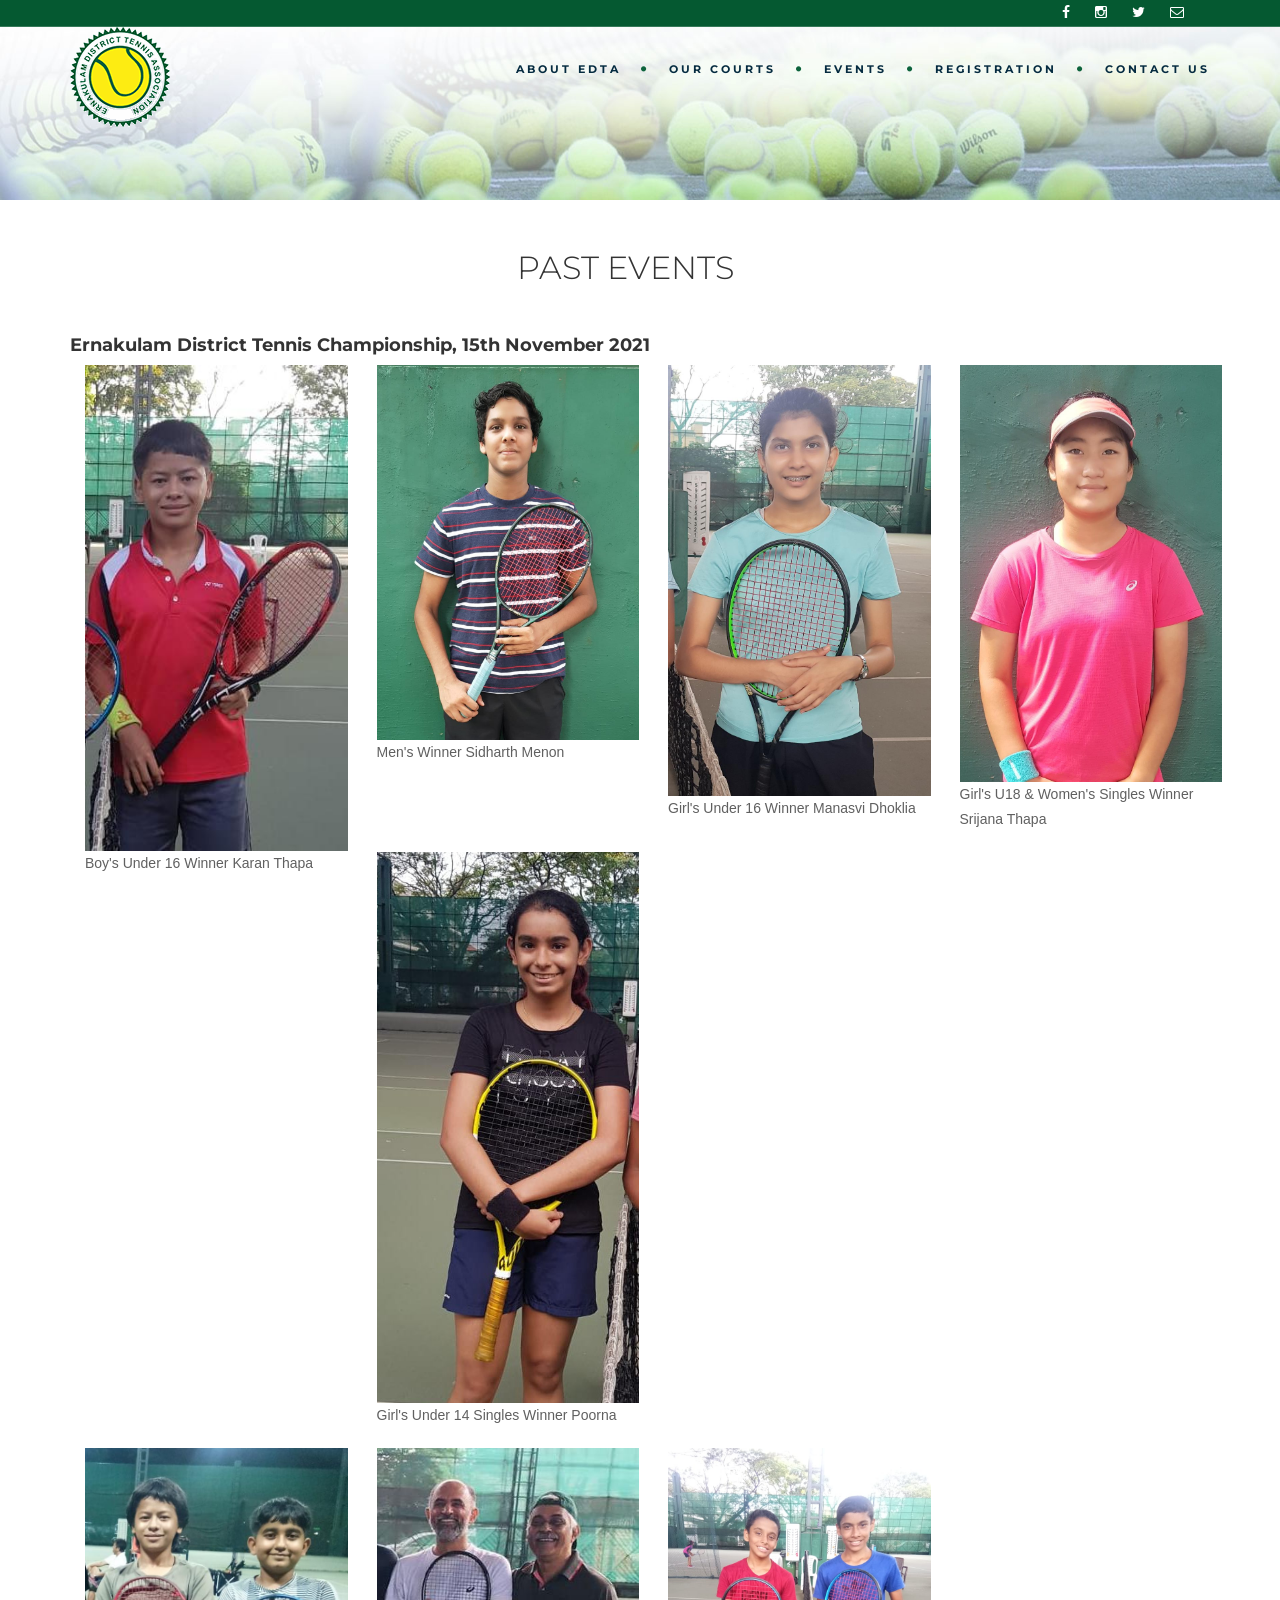
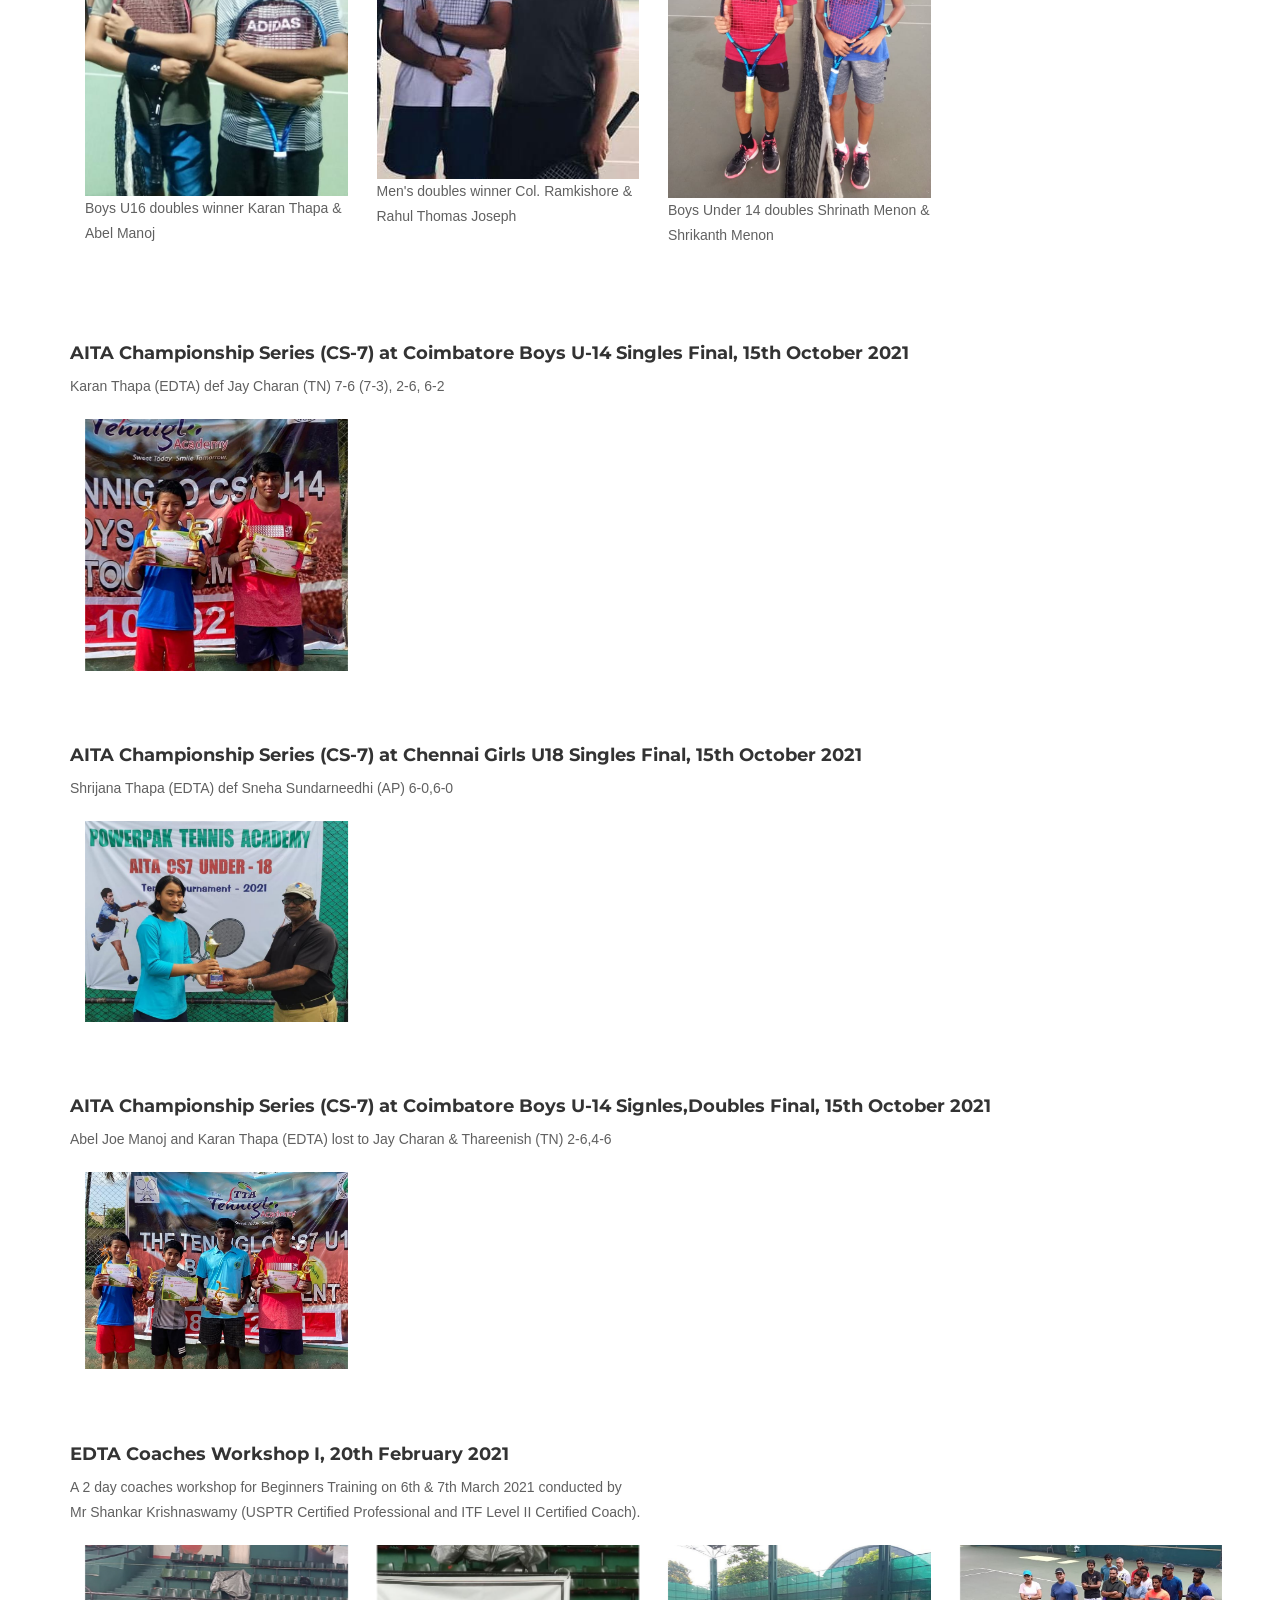
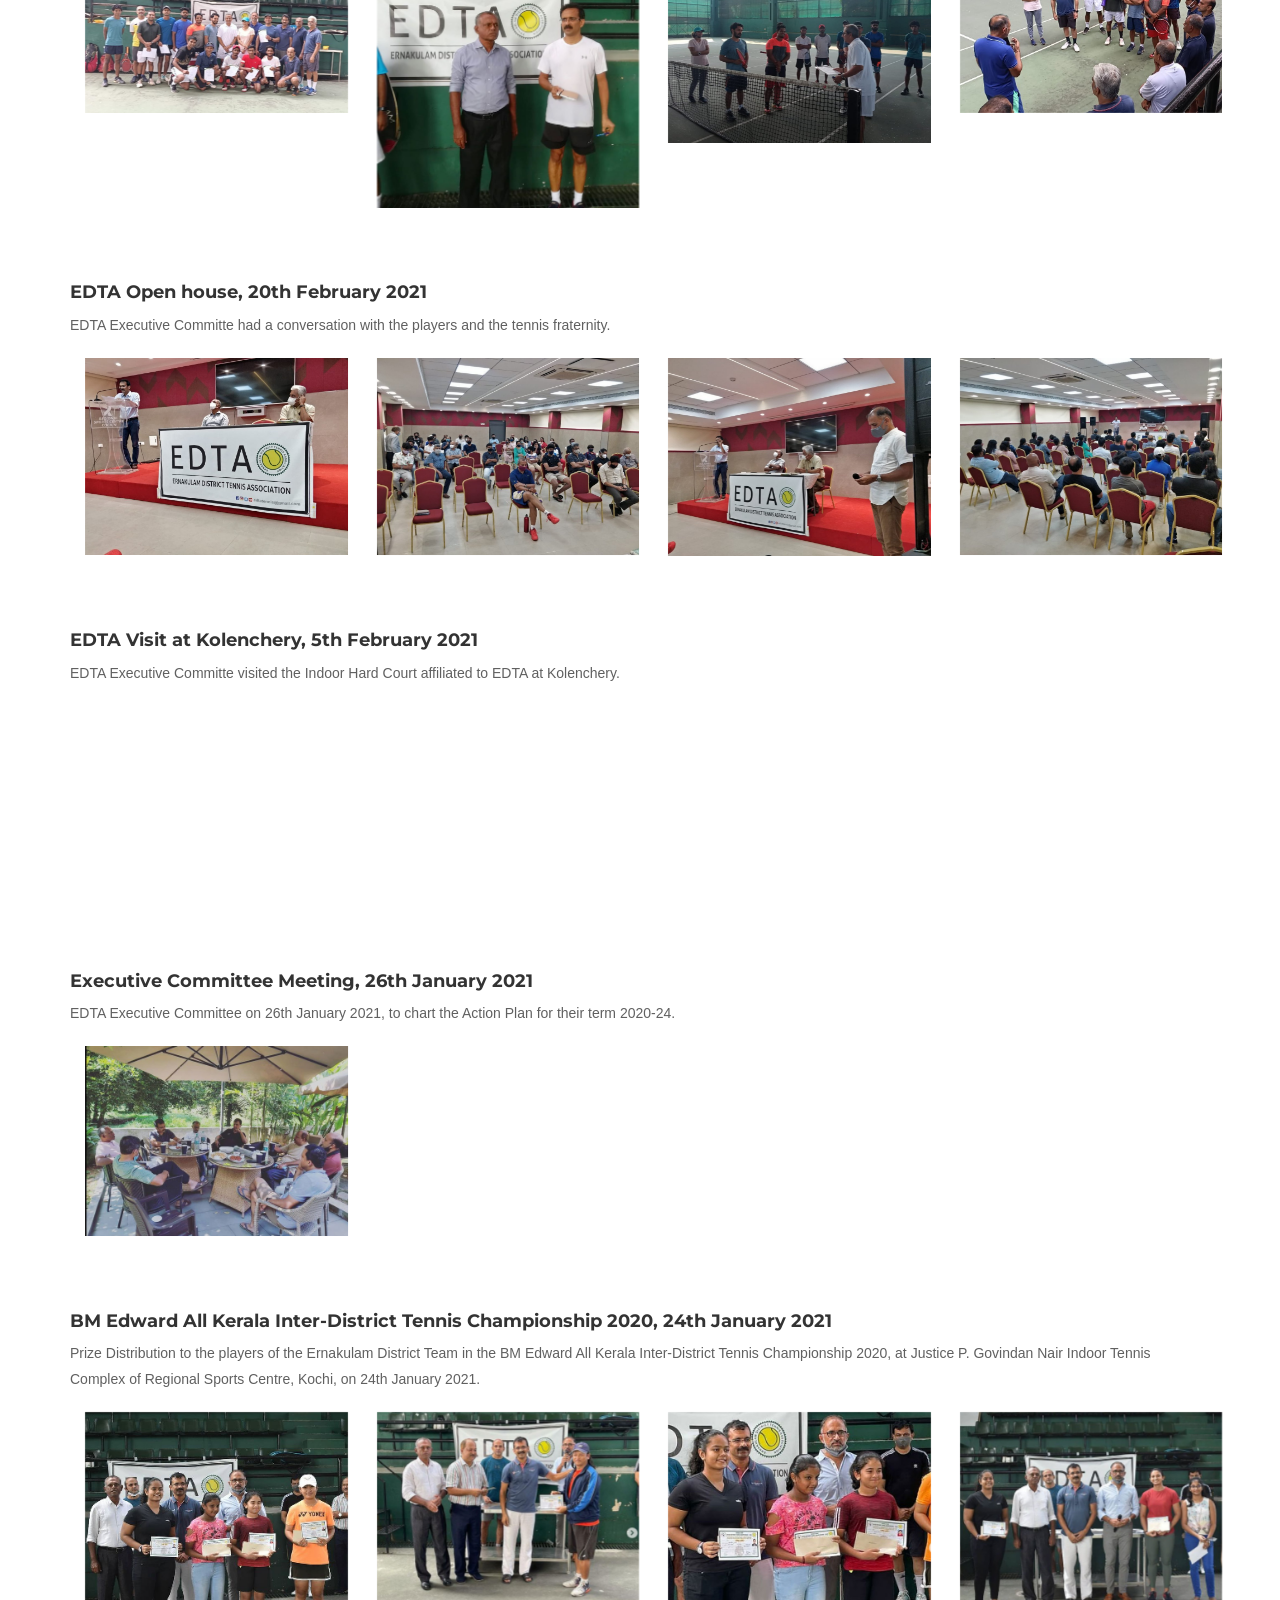
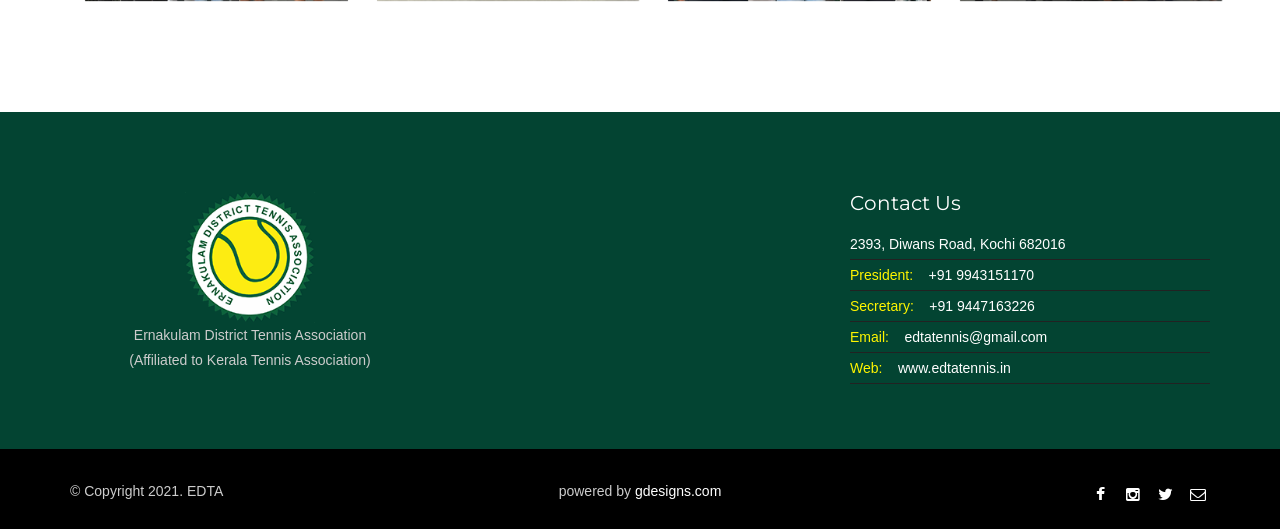
<file: public/events.html>
<!DOCTYPE html>
<html lang="en">
<head>


    <meta charset="utf-8">
    <title>Ernakulam District Tennis Association</title>
    <meta name="viewport" content="width=device-width, initial-scale=1.0">
    <meta name="description" content="Ernakulam District Tennis Association">
    <meta name="keywords" content="Ernakulam District Tennis Association">
    <meta name="author" content="">

<link rel="apple-touch-icon" sizes="57x57" href="apple-icon-57x57.png">
<link rel="apple-touch-icon" sizes="60x60" href="apple-icon-60x60.png">
<link rel="apple-touch-icon" sizes="72x72" href="apple-icon-72x72.png">
<link rel="apple-touch-icon" sizes="76x76" href="apple-icon-76x76.png">
<link rel="apple-touch-icon" sizes="114x114" href="apple-icon-114x114.png">
<link rel="apple-touch-icon" sizes="120x120" href="apple-icon-120x120.png">
<link rel="apple-touch-icon" sizes="144x144" href="apple-icon-144x144.png">
<link rel="apple-touch-icon" sizes="152x152" href="apple-icon-152x152.png">
<link rel="apple-touch-icon" sizes="180x180" href="apple-icon-180x180.png">
<link rel="icon" type="image/png" sizes="192x192"  href="android-icon-192x192.png">
<link rel="icon" type="image/png" sizes="32x32" href="favicon-32x32.png">
<link rel="icon" type="image/png" sizes="96x96" href="favicon-96x96.png">
<link rel="icon" type="image/png" sizes="16x16" href="favicon-16x16.png">
<link rel="manifest" href="manifest.json">
<meta name="msapplication-TileColor" content="#ffffff">
<meta name="msapplication-TileImage" content="ms-icon-144x144.png">
<meta name="theme-color" content="#ffffff">

    <!-- CSS Files
    ================================================== -->
    <link rel="stylesheet" href="css/bootstrap.css" type="text/css">
    <link rel="stylesheet" href="css/jpreloader.css" type="text/css">
    <link rel="stylesheet" href="css/animate.css" type="text/css">
    <link rel="stylesheet" href="css/plugin.css" type="text/css">
    <link rel="stylesheet" href="css/owl.carousel.css" type="text/css">
    <link rel="stylesheet" href="css/owl.theme.css" type="text/css">
    <link rel="stylesheet" href="css/owl.transitions.css" type="text/css">
    <link rel="stylesheet" href="css/style.css" type="text/css">
    
    <!-- custom background -->
    <link rel="stylesheet" href="css/bg.css" type="text/css">

    <!-- color scheme -->
    <link rel="stylesheet" href="css/color.css" type="text/css" id="colors">

    <!-- revolution slider -->
    <link rel="stylesheet" href="rs-plugin/css/settings.css" type="text/css">
    <link rel="stylesheet" href="css/rev-settings.css" type="text/css">

    <!-- load fonts -->
    <link rel="stylesheet" href="fonts/font-awesome/css/font-awesome.css" type="text/css">
    <link rel="stylesheet" href="fonts/elegant_font/HTML_CSS/style.css" type="text/css">
    <link rel="stylesheet" href="fonts/elegant_font/HTML_CSS/lte-ie7.js" type="text/css">
</head>
<body class="page-services">

    <div id="wrapper">
        <!-- header begin -->
        <header class="transparent">
            <div class="info" data-bgcolor="#055931">
                <div class="container">
                    <div class="row">
                        <div class="col-md-12">

                            <!-- social icons -->
                            <div class="col social">
                                <a href="https://www.facebook.com/edtatennis" target=_blank><i class="fa fa-facebook"></i></a>
                                <a href="https://www.instagram.com/edtatennis" target=_blank><i class="fa fa-instagram"></i></a>
                                <a href="https://www.twitter.com/edtatennis" target=_blank><i class="fa fa-twitter"></i></a>
                                <a href="mailto:edtatennis@gmail.com"><i class="fa fa-envelope-o"></i></a>
                            </div>
                            <!-- social icons close -->
                        </div>
                    </div>
                </div>
            </div>
			
            <div class="container">
                <div class="row">
                    <div class="col-md-12">
                        <!-- logo begin -->
                        <div id="logo">
                            <a href="index.html">
                                <img class="logo" src="images/logo.png" alt="">
                            </a>
                        </div>
                        <!-- logo close -->

                        <!-- small button begin -->
                        <span id="menu-btn"></span>
                        <!-- small button close -->
                        
						<!-- mainmenu begin -->
                        <nav>
                            <ul id="mainmenu">

                                <li><a href="officials.html"><font color=#052b40><b>ABOUT EDTA</b></font></a>
                                    <ul>
                                        <li><a href="officials.html">• Executive Committee</a></li>
                                        <li><a href="mission.html">• Vision Statement</a></li>
                                        <li><a href="history.html">• History</a></li>
                                        <li><a href="partners.html">• Partners</a></li>
                                        <li><a href="rules.html">• Rules & Regulations</a></li>
                                    </ul>
								</li>

								
                                <li><a href="courts.html"><font color=#052b40><b>Our Courts</b></font></a></li>
								
                                <li><a href="events.html"><font color=#052b40><b>Events</b></font></a>
                                    <ul>
										<li><a href="upcoming-events.html">• Upcoming Events</a></li>
                                        <li><a href="events.html">• Past Events</a></li>
                                       
                                    </ul>
								</li>
			
                                <li><a href="https://docs.google.com/forms/d/e/1FAIpQLSeSFqS9yF4T8-zA3k7j7X1ML-n0stC9XKpHYcQX6gLYynUH3g/viewform" target=_blank><font color=#052b40><b>Registration</b></font></a><li>
								
                                <li><a href="contact.html"><font color=#052b40><b>CONTACT US</b></font></a></li>
										
                            </ul>
                        </nav>               

                    </div>
                    <!-- mainmenu close -->

                </div>
            </div>
        </header>
        <!-- header close -->

        <!-- subheader -->
        <section id="subheader" data-speed="8" data-type="background">
            <div class="container">
                <div class="row">
                    <div class="col-md-12">
                        <h1></h1>
    <div class="text-right"><br><br></div>
                    </div>
                </div>
            </div>
        </section>
        <!-- subheader close -->

        <!-- content begin -->
 		<section id="section-no-bg">
                <div class="container">
                    <div class="row table">

						
                        <div class="col-md-12 table-cell wow fadeInUp">
                            
				<H1>PAST EVENTS</H1>	

				
<BR><BR>

	<div id="content" class="no-bottom no-top">

		<h3><b>Ernakulam District Tennis Championship, 15th November 2021</b></h3>
			   

		<div class="container">
			<div class="row my-5">
					<div class="col-md-3 wow fadeInUp" data-wow-delay="0s">
					
						<img src="images/district21/1.jpeg" width=100% class="img-responsive" alt="">
						<P>Boy's Under 16 Winner Karan Thapa </P>	
					</div>
					<div class="col-md-3 wow fadeInUp" data-wow-delay="0s">
					
						<img src="images/district21/2.jpeg" width=100% class="img-responsive" alt="">
						<p>Men's Winner Sidharth Menon</p>
					</div>
					
					<!-- <div class="col-md-3 wow fadeInUp" data-wow-delay="0s">
						<img src="images/district21/4.jpeg" width=100% class="img-responsive" alt="">
					</div> -->
					<div class="col-md-3 wow fadeInUp" data-wow-delay="0s">
						<img src="images/district21/5.jpeg" width=100% class="img-responsive" alt="">
						<p>Girl's Under 16 Winner Manasvi Dhoklia</p>
					</div> 
				
					<div class="col-md-3 wow fadeInUp" data-wow-delay="0s">
						<img src="images/district21/6.jpeg" width=100% class="img-responsive" alt="">
						<p>Girl's 	U18 & Women's Singles Winner Srijana Thapa</p>
					</div>
					<div class="col-md-3 wow fadeInUp" data-wow-delay="0s">
						<img src="images/district21/8.jpeg" width=100% class="img-responsive" alt="">
						<p>Girl's Under 14 Singles Winner Poorna</p>
					</div>
					<!-- <div class="col-md-3 wow fadeInUp" data-wow-delay="0s">
						<img src="images/district21/8.jpeg" width=100% class="img-responsive" alt="">
					</div> -->
				
					<!-- <div class="col-md-3 wow fadeInUp" data-wow-delay="0s">
						<img src="images/district21/10.jpeg" width=100% class="img-responsive" alt="">
					</div> -->
					<!-- <div class="col-md-3 wow fadeInUp" data-wow-delay="0s">
						<img src="images/district21/11.jpeg" width=100% class="img-responsive" alt="">
					</div> -->
					<!-- <div class="col-md-3 wow fadeInUp" data-wow-delay="0s">
						<img src="images/district21/12.jpeg" width=100% class="img-responsive" alt="">
					</div> -->
					<!-- <div class="col-md-3 wow fadeInUp" data-wow-delay="0s">
						<img src="images/district21/13.jpeg" width=100% class="img-responsive" alt="">
					</div> -->
					<!-- <div class="col-md-3 wow fadeInUp" data-wow-delay="0s">
						<img src="images/district21/14.jpeg" width=100% class="img-responsive" alt="">
					</div> -->
					<!-- <div class="col-md-3 wow fadeInUp" data-wow-delay="0s">
						<img src="images/district21/15.jpeg" width=100% class="img-responsive" alt="">
					</div> -->
					<!-- <div class="col-md-3 wow fadeInUp" data-wow-delay="0s">
						<img src="images/district21/16.jpeg" width=100% class="img-responsive" alt="">
					</div> -->
					<!-- <div class="col-md-3 wow fadeInUp" data-wow-delay="0s">
						<img src="images/district21/9.jpeg" width=100% class="img-responsive" alt="">
					</div> -->
				

			</div>
			<div class="row my-5">
				<div class="col-md-3 wow fadeInUp" data-wow-delay="0s">
					
					<img src="images/district21/3.jpeg" width=100% class="img-responsive" alt="">
					<p>Boys U16 doubles winner Karan Thapa & Abel Manoj</p>
				</div>
				<div class="col-md-3 wow fadeInUp" data-wow-delay="0s">
					
					<img src="images/district21/4.jpeg" width=100% class="img-responsive" alt="">
					<p>Men's doubles winner Col. Ramkishore & Rahul Thomas Joseph</p>
				</div>
				<div class="col-md-3 wow fadeInUp" data-wow-delay="0s">
					<img src="images/district21/7.jpeg" width=100% class="img-responsive" alt="">
					<p>Boys Under 14 doubles  Shrinath Menon &  Shrikanth Menon</p>
				</div>
			</div>

		</div>
	</div>
		
<BR><BR><BR>

	<div id="content" class="no-bottom no-top">

		<h3><b>AITA Championship Series (CS-7) at Coimbatore Boys U-14 Singles Final, 15th October 2021</b></h3>
		<P>Karan Thapa (EDTA) def Jay Charan  (TN) 7-6 (7-3), 2-6, 6-2 </P>		   

		<div class="container">
			<div class="row my-5">
					<div class="col-md-3 wow fadeInUp" data-wow-delay="0s">
						<img src="images/karan.jpeg" width=100% class="img-responsive" alt="">
					</div>
					
			</div>
			
		</div>
	</div>
		
<BR><BR><BR>

	<div id="content" class="no-bottom no-top">

		<h3><b>AITA Championship Series (CS-7) at Chennai Girls U18 Singles Final, 15th October 2021</b></h3>
		<P>Shrijana Thapa (EDTA) def Sneha Sundarneedhi (AP) 6-0,6-0 
			</P>		   

		<div class="container">
			<div class="row my-5">
					<div class="col-md-3 wow fadeInUp" data-wow-delay="0s">
						<img src="images/srijana.jpeg" width=100% class="img-responsive" alt="">
					</div>
					
			</div>
			
		</div>
	</div>
		
<BR><BR><BR>

	<div id="content" class="no-bottom no-top">

		<h3><b>AITA Championship Series (CS-7) at Coimbatore Boys U-14 Signles,Doubles Final, 15th October 2021</b></h3>
		<P>Abel Joe Manoj and Karan Thapa (EDTA) lost to  Jay Charan & Thareenish (TN) 2-6,4-6 </P>		   

		<div class="container">
			<div class="row my-5">
					<div class="col-md-3 wow fadeInUp" data-wow-delay="0s">
						<img src="images/karan_able.jpeg" width=100% class="img-responsive" alt="">
					</div>
					
			</div>
			
		</div>
	</div>
		
<BR><BR><BR>

	<div id="content" class="no-bottom no-top">

		<h3><b>EDTA Coaches Workshop I, 20th February 2021</b></h3>
		<P>A 2 day coaches workshop for Beginners Training on 6th & 7th March 2021 conducted by <BR>
			Mr Shankar Krishnaswamy (USPTR Certified Professional and ITF Level II Certified Coach).</P>		   

		<div class="container">
			<div class="row my-5">
					<div class="col-md-3 wow fadeInUp" data-wow-delay="0s">
						<img src="images/clinic_9.jpg" width=100% class="img-responsive" alt="">
					</div>
					<div class="col-md-3 wow fadeInUp" data-wow-delay="0s">
						<img src="images/clinic_5.jpg" width=100% class="img-responsive" alt="">
					</div>
					<div class="col-md-3 wow fadeInUp" data-wow-delay="0s">
						<img src="images/clinic_8.jpg" width=100% class="img-responsive" alt="">
					</div>
					<div class="col-md-3  wow fadeInUp" data-wow-delay="0s">
						<img src="images/clinic_4.jpg" width=100% class="img-responsive" alt="">
					</div>
			</div>
			<!-- <div class="row my-5">
					<div class="col-md-3 wow fadeInUp" data-wow-delay="0s">
						<img src="images/clinic_4.jpg" width=100% class="img-responsive" alt="">
					</div>
					<div class="col-md-3 wow fadeInUp" data-wow-delay="0s">
						<img src="images/clinic_5.jpg" width=100% class="img-responsive" alt="">
					</div>
					<div class="col-md-3 wow fadeInUp" data-wow-delay="0s">
						<img src="images/clinic_6.jpg" width=100% class="img-responsive" alt="">
					</div>
					<div class="col-md-3 wow fadeInUp" data-wow-delay="0s">
						<img src="images/clinic_8.jpg" width=100% class="img-responsive" alt="">
					</div>
			</div>   -->
		</div>
		
<BR><BR><BR>

<div id="content" class="no-bottom no-top">

		<h3><b>EDTA Open house, 20th February 2021</b></h3>
		<P>EDTA Executive Committe had a conversation with the players and the tennis fraternity.</P>		   

		<div class="container">
			<div class="row">
					<div class="col-md-3 wow fadeInUp" data-wow-delay="0s">
						<img src="images/openhouse_1.jpg" width=100% class="img-responsive" alt="">
					</div>
					<div class="col-md-3 wow fadeInUp" data-wow-delay="0s">
						<img src="images/openhouse_2.jpg" width=100% class="img-responsive" alt="">
					</div>
					<div class="col-md-3 wow fadeInUp" data-wow-delay="0s">
						<img src="images/openhouse_3.jpg" width=100% class="img-responsive" alt="">

					</div>
					<div class="col-md-3 wow fadeInUp" data-wow-delay="0s">
						<img src="images/openhouse_4.jpg" width=100% class="img-responsive" alt="">
					</div>
					
				</div>  
		</div>
		
<BR><BR><BR>

<div id="content" class="no-bottom no-top">

				<h3><b>EDTA Visit at Kolenchery, 5th February 2021</b></h3>
				<P>EDTA Executive Committe visited the Indoor Hard Court affiliated to EDTA at Kolenchery.</P>		   

                <div class="container">
                    <div class="row">
							<div class="col-md-3 wow fadeInUp" data-wow-delay="0s">
								<img src="images/event2_1.jpg" width=100% class="img-responsive" alt="">
							</div>
							<div class="col-md-3 wow fadeInUp" data-wow-delay="0s">
								<img src="images/event2_2.jpg" width=100% class="img-responsive" alt="">
							</div>
							<div class="col-md-3 wow fadeInUp" data-wow-delay="0s">
								<img src="images/event2_3.jpg" width=100% class="img-responsive" alt="">
							</div>
						</div>  
                </div>
				
<BR><BR><BR>
<div id="content" class="no-bottom no-top">

				<h3><b>Executive Committee Meeting, 26th January 2021</b></h3>
				<P>EDTA Executive Committee on 26th January 2021, to chart the Action Plan for their term 2020-24.</P>		   

                <div class="container">
                    <div class="row">
							<div class="col-md-3 wow fadeInUp" data-wow-delay="0s">
								<img src="images/event3_1.jpg" width=100% class="img-responsive" alt="">
							</div>
						</div>  
                </div>
				
				
				
<BR><BR><BR>


				<h3><b>BM Edward All Kerala Inter-District Tennis Championship 2020, 24th January 2021</b></h3>
				<P>Prize Distribution to the players of the Ernakulam District Team in the BM Edward All Kerala Inter-District Tennis Championship 2020, 
				at Justice P. Govindan Nair Indoor Tennis Complex of Regional Sports Centre, Kochi, on 24th January 2021.</P>		   

                <div class="container">
                    <div class="row">
							<div class="col-md-3 wow fadeInUp" data-wow-delay="0s">
								<img src="images/event1_1.jpg" width=100% class="img-responsive" alt="">
							</div>
							<div class="col-md-3 wow fadeInUp" data-wow-delay="0s">
								<img src="images/event1_2.jpg" width=100% class="img-responsive" alt="">
							</div>
							<div class="col-md-3 wow fadeInUp" data-wow-delay="0s">
								<img src="images/event1_3.jpg" width=100% class="img-responsive" alt="">
							</div>
							<div class="col-md-3 wow fadeInUp" data-wow-delay="0s">
								<img src="images/event1_4.jpg" width=100% class="img-responsive" alt="">
							</div>
						</div>  
                </div>

	 
			</div>                    

                        </div>
 						<div class="col-md-6 table-cell">
                      		                   
                        <div class="clearfix"></div>
                    </div>
                </div>
            </section>
			
			
        <!-- footer begin -->
         <footer>
            <div class="container">
                <div class="row">
                    <div class="col-md-4">
                       <center> <img src="images/logo_footer.png"  width=130 alt=""><br>
                  
Ernakulam District Tennis Association<BR>
(Affiliated to Kerala Tennis Association)
                    </div>

                    <div class="col-md-4">
            
                    </div>

                    <div class="col-md-4">
                        <h3>Contact Us</h3>
                        <div class="widget widget-address">
                            <address>
                                <span><font color=#ffffff>2393, Diwans Road, Kochi 682016</font></span>
                                <span><font color=#fff500>President:</font><font color=#ffffff>&nbsp&nbsp&nbsp&nbsp+91 9943151170</font></span>
                                <span><font color=#fff500>Secretary:</font><font color=#ffffff>&nbsp&nbsp&nbsp&nbsp+91 9447163226</font></span>
                                <span><font color=#fff500>Email:</font>&nbsp&nbsp&nbsp&nbsp<a href="mailto:edtatennis@gmail.com"><font color=#ffffff>edtatennis@gmail.com</font></a></span>
                                <span><font color=#fff500>Web:</font>&nbsp&nbsp&nbsp&nbsp<a href="http://www.edtatennis.in"><font color=#ffffff>www.edtatennis.in</font></a></span>
                            </address>
                        </div>
                    </div>
                </div>
            </div>

            <div class="subfooter">
                <div class="container">
                    <div class="row">
                        <div class="col-md-4">
                            &copy; Copyright 2021. EDTA</span>                     
                        </div>
                        <div class="col-md-4">
                            <center>powered by <a href=http://gdesigns.com target=_blank><font color=#ffffff>gdesigns.com</font></a></center></span>                     
                        </div>						
                        <div class="col-md-4 text-right">
                            <div class="social-icons">
                                <a href="https://www.facebook.com/edtatennis" target=_blank><i class="fa fa-facebook"></i></a>
                                <a href="https://www.instagram.com/edtatennis" target=_blank><i class="fa fa-instagram"></i></a>
                                <a href="https://www.twitter.com/edtatennis" target=_blank><i class="fa fa-twitter"></i></a>
                                <a href="mailto:edtatennis@gmail.com"><i class="fa fa-envelope-o"></i></a>
                            </div>
                        </div>
                    </div>
                </div>
            </div>
            <a href="#" id="back-to-top"></a>
        </footer>
        <!-- footer close -->
    </div>



    <!-- Javascript Files
    ================================================== -->
    <script src="js/jquery.min.js"></script>
    <script src="js/jpreLoader.js"></script>
    <script src="js/bootstrap.min.js"></script>
    <script src="js/jquery.isotope.min.js"></script>
    <script src="js/easing.js"></script>
    <script src="js/jquery.flexslider-min.js"></script>
    <script src="js/jquery.scrollto.js"></script>
    <script src="js/owl.carousel.js"></script>
    <script src="js/jquery.countTo.js"></script>
    <script src="js/classie.js"></script>
    <script src="js/video.resize.js"></script>
    <script src="js/validation.js"></script>
    <script src="js/wow.min.js"></script>
    <script src="js/jquery.magnific-popup.min.js"></script>
    <script src="js/enquire.min.js"></script>
    <script src="js/designesia.js"></script>

    <!-- SLIDER REVOLUTION SCRIPTS  -->
    <script type="text/javascript" src="rs-plugin/js/jquery.themepunch.plugins.min.js"></script>
    <script type="text/javascript" src="rs-plugin/js/jquery.themepunch.revolution.min.js"></script>



</body>
</html>
</file>
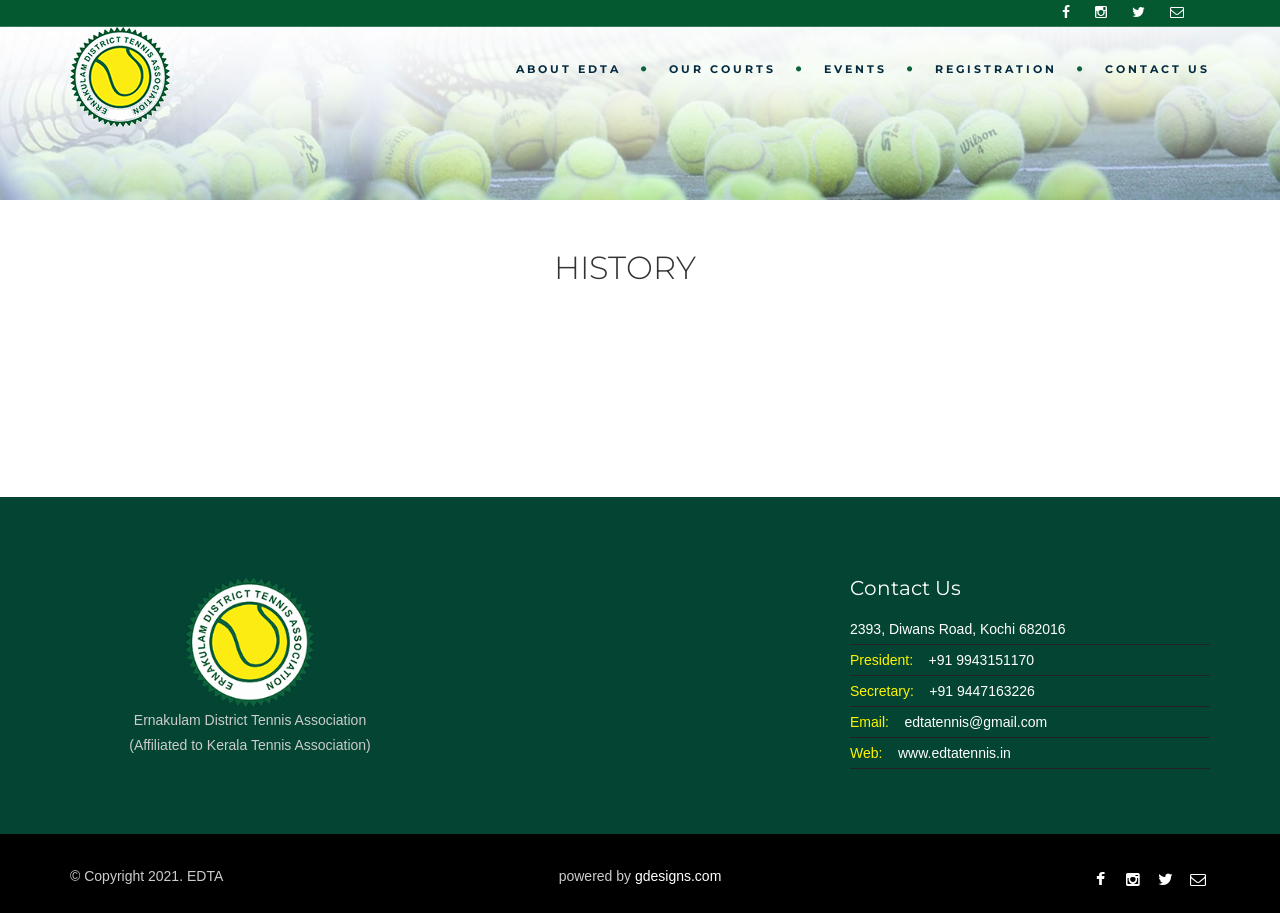
<file: public/history.html>
<!DOCTYPE html>
<html lang="en">
<head>


    <meta charset="utf-8">
    <title>Ernakulam District Tennis Association</title>
    <meta name="viewport" content="width=device-width, initial-scale=1.0">
    <meta name="description" content="Ernakulam District Tennis Association">
    <meta name="keywords" content="Ernakulam District Tennis Association">
    <meta name="author" content="">

<link rel="apple-touch-icon" sizes="57x57" href="apple-icon-57x57.png">
<link rel="apple-touch-icon" sizes="60x60" href="apple-icon-60x60.png">
<link rel="apple-touch-icon" sizes="72x72" href="apple-icon-72x72.png">
<link rel="apple-touch-icon" sizes="76x76" href="apple-icon-76x76.png">
<link rel="apple-touch-icon" sizes="114x114" href="apple-icon-114x114.png">
<link rel="apple-touch-icon" sizes="120x120" href="apple-icon-120x120.png">
<link rel="apple-touch-icon" sizes="144x144" href="apple-icon-144x144.png">
<link rel="apple-touch-icon" sizes="152x152" href="apple-icon-152x152.png">
<link rel="apple-touch-icon" sizes="180x180" href="apple-icon-180x180.png">
<link rel="icon" type="image/png" sizes="192x192"  href="android-icon-192x192.png">
<link rel="icon" type="image/png" sizes="32x32" href="favicon-32x32.png">
<link rel="icon" type="image/png" sizes="96x96" href="favicon-96x96.png">
<link rel="icon" type="image/png" sizes="16x16" href="favicon-16x16.png">
<link rel="manifest" href="manifest.json">
<meta name="msapplication-TileColor" content="#ffffff">
<meta name="msapplication-TileImage" content="ms-icon-144x144.png">
<meta name="theme-color" content="#ffffff">


    <!-- CSS Files
    ================================================== -->
    <link rel="stylesheet" href="css/bootstrap.css" type="text/css">
    <link rel="stylesheet" href="css/jpreloader.css" type="text/css">
    <link rel="stylesheet" href="css/animate.css" type="text/css">
    <link rel="stylesheet" href="css/plugin.css" type="text/css">
    <link rel="stylesheet" href="css/owl.carousel.css" type="text/css">
    <link rel="stylesheet" href="css/owl.theme.css" type="text/css">
    <link rel="stylesheet" href="css/owl.transitions.css" type="text/css">
    <link rel="stylesheet" href="css/style.css" type="text/css">
    
    <!-- custom background -->
    <link rel="stylesheet" href="css/bg.css" type="text/css">

    <!-- color scheme -->
    <link rel="stylesheet" href="css/color.css" type="text/css" id="colors">

    <!-- revolution slider -->
    <link rel="stylesheet" href="rs-plugin/css/settings.css" type="text/css">
    <link rel="stylesheet" href="css/rev-settings.css" type="text/css">

    <!-- load fonts -->
    <link rel="stylesheet" href="fonts/font-awesome/css/font-awesome.css" type="text/css">
    <link rel="stylesheet" href="fonts/elegant_font/HTML_CSS/style.css" type="text/css">
    <link rel="stylesheet" href="fonts/elegant_font/HTML_CSS/lte-ie7.js" type="text/css">
</head>
<body class="page-services">

    <div id="wrapper">
        <!-- header begin -->
        <header class="transparent">
            <div class="info" data-bgcolor="#055931">
                <div class="container">
                    <div class="row">
                        <div class="col-md-12">

                            <!-- social icons -->
                            <div class="col social">
                                <a href="https://www.facebook.com/edtatennis" target=_blank><i class="fa fa-facebook"></i></a>
                                <a href="https://www.instagram.com/edtatennis" target=_blank><i class="fa fa-instagram"></i></a>
                                <a href="https://www.twitter.com/edtatennis" target=_blank><i class="fa fa-twitter"></i></a>
                                <a href="mailto:edtatennis@gmail.com"><i class="fa fa-envelope-o"></i></a>
                            </div>
                            <!-- social icons close -->
                        </div>
                    </div>
                </div>
            </div>
			
            <div class="container">
                <div class="row">
                    <div class="col-md-12">
                        <!-- logo begin -->
                        <div id="logo">
                            <a href="index.html">
                                <img class="logo" src="images/logo.png" alt="">
                            </a>
                        </div>
                        <!-- logo close -->

                        <!-- small button begin -->
                        <span id="menu-btn"></span>
                        <!-- small button close -->
                        
						<!-- mainmenu begin -->
                        <nav>
                            <ul id="mainmenu">

                                <li><a href="officials.html"><font color=#052b40><b>ABOUT EDTA</b></font></a>
                                    <ul>
                                        <li><a href="officials.html">• Executive Committee</a></li>
                                        <li><a href="mission.html">• Vision Statement</a></li>
                                        <li><a href="history.html">• History</a></li>
                                        <li><a href="partners.html">• Partners</a></li>
                                        <li><a href="rules.html">• Rules & Regulations</a></li>
                                    </ul>
								</li>

								
                                <li><a href="courts.html"><font color=#052b40><b>Our Courts</b></font></a></li>
								
                                <li><a href="events.html"><font color=#052b40><b>Events</b></font></a>
                                    <ul>
										<li><a href="upcoming-events.html">• Upcoming Events</a></li>
                                        <li><a href="events.html">• Past Events</a></li>
                                       
                                    </ul>
								</li>
			
                                <li><a href="https://docs.google.com/forms/d/e/1FAIpQLSeSFqS9yF4T8-zA3k7j7X1ML-n0stC9XKpHYcQX6gLYynUH3g/viewform" target=_blank><font color=#052b40><b>Registration</b></font></a><li>
								
                                <li><a href="contact.html"><font color=#052b40><b>CONTACT US</b></font></a></li>
										
                            </ul>
                        </nav>               

                    </div>
                    <!-- mainmenu close -->

                </div>
            </div>
        </header>
        <!-- header close -->

        <!-- subheader -->
        <section id="subheader" data-speed="8" data-type="background">
            <div class="container">
                <div class="row">
                    <div class="col-md-12">
                        <h1></h1>
    <div class="text-right"><br><br></div>
                    </div>
                </div>
            </div>
        </section>
        <!-- subheader close -->

        <!-- content begin -->
 		<section id="section-no-bg">
                <div class="container">
                    <div class="row table">

						
                        <div class="col-md-12 table-cell wow fadeInUp">
                            
				<H1>HISTORY</H1>			
<BR><BR>
                    
<BR><BR>

							
							
              
                        </div>
 						<div class="col-md-6 table-cell">
                      		                   
                        <div class="clearfix"></div>
                    </div>
                </div>
            </section>
			
			
        <!-- footer begin -->
         <footer>
            <div class="container">
                <div class="row">
                    <div class="col-md-4">
                       <center> <img src="images/logo_footer.png"  width=130 alt=""><br>
                  
Ernakulam District Tennis Association<BR>
(Affiliated to Kerala Tennis Association)
                    </div>

                    <div class="col-md-4">
            
                    </div>

                    <div class="col-md-4">
                        <h3>Contact Us</h3>
                        <div class="widget widget-address">
                            <address>
                                <span><font color=#ffffff>2393, Diwans Road, Kochi 682016</font></span>
                                <span><font color=#fff500>President:</font><font color=#ffffff>&nbsp&nbsp&nbsp&nbsp+91 9943151170</font></span>
                                <span><font color=#fff500>Secretary:</font><font color=#ffffff>&nbsp&nbsp&nbsp&nbsp+91 9447163226</font></span>
                                <span><font color=#fff500>Email:</font>&nbsp&nbsp&nbsp&nbsp<a href="mailto:edtatennis@gmail.com"><font color=#ffffff>edtatennis@gmail.com</font></a></span>
                                <span><font color=#fff500>Web:</font>&nbsp&nbsp&nbsp&nbsp<a href="http://www.edtatennis.in"><font color=#ffffff>www.edtatennis.in</font></a></span>
                            </address>
                        </div>
                    </div>
                </div>
            </div>

            <div class="subfooter">
                <div class="container">
                    <div class="row">
                        <div class="col-md-4">
                            &copy; Copyright 2021. EDTA</span>                     
                        </div>
                        <div class="col-md-4">
                            <center>powered by <a href=http://gdesigns.com target=_blank><font color=#ffffff>gdesigns.com</font></a></center></span>                     
                        </div>						
                        <div class="col-md-4 text-right">
                            <div class="social-icons">
                                <a href="https://www.facebook.com/edtatennis" target=_blank><i class="fa fa-facebook"></i></a>
                                <a href="https://www.instagram.com/edtatennis" target=_blank><i class="fa fa-instagram"></i></a>
                                <a href="https://www.twitter.com/edtatennis" target=_blank><i class="fa fa-twitter"></i></a>
                                <a href="mailto:edtatennis@gmail.com"><i class="fa fa-envelope-o"></i></a>
                            </div>
                        </div>
                    </div>
                </div>
            </div>
            <a href="#" id="back-to-top"></a>
        </footer>
        <!-- footer close -->
    </div>



    <!-- Javascript Files
    ================================================== -->
    <script src="js/jquery.min.js"></script>
    <script src="js/jpreLoader.js"></script>
    <script src="js/bootstrap.min.js"></script>
    <script src="js/jquery.isotope.min.js"></script>
    <script src="js/easing.js"></script>
    <script src="js/jquery.flexslider-min.js"></script>
    <script src="js/jquery.scrollto.js"></script>
    <script src="js/owl.carousel.js"></script>
    <script src="js/jquery.countTo.js"></script>
    <script src="js/classie.js"></script>
    <script src="js/video.resize.js"></script>
    <script src="js/validation.js"></script>
    <script src="js/wow.min.js"></script>
    <script src="js/jquery.magnific-popup.min.js"></script>
    <script src="js/enquire.min.js"></script>
    <script src="js/designesia.js"></script>

    <!-- SLIDER REVOLUTION SCRIPTS  -->
    <script type="text/javascript" src="rs-plugin/js/jquery.themepunch.plugins.min.js"></script>
    <script type="text/javascript" src="rs-plugin/js/jquery.themepunch.revolution.min.js"></script>



</body>
</html>
</file>
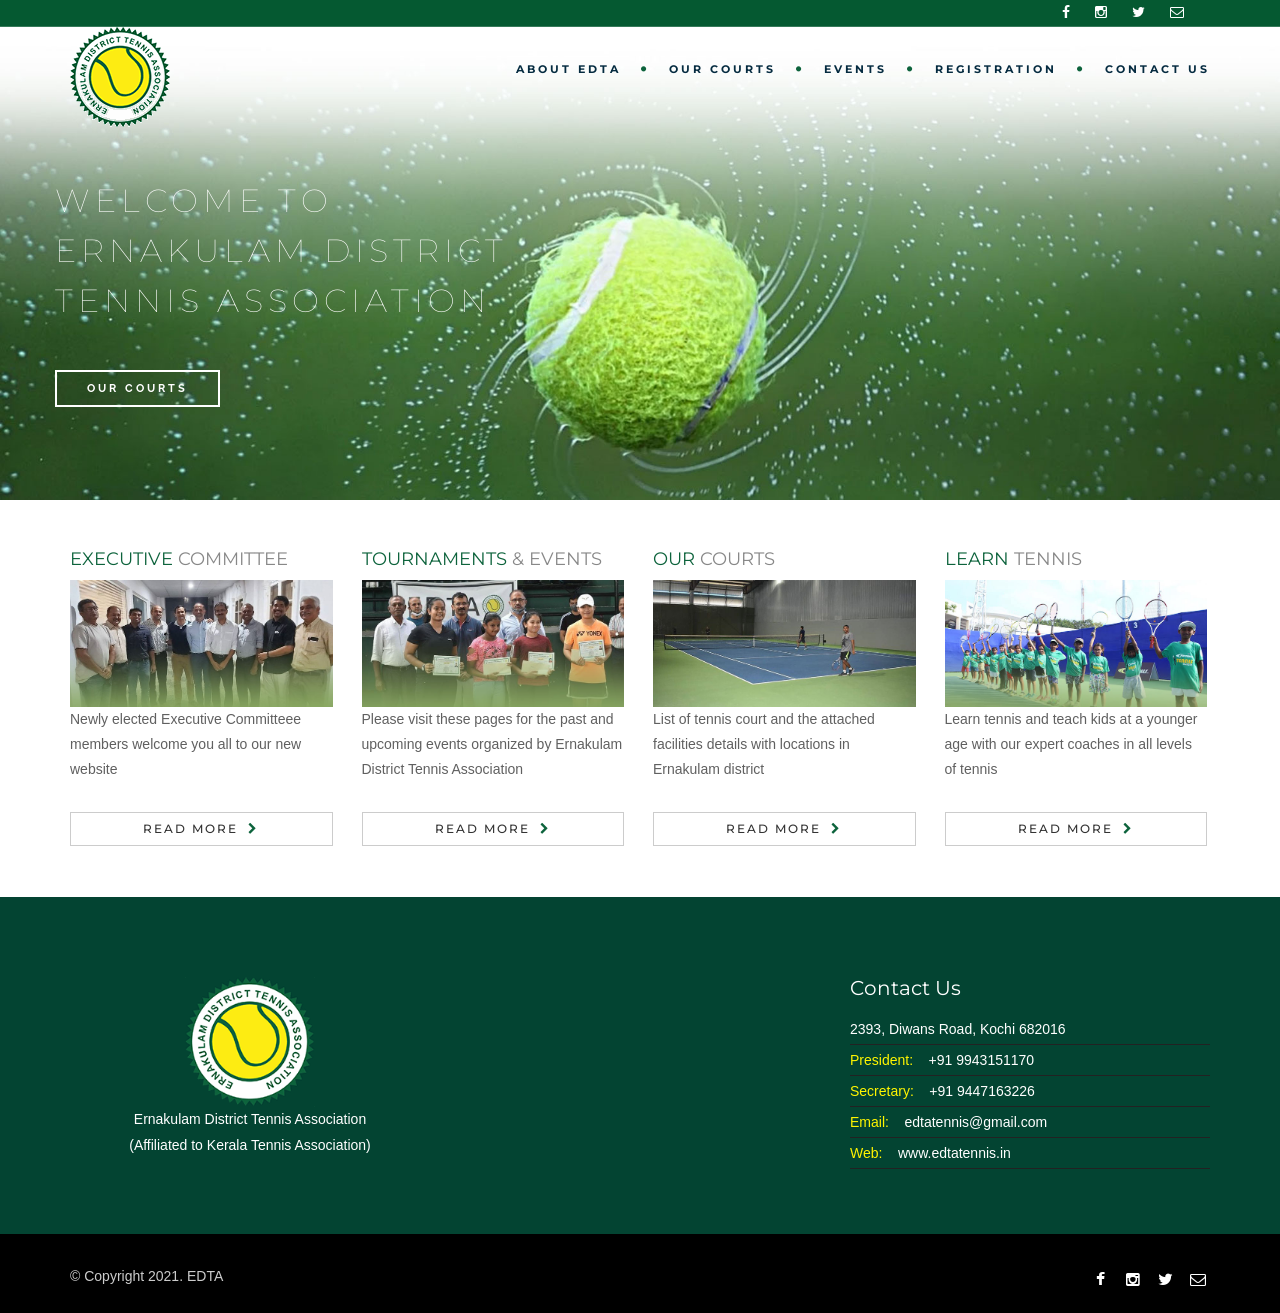
<file: public/index1.html>
<!DOCTYPE html>
<html lang="en">
<head>


    <meta charset="utf-8">
    <title>Ernakulam District Tennis Association</title>
    <meta name="viewport" content="width=device-width, initial-scale=1.0">
    <meta name="description" content="Ernakulam District Tennis Association">
    <meta name="keywords" content="Ernakulam District Tennis Association">
    <meta name="author" content="">

<link rel="apple-touch-icon" sizes="57x57" href="apple-icon-57x57.png">
<link rel="apple-touch-icon" sizes="60x60" href="apple-icon-60x60.png">
<link rel="apple-touch-icon" sizes="72x72" href="apple-icon-72x72.png">
<link rel="apple-touch-icon" sizes="76x76" href="apple-icon-76x76.png">
<link rel="apple-touch-icon" sizes="114x114" href="apple-icon-114x114.png">
<link rel="apple-touch-icon" sizes="120x120" href="apple-icon-120x120.png">
<link rel="apple-touch-icon" sizes="144x144" href="apple-icon-144x144.png">
<link rel="apple-touch-icon" sizes="152x152" href="apple-icon-152x152.png">
<link rel="apple-touch-icon" sizes="180x180" href="apple-icon-180x180.png">
<link rel="icon" type="image/png" sizes="192x192"  href="android-icon-192x192.png">
<link rel="icon" type="image/png" sizes="32x32" href="favicon-32x32.png">
<link rel="icon" type="image/png" sizes="96x96" href="favicon-96x96.png">
<link rel="icon" type="image/png" sizes="16x16" href="favicon-16x16.png">
<link rel="manifest" href="manifest.json">
<meta name="msapplication-TileColor" content="#ffffff">
<meta name="msapplication-TileImage" content="ms-icon-144x144.png">
<meta name="theme-color" content="#ffffff">


    <!-- CSS Files
    ================================================== -->
    <link rel="stylesheet" href="css/bootstrap.css" type="text/css">
    <link rel="stylesheet" href="css/jpreloader.css" type="text/css">
    <link rel="stylesheet" href="css/animate.css" type="text/css">
    <link rel="stylesheet" href="css/plugin.css" type="text/css">
    <link rel="stylesheet" href="css/owl.carousel.css" type="text/css">
    <link rel="stylesheet" href="css/owl.theme.css" type="text/css">
    <link rel="stylesheet" href="css/owl.transitions.css" type="text/css">
    <link rel="stylesheet" href="css/magnific-popup.css" type="text/css">
    <link rel="stylesheet" href="css/style.css" type="text/css">

    <!-- custom background -->
    <link rel="stylesheet" href="css/bg.css" type="text/css">

    <!-- color scheme -->
    <link rel="stylesheet" href="css/color.css" type="text/css" id="colors">

    <!-- load fonts -->
    <link rel="stylesheet" href="fonts/font-awesome/css/font-awesome.css" type="text/css">
    <link rel="stylesheet" href="fonts/elegant_font/HTML_CSS/style.css" type="text/css">
    <link rel="stylesheet" href="fonts/et-line-font/style.css" type="text/css">

    <!-- revolution slider -->
    <link rel="stylesheet" href="rs-plugin/css/settings.css" type="text/css">
    <link rel="stylesheet" href="css/rev-settings.css" type="text/css">
</head>

<body id="homepage">

    <div id="wrapper">

        <!-- header begin -->
        <header class="transparent">
            <div class="info" data-bgcolor="#055931">
                <div class="container">
                    <div class="row">
                        <div class="col-md-12">
                            
                            
                            <!-- social icons -->
                            <div class="col social">
                                <a href="https://www.facebook.com/edtatennis" target=_blank><i class="fa fa-facebook"></i></a>
                                <a href="https://www.instagram.com/edtatennis" target=_blank><i class="fa fa-instagram"></i></a>
                                <a href="https://www.twitter.com/edtatennis" target=_blank><i class="fa fa-twitter"></i></a>
                                <a href="mailto:edtatennis@gmail.com"><i class="fa fa-envelope-o"></i></a>
                            </div>
                            <!-- social icons close -->
                        </div>
                    </div>
                </div>
            </div>

            <div class="container">
                <div class="row">
                    <div class="col-md-12">
                        <!-- logo begin -->
                        <div id="logo">
                            <a href="index.html">
                                <img class="logo" src="images/logo.png" alt="">
                            </a>
                        </div>
                        <!-- logo close -->

                        <!-- small button begin -->
                        <span id="menu-btn"></span>
                        <!-- small button close -->
                        
						<!-- mainmenu begin -->
                        <nav>
                            <ul id="mainmenu">

                                <li><a href="officials.html"><font color=#052b40><b>ABOUT EDTA</b></font></a>
                                    <ul>
                                        <li><a href="officials.html">• Executive Committee</a></li>
                                        <li><a href="mission.html">• Vision Statement</a></li>
                                        <li><a href="history.html">• History</a></li>
                                        <li><a href="partners.html">• Partners</a></li>
                                        <li><a href="rules.html">• Rules & Regulations</a></li>
                                    </ul>
								</li>

								
                                <li><a href="courts.html"><font color=#052b40><b>Our Courts</b></font></a></li>
								
                                <li><a href="events.html"><font color=#052b40><b>Events</b></font></a>
                                    <ul>
                                        <li><a href="events.html">• Past Events</a></li>
                                        <li><a href="upcoming-events.html">• Upcoming Events</a></li>
                                    </ul>
								</li>
			
                                <li><a href="https://docs.google.com/forms/d/e/1FAIpQLSeSFqS9yF4T8-zA3k7j7X1ML-n0stC9XKpHYcQX6gLYynUH3g/viewform" target=_blank><font color=#052b40><b>Registration</b></font></a><li>
								
                                <li><a href="contact.html"><font color=#052b40><b>CONTACT US</b></font></a></li>
										
                            </ul>
                        </nav>

                    </div>
                    <!-- mainmenu close -->

                </div>
            </div>
        </header>
        <!-- header close -->





        <!-- content begin -->
        <div id="content" class="no-bottom no-top">

            <!-- revolution slider begin -->
            <section id="section-slider" class="fullwidthbanner-container" aria-label="section-slider">
                <div id="revolution-slider">
                    <ul>
					


                        <li data-transition="fade" data-slotamount="10" data-masterspeed="800" data-thumb="">
                            <!--  BACKGROUND IMAGE -->
                            <img src="images/edta3.jpg" alt="" />
   							
                            <div class="tp-caption ultra-big-white sfb"
                                data-x="left"
                                data-y="center"
                                data-speed="800"
                                data-start="500"
                                data-easing="easeInOutExpo"
                                data-endspeed="400">
                                WELCOME TO<BR><BR>ERNAKULAM DISTRICT<BR><BR>TENNIS ASSOCIATION
                            </div>
							

                            <div class="tp-caption sfb"
                                data-x="left"
                                data-y="375"
                                data-speed="800"
                                data-start="700"
                                data-easing="easeInOutExpo">
                                <a href="courts.html" class="btn-slider">OUR COURTS
                                </a>
                            </div>

                        </li>					
					
                        <li data-transition="fade" data-slotamount="10" data-masterspeed="800" data-thumb="">
                            <!--  BACKGROUND IMAGE -->
                            <img src="images/edta1.jpg" alt="" />
						
							
                            <div class="tp-caption ultra-big-white sfb"
                                data-x="right"
                                data-y="center"
                                data-speed="800"
                                data-start="500"
                                data-easing="easeInOutExpo"
                                data-endspeed="400">
                                BEST TENNIS COURTS<BR><BR>& FACILITIES IN KERALA
                            </div>


                            <div class="tp-caption sfb"
                                data-x="right"
                                data-y="375"
                                data-speed="800"
                                data-start="700"
                                data-easing="fadein">
                                <a href="courts.html" class="btn-slider">OUR COURTS
                                </a>
                            </div>

                        </li>


						
                        <li data-transition="fade" data-slotamount="10" data-masterspeed="800" data-thumb="">
                            <!--  BACKGROUND IMAGE -->
                            <img src="images/edta2.jpg" alt="" />           

                            <div class="tp-caption ultra-big-white sfb"
                                data-x="right"
                                data-y="center"
                                data-speed="800"
                                data-start="500"
                                data-easing="easeInOutExpo"
                                data-endspeed="400">
                                BEST TENNIS COURTS<BR><BR>& FACILITIES IN KERALA
                            </div>


                            <div class="tp-caption sfb"
                                data-x="right"
                                data-y="375"
                                data-speed="800"
                                data-start="700"
                                data-easing="fadein">
                                <a href="courts.html" class="btn-slider">OUR COURTS
                                </a>
                            </div>

                        </li>


						

                        <li data-transition="fade" data-slotamount="10" data-masterspeed="800" data-thumb="">
                            <!--  BACKGROUND IMAGE -->
                            <img src="images/edta4.jpg" alt="" />
   							
                            <div class="tp-caption ultra-big-white sfb"
                                data-x="right"
                                data-y="center"
                                data-speed="800"
                                data-start="500"
                                data-easing="easeInOutExpo"
                                data-endspeed="400">
                                STATE OF THE ART<BR><BR>TRAINING
                            </div>
							

                            <div class="tp-caption sfb"
                                data-x="right"
                                data-y="375"
                                data-speed="800"
                                data-start="700"
                                data-easing="easeInOutExpo">
                                <a href="courts.html" class="btn-slider">OUR COURTS
                                </a>
                            </div>

                        </li>
						
						

                    </ul>
                </div>
            </section>
            <!-- revolution slider close -->




			

<BR>

			
			
<!-- section begin -->
            
            <div class="container">
                <div class="row">
                    <div class="col-md-3"><br>
                        <h3><a href="officials.html"><span class="id-color">EXECUTIVE </span>COMMITTEE</a></h3>
						<img src="images/misc/pic_1.jpg" class="img-responsive" alt="">	
Newly elected Executive Committeee members welcome you all to our new website

                        <div class="spacer-single"></div>
                        <a href="officials.html" class="btn-line btn-fullwidth">Read More</a><BR><br>
                    </div>
					
                    <div class="col-md-3"><br>
                        <h3><a href="events.html"><span class="id-color">TOURNAMENTS </span>& EVENTS</a></h3>
						<img src="images/misc/pic_8.jpg" class="img-responsive" alt="">	

Please visit these pages for the past and upcoming events organized by Ernakulam District Tennis Association						
                        <div class="spacer-single"></div>
                        <a href="events.html" class="btn-line btn-fullwidth">Read More</a><BR><br>
                    </div>

                    <div class="col-md-3"><br>
                        <h3><a href="courts.html"><span class="id-color">OUR </span>COURTS</a></h3>
						<img src="images/misc/pic_2.jpg" class="img-responsive" alt="">	
List of tennis court and the attached facilities details with locations in Ernakulam district
						
                        <div class="spacer-single"></div>
                        <a href="courts.html" class="btn-line btn-fullwidth">Read More</a><BR><br>
                    </div>
					
                    <div class="col-md-3"><br>
                        <h3><a href="learn.html"><span class="id-color">LEARN </span>TENNIS</a></h3>
						<img src="images/misc/pic_6.jpg" class="img-responsive" alt="">	
Learn tennis and teach kids at a younger age with our expert coaches in all levels of tennis 		
                        <div class="spacer-single"></div>
                        <a href="learn.html" class="btn-line btn-fullwidth">Read More</a><BR><br>
                    </div>



					
                </div>
            </div>
           
            <!-- section close -->

			
<BR>
	



		
        <!-- footer begin -->
        <footer>
            <div class="container">
                <div class="row">
                    <div class="col-md-4">
                       <center> <img src="images/logo_footer.png"  width=130 alt=""><br>
<font color=#ffffff>                  
Ernakulam District Tennis Association<BR>
(Affiliated to Kerala Tennis Association)
</font>                    </div>

                    <div class="col-md-4">
            
                    </div>

                    <div class="col-md-4">
                        <h3>Contact Us</h3>
                        <div class="widget widget-address">
                            <address>
                                <span><font color=#ffffff>2393, Diwans Road, Kochi 682016</font></span>
                                <span><font color=#fff500>President:</font><font color=#ffffff>&nbsp&nbsp&nbsp&nbsp+91 9943151170</font></span>
                                <span><font color=#fff500>Secretary:</font><font color=#ffffff>&nbsp&nbsp&nbsp&nbsp+91 9447163226</font></span>
                                <span><font color=#fff500>Email:</font>&nbsp&nbsp&nbsp&nbsp<a href="mailto:edtatennis@gmail.com"><font color=#ffffff>edtatennis@gmail.com</font></a></span>
                                <span><font color=#fff500>Web:</font>&nbsp&nbsp&nbsp&nbsp<a href="http://www.edtatennis.in"><font color=#ffffff>www.edtatennis.in</font></a></span>
                            </address>
                        </div>
                    </div>
                </div>
            </div>

            <div class="subfooter">
                <div class="container">
                    <div class="row">
                        <div class="col-md-6">
                            &copy; Copyright 2021. EDTA</span>                     
                        </div>
                        <div class="col-md-6 text-right">
                            <div class="social-icons">
                                <a href="https://www.facebook.com/edtatennis" target=_blank><i class="fa fa-facebook"></i></a>
                                <a href="https://www.instagram.com/edtatennis" target=_blank><i class="fa fa-instagram"></i></a>
                                <a href="https://www.twitter.com/edtatennis" target=_blank><i class="fa fa-twitter"></i></a>
                                <a href="mailto:edtatennis@gmail.com"><i class="fa fa-envelope-o"></i></a>
                            </div>
                        </div>
                    </div>
                </div>
            </div>
            <a href="#" id="back-to-top"></a>
        </footer>
        <!-- footer close -->
    </div>



    <!-- Javascript Files
    ================================================== -->
    <script src="js/jquery.min.js"></script>
    <script src="js/jpreLoader.js"></script>
    <script src="js/bootstrap.min.js"></script>
    <script src="js/jquery.isotope.min.js"></script>
    <script src="js/easing.js"></script>
    <script src="js/jquery.flexslider-min.js"></script>
    <script src="js/jquery.scrollto.js"></script>
    <script src="js/owl.carousel.js"></script>
    <script src="js/jquery.countTo.js"></script>
    <script src="js/classie.js"></script>
    <script src="js/video.resize.js"></script>
    <script src="js/validation.js"></script>
    <script src="js/wow.min.js"></script>
    <script src="js/jquery.magnific-popup.min.js"></script>
    <script src="js/enquire.min.js"></script>
    <script src="js/designesia.js"></script>

    <!-- SLIDER REVOLUTION SCRIPTS  -->
    <script type="text/javascript" src="rs-plugin/js/jquery.themepunch.plugins.min.js"></script>
    <script type="text/javascript" src="rs-plugin/js/jquery.themepunch.revolution.min.js"></script>



</body>
</html>
</file>
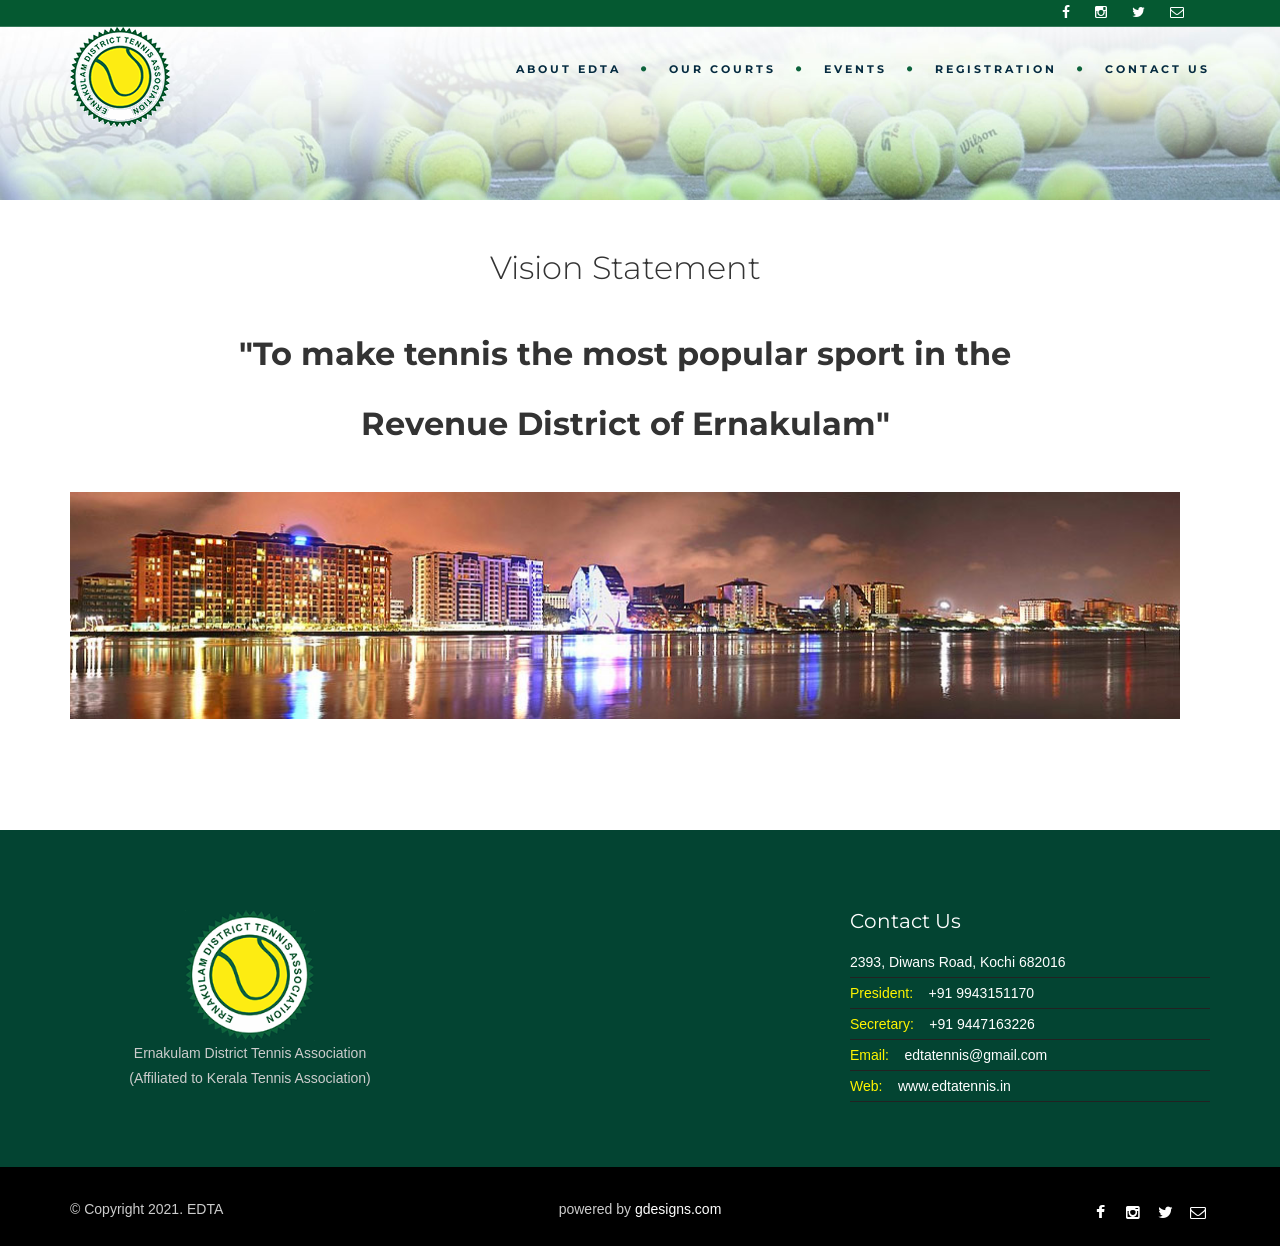
<file: public/mission.html>
<!DOCTYPE html>
<html lang="en">
<head>


    <meta charset="utf-8">
    <title>Ernakulam District Tennis Association</title>
    <meta name="viewport" content="width=device-width, initial-scale=1.0">
    <meta name="description" content="Ernakulam District Tennis Association">
    <meta name="keywords" content="Ernakulam District Tennis Association">
    <meta name="author" content="">

<link rel="apple-touch-icon" sizes="57x57" href="apple-icon-57x57.png">
<link rel="apple-touch-icon" sizes="60x60" href="apple-icon-60x60.png">
<link rel="apple-touch-icon" sizes="72x72" href="apple-icon-72x72.png">
<link rel="apple-touch-icon" sizes="76x76" href="apple-icon-76x76.png">
<link rel="apple-touch-icon" sizes="114x114" href="apple-icon-114x114.png">
<link rel="apple-touch-icon" sizes="120x120" href="apple-icon-120x120.png">
<link rel="apple-touch-icon" sizes="144x144" href="apple-icon-144x144.png">
<link rel="apple-touch-icon" sizes="152x152" href="apple-icon-152x152.png">
<link rel="apple-touch-icon" sizes="180x180" href="apple-icon-180x180.png">
<link rel="icon" type="image/png" sizes="192x192"  href="android-icon-192x192.png">
<link rel="icon" type="image/png" sizes="32x32" href="favicon-32x32.png">
<link rel="icon" type="image/png" sizes="96x96" href="favicon-96x96.png">
<link rel="icon" type="image/png" sizes="16x16" href="favicon-16x16.png">
<link rel="manifest" href="manifest.json">
<meta name="msapplication-TileColor" content="#ffffff">
<meta name="msapplication-TileImage" content="ms-icon-144x144.png">
<meta name="theme-color" content="#ffffff">

    <!-- CSS Files
    ================================================== -->
    <link rel="stylesheet" href="css/bootstrap.css" type="text/css">
    <link rel="stylesheet" href="css/jpreloader.css" type="text/css">
    <link rel="stylesheet" href="css/animate.css" type="text/css">
    <link rel="stylesheet" href="css/plugin.css" type="text/css">
    <link rel="stylesheet" href="css/owl.carousel.css" type="text/css">
    <link rel="stylesheet" href="css/owl.theme.css" type="text/css">
    <link rel="stylesheet" href="css/owl.transitions.css" type="text/css">
    <link rel="stylesheet" href="css/style.css" type="text/css">
    
    <!-- custom background -->
    <link rel="stylesheet" href="css/bg.css" type="text/css">

    <!-- color scheme -->
    <link rel="stylesheet" href="css/color.css" type="text/css" id="colors">

    <!-- revolution slider -->
    <link rel="stylesheet" href="rs-plugin/css/settings.css" type="text/css">
    <link rel="stylesheet" href="css/rev-settings.css" type="text/css">

    <!-- load fonts -->
    <link rel="stylesheet" href="fonts/font-awesome/css/font-awesome.css" type="text/css">
    <link rel="stylesheet" href="fonts/elegant_font/HTML_CSS/style.css" type="text/css">
    <link rel="stylesheet" href="fonts/elegant_font/HTML_CSS/lte-ie7.js" type="text/css">
</head>
<body class="page-services">

    <div id="wrapper">
        <!-- header begin -->
        <header class="transparent">
            <div class="info" data-bgcolor="#055931">
                <div class="container">
                    <div class="row">
                        <div class="col-md-12">

                            <!-- social icons -->
                            <div class="col social">
                                <a href="https://www.facebook.com/edtatennis" target=_blank><i class="fa fa-facebook"></i></a>
                                <a href="https://www.instagram.com/edtatennis" target=_blank><i class="fa fa-instagram"></i></a>
                                <a href="https://www.twitter.com/edtatennis" target=_blank><i class="fa fa-twitter"></i></a>
                                <a href="mailto:edtatennis@gmail.com"><i class="fa fa-envelope-o"></i></a>
                            </div>
                            <!-- social icons close -->
                        </div>
                    </div>
                </div>
            </div>
			
            <div class="container">
                <div class="row">
                    <div class="col-md-12">
                        <!-- logo begin -->
                        <div id="logo">
                            <a href="index.html">
                                <img class="logo" src="images/logo.png" alt="">
                            </a>
                        </div>
                        <!-- logo close -->

                        <!-- small button begin -->
                        <span id="menu-btn"></span>
                        <!-- small button close -->
                        
						<!-- mainmenu begin -->
                        <nav>
                            <ul id="mainmenu">

                                <li><a href="officials.html"><font color=#052b40><b>ABOUT EDTA</b></font></a>
                                    <ul>
                                        <li><a href="officials.html">• Executive Committee</a></li>
                                        <li><a href="mission.html">• Vision Statement</a></li>
                                        <li><a href="history.html">• History</a></li>
                                        <li><a href="partners.html">• Partners</a></li>
                                        <li><a href="rules.html">• Rules & Regulations</a></li>
                                    </ul>
								</li>

								
                                <li><a href="courts.html"><font color=#052b40><b>Our Courts</b></font></a></li>
								
                                <li><a href="events.html"><font color=#052b40><b>Events</b></font></a>
                                    <ul>
										<li><a href="upcoming-events.html">• Upcoming Events</a></li>
                                        <li><a href="events.html">• Past Events</a></li>
                                       
                                    </ul>
								</li>
			
                                <li><a href="https://docs.google.com/forms/d/e/1FAIpQLSeSFqS9yF4T8-zA3k7j7X1ML-n0stC9XKpHYcQX6gLYynUH3g/viewform" target=_blank><font color=#052b40><b>Registration</b></font></a><li>
								
                                <li><a href="contact.html"><font color=#052b40><b>CONTACT US</b></font></a></li>
										
                            </ul>
                        </nav>               

                    </div>
                    <!-- mainmenu close -->

                </div>
            </div>
        </header>
        <!-- header close -->

        <!-- subheader -->
        <section id="subheader" data-speed="8" data-type="background">
            <div class="container">
                <div class="row">
                    <div class="col-md-12">
                        <h1></h1>
    <div class="text-right"><br><br></div>
                    </div>
                </div>
            </div>
        </section>
        <!-- subheader close -->

        <!-- content begin -->
 		<section id="section-no-bg">
                <div class="container">
                    <div class="row table">

						
                        <div class="col-md-12 table-cell wow fadeInUp">
                            
				<H1>Vision Statement</H1>			
<BR><BR>
                            <h1><b>"To make tennis the most popular sport in the<BR><BR>Revenue District of Ernakulam"</b></h1>
<BR><BR>
 <img src=images/kochi.jpg width=100%>
							
							
              
                        </div>
 						<div class="col-md-6 table-cell">
                      		                   
                        <div class="clearfix"></div>
                    </div>
                </div>
            </section>
			
			
        <!-- footer begin -->
         <footer>
            <div class="container">
                <div class="row">
                    <div class="col-md-4">
                       <center> <img src="images/logo_footer.png"  width=130 alt=""><br>
                  
Ernakulam District Tennis Association<BR>
(Affiliated to Kerala Tennis Association)
                    </div>

                    <div class="col-md-4">
            
                    </div>

                    <div class="col-md-4">
                        <h3>Contact Us</h3>
                        <div class="widget widget-address">
                            <address>
                                <span><font color=#ffffff>2393, Diwans Road, Kochi 682016</font></span>
                                <span><font color=#fff500>President:</font><font color=#ffffff>&nbsp&nbsp&nbsp&nbsp+91 9943151170</font></span>
                                <span><font color=#fff500>Secretary:</font><font color=#ffffff>&nbsp&nbsp&nbsp&nbsp+91 9447163226</font></span>
                                <span><font color=#fff500>Email:</font>&nbsp&nbsp&nbsp&nbsp<a href="mailto:edtatennis@gmail.com"><font color=#ffffff>edtatennis@gmail.com</font></a></span>
                                <span><font color=#fff500>Web:</font>&nbsp&nbsp&nbsp&nbsp<a href="http://www.edtatennis.in"><font color=#ffffff>www.edtatennis.in</font></a></span>
                            </address>
                        </div>
                    </div>
                </div>
            </div>

            <div class="subfooter">
                <div class="container">
                    <div class="row">
                        <div class="col-md-4">
                            &copy; Copyright 2021. EDTA</span>                     
                        </div>
                        <div class="col-md-4">
                            <center>powered by <a href=http://gdesigns.com target=_blank><font color=#ffffff>gdesigns.com</font></a></center></span>                     
                        </div>						
                        <div class="col-md-4 text-right">
                            <div class="social-icons">
                                <a href="https://www.facebook.com/edtatennis" target=_blank><i class="fa fa-facebook"></i></a>
                                <a href="https://www.instagram.com/edtatennis" target=_blank><i class="fa fa-instagram"></i></a>
                                <a href="https://www.twitter.com/edtatennis" target=_blank><i class="fa fa-twitter"></i></a>
                                <a href="mailto:edtatennis@gmail.com"><i class="fa fa-envelope-o"></i></a>
                            </div>
                        </div>
                    </div>
                </div>
            </div>
            <a href="#" id="back-to-top"></a>
        </footer>
        <!-- footer close -->
    </div>



    <!-- Javascript Files
    ================================================== -->
    <script src="js/jquery.min.js"></script>
    <script src="js/jpreLoader.js"></script>
    <script src="js/bootstrap.min.js"></script>
    <script src="js/jquery.isotope.min.js"></script>
    <script src="js/easing.js"></script>
    <script src="js/jquery.flexslider-min.js"></script>
    <script src="js/jquery.scrollto.js"></script>
    <script src="js/owl.carousel.js"></script>
    <script src="js/jquery.countTo.js"></script>
    <script src="js/classie.js"></script>
    <script src="js/video.resize.js"></script>
    <script src="js/validation.js"></script>
    <script src="js/wow.min.js"></script>
    <script src="js/jquery.magnific-popup.min.js"></script>
    <script src="js/enquire.min.js"></script>
    <script src="js/designesia.js"></script>

    <!-- SLIDER REVOLUTION SCRIPTS  -->
    <script type="text/javascript" src="rs-plugin/js/jquery.themepunch.plugins.min.js"></script>
    <script type="text/javascript" src="rs-plugin/js/jquery.themepunch.revolution.min.js"></script>



</body>
</html>
</file>
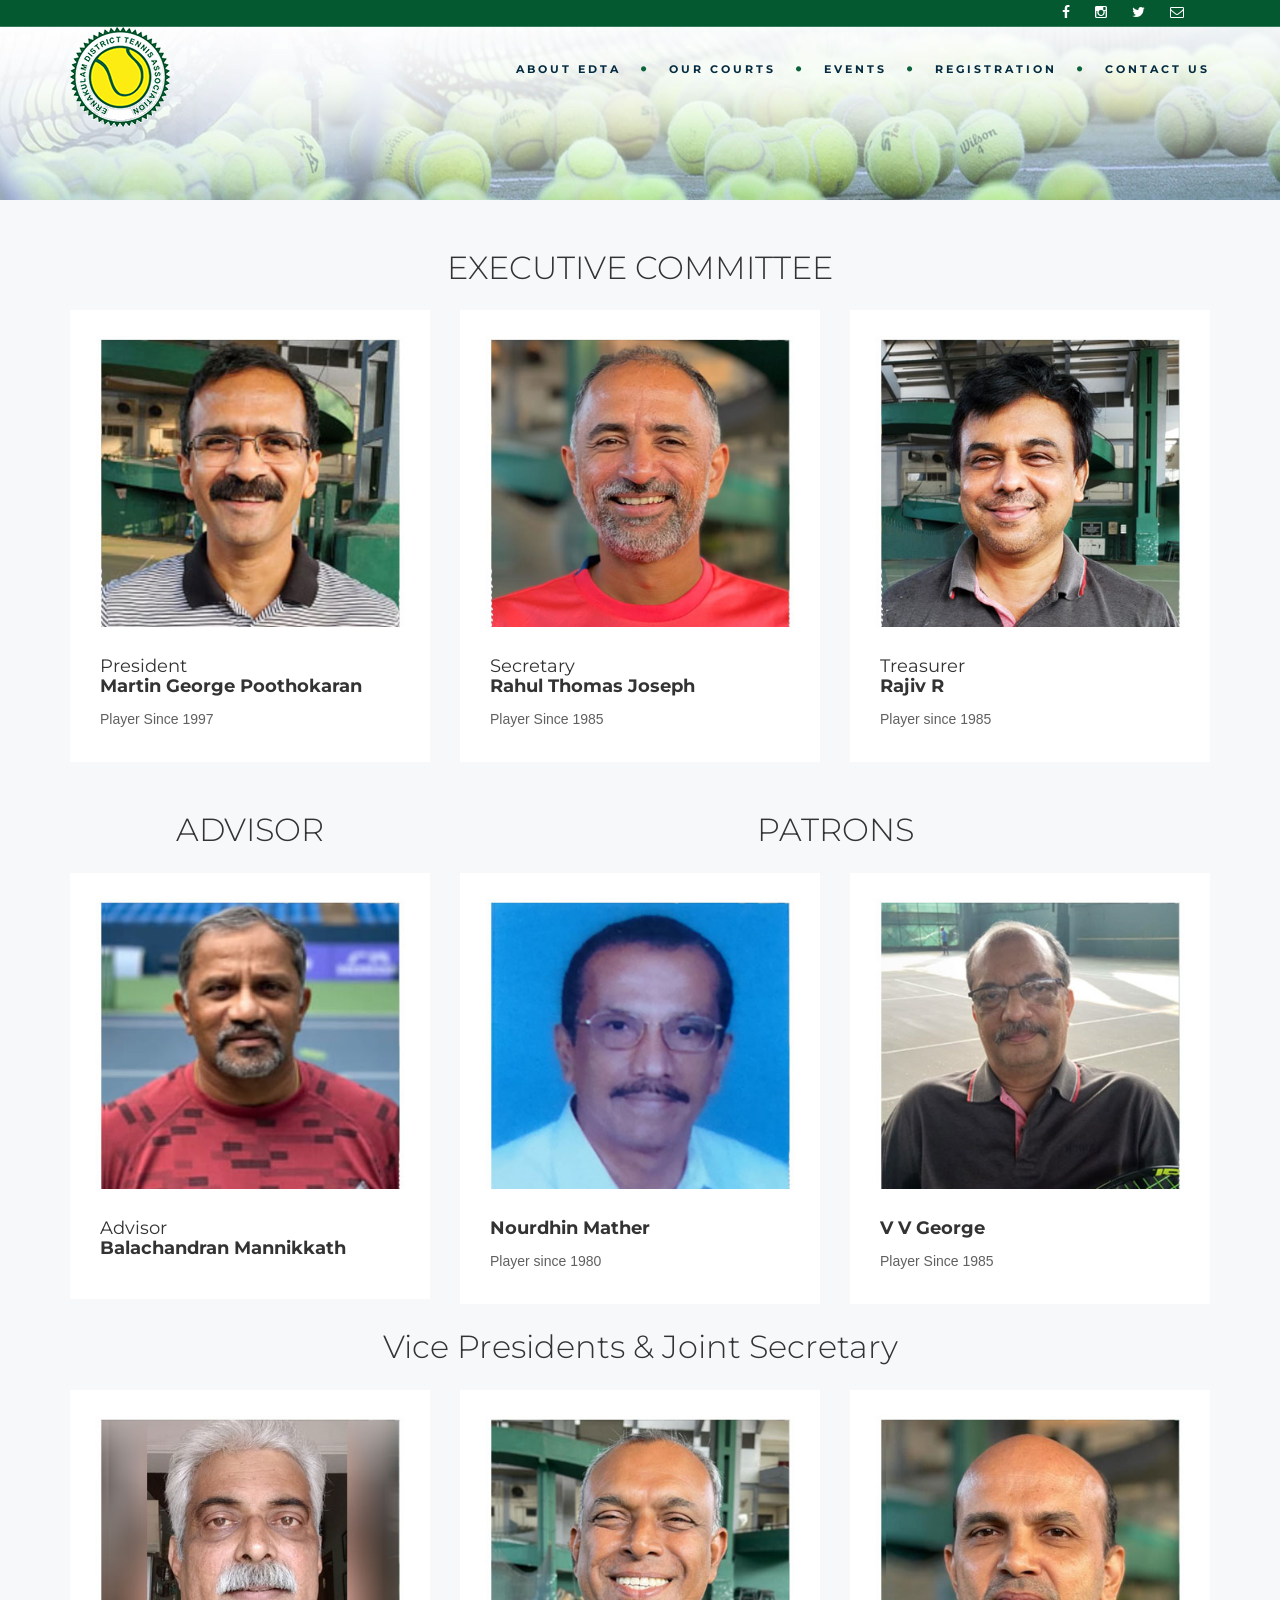
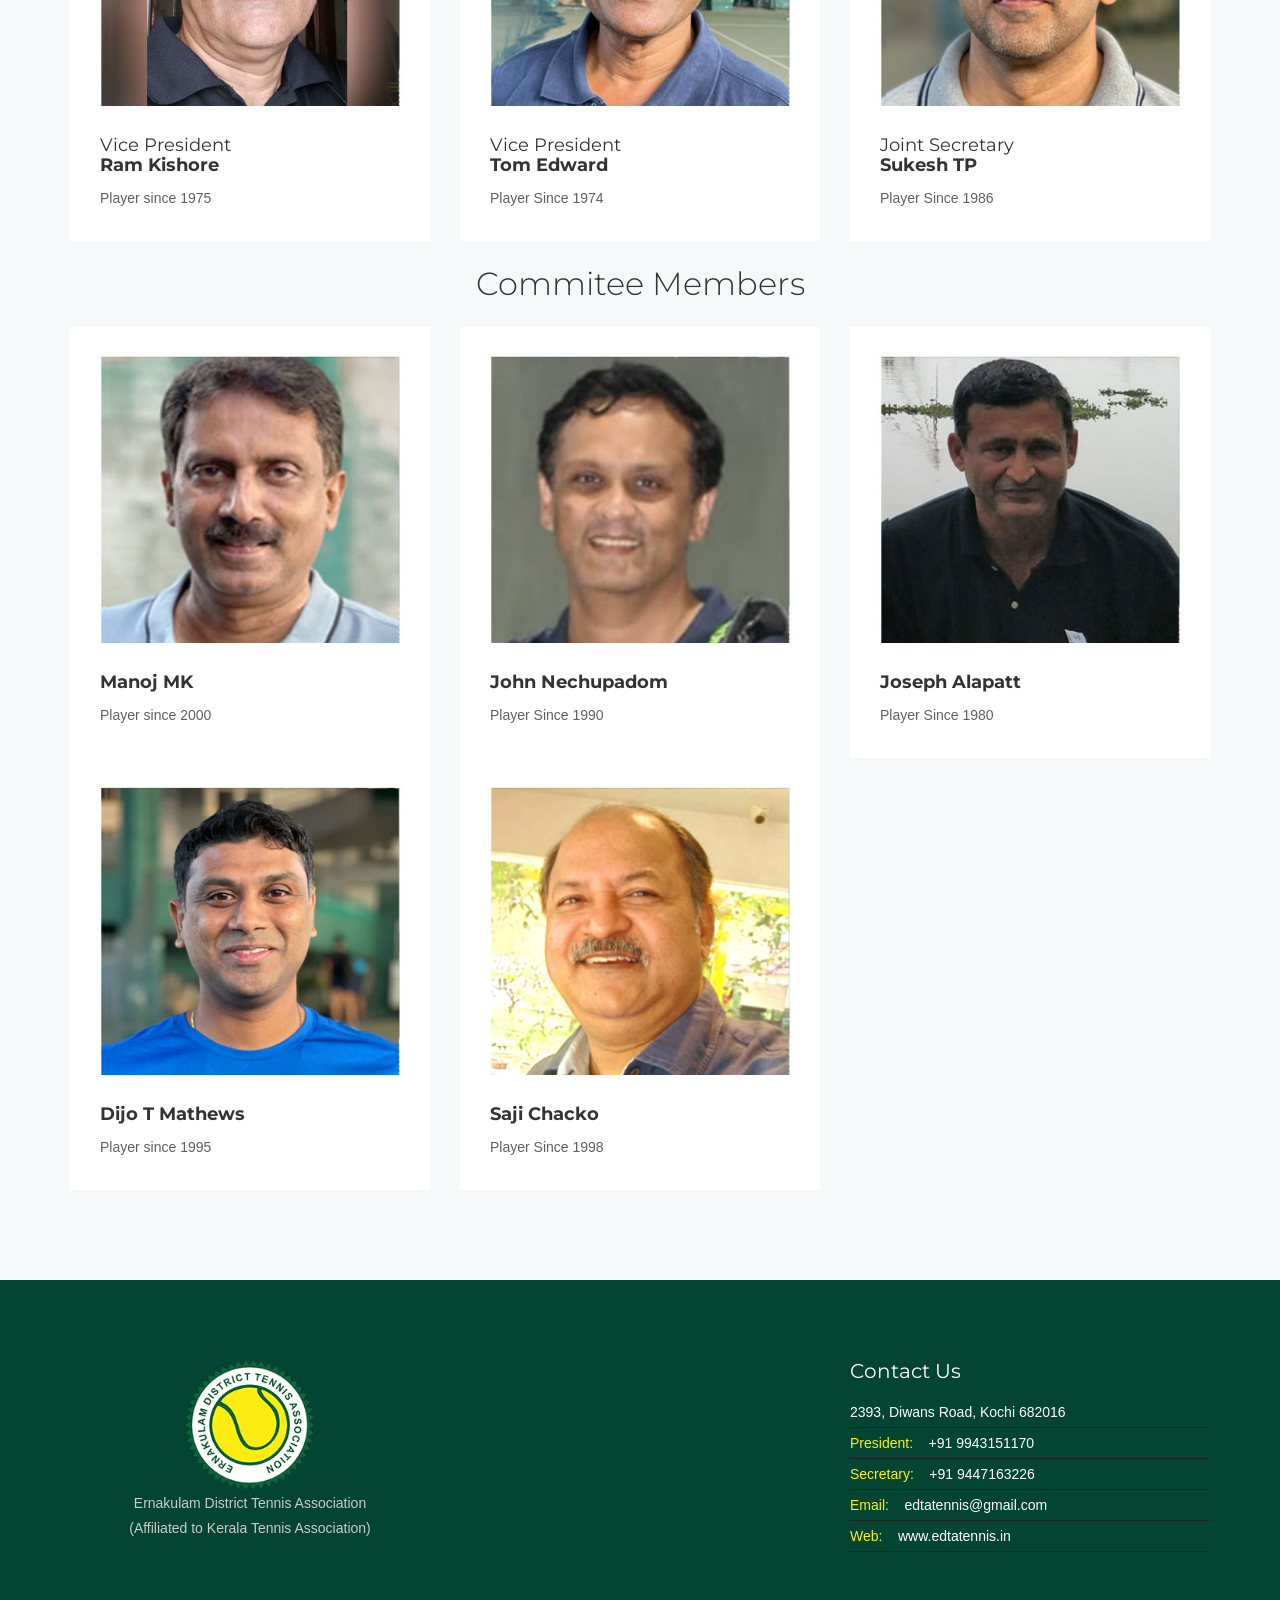
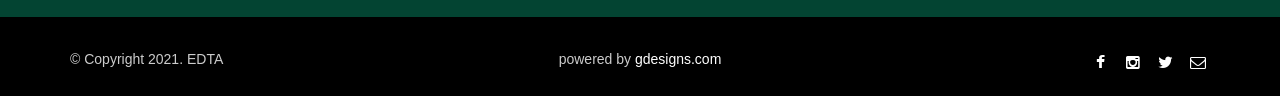
<file: public/officials.html>
<!DOCTYPE html>
<html lang="en">
<head>




    <meta charset="utf-8">
    <title>Ernakulam District Tennis Association</title>
    <meta name="viewport" content="width=device-width, initial-scale=1.0">
    <meta name="description" content="Ernakulam District Tennis Association">
    <meta name="keywords" content="Ernakulam District Tennis Association">
    <meta name="author" content="">

<link rel="apple-touch-icon" sizes="57x57" href="apple-icon-57x57.png">
<link rel="apple-touch-icon" sizes="60x60" href="apple-icon-60x60.png">
<link rel="apple-touch-icon" sizes="72x72" href="apple-icon-72x72.png">
<link rel="apple-touch-icon" sizes="76x76" href="apple-icon-76x76.png">
<link rel="apple-touch-icon" sizes="114x114" href="apple-icon-114x114.png">
<link rel="apple-touch-icon" sizes="120x120" href="apple-icon-120x120.png">
<link rel="apple-touch-icon" sizes="144x144" href="apple-icon-144x144.png">
<link rel="apple-touch-icon" sizes="152x152" href="apple-icon-152x152.png">
<link rel="apple-touch-icon" sizes="180x180" href="apple-icon-180x180.png">
<link rel="icon" type="image/png" sizes="192x192"  href="android-icon-192x192.png">
<link rel="icon" type="image/png" sizes="32x32" href="favicon-32x32.png">
<link rel="icon" type="image/png" sizes="96x96" href="favicon-96x96.png">
<link rel="icon" type="image/png" sizes="16x16" href="favicon-16x16.png">
<link rel="manifest" href="manifest.json">
<meta name="msapplication-TileColor" content="#ffffff">
<meta name="msapplication-TileImage" content="ms-icon-144x144.png">
<meta name="theme-color" content="#ffffff">


    <!-- CSS Files
    ================================================== -->
    <link rel="stylesheet" href="css/bootstrap.css" type="text/css">
    <link rel="stylesheet" href="css/jpreloader.css" type="text/css">
    <link rel="stylesheet" href="css/animate.css" type="text/css">
    <link rel="stylesheet" href="css/plugin.css" type="text/css">
    <link rel="stylesheet" href="css/owl.carousel.css" type="text/css">
    <link rel="stylesheet" href="css/owl.theme.css" type="text/css">
    <link rel="stylesheet" href="css/owl.transitions.css" type="text/css">
    <link rel="stylesheet" href="css/style.css" type="text/css">
    
    <!-- custom background -->
    <link rel="stylesheet" href="css/bg.css" type="text/css">

    <!-- color scheme -->
    <link rel="stylesheet" href="css/color.css" type="text/css" id="colors">

    <!-- revolution slider -->
    <link rel="stylesheet" href="rs-plugin/css/settings.css" type="text/css">
    <link rel="stylesheet" href="css/rev-settings.css" type="text/css">

    <!-- load fonts -->
    <link rel="stylesheet" href="fonts/font-awesome/css/font-awesome.css" type="text/css">
    <link rel="stylesheet" href="fonts/elegant_font/HTML_CSS/style.css" type="text/css">
    <link rel="stylesheet" href="fonts/elegant_font/HTML_CSS/lte-ie7.js" type="text/css">
</head>
<body class="page-services">

    <div id="wrapper">
        <!-- header begin -->
        <header class="transparent">
            <div class="info" data-bgcolor="#055931">
                <div class="container">
                    <div class="row">
                        <div class="col-md-12">

                            <!-- social icons -->
                            <div class="col social">
                                <a href="https://www.facebook.com/edtatennis" target=_blank><i class="fa fa-facebook"></i></a>
                                <a href="https://www.instagram.com/edtatennis" target=_blank><i class="fa fa-instagram"></i></a>
                                <a href="https://www.twitter.com/edtatennis" target=_blank><i class="fa fa-twitter"></i></a>
                                <a href="mailto:edtatennis@gmail.com"><i class="fa fa-envelope-o"></i></a>
                            </div>
                            <!-- social icons close -->
                        </div>
                    </div>
                </div>
            </div>
			
            <div class="container">
                <div class="row">
                    <div class="col-md-12">
                        <!-- logo begin -->
                        <div id="logo">
                            <a href="index.html">
                                <img class="logo" src="images/logo.png" alt="">
                            </a>
                        </div>
                        <!-- logo close -->

                        <!-- small button begin -->
                        <span id="menu-btn"></span>
                        <!-- small button close -->
                        
						<!-- mainmenu begin -->
                        <nav>
                            <ul id="mainmenu">

                                <li><a href="officials.html"><font color=#052b40><b>ABOUT EDTA</b></font></a>
                                    <ul>
                                        <li><a href="officials.html">• Executive Committee</a></li>
                                        <li><a href="mission.html">• Vision Statement</a></li>
                                        <li><a href="history.html">• History</a></li>
                                        <li><a href="partners.html">• Partners</a></li>
                                        <li><a href="rules.html">• Rules & Regulations</a></li>
                                    </ul>
								</li>

								
                                <li><a href="courts.html"><font color=#052b40><b>Our Courts</b></font></a></li>
								
                                <li><a href="events.html"><font color=#052b40><b>Events</b></font></a>
                                    <ul>
										<li><a href="upcoming-events.html">• Upcoming Events</a></li>
                                        <li><a href="events.html">• Past Events</a></li>
                                        
                                    </ul>
								</li>
			
                                <li><a href="https://docs.google.com/forms/d/e/1FAIpQLSeSFqS9yF4T8-zA3k7j7X1ML-n0stC9XKpHYcQX6gLYynUH3g/viewform" target=_blank><font color=#052b40><b>Registration</b></font></a><li>
								
                                <li><a href="contact.html"><font color=#052b40><b>CONTACT US</b></font></a></li>
										
                            </ul>
                        </nav>             

                    </div>
                    <!-- mainmenu close -->

                </div>
            </div>
        </header>
        <!-- header close -->

        <!-- subheader -->
        <section id="subheader" data-speed="8" data-type="background">
            <div class="container">
                <div class="row">
                    <div class="col-md-12">
                        <h1></h1>
    <div class="text-right"><br><br></div>
                    </div>
                </div>
            </div>
        </section>
        <!-- subheader close -->

        <!-- content begin -->
 			<section id="section-why-choose-us-2" data-bgcolor="#F7F8FA">

			<h1>EXECUTIVE COMMITTEE</h1>
			<BR>
                <div class="container">
                    <div class="row">
				 
							<div class="clearfix"></div>
							
			
							<div class="col-md-4 wow fadeInUp" data-wow-delay="0s">
								<img src="images/martin.jpg" width=100% class="img-responsive" alt="">
								
                                <div class="text padding30" data-bgcolor="#ffffff">									
                           
                                    <h3>President<BR><b>Martin George Poothokaran</b></h3>
                                    Player Since 1997
								</font>
								</div>
							</div>
							
							<div class="col-md-4 wow fadeInUp" data-wow-delay="0s">
								<img src="images/rahul.jpg" width=100% class="img-responsive" alt="">
								
                                <div class="text padding30" data-bgcolor="#ffffff">									
                                    <h3>Secretary<BR><b>Rahul Thomas Joseph</b></h3>
                                    Player Since 1985                                </font>
								</div>
							</div>
							
							<div class="col-md-4 wow fadeInUp" data-wow-delay="0s">
								<img src="images/rajiv.jpg" width=100% class="img-responsive" alt="">
								
                                <div class="text padding30" data-bgcolor="#ffffff">									
                                    <h3>Treasurer<BR><b>Rajiv R</b></h3>
                                    Player since 1985                              </font>
								</div>
							</div>							
						</div>
                   </div>

<BR><BR>
                <div class="container">
                    <div class="row">
				 
							<div class="clearfix"></div>
							
							<div class="col-md-4 wow fadeInUp" data-wow-delay="0s">
<h1>ADVISOR</h1>
							</div>							
			
							<div class="col-md-8 wow fadeInUp" data-wow-delay="0s">
<h1>PATRONS</h1>
							</div>
							
			
						
						</div>
                   </div>
				<BR>		   
				   
                <div class="container">
                    <div class="row">
				 
							<div class="clearfix"></div>
							
							<div class="col-md-4 wow fadeInUp" data-wow-delay="0s">
								<img src="images/c6.jpg" width=100% class="img-responsive" alt="">
								
                                <div class="text padding30" data-bgcolor="#ffffff">									
                                    <h3>Advisor<BR><b>Balachandran Mannikkath </b></h3>
                                 </font>
								</div>
							</div>							
			
							<div class="col-md-4 wow fadeInUp" data-wow-delay="0s">
								<img src="images/nourdhin.jpg" width=100% class="img-responsive" alt="">
								
                                <div class="text padding30" data-bgcolor="#ffffff">									
                           
                                    <h3><b>Nourdhin Mather</b></h3>
                                    Player since 1980
								</font>
								</div>
							</div>
							
							<div class="col-md-4 wow fadeInUp" data-wow-delay="0s">
								<img src="images/george.jpg" width=100% class="img-responsive" alt="">
								
                                <div class="text padding30" data-bgcolor="#ffffff">									
                                    <h3><b>V V George</b></h3>
                                    Player Since 1985                                </font>
								</div>
							</div>
						
						</div>
                   </div>
					
					
<BR>			
<h1>Vice Presidents & Joint Secretary</h1>
<BR>
                <div class="container">
                    <div class="row">
				 
							<div class="clearfix"></div>
							
			
							<div class="col-md-4 wow fadeInUp" data-wow-delay="0s">
								<img src="images/p1.jpg" width=100% class="img-responsive" alt="">
								
                                <div class="text padding30" data-bgcolor="#ffffff">									
                           
                                    <h3>Vice President<BR><b>Ram Kishore</b></h3>
                                    Player since 1975
								</font>
								</div>
							</div>
							
							<div class="col-md-4 wow fadeInUp" data-wow-delay="0s">
								<img src="images/p2.jpg" width=100% class="img-responsive" alt="">
								
                                <div class="text padding30" data-bgcolor="#ffffff">									
                                    <h3>Vice President<BR><b>Tom Edward </b></h3>
                                    Player Since 1974</font>
								</div>
							</div>
							
							<div class="col-md-4 wow fadeInUp" data-wow-delay="0s">
								<img src="images/p3.jpg" width=100% class="img-responsive" alt="">
								
                                <div class="text padding30" data-bgcolor="#ffffff">									
                                    <h3>Joint Secretary<BR><b>Sukesh TP </b></h3>
                                    Player Since 1986</font>
								</div>
							</div>							
						
						</div>
                   </div>
					
<BR>			
<h1>Commitee Members</h1>
<BR>
                <div class="container">
                    <div class="row">
				 
							<div class="clearfix"></div>
							
			
							<div class="col-md-4 wow fadeInUp" data-wow-delay="0s">
								<img src="images/c1.jpg" width=100% class="img-responsive" alt="">
								
                                <div class="text padding30" data-bgcolor="#ffffff">									
                           
                                    <h3><b>Manoj MK</b></h3>
                                    Player since 2000
								</font>
								</div>
							</div>
							
							<div class="col-md-4 wow fadeInUp" data-wow-delay="0s">
								<img src="images/c2.jpg" width=100% class="img-responsive" alt="">
								
                                <div class="text padding30" data-bgcolor="#ffffff">									
                                    <h3><b>John Nechupadom </b></h3>
                                    Player Since 1990</font>
								</div>
							</div>
							
							<div class="col-md-4 wow fadeInUp" data-wow-delay="0s">
								<img src="images/c3.jpg" width=100% class="img-responsive" alt="">
								
                                <div class="text padding30" data-bgcolor="#ffffff">									
                                    <h3><b>Joseph Alapatt </b></h3>
                                    Player Since 1980</font>
								</div>
							</div>							
						
						</div>
                   </div>
               <div class="container">
                    <div class="row">
				 
							<div class="clearfix"></div>
							
			
							<div class="col-md-4 wow fadeInUp" data-wow-delay="0s">
								<img src="images/c4.jpg" width=100% class="img-responsive" alt="">
								
                                <div class="text padding30" data-bgcolor="#ffffff">									
                           
                                    <h3><b>Dijo T Mathews</b></h3>
                                    Player since 1995
								</font>
								</div>
							</div>
							
							<div class="col-md-4 wow fadeInUp" data-wow-delay="0s">
								<img src="images/c5.jpg" width=100% class="img-responsive" alt="">
								
                                <div class="text padding30" data-bgcolor="#ffffff">									
                                    <h3><b>Saji Chacko </b></h3>
                                    Player Since 1998</font>
								</div>
							</div>
							
						
						</div>
                   </div>

				   
					
            </section>

        <!-- footer begin -->
         <footer>
            <div class="container">
                <div class="row">
                    <div class="col-md-4">
                       <center> <img src="images/logo_footer.png"  width=130 alt=""><br>
                  
Ernakulam District Tennis Association<BR>
(Affiliated to Kerala Tennis Association)
                    </div>

                    <div class="col-md-4">
            
                    </div>

                    <div class="col-md-4">
                        <h3>Contact Us</h3>
                        <div class="widget widget-address">
                            <address>
                                <span><font color=#ffffff>2393, Diwans Road, Kochi 682016</font></span>
                                <span><font color=#fff500>President:</font><font color=#ffffff>&nbsp&nbsp&nbsp&nbsp+91 9943151170</font></span>
                                <span><font color=#fff500>Secretary:</font><font color=#ffffff>&nbsp&nbsp&nbsp&nbsp+91 9447163226</font></span>
                                <span><font color=#fff500>Email:</font>&nbsp&nbsp&nbsp&nbsp<a href="mailto:edtatennis@gmail.com"><font color=#ffffff>edtatennis@gmail.com</font></a></span>
                                <span><font color=#fff500>Web:</font>&nbsp&nbsp&nbsp&nbsp<a href="http://www.edtatennis.in"><font color=#ffffff>www.edtatennis.in</font></a></span>
                            </address>
                        </div>
                    </div>
                </div>
            </div>

            <div class="subfooter">
                <div class="container">
                    <div class="row">
                        <div class="col-md-4">
                            &copy; Copyright 2021. EDTA</span>                     
                        </div>
                        <div class="col-md-4">
                            <center>powered by <a href=http://gdesigns.com target=_blank><font color=#ffffff>gdesigns.com</font></a></center></span>                     
                        </div>						
                        <div class="col-md-4 text-right">
                            <div class="social-icons">
                                <a href="https://www.facebook.com/edtatennis" target=_blank><i class="fa fa-facebook"></i></a>
                                <a href="https://www.instagram.com/edtatennis" target=_blank><i class="fa fa-instagram"></i></a>
                                <a href="https://www.twitter.com/edtatennis" target=_blank><i class="fa fa-twitter"></i></a>
                                <a href="mailto:edtatennis@gmail.com"><i class="fa fa-envelope-o"></i></a>
                            </div>
                        </div>
                    </div>
                </div>
            </div>
            <a href="#" id="back-to-top"></a>
        </footer>
        <!-- footer close -->
    </div>



    <!-- Javascript Files
    ================================================== -->
    <script src="js/jquery.min.js"></script>
    <script src="js/jpreLoader.js"></script>
    <script src="js/bootstrap.min.js"></script>
    <script src="js/jquery.isotope.min.js"></script>
    <script src="js/easing.js"></script>
    <script src="js/jquery.flexslider-min.js"></script>
    <script src="js/jquery.scrollto.js"></script>
    <script src="js/owl.carousel.js"></script>
    <script src="js/jquery.countTo.js"></script>
    <script src="js/classie.js"></script>
    <script src="js/video.resize.js"></script>
    <script src="js/validation.js"></script>
    <script src="js/wow.min.js"></script>
    <script src="js/jquery.magnific-popup.min.js"></script>
    <script src="js/enquire.min.js"></script>
    <script src="js/designesia.js"></script>

    <!-- SLIDER REVOLUTION SCRIPTS  -->
    <script type="text/javascript" src="rs-plugin/js/jquery.themepunch.plugins.min.js"></script>
    <script type="text/javascript" src="rs-plugin/js/jquery.themepunch.revolution.min.js"></script>



</body>
</html>
</file>
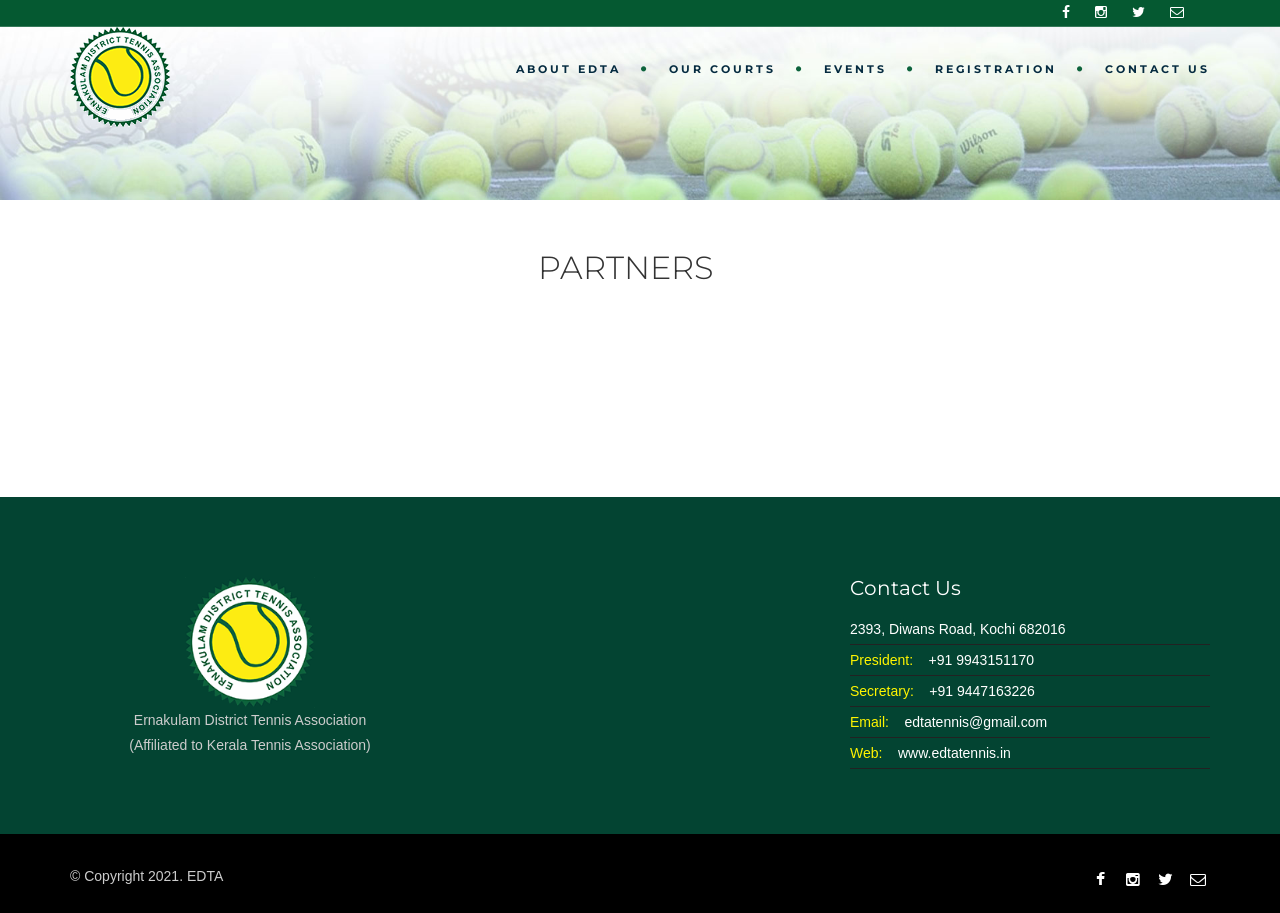
<file: public/partners.html>
<!DOCTYPE html>
<html lang="en">
<head>


    <meta charset="utf-8">
    <title>Ernakulam District Tennis Association</title>
    <meta name="viewport" content="width=device-width, initial-scale=1.0">
    <meta name="description" content="Ernakulam District Tennis Association">
    <meta name="keywords" content="Ernakulam District Tennis Association">
    <meta name="author" content="">

<link rel="apple-touch-icon" sizes="57x57" href="apple-icon-57x57.png">
<link rel="apple-touch-icon" sizes="60x60" href="apple-icon-60x60.png">
<link rel="apple-touch-icon" sizes="72x72" href="apple-icon-72x72.png">
<link rel="apple-touch-icon" sizes="76x76" href="apple-icon-76x76.png">
<link rel="apple-touch-icon" sizes="114x114" href="apple-icon-114x114.png">
<link rel="apple-touch-icon" sizes="120x120" href="apple-icon-120x120.png">
<link rel="apple-touch-icon" sizes="144x144" href="apple-icon-144x144.png">
<link rel="apple-touch-icon" sizes="152x152" href="apple-icon-152x152.png">
<link rel="apple-touch-icon" sizes="180x180" href="apple-icon-180x180.png">
<link rel="icon" type="image/png" sizes="192x192"  href="android-icon-192x192.png">
<link rel="icon" type="image/png" sizes="32x32" href="favicon-32x32.png">
<link rel="icon" type="image/png" sizes="96x96" href="favicon-96x96.png">
<link rel="icon" type="image/png" sizes="16x16" href="favicon-16x16.png">
<link rel="manifest" href="manifest.json">
<meta name="msapplication-TileColor" content="#ffffff">
<meta name="msapplication-TileImage" content="ms-icon-144x144.png">
<meta name="theme-color" content="#ffffff">

    <!-- CSS Files
    ================================================== -->
    <link rel="stylesheet" href="css/bootstrap.css" type="text/css">
    <link rel="stylesheet" href="css/jpreloader.css" type="text/css">
    <link rel="stylesheet" href="css/animate.css" type="text/css">
    <link rel="stylesheet" href="css/plugin.css" type="text/css">
    <link rel="stylesheet" href="css/owl.carousel.css" type="text/css">
    <link rel="stylesheet" href="css/owl.theme.css" type="text/css">
    <link rel="stylesheet" href="css/owl.transitions.css" type="text/css">
    <link rel="stylesheet" href="css/style.css" type="text/css">
    
    <!-- custom background -->
    <link rel="stylesheet" href="css/bg.css" type="text/css">

    <!-- color scheme -->
    <link rel="stylesheet" href="css/color.css" type="text/css" id="colors">

    <!-- revolution slider -->
    <link rel="stylesheet" href="rs-plugin/css/settings.css" type="text/css">
    <link rel="stylesheet" href="css/rev-settings.css" type="text/css">

    <!-- load fonts -->
    <link rel="stylesheet" href="fonts/font-awesome/css/font-awesome.css" type="text/css">
    <link rel="stylesheet" href="fonts/elegant_font/HTML_CSS/style.css" type="text/css">
    <link rel="stylesheet" href="fonts/elegant_font/HTML_CSS/lte-ie7.js" type="text/css">
</head>
<body class="page-services">

    <div id="wrapper">
        <!-- header begin -->
        <header class="transparent">
            <div class="info" data-bgcolor="#055931">
                <div class="container">
                    <div class="row">
                        <div class="col-md-12">

                            <!-- social icons -->
                            <div class="col social">
                                <a href="https://www.facebook.com/edtatennis" target=_blank><i class="fa fa-facebook"></i></a>
                                <a href="https://www.instagram.com/edtatennis" target=_blank><i class="fa fa-instagram"></i></a>
                                <a href="https://www.twitter.com/edtatennis" target=_blank><i class="fa fa-twitter"></i></a>
                                <a href="mailto:edtatennis@gmail.com"><i class="fa fa-envelope-o"></i></a>
                            </div>
                            <!-- social icons close -->
                        </div>
                    </div>
                </div>
            </div>
			
            <div class="container">
                <div class="row">
                    <div class="col-md-12">
                        <!-- logo begin -->
                        <div id="logo">
                            <a href="index.html">
                                <img class="logo" src="images/logo.png" alt="">
                            </a>
                        </div>
                        <!-- logo close -->

                        <!-- small button begin -->
                        <span id="menu-btn"></span>
                        <!-- small button close -->
                        
						<!-- mainmenu begin -->
                        <nav>
                            <ul id="mainmenu">

                                <li><a href="officials.html"><font color=#052b40><b>ABOUT EDTA</b></font></a>
                                    <ul>
                                        <li><a href="officials.html">• Executive Committee</a></li>
                                        <li><a href="mission.html">• Vision Statement</a></li>
                                        <li><a href="history.html">• History</a></li>
                                        <li><a href="partners.html">• Partners</a></li>
                                        <li><a href="rules.html">• Rules & Regulations</a></li>
                                    </ul>
								</li>

								
                                <li><a href="courts.html"><font color=#052b40><b>Our Courts</b></font></a></li>
								
                                <li><a href="events.html"><font color=#052b40><b>Events</b></font></a>
                                    <ul>
										<li><a href="upcoming-events.html">• Upcoming Events</a></li>
                                        <li><a href="events.html">• Past Events</a></li>
                                        
                                    </ul>
								</li>
			
                                <li><a href="https://docs.google.com/forms/d/e/1FAIpQLSeSFqS9yF4T8-zA3k7j7X1ML-n0stC9XKpHYcQX6gLYynUH3g/viewform" target=_blank><font color=#052b40><b>Registration</b></font></a><li>
								
                                <li><a href="contact.html"><font color=#052b40><b>CONTACT US</b></font></a></li>
										
                            </ul>
                        </nav>               

                    </div>
                    <!-- mainmenu close -->

                </div>
            </div>
        </header>
        <!-- header close -->

        <!-- subheader -->
        <section id="subheader" data-speed="8" data-type="background">
            <div class="container">
                <div class="row">
                    <div class="col-md-12">
                        <h1></h1>
    <div class="text-right"><br><br></div>
                    </div>
                </div>
            </div>
        </section>
        <!-- subheader close -->

        <!-- content begin -->
 		<section id="section-no-bg">
                <div class="container">
                    <div class="row table">

						
                        <div class="col-md-12 table-cell wow fadeInUp">
                            
				<H1>PARTNERS</H1>			
<BR><BR>
                    
<BR><BR>

							
							
              
                        </div>
 						<div class="col-md-6 table-cell">
                      		                   
                        <div class="clearfix"></div>
                    </div>
                </div>
            </section>
			
			
        <!-- footer begin -->
         <footer>
            <div class="container">
                <div class="row">
                    <div class="col-md-4">
                       <center> <img src="images/logo_footer.png"  width=130 alt=""><br>
                  
Ernakulam District Tennis Association<BR>
(Affiliated to Kerala Tennis Association)
                    </div>

                    <div class="col-md-4">
            
                    </div>

                    <div class="col-md-4">
                        <h3>Contact Us</h3>
                        <div class="widget widget-address">
                            <address>
                                <span><font color=#ffffff>2393, Diwans Road, Kochi 682016</font></span>
                                <span><font color=#fff500>President:</font><font color=#ffffff>&nbsp&nbsp&nbsp&nbsp+91 9943151170</font></span>
                                <span><font color=#fff500>Secretary:</font><font color=#ffffff>&nbsp&nbsp&nbsp&nbsp+91 9447163226</font></span>
                                <span><font color=#fff500>Email:</font>&nbsp&nbsp&nbsp&nbsp<a href="mailto:edtatennis@gmail.com"><font color=#ffffff>edtatennis@gmail.com</font></a></span>
                                <span><font color=#fff500>Web:</font>&nbsp&nbsp&nbsp&nbsp<a href="http://www.edtatennis.in"><font color=#ffffff>www.edtatennis.in</font></a></span>
                            </address>
                        </div>
                    </div>
                </div>
            </div>

            <div class="subfooter">
                <div class="container">
                    <div class="row">
                        <div class="col-md-6">
                            &copy; Copyright 2021. EDTA</span>                     
                        </div>
                        <div class="col-md-6 text-right">
                            <div class="social-icons">
                                <a href="https://www.facebook.com/edtatennis" target=_blank><i class="fa fa-facebook"></i></a>
                                <a href="https://www.instagram.com/edtatennis" target=_blank><i class="fa fa-instagram"></i></a>
                                <a href="https://www.twitter.com/edtatennis" target=_blank><i class="fa fa-twitter"></i></a>
                                <a href="mailto:edtatennis@gmail.com"><i class="fa fa-envelope-o"></i></a>
                            </div>
                        </div>
                    </div>
                </div>                             
            </div>
            <a href="#" id="back-to-top"></a>
        </footer>
        <!-- footer close -->
    </div>



    <!-- Javascript Files
    ================================================== -->
    <script src="js/jquery.min.js"></script>
    <script src="js/jpreLoader.js"></script>
    <script src="js/bootstrap.min.js"></script>
    <script src="js/jquery.isotope.min.js"></script>
    <script src="js/easing.js"></script>
    <script src="js/jquery.flexslider-min.js"></script>
    <script src="js/jquery.scrollto.js"></script>
    <script src="js/owl.carousel.js"></script>
    <script src="js/jquery.countTo.js"></script>
    <script src="js/classie.js"></script>
    <script src="js/video.resize.js"></script>
    <script src="js/validation.js"></script>
    <script src="js/wow.min.js"></script>
    <script src="js/jquery.magnific-popup.min.js"></script>
    <script src="js/enquire.min.js"></script>
    <script src="js/designesia.js"></script>

    <!-- SLIDER REVOLUTION SCRIPTS  -->
    <script type="text/javascript" src="rs-plugin/js/jquery.themepunch.plugins.min.js"></script>
    <script type="text/javascript" src="rs-plugin/js/jquery.themepunch.revolution.min.js"></script>



</body>
</html>
</file>
<file: public/fonts/et-line-font/style.css>
@font-face {
	font-family: 'et-line';
	src:url('fonts/et-line.eot');
	src:url('fonts/et-line.eot?#iefix') format('embedded-opentype'),
		url('fonts/et-line.woff') format('woff'),
		url('fonts/et-line.ttf') format('truetype'),
		url('fonts/et-line.svg#et-line') format('svg');
	font-weight: normal;
	font-style: normal;
}

/* Use the following CSS code if you want to use data attributes for inserting your icons */
[data-icon]:before {
	font-family: 'et-line';
	content: attr(data-icon);
	speak: none;
	font-weight: normal;
	font-variant: normal;
	text-transform: none;
	line-height: 1;
	-webkit-font-smoothing: antialiased;
	-moz-osx-font-smoothing: grayscale;
	display:inline-block;
}

/* Use the following CSS code if you want to have a class per icon */
/*
Instead of a list of all class selectors,
you can use the generic selector below, but it's slower:
[class*="icon-"] {
*/
.icon-mobile, .icon-laptop, .icon-desktop, .icon-tablet, .icon-phone, .icon-document, .icon-documents, .icon-search, .icon-clipboard, .icon-newspaper, .icon-notebook, .icon-book-open, .icon-browser, .icon-calendar, .icon-presentation, .icon-picture, .icon-pictures, .icon-video, .icon-camera, .icon-printer, .icon-toolbox, .icon-briefcase, .icon-wallet, .icon-gift, .icon-bargraph, .icon-grid, .icon-expand, .icon-focus, .icon-edit, .icon-adjustments, .icon-ribbon, .icon-hourglass, .icon-lock, .icon-megaphone, .icon-shield, .icon-trophy, .icon-flag, .icon-map, .icon-puzzle, .icon-basket, .icon-envelope, .icon-streetsign, .icon-telescope, .icon-gears, .icon-key, .icon-paperclip, .icon-attachment, .icon-pricetags, .icon-lightbulb, .icon-layers, .icon-pencil, .icon-tools, .icon-tools-2, .icon-scissors, .icon-paintbrush, .icon-magnifying-glass, .icon-circle-compass, .icon-linegraph, .icon-mic, .icon-strategy, .icon-beaker, .icon-caution, .icon-recycle, .icon-anchor, .icon-profile-male, .icon-profile-female, .icon-bike, .icon-wine, .icon-hotairballoon, .icon-globe, .icon-genius, .icon-map-pin, .icon-dial, .icon-chat, .icon-heart, .icon-cloud, .icon-upload, .icon-download, .icon-target, .icon-hazardous, .icon-piechart, .icon-speedometer, .icon-global, .icon-compass, .icon-lifesaver, .icon-clock, .icon-aperture, .icon-quote, .icon-scope, .icon-alarmclock, .icon-refresh, .icon-happy, .icon-sad, .icon-facebook, .icon-twitter, .icon-googleplus, .icon-rss, .icon-tumblr, .icon-linkedin, .icon-dribbble {
	font-family: 'et-line';
	speak: none;
	font-style: normal;
	font-weight: normal;
	font-variant: normal;
	text-transform: none;
	line-height: 1;
	-webkit-font-smoothing: antialiased;
	-moz-osx-font-smoothing: grayscale;
	display:inline-block;
}
.icon-mobile:before {
	content: "\e000";
}
.icon-laptop:before {
	content: "\e001";
}
.icon-desktop:before {
	content: "\e002";
}
.icon-tablet:before {
	content: "\e003";
}
.icon-phone:before {
	content: "\e004";
}
.icon-document:before {
	content: "\e005";
}
.icon-documents:before {
	content: "\e006";
}
.icon-search:before {
	content: "\e007";
}
.icon-clipboard:before {
	content: "\e008";
}
.icon-newspaper:before {
	content: "\e009";
}
.icon-notebook:before {
	content: "\e00a";
}
.icon-book-open:before {
	content: "\e00b";
}
.icon-browser:before {
	content: "\e00c";
}
.icon-calendar:before {
	content: "\e00d";
}
.icon-presentation:before {
	content: "\e00e";
}
.icon-picture:before {
	content: "\e00f";
}
.icon-pictures:before {
	content: "\e010";
}
.icon-video:before {
	content: "\e011";
}
.icon-camera:before {
	content: "\e012";
}
.icon-printer:before {
	content: "\e013";
}
.icon-toolbox:before {
	content: "\e014";
}
.icon-briefcase:before {
	content: "\e015";
}
.icon-wallet:before {
	content: "\e016";
}
.icon-gift:before {
	content: "\e017";
}
.icon-bargraph:before {
	content: "\e018";
}
.icon-grid:before {
	content: "\e019";
}
.icon-expand:before {
	content: "\e01a";
}
.icon-focus:before {
	content: "\e01b";
}
.icon-edit:before {
	content: "\e01c";
}
.icon-adjustments:before {
	content: "\e01d";
}
.icon-ribbon:before {
	content: "\e01e";
}
.icon-hourglass:before {
	content: "\e01f";
}
.icon-lock:before {
	content: "\e020";
}
.icon-megaphone:before {
	content: "\e021";
}
.icon-shield:before {
	content: "\e022";
}
.icon-trophy:before {
	content: "\e023";
}
.icon-flag:before {
	content: "\e024";
}
.icon-map:before {
	content: "\e025";
}
.icon-puzzle:before {
	content: "\e026";
}
.icon-basket:before {
	content: "\e027";
}
.icon-envelope:before {
	content: "\e028";
}
.icon-streetsign:before {
	content: "\e029";
}
.icon-telescope:before {
	content: "\e02a";
}
.icon-gears:before {
	content: "\e02b";
}
.icon-key:before {
	content: "\e02c";
}
.icon-paperclip:before {
	content: "\e02d";
}
.icon-attachment:before {
	content: "\e02e";
}
.icon-pricetags:before {
	content: "\e02f";
}
.icon-lightbulb:before {
	content: "\e030";
}
.icon-layers:before {
	content: "\e031";
}
.icon-pencil:before {
	content: "\e032";
}
.icon-tools:before {
	content: "\e033";
}
.icon-tools-2:before {
	content: "\e034";
}
.icon-scissors:before {
	content: "\e035";
}
.icon-paintbrush:before {
	content: "\e036";
}
.icon-magnifying-glass:before {
	content: "\e037";
}
.icon-circle-compass:before {
	content: "\e038";
}
.icon-linegraph:before {
	content: "\e039";
}
.icon-mic:before {
	content: "\e03a";
}
.icon-strategy:before {
	content: "\e03b";
}
.icon-beaker:before {
	content: "\e03c";
}
.icon-caution:before {
	content: "\e03d";
}
.icon-recycle:before {
	content: "\e03e";
}
.icon-anchor:before {
	content: "\e03f";
}
.icon-profile-male:before {
	content: "\e040";
}
.icon-profile-female:before {
	content: "\e041";
}
.icon-bike:before {
	content: "\e042";
}
.icon-wine:before {
	content: "\e043";
}
.icon-hotairballoon:before {
	content: "\e044";
}
.icon-globe:before {
	content: "\e045";
}
.icon-genius:before {
	content: "\e046";
}
.icon-map-pin:before {
	content: "\e047";
}
.icon-dial:before {
	content: "\e048";
}
.icon-chat:before {
	content: "\e049";
}
.icon-heart:before {
	content: "\e04a";
}
.icon-cloud:before {
	content: "\e04b";
}
.icon-upload:before {
	content: "\e04c";
}
.icon-download:before {
	content: "\e04d";
}
.icon-target:before {
	content: "\e04e";
}
.icon-hazardous:before {
	content: "\e04f";
}
.icon-piechart:before {
	content: "\e050";
}
.icon-speedometer:before {
	content: "\e051";
}
.icon-global:before {
	content: "\e052";
}
.icon-compass:before {
	content: "\e053";
}
.icon-lifesaver:before {
	content: "\e054";
}
.icon-clock:before {
	content: "\e055";
}
.icon-aperture:before {
	content: "\e056";
}
.icon-quote:before {
	content: "\e057";
}
.icon-scope:before {
	content: "\e058";
}
.icon-alarmclock:before {
	content: "\e059";
}
.icon-refresh:before {
	content: "\e05a";
}
.icon-happy:before {
	content: "\e05b";
}
.icon-sad:before {
	content: "\e05c";
}
.icon-facebook:before {
	content: "\e05d";
}
.icon-twitter:before {
	content: "\e05e";
}
.icon-googleplus:before {
	content: "\e05f";
}
.icon-rss:before {
	content: "\e060";
}
.icon-tumblr:before {
	content: "\e061";
}
.icon-linkedin:before {
	content: "\e062";
}
.icon-dribbble:before {
	content: "\e063";
}
</file>
<file: public/fonts/elegant_font/HTML_CSS/style.css>
@font-face {
	font-family: 'ElegantIcons';
	src:url('fonts/ElegantIcons.eot');
	src:url('fonts/ElegantIcons.eot?#iefix') format('embedded-opentype'),
		url('fonts/ElegantIcons.woff') format('woff'),
		url('fonts/ElegantIcons.ttf') format('truetype'),
		url('fonts/ElegantIcons.svg#ElegantIcons') format('svg');
	font-weight: normal;
	font-style: normal;
}

/* Use the following CSS code if you want to use data attributes for inserting your icons */
[data-icon]:before {
	font-family: 'ElegantIcons';
	content: attr(data-icon);
	speak: none;
	font-weight: normal;
	font-variant: normal;
	text-transform: none;
	line-height: 1;
	-webkit-font-smoothing: antialiased;
	-moz-osx-font-smoothing: grayscale;
}

/* Use the following CSS code if you want to have a class per icon */
/*
Instead of a list of all class selectors,
you can use the generic selector below, but it's slower:
[class*="your-class-prefix"] {
*/
.arrow_up, .arrow_down, .arrow_left, .arrow_right, .arrow_left-up, .arrow_right-up, .arrow_right-down, .arrow_left-down, .arrow-up-down, .arrow_up-down_alt, .arrow_left-right_alt, .arrow_left-right, .arrow_expand_alt2, .arrow_expand_alt, .arrow_condense, .arrow_expand, .arrow_move, .arrow_carrot-up, .arrow_carrot-down, .arrow_carrot-left, .arrow_carrot-right, .arrow_carrot-2up, .arrow_carrot-2down, .arrow_carrot-2left, .arrow_carrot-2right, .arrow_carrot-up_alt2, .arrow_carrot-down_alt2, .arrow_carrot-left_alt2, .arrow_carrot-right_alt2, .arrow_carrot-2up_alt2, .arrow_carrot-2down_alt2, .arrow_carrot-2left_alt2, .arrow_carrot-2right_alt2, .arrow_triangle-up, .arrow_triangle-down, .arrow_triangle-left, .arrow_triangle-right, .arrow_triangle-up_alt2, .arrow_triangle-down_alt2, .arrow_triangle-left_alt2, .arrow_triangle-right_alt2, .arrow_back, .icon_minus-06, .icon_plus, .icon_close, .icon_check, .icon_minus_alt2, .icon_plus_alt2, .icon_close_alt2, .icon_check_alt2, .icon_zoom-out_alt, .icon_zoom-in_alt, .icon_search, .icon_box-empty, .icon_box-selected, .icon_minus-box, .icon_plus-box, .icon_box-checked, .icon_circle-empty, .icon_circle-slelected, .icon_stop_alt2, .icon_stop, .icon_pause_alt2, .icon_pause, .icon_menu, .icon_menu-square_alt2, .icon_menu-circle_alt2, .icon_ul, .icon_ol, .icon_adjust-horiz, .icon_adjust-vert, .icon_document_alt, .icon_documents_alt, .icon_pencil, .icon_pencil-edit_alt, .icon_pencil-edit, .icon_folder-alt, .icon_folder-open_alt, .icon_folder-add_alt, .icon_info_alt, .icon_error-oct_alt, .icon_error-circle_alt, .icon_error-triangle_alt, .icon_question_alt2, .icon_question, .icon_comment_alt, .icon_chat_alt, .icon_vol-mute_alt, .icon_volume-low_alt, .icon_volume-high_alt, .icon_quotations, .icon_quotations_alt2, .icon_clock_alt, .icon_lock_alt, .icon_lock-open_alt, .icon_key_alt, .icon_cloud_alt, .icon_cloud-upload_alt, .icon_cloud-download_alt, .icon_image, .icon_images, .icon_lightbulb_alt, .icon_gift_alt, .icon_house_alt, .icon_genius, .icon_mobile, .icon_tablet, .icon_laptop, .icon_desktop, .icon_camera_alt, .icon_mail_alt, .icon_cone_alt, .icon_ribbon_alt, .icon_bag_alt, .icon_creditcard, .icon_cart_alt, .icon_paperclip, .icon_tag_alt, .icon_tags_alt, .icon_trash_alt, .icon_cursor_alt, .icon_mic_alt, .icon_compass_alt, .icon_pin_alt, .icon_pushpin_alt, .icon_map_alt, .icon_drawer_alt, .icon_toolbox_alt, .icon_book_alt, .icon_calendar, .icon_film, .icon_table, .icon_contacts_alt, .icon_headphones, .icon_lifesaver, .icon_piechart, .icon_refresh, .icon_link_alt, .icon_link, .icon_loading, .icon_blocked, .icon_archive_alt, .icon_heart_alt, .icon_star_alt, .icon_star-half_alt, .icon_star, .icon_star-half, .icon_tools, .icon_tool, .icon_cog, .icon_cogs, .arrow_up_alt, .arrow_down_alt, .arrow_left_alt, .arrow_right_alt, .arrow_left-up_alt, .arrow_right-up_alt, .arrow_right-down_alt, .arrow_left-down_alt, .arrow_condense_alt, .arrow_expand_alt3, .arrow_carrot_up_alt, .arrow_carrot-down_alt, .arrow_carrot-left_alt, .arrow_carrot-right_alt, .arrow_carrot-2up_alt, .arrow_carrot-2dwnn_alt, .arrow_carrot-2left_alt, .arrow_carrot-2right_alt, .arrow_triangle-up_alt, .arrow_triangle-down_alt, .arrow_triangle-left_alt, .arrow_triangle-right_alt, .icon_minus_alt, .icon_plus_alt, .icon_close_alt, .icon_check_alt, .icon_zoom-out, .icon_zoom-in, .icon_stop_alt, .icon_menu-square_alt, .icon_menu-circle_alt, .icon_document, .icon_documents, .icon_pencil_alt, .icon_folder, .icon_folder-open, .icon_folder-add, .icon_folder_upload, .icon_folder_download, .icon_info, .icon_error-circle, .icon_error-oct, .icon_error-triangle, .icon_question_alt, .icon_comment, .icon_chat, .icon_vol-mute, .icon_volume-low, .icon_volume-high, .icon_quotations_alt, .icon_clock, .icon_lock, .icon_lock-open, .icon_key, .icon_cloud, .icon_cloud-upload, .icon_cloud-download, .icon_lightbulb, .icon_gift, .icon_house, .icon_camera, .icon_mail, .icon_cone, .icon_ribbon, .icon_bag, .icon_cart, .icon_tag, .icon_tags, .icon_trash, .icon_cursor, .icon_mic, .icon_compass, .icon_pin, .icon_pushpin, .icon_map, .icon_drawer, .icon_toolbox, .icon_book, .icon_contacts, .icon_archive, .icon_heart, .icon_profile, .icon_group, .icon_grid-2x2, .icon_grid-3x3, .icon_music, .icon_pause_alt, .icon_phone, .icon_upload, .icon_download, .social_facebook, .social_twitter, .social_pinterest, .social_googleplus, .social_tumblr, .social_tumbleupon, .social_wordpress, .social_instagram, .social_dribbble, .social_vimeo, .social_linkedin, .social_rss, .social_deviantart, .social_share, .social_myspace, .social_skype, .social_youtube, .social_picassa, .social_googledrive, .social_flickr, .social_blogger, .social_spotify, .social_delicious, .social_facebook_circle, .social_twitter_circle, .social_pinterest_circle, .social_googleplus_circle, .social_tumblr_circle, .social_stumbleupon_circle, .social_wordpress_circle, .social_instagram_circle, .social_dribbble_circle, .social_vimeo_circle, .social_linkedin_circle, .social_rss_circle, .social_deviantart_circle, .social_share_circle, .social_myspace_circle, .social_skype_circle, .social_youtube_circle, .social_picassa_circle, .social_googledrive_alt2, .social_flickr_circle, .social_blogger_circle, .social_spotify_circle, .social_delicious_circle, .social_facebook_square, .social_twitter_square, .social_pinterest_square, .social_googleplus_square, .social_tumblr_square, .social_stumbleupon_square, .social_wordpress_square, .social_instagram_square, .social_dribbble_square, .social_vimeo_square, .social_linkedin_square, .social_rss_square, .social_deviantart_square, .social_share_square, .social_myspace_square, .social_skype_square, .social_youtube_square, .social_picassa_square, .social_googledrive_square, .social_flickr_square, .social_blogger_square, .social_spotify_square, .social_delicious_square, .icon_printer, .icon_calulator, .icon_building, .icon_floppy, .icon_drive, .icon_search-2, .icon_id, .icon_id-2, .icon_puzzle, .icon_like, .icon_dislike, .icon_mug, .icon_currency, .icon_wallet, .icon_pens, .icon_easel, .icon_flowchart, .icon_datareport, .icon_briefcase, .icon_shield, .icon_percent, .icon_globe, .icon_globe-2, .icon_target, .icon_hourglass, .icon_balance, .icon_rook, .icon_printer-alt, .icon_calculator_alt, .icon_building_alt, .icon_floppy_alt, .icon_drive_alt, .icon_search_alt, .icon_id_alt, .icon_id-2_alt, .icon_puzzle_alt, .icon_like_alt, .icon_dislike_alt, .icon_mug_alt, .icon_currency_alt, .icon_wallet_alt, .icon_pens_alt, .icon_easel_alt, .icon_flowchart_alt, .icon_datareport_alt, .icon_briefcase_alt, .icon_shield_alt, .icon_percent_alt, .icon_globe_alt, .icon_clipboard {
	font-family: 'ElegantIcons';
	speak: none;
	font-style: normal;
	font-weight: normal;
	font-variant: normal;
	text-transform: none;
	line-height: 1;
	-webkit-font-smoothing: antialiased;
}
.arrow_up:before {
	content: "\21";
}
.arrow_down:before {
	content: "\22";
}
.arrow_left:before {
	content: "\23";
}
.arrow_right:before {
	content: "\24";
}
.arrow_left-up:before {
	content: "\25";
}
.arrow_right-up:before {
	content: "\26";
}
.arrow_right-down:before {
	content: "\27";
}
.arrow_left-down:before {
	content: "\28";
}
.arrow-up-down:before {
	content: "\29";
}
.arrow_up-down_alt:before {
	content: "\2a";
}
.arrow_left-right_alt:before {
	content: "\2b";
}
.arrow_left-right:before {
	content: "\2c";
}
.arrow_expand_alt2:before {
	content: "\2d";
}
.arrow_expand_alt:before {
	content: "\2e";
}
.arrow_condense:before {
	content: "\2f";
}
.arrow_expand:before {
	content: "\30";
}
.arrow_move:before {
	content: "\31";
}
.arrow_carrot-up:before {
	content: "\32";
}
.arrow_carrot-down:before {
	content: "\33";
}
.arrow_carrot-left:before {
	content: "\34";
}
.arrow_carrot-right:before {
	content: "\35";
}
.arrow_carrot-2up:before {
	content: "\36";
}
.arrow_carrot-2down:before {
	content: "\37";
}
.arrow_carrot-2left:before {
	content: "\38";
}
.arrow_carrot-2right:before {
	content: "\39";
}
.arrow_carrot-up_alt2:before {
	content: "\3a";
}
.arrow_carrot-down_alt2:before {
	content: "\3b";
}
.arrow_carrot-left_alt2:before {
	content: "\3c";
}
.arrow_carrot-right_alt2:before {
	content: "\3d";
}
.arrow_carrot-2up_alt2:before {
	content: "\3e";
}
.arrow_carrot-2down_alt2:before {
	content: "\3f";
}
.arrow_carrot-2left_alt2:before {
	content: "\40";
}
.arrow_carrot-2right_alt2:before {
	content: "\41";
}
.arrow_triangle-up:before {
	content: "\42";
}
.arrow_triangle-down:before {
	content: "\43";
}
.arrow_triangle-left:before {
	content: "\44";
}
.arrow_triangle-right:before {
	content: "\45";
}
.arrow_triangle-up_alt2:before {
	content: "\46";
}
.arrow_triangle-down_alt2:before {
	content: "\47";
}
.arrow_triangle-left_alt2:before {
	content: "\48";
}
.arrow_triangle-right_alt2:before {
	content: "\49";
}
.arrow_back:before {
	content: "\4a";
}
.icon_minus-06:before {
	content: "\4b";
}
.icon_plus:before {
	content: "\4c";
}
.icon_close:before {
	content: "\4d";
}
.icon_check:before {
	content: "\4e";
}
.icon_minus_alt2:before {
	content: "\4f";
}
.icon_plus_alt2:before {
	content: "\50";
}
.icon_close_alt2:before {
	content: "\51";
}
.icon_check_alt2:before {
	content: "\52";
}
.icon_zoom-out_alt:before {
	content: "\53";
}
.icon_zoom-in_alt:before {
	content: "\54";
}
.icon_search:before {
	content: "\55";
}
.icon_box-empty:before {
	content: "\56";
}
.icon_box-selected:before {
	content: "\57";
}
.icon_minus-box:before {
	content: "\58";
}
.icon_plus-box:before {
	content: "\59";
}
.icon_box-checked:before {
	content: "\5a";
}
.icon_circle-empty:before {
	content: "\5b";
}
.icon_circle-slelected:before {
	content: "\5c";
}
.icon_stop_alt2:before {
	content: "\5d";
}
.icon_stop:before {
	content: "\5e";
}
.icon_pause_alt2:before {
	content: "\5f";
}
.icon_pause:before {
	content: "\60";
}
.icon_menu:before {
	content: "\61";
}
.icon_menu-square_alt2:before {
	content: "\62";
}
.icon_menu-circle_alt2:before {
	content: "\63";
}
.icon_ul:before {
	content: "\64";
}
.icon_ol:before {
	content: "\65";
}
.icon_adjust-horiz:before {
	content: "\66";
}
.icon_adjust-vert:before {
	content: "\67";
}
.icon_document_alt:before {
	content: "\68";
}
.icon_documents_alt:before {
	content: "\69";
}
.icon_pencil:before {
	content: "\6a";
}
.icon_pencil-edit_alt:before {
	content: "\6b";
}
.icon_pencil-edit:before {
	content: "\6c";
}
.icon_folder-alt:before {
	content: "\6d";
}
.icon_folder-open_alt:before {
	content: "\6e";
}
.icon_folder-add_alt:before {
	content: "\6f";
}
.icon_info_alt:before {
	content: "\70";
}
.icon_error-oct_alt:before {
	content: "\71";
}
.icon_error-circle_alt:before {
	content: "\72";
}
.icon_error-triangle_alt:before {
	content: "\73";
}
.icon_question_alt2:before {
	content: "\74";
}
.icon_question:before {
	content: "\75";
}
.icon_comment_alt:before {
	content: "\76";
}
.icon_chat_alt:before {
	content: "\77";
}
.icon_vol-mute_alt:before {
	content: "\78";
}
.icon_volume-low_alt:before {
	content: "\79";
}
.icon_volume-high_alt:before {
	content: "\7a";
}
.icon_quotations:before {
	content: "\7b";
}
.icon_quotations_alt2:before {
	content: "\7c";
}
.icon_clock_alt:before {
	content: "\7d";
}
.icon_lock_alt:before {
	content: "\7e";
}
.icon_lock-open_alt:before {
	content: "\e000";
}
.icon_key_alt:before {
	content: "\e001";
}
.icon_cloud_alt:before {
	content: "\e002";
}
.icon_cloud-upload_alt:before {
	content: "\e003";
}
.icon_cloud-download_alt:before {
	content: "\e004";
}
.icon_image:before {
	content: "\e005";
}
.icon_images:before {
	content: "\e006";
}
.icon_lightbulb_alt:before {
	content: "\e007";
}
.icon_gift_alt:before {
	content: "\e008";
}
.icon_house_alt:before {
	content: "\e009";
}
.icon_genius:before {
	content: "\e00a";
}
.icon_mobile:before {
	content: "\e00b";
}
.icon_tablet:before {
	content: "\e00c";
}
.icon_laptop:before {
	content: "\e00d";
}
.icon_desktop:before {
	content: "\e00e";
}
.icon_camera_alt:before {
	content: "\e00f";
}
.icon_mail_alt:before {
	content: "\e010";
}
.icon_cone_alt:before {
	content: "\e011";
}
.icon_ribbon_alt:before {
	content: "\e012";
}
.icon_bag_alt:before {
	content: "\e013";
}
.icon_creditcard:before {
	content: "\e014";
}
.icon_cart_alt:before {
	content: "\e015";
}
.icon_paperclip:before {
	content: "\e016";
}
.icon_tag_alt:before {
	content: "\e017";
}
.icon_tags_alt:before {
	content: "\e018";
}
.icon_trash_alt:before {
	content: "\e019";
}
.icon_cursor_alt:before {
	content: "\e01a";
}
.icon_mic_alt:before {
	content: "\e01b";
}
.icon_compass_alt:before {
	content: "\e01c";
}
.icon_pin_alt:before {
	content: "\e01d";
}
.icon_pushpin_alt:before {
	content: "\e01e";
}
.icon_map_alt:before {
	content: "\e01f";
}
.icon_drawer_alt:before {
	content: "\e020";
}
.icon_toolbox_alt:before {
	content: "\e021";
}
.icon_book_alt:before {
	content: "\e022";
}
.icon_calendar:before {
	content: "\e023";
}
.icon_film:before {
	content: "\e024";
}
.icon_table:before {
	content: "\e025";
}
.icon_contacts_alt:before {
	content: "\e026";
}
.icon_headphones:before {
	content: "\e027";
}
.icon_lifesaver:before {
	content: "\e028";
}
.icon_piechart:before {
	content: "\e029";
}
.icon_refresh:before {
	content: "\e02a";
}
.icon_link_alt:before {
	content: "\e02b";
}
.icon_link:before {
	content: "\e02c";
}
.icon_loading:before {
	content: "\e02d";
}
.icon_blocked:before {
	content: "\e02e";
}
.icon_archive_alt:before {
	content: "\e02f";
}
.icon_heart_alt:before {
	content: "\e030";
}
.icon_star_alt:before {
	content: "\e031";
}
.icon_star-half_alt:before {
	content: "\e032";
}
.icon_star:before {
	content: "\e033";
}
.icon_star-half:before {
	content: "\e034";
}
.icon_tools:before {
	content: "\e035";
}
.icon_tool:before {
	content: "\e036";
}
.icon_cog:before {
	content: "\e037";
}
.icon_cogs:before {
	content: "\e038";
}
.arrow_up_alt:before {
	content: "\e039";
}
.arrow_down_alt:before {
	content: "\e03a";
}
.arrow_left_alt:before {
	content: "\e03b";
}
.arrow_right_alt:before {
	content: "\e03c";
}
.arrow_left-up_alt:before {
	content: "\e03d";
}
.arrow_right-up_alt:before {
	content: "\e03e";
}
.arrow_right-down_alt:before {
	content: "\e03f";
}
.arrow_left-down_alt:before {
	content: "\e040";
}
.arrow_condense_alt:before {
	content: "\e041";
}
.arrow_expand_alt3:before {
	content: "\e042";
}
.arrow_carrot_up_alt:before {
	content: "\e043";
}
.arrow_carrot-down_alt:before {
	content: "\e044";
}
.arrow_carrot-left_alt:before {
	content: "\e045";
}
.arrow_carrot-right_alt:before {
	content: "\e046";
}
.arrow_carrot-2up_alt:before {
	content: "\e047";
}
.arrow_carrot-2dwnn_alt:before {
	content: "\e048";
}
.arrow_carrot-2left_alt:before {
	content: "\e049";
}
.arrow_carrot-2right_alt:before {
	content: "\e04a";
}
.arrow_triangle-up_alt:before {
	content: "\e04b";
}
.arrow_triangle-down_alt:before {
	content: "\e04c";
}
.arrow_triangle-left_alt:before {
	content: "\e04d";
}
.arrow_triangle-right_alt:before {
	content: "\e04e";
}
.icon_minus_alt:before {
	content: "\e04f";
}
.icon_plus_alt:before {
	content: "\e050";
}
.icon_close_alt:before {
	content: "\e051";
}
.icon_check_alt:before {
	content: "\e052";
}
.icon_zoom-out:before {
	content: "\e053";
}
.icon_zoom-in:before {
	content: "\e054";
}
.icon_stop_alt:before {
	content: "\e055";
}
.icon_menu-square_alt:before {
	content: "\e056";
}
.icon_menu-circle_alt:before {
	content: "\e057";
}
.icon_document:before {
	content: "\e058";
}
.icon_documents:before {
	content: "\e059";
}
.icon_pencil_alt:before {
	content: "\e05a";
}
.icon_folder:before {
	content: "\e05b";
}
.icon_folder-open:before {
	content: "\e05c";
}
.icon_folder-add:before {
	content: "\e05d";
}
.icon_folder_upload:before {
	content: "\e05e";
}
.icon_folder_download:before {
	content: "\e05f";
}
.icon_info:before {
	content: "\e060";
}
.icon_error-circle:before {
	content: "\e061";
}
.icon_error-oct:before {
	content: "\e062";
}
.icon_error-triangle:before {
	content: "\e063";
}
.icon_question_alt:before {
	content: "\e064";
}
.icon_comment:before {
	content: "\e065";
}
.icon_chat:before {
	content: "\e066";
}
.icon_vol-mute:before {
	content: "\e067";
}
.icon_volume-low:before {
	content: "\e068";
}
.icon_volume-high:before {
	content: "\e069";
}
.icon_quotations_alt:before {
	content: "\e06a";
}
.icon_clock:before {
	content: "\e06b";
}
.icon_lock:before {
	content: "\e06c";
}
.icon_lock-open:before {
	content: "\e06d";
}
.icon_key:before {
	content: "\e06e";
}
.icon_cloud:before {
	content: "\e06f";
}
.icon_cloud-upload:before {
	content: "\e070";
}
.icon_cloud-download:before {
	content: "\e071";
}
.icon_lightbulb:before {
	content: "\e072";
}
.icon_gift:before {
	content: "\e073";
}
.icon_house:before {
	content: "\e074";
}
.icon_camera:before {
	content: "\e075";
}
.icon_mail:before {
	content: "\e076";
}
.icon_cone:before {
	content: "\e077";
}
.icon_ribbon:before {
	content: "\e078";
}
.icon_bag:before {
	content: "\e079";
}
.icon_cart:before {
	content: "\e07a";
}
.icon_tag:before {
	content: "\e07b";
}
.icon_tags:before {
	content: "\e07c";
}
.icon_trash:before {
	content: "\e07d";
}
.icon_cursor:before {
	content: "\e07e";
}
.icon_mic:before {
	content: "\e07f";
}
.icon_compass:before {
	content: "\e080";
}
.icon_pin:before {
	content: "\e081";
}
.icon_pushpin:before {
	content: "\e082";
}
.icon_map:before {
	content: "\e083";
}
.icon_drawer:before {
	content: "\e084";
}
.icon_toolbox:before {
	content: "\e085";
}
.icon_book:before {
	content: "\e086";
}
.icon_contacts:before {
	content: "\e087";
}
.icon_archive:before {
	content: "\e088";
}
.icon_heart:before {
	content: "\e089";
}
.icon_profile:before {
	content: "\e08a";
}
.icon_group:before {
	content: "\e08b";
}
.icon_grid-2x2:before {
	content: "\e08c";
}
.icon_grid-3x3:before {
	content: "\e08d";
}
.icon_music:before {
	content: "\e08e";
}
.icon_pause_alt:before {
	content: "\e08f";
}
.icon_phone:before {
	content: "\e090";
}
.icon_upload:before {
	content: "\e091";
}
.icon_download:before {
	content: "\e092";
}
.social_facebook:before {
	content: "\e093";
}
.social_twitter:before {
	content: "\e094";
}
.social_pinterest:before {
	content: "\e095";
}
.social_googleplus:before {
	content: "\e096";
}
.social_tumblr:before {
	content: "\e097";
}
.social_tumbleupon:before {
	content: "\e098";
}
.social_wordpress:before {
	content: "\e099";
}
.social_instagram:before {
	content: "\e09a";
}
.social_dribbble:before {
	content: "\e09b";
}
.social_vimeo:before {
	content: "\e09c";
}
.social_linkedin:before {
	content: "\e09d";
}
.social_rss:before {
	content: "\e09e";
}
.social_deviantart:before {
	content: "\e09f";
}
.social_share:before {
	content: "\e0a0";
}
.social_myspace:before {
	content: "\e0a1";
}
.social_skype:before {
	content: "\e0a2";
}
.social_youtube:before {
	content: "\e0a3";
}
.social_picassa:before {
	content: "\e0a4";
}
.social_googledrive:before {
	content: "\e0a5";
}
.social_flickr:before {
	content: "\e0a6";
}
.social_blogger:before {
	content: "\e0a7";
}
.social_spotify:before {
	content: "\e0a8";
}
.social_delicious:before {
	content: "\e0a9";
}
.social_facebook_circle:before {
	content: "\e0aa";
}
.social_twitter_circle:before {
	content: "\e0ab";
}
.social_pinterest_circle:before {
	content: "\e0ac";
}
.social_googleplus_circle:before {
	content: "\e0ad";
}
.social_tumblr_circle:before {
	content: "\e0ae";
}
.social_stumbleupon_circle:before {
	content: "\e0af";
}
.social_wordpress_circle:before {
	content: "\e0b0";
}
.social_instagram_circle:before {
	content: "\e0b1";
}
.social_dribbble_circle:before {
	content: "\e0b2";
}
.social_vimeo_circle:before {
	content: "\e0b3";
}
.social_linkedin_circle:before {
	content: "\e0b4";
}
.social_rss_circle:before {
	content: "\e0b5";
}
.social_deviantart_circle:before {
	content: "\e0b6";
}
.social_share_circle:before {
	content: "\e0b7";
}
.social_myspace_circle:before {
	content: "\e0b8";
}
.social_skype_circle:before {
	content: "\e0b9";
}
.social_youtube_circle:before {
	content: "\e0ba";
}
.social_picassa_circle:before {
	content: "\e0bb";
}
.social_googledrive_alt2:before {
	content: "\e0bc";
}
.social_flickr_circle:before {
	content: "\e0bd";
}
.social_blogger_circle:before {
	content: "\e0be";
}
.social_spotify_circle:before {
	content: "\e0bf";
}
.social_delicious_circle:before {
	content: "\e0c0";
}
.social_facebook_square:before {
	content: "\e0c1";
}
.social_twitter_square:before {
	content: "\e0c2";
}
.social_pinterest_square:before {
	content: "\e0c3";
}
.social_googleplus_square:before {
	content: "\e0c4";
}
.social_tumblr_square:before {
	content: "\e0c5";
}
.social_stumbleupon_square:before {
	content: "\e0c6";
}
.social_wordpress_square:before {
	content: "\e0c7";
}
.social_instagram_square:before {
	content: "\e0c8";
}
.social_dribbble_square:before {
	content: "\e0c9";
}
.social_vimeo_square:before {
	content: "\e0ca";
}
.social_linkedin_square:before {
	content: "\e0cb";
}
.social_rss_square:before {
	content: "\e0cc";
}
.social_deviantart_square:before {
	content: "\e0cd";
}
.social_share_square:before {
	content: "\e0ce";
}
.social_myspace_square:before {
	content: "\e0cf";
}
.social_skype_square:before {
	content: "\e0d0";
}
.social_youtube_square:before {
	content: "\e0d1";
}
.social_picassa_square:before {
	content: "\e0d2";
}
.social_googledrive_square:before {
	content: "\e0d3";
}
.social_flickr_square:before {
	content: "\e0d4";
}
.social_blogger_square:before {
	content: "\e0d5";
}
.social_spotify_square:before {
	content: "\e0d6";
}
.social_delicious_square:before {
	content: "\e0d7";
}
.icon_printer:before {
	content: "\e103";
}
.icon_calulator:before {
	content: "\e0ee";
}
.icon_building:before {
	content: "\e0ef";
}
.icon_floppy:before {
	content: "\e0e8";
}
.icon_drive:before {
	content: "\e0ea";
}
.icon_search-2:before {
	content: "\e101";
}
.icon_id:before {
	content: "\e107";
}
.icon_id-2:before {
	content: "\e108";
}
.icon_puzzle:before {
	content: "\e102";
}
.icon_like:before {
	content: "\e106";
}
.icon_dislike:before {
	content: "\e0eb";
}
.icon_mug:before {
	content: "\e105";
}
.icon_currency:before {
	content: "\e0ed";
}
.icon_wallet:before {
	content: "\e100";
}
.icon_pens:before {
	content: "\e104";
}
.icon_easel:before {
	content: "\e0e9";
}
.icon_flowchart:before {
	content: "\e109";
}
.icon_datareport:before {
	content: "\e0ec";
}
.icon_briefcase:before {
	content: "\e0fe";
}
.icon_shield:before {
	content: "\e0f6";
}
.icon_percent:before {
	content: "\e0fb";
}
.icon_globe:before {
	content: "\e0e2";
}
.icon_globe-2:before {
	content: "\e0e3";
}
.icon_target:before {
	content: "\e0f5";
}
.icon_hourglass:before {
	content: "\e0e1";
}
.icon_balance:before {
	content: "\e0ff";
}
.icon_rook:before {
	content: "\e0f8";
}
.icon_printer-alt:before {
	content: "\e0fa";
}
.icon_calculator_alt:before {
	content: "\e0e7";
}
.icon_building_alt:before {
	content: "\e0fd";
}
.icon_floppy_alt:before {
	content: "\e0e4";
}
.icon_drive_alt:before {
	content: "\e0e5";
}
.icon_search_alt:before {
	content: "\e0f7";
}
.icon_id_alt:before {
	content: "\e0e0";
}
.icon_id-2_alt:before {
	content: "\e0fc";
}
.icon_puzzle_alt:before {
	content: "\e0f9";
}
.icon_like_alt:before {
	content: "\e0dd";
}
.icon_dislike_alt:before {
	content: "\e0f1";
}
.icon_mug_alt:before {
	content: "\e0dc";
}
.icon_currency_alt:before {
	content: "\e0f3";
}
.icon_wallet_alt:before {
	content: "\e0d8";
}
.icon_pens_alt:before {
	content: "\e0db";
}
.icon_easel_alt:before {
	content: "\e0f0";
}
.icon_flowchart_alt:before {
	content: "\e0df";
}
.icon_datareport_alt:before {
	content: "\e0f2";
}
.icon_briefcase_alt:before {
	content: "\e0f4";
}
.icon_shield_alt:before {
	content: "\e0d9";
}
.icon_percent_alt:before {
	content: "\e0da";
}
.icon_globe_alt:before {
	content: "\e0de";
}
.icon_clipboard:before {
	content: "\e0e6";
}


	.glyph {
		float: left;
		text-align: center;
		padding: .75em;
		margin: .4em 1.5em .75em 0;
		width: 6em;
text-shadow: none;
	}
        .glyph_big {
        font-size: 128px;
        color: #59c5dc;
        float: left;
        margin-right: 20px;
        }

        .glyph div { padding-bottom: 10px;}

	.glyph input {
		font-family: consolas, monospace;
		font-size: 12px;
		width: 100%;
		text-align: center;
		border: 0;
		box-shadow: 0 0 0 1px #ccc;
		padding: .2em;
                -moz-border-radius: 5px;
                -webkit-border-radius: 5px;
	}
	.centered {
		margin-left: auto;
		margin-right: auto;
	}
	.glyph .fs1 {
		font-size: 2em;
	}
</file>
<file: public/css/jpreloader.css>
#jpreOverlay {
	background-color: #fbfbfb;
	position:absolute;
	width:100%;
	height:100%;
}
#jpreSlide{
	font-size:22px;
	color:#ccc;
	text-align:center;
	width:50%;
	height:30%;
}
#jpreLoader{
	width:400px;
	height:2px;
	background:#111;
	border-radius:25px;
	-moz-border-radius:25px;
	-webkit-border-radius:25px;
}

#jpreBar {
	background:#222;
	border-radius:25px;
	-moz-border-radius:25px;
	-webkit-border-radius:25px;
}

#jprePercentage {
	color:#111;
	z-index:-1;
	font-family:Arial,Helvetica,sans-serif;
	text-align:center;
	margin-top:10px;
	font-size:96px;
	margin-top:-10px;
}

#jSplash{
	line-height:200%;
}

#jSplash section{
	padding:0;
	display:block;
	background:none !important;
}
</file>
<file: public/css/plugin.css>
@charset "utf-8";
/* CSS Document */

/* ================================================== */
/* isotope */
/* ================================================== */
.isotope,
.isotope .isotope-item {
/* change duration value to whatever you like */
-webkit-transition-duration: 0.8s;
-moz-transition-duration: 0.8s;
-ms-transition-duration: 0.8s;
-o-transition-duration: 0.8s;
transition-duration: 0.8s;
}

.isotope {
-webkit-transition-property: height, width;
-moz-transition-property: height, width;
-ms-transition-property: height, width;
-o-transition-property: height, width;
transition-property: height, width;
}

.isotope .isotope-item {
-webkit-transition-property: -webkit-transform, opacity;
-moz-transition-property: -moz-transform, opacity;
-ms-transition-property: -ms-transform, opacity;
-o-transition-property: -o-transform, opacity;
transition-property: transform, opacity;
}

/**** disabling Isotope CSS3 transitions ****/

.isotope.no-transition,
.isotope.no-transition .isotope-item,
.isotope .isotope-item.no-transition {
-webkit-transition-duration: 0s;
-moz-transition-duration: 0s;
-ms-transition-duration: 0s;
-o-transition-duration: 0s;
transition-duration: 0s;
}

#filters {
font-size:12px;
letter-spacing:1px;
padding: 0;
margin: 0;
margin-bottom: 20px;
font-weight:400;
}

#filters li {
display: inline-block;
margin-right: 5px;
margin-bottom: 10px;
}

#filters a {
outline:none;
padding: 10px 20px 8px 20px;
color: #888;
font-size:11px;
letter-spacing:3px;
text-decoration: none;
text-transform:uppercase;
background:#eee;
border:none !important;
}

#filters a {
color:#888;
border: solid 1px #555;
}

#filters a:hover {
	background:#111;
}

#filters a.selected {
color: #111;
}

.isotope-item {
z-index: 2;
}

.isotope-hidden.isotope-item {
pointer-events: none;
z-index: 1;
}





/* -------------------------------------------------- */
/* flex slider */
/* -------------------------------------------------- */
.flexslider {
width: 100%;
background: none;
border: none;
box-shadow: none;
margin: 0px;
}

.control-slider {
float: right;
display: inline-block;
margin-right: -10px;
}

.prev-slider, .next-slider {
float: left;
display: block;
text-align: center;
margin-top: 10px;
cursor: pointer;
}

.prev-slider i, .next-slider i {
border: solid 1px #ccc;
padding: 5px 10px 5px 10px;
}

.prev-slider i:hover, .next-slider i:hover {
color: #fff;
border: solid 1px #333;
background: #333;
}

.prev-slider {
margin-right: -5px;
}

.project-carousel ul.slides, .project-carousel-3-col ul.slides{
margin-top: 10px;
margin-bottom: 20px;
}

.logo-carousel .flex-direction-nav,
.project-carousel .flex-control-nav,
.project-carousel .flex-direction-nav,
.project-carousel-3-col .flex-control-nav,
.project-carousel-3-col .flex-direction-nav {
display: none;
}

.logo-carousel.no-control .flex-control-nav{
display:none;
}

.logo-carousel li img {
width: auto !important;

}


/* flex slider - testi slider */
#testimonial-full {
text-align: center;
padding: 10px 0 10px 0;
text-shadow:none;
}

#testimonial-full blockquote {
color: #fff;
border: none !important;
margin: 0;
font-size: 18px;
font-family:"Raleway";
font-weight:300;
font-style:normal;
line-height:1.5em;
text-transform:uppercase;
letter-spacing:3px;
}

#testimonial-full span{
	letter-spacing:0;
	margin-top:20px;
	text-transform:none;
}

.testi-slider .flex-control-nav {
position: absolute !important;
margin-top: -50px !important;
}

.testi-slider .flex-direction-nav {
display: none;
}
/* Control Nav */
.testi-slider .flex-control-nav {
width: 100%;
position: absolute;
bottom: -40px;
text-align: center;
}

.testi-slider .flex-control-nav li {
margin: 0 6px;
display: inline-block;
zoom: 1;
*display: inline;
}

.testi-slider .flex-control-paging li a {
background: none;
width: 8px;
height: 8px;
display: block;
border: solid 1px #fff;
cursor: pointer;
text-indent: -9999px;
-webkit-border-radius: 20px;
-moz-border-radius: 20px;
-o-border-radius: 20px;
border-radius: 20px;
-webkit-box-shadow: none;
-moz-box-shadow: none;
-o-box-shadow: none;
box-shadow: none;
}

.testi-slider .flex-control-paging li a:hover {
border: solid 1px #fff;
background: #fff;
}

.testi-slider .flex-control-paging li a.flex-active {
border: solid 1px #fff;
cursor: default;
background: #fff;
}




/* ================================================== */
/* jquery totop */
/* ================================================== */
#toTop {
z-index: 1555;
display: none;
text-decoration: none;
position: fixed;
bottom: 10px;
right: 10px;
overflow: hidden;
width: 51px;
height: 51px;
border: none;
text-indent: -999px;
background: url(../images/ui.totop.png) no-repeat left top;
}
#toTopHover {
background: url(../images/ui.totop.png) no-repeat left -51px;
width: 51px;
height: 51px;
display: block;
overflow: hidden;
float: left;
}
#toTop:active, #toTop:focus {
outline: none;
}

.owl-theme .owl-controls .owl-page span{
	background:#fff !important;
	margin-top:30px;
	width:5px;
	height:5px;
}


.typed-cursor{
    opacity: 1;
    -webkit-animation: blink 0.7s infinite;
    -moz-animation: blink 0.7s infinite;
    animation: blink 0.7s infinite;
}
@keyframes blink{
    0% { opacity:1; }
    50% { opacity:0; }
    100% { opacity:1; }
}
@-webkit-keyframes blink{
    0% { opacity:1; }
    50% { opacity:0; }
    100% { opacity:1; }
}
@-moz-keyframes blink{
    0% { opacity:1; }
    50% { opacity:0; }
    100% { opacity:1; }
}
</file>
<file: public/css/style.css>
/* ================================================== */
/* created by designesia

* body
* header
	* subheader
* navigation
* content
* section
* footer
* sidebar
* blog
* products
* contact
* coming soon page
* elements
	* address
	* border
	* breadcrumb
	* button
	* columns
	* counter
	* divider
	* dropcap
	* form
	* heading
	* icon font
	* list
	* map
	* package
	* page heading
	* pagination
	* pricing
	* progress bar
	* social icons
	* spacer
	* tabs
	* team
	* testimonial
* media query

/* ================================================== */
@charset "utf-8";
@import url('https://fonts.googleapis.com/css?family=Open+Sans:300,300i,400,400i,600,600i,700,700i,800,800i');@import url(http://fonts.googleapis.com/css?family=Dosis:400,200,300,500,600,700,800);
@import url(https://fonts.googleapis.com/css?family=Allura);

/* ================================================== */
/* body */
/* ================================================== */
html{
background:#000000 !important;
}

body {
	display:none;
	font-family: "Open Sans",Arial, Helvetica, sans-serif;
	font-size: 13px;
	font-weight:500;
	color: #ddd;
	line-height: 1.8em;
	padding: 0;
	background:#606060;
}

body.de_light{
	color:#606060;
}

#wrapper{
overflow:hidden;
}

.de-navbar-left #wrapper{
overflow:visible;
}

/* ================================================== */
/*  header	*/ 
/* ================================================== */
	header {
	width: 100%;
	height: 80px;
	position: fixed;
	top: 0;
	left: 0;
	z-index: 999;
	-webkit-transition: height 0.3s;
	-moz-transition: height 0.3s;
	-ms-transition: height 0.3s;
	-o-transition: height 0.3s;
	transition: height 0.3s;
	background:#18191b;
	border-bottom:solid 1px rgba(0,0,0,0.0);
	}
	
	header .info{
	display:none;
	color:#fff;
	text-align:right;
	padding:0px 0 0px 0;
	width:100%;
	z-index:100;
	border-bottom:solid 1px rgba(255,255,255,.2);
	}
	header .info .col{
	display:inline-block;
	padding:0 15px 0 15px;
	font-size:11px;
	letter-spacing:1px;
	}
	header .info .social.col{
	border:none;
	}
	header .info .social i{
	color:#fff;
	font-size:14px;
	display:inline-block;
	float:none;
	padding:0 10px 0 10px;
	}
	header .info strong{
	font-size:12px;
	}
	
	header.header-light .info{
	color:#333;
	}
	header.header-light .info .social i{
	color:#333;
	}
	header.transparent.header-light .info,
	header.transparent.header-light .info .social i{
	color:#fff;
	}
	
	header.header-bg{
	background:rgba(0,0,0,0.5);
	}
	
	header.transparent{
	background:rgba(0,0,0,0.0);
	}
	
	header.autoshow{
	top:-80px;
	}	
	
	header.autoshow.scrollOn,header.autoshow.scrollOff{
	-o-transition:.5s;
	-ms-transition:.5s;
	-moz-transition:.5s;
	-webkit-transition:.5s;
	transition:.5s;
	outline: none;	
	}
	
	header.autoshow.scrollOn{
	top:0;
	}
	
	header.autoshow.scrollOff{
	top:-80px;
	}
	
	header div#logo {
	display: table;
	height: 80px;
	float: left;
	-webkit-transition: all 0.3s;
	-moz-transition: all 0.3s;
	-ms-transition: all 0.3s;
	-o-transition: all 0.3s;
	transition: all 0.3s; 
	}
	header div#logo .logo-2{
	display:none;
	}
	header div#logo a{
	display:table-cell;
    vertical-align:middle;
	}
	header nav {
	float:right;
	}
	header nav a {
	-webkit-transition: all 0.3s;
	-moz-transition: all 0.3s;
	-ms-transition: all 0.3s;
	-o-transition: all 0.3s;
	transition: all 0.3s; 
	}
	header nav a:hover {
	color: #555; 
	}
	header.smaller:not(.header-bottom):not(.side-header) #mainmenu a{
	padding-top: 18px;
	padding-bottom:18px;
	}
	header.smaller:not(.header-bottom):not(.side-header) #mainmenu li li a{
	padding-top: 2px;
	padding-bottom:2px;
	}
	header.smaller:not(.header-bottom):not(.side-header) #mainmenu ul{
	top:70px;
	}
	header.smaller:not(.header-bottom):not(.side-header) #mainmenu ul ul{
	top:0px;
	}
	header.smaller:not(.header-bottom):not(.side-header){
	height: 90px;
	padding-top: 9px;
	background:#ffffff;
	border-bottom:solid 1px #0d633c;
	}
	header.smaller:not(.header-bottom):not(.side-header) div#logo {
	height:70px;
	}
	
	.logo-smaller div#logo {
	width: 150px;
	height:30px;
	line-height: 65px;
	font-size: 30px;
	}
	.logo-smaller div#logo img{
	line-height: 75px;
	font-size: 30px;
	}
	.logo-smaller  div#logo .logo-1{
	display:none;
	}
	.logo-smaller  div#logo .logo-2{
		display:inline-block;
	}
	.logo-small{
	margin-bottom:20px;
	}
		
	header.de_header_2{
		height:125px;	
	}
	
	header.de_header_2.smaller {
		height:70px;
	}
	
	header.de_header_2.smaller .info{
		position:absolute;
		opacity:0;
		z-index:-1;
	}
	
	header.header-light{
	background:#fff;
	}
	
	header.header-light.transparent{
	background:none;
	}
	
	header.smaller:not(.header-bottom).header-light{
	background:#fff;
	border-bottom-color:#eee;
	}
	
	.de-navbar-left{
	background:#151618 ;
	}
	
	.de-navbar-left #logo{
	padding:40px;
	text-align:center;
	width:100%;
	}
	
	.de-navbar-left header{
	position:relative;
	display:block;
	width:100%;
	height:100%;
	left:0;
	background:none;
	padding:30px;
	padding-right:20px;
	}
	
	
	.de-navbar-left header #mainmenu{
	float:none;
	margin:0;
	padding:0;
	}	
	
	.de-navbar-left header #mainmenu > li{
	display:block !important;
	margin:0;
	float:none;
	text-align:center;
	font-family:"Dosis";
	letter-spacing:5px;
	font-size:14px;
	padding:0;
	padding-top:10px;
	padding-bottom:10px;
	border-bottom:solid 1px rgba(255,255,255,.1);
	}	
	.de_light.de-navbar-left header #mainmenu > li{
	border-bottom:solid 1px rgba(0,0,0,.05);
	}
	.de-navbar-left header #mainmenu > li > a{
	padding:0;
	opacity:.5;
	}	
	.de_light.de-navbar-left header #mainmenu > li > a{
	color:#222;
	}	
	.de-navbar-left header #mainmenu > li a:hover{
	opacity:1;
	}
	.de-navbar-left header #mainmenu > li >a:after{
	content:none;
	}
	.de-navbar-left header nav{
	float:none !important;
	}
	
	
	/* subheader */
	#subheader{
	padding-bottom:70px;
	background:#222;
	}
	.de-navbar-left  #subheader{
	padding-bottom:120px;
	}
	#subheader h1 {
	color:#eceff3;
	margin-top:80px;
	font-size: 32px;
	letter-spacing: 5px;
	float: left;
	padding-right: 40px;
	margin-right: 40px;
	text-transform:uppercase;
	}
	#subheader span {
	letter-spacing:2px;
	display: inline-block;
	font-size: 15px;
	margin-top:88px;
	color:#fff;
	}
	#subheader .crumb{
	font-size:10px;
	letter-spacing:3px;
	margin-top: 90px;
	color:#fff;
	text-transform:uppercase;
	}
	.de-navbar-left.de_light #subheader h1{
	color:#222;
	}


/* ================================================== */
/* navigation */
/* ================================================== */
	#mainmenu {
	font-family:"Raleway", Arial, Helvetica, sans-serif;
	float: right;
	font-size:11px;
	font-weight:400;
	letter-spacing:3px;
	text-transform:uppercase;
	}	
	
	#mainmenu ul {
	float: right;
	margin: 0px 0px;
	padding: 0px 0px;
	height: 30px;
	}
	
	#mainmenu li {
	margin: 0px 0px;
	padding: 0px 0px;
	float: left;
	display: inline;
	list-style: none;
	position: relative;
	}
		
	#mainmenu a {
	display: inline-block;
	padding: 25px 0px 25px 20px;
	line-height: 35px;
	text-decoration: none;
	text-align:center;
	outline:none;
	}
	
	#mainmenu a,
	header.transparent.header-light #mainmenu a{
	color:#fff;
	}
	
	#mainmenu li a:after { float:right; position:relative; font-family:"FontAwesome"; content:"\f111"; font-size:6px; margin-left:20px; margin-top:0px; color:#FAB702; }
	
	#mainmenu li:last-child a:after{display:none;}
	
	#mainmenu.no-separator li a:after{
	font-size:0px;
	}	
	
	#mainmenu.line-separator li a:after{
	content:"/";
	font-size:14px;
	}	
	
	#mainmenu.circle-separator li a:after{
	content:"\f10c";
	font-size:9px;
	}	
	
	#mainmenu.strip-separator li a:after{
	content:"\f068";
	font-size:9px;
	}	
	
	#mainmenu.plus-separator li a:after{
	content:"\f067";
	font-size:11px;
	}	
	
	#mainmenu.square-separator li a:after{
	content:"\f096";
	font-size:11px;
	}		
	
	
	#mainmenu li li {
	font-size: 10px;
	font-weight: normal; 
	border-bottom: solid 1px #333;
	}
	
	#mainmenu li li:last-child {
	border-bottom: none;
	}
	

	#mainmenu li li a {
	padding: 2px 15px 2px 15px;
	background: #034432;
	border-top: none;
	color: #ccc;
	width:280px;
	border-left:none;
	text-align:left;
	}
	
	#mainmenu li li a:hover{
	color:#111;
	}
	
	#mainmenu li li a:after {
	content:none !important;
	}
	
	#mainmenu li li li a {
	padding: 2px 15px 2px 15px;
	background: #222327;
	}
	
	#mainmenu li li a:hover {
	color:#111;
	background: #1a8b49;
	}
	
	#mainmenu li ul {
	width: 280px;
	height: auto;
	position: absolute;
	top: 80px;
	left: 0px;
	z-index: 10;
	visibility:hidden;
	opacity:0;
	margin-top:5px;
	}
	
	#mainmenu li li {
	display: block;
	float: none;
	}
	
	#mainmenu li:hover > ul {
	visibility: visible;
	opacity:1;
	margin-top:0px;
	}
	
	#mainmenu ul li:hover > a{
	color:#ffffff;
	}
	
	header.header-mobile #mainmenu li ul {
	visibility: visible;
	opacity:1;
	margin-top:0px;
	}
	
	#mainmenu li ul ul {
	left: 100%;
	top: 0px;
	}
	
	#mainmenu li:hover > ul {
	color: #1a8b49;
	}
	
	#mainmenu select {
	padding: 10px;
	height: 36px;
	font-size: 14px;
	border: none;
	background: #ff4200;
	color:#eceff3;
	}
	
	#mainmenu select option {
	padding: 10px;
	}
	
	
	header.header-light #mainmenu > li > a,
	header.transparent.smaller.header-light #mainmenu > li > a{
	color:#333;
	}
	
	/* menu toggle for mobile */
	/* menu toggle for mobile */
	#menu-btn{
	display:none;
	float:right;
	margin-top:5px;
	width:36px;
	height:36px;
	background:#333;
	padding:6px;
	text-align:center;
	cursor:pointer;
	}
	
	.header-light #menu-btn{
	background:none;
	}
	
	#menu-btn:before{
	font-family:FontAwesome;
	content: "\f0c9";
	font-size:24px;
	color:#eceff3;
	}
	
	.header-light #menu-btn:before{
	color:#333;
	}
	
	#menu-btn.unclick:before{
	content: "\f0c9";
	}
	
	#menu-btn.clicked:before{
	content: "\f00d";
	}
	
	#menu-btn:hover{
	background:#fff;
	}
	
	#menu-btn:hover:before{
	color:#222;
	}
	
	/* menu toggle animated */
	
	#nav-toggle {
	float:right;
	  width: 60px;
	  height: 20px;
	  position: relative;
	  margin: 15px auto;
	  -webkit-transform: rotate(0deg);
	  -moz-transform: rotate(0deg);
	  -o-transform: rotate(0deg);
	  transform: rotate(0deg);
	  -webkit-transition: .5s ease-in-out;
	  -moz-transition: .5s ease-in-out;
	  -o-transition: .5s ease-in-out;
	  transition: .5s ease-in-out;
	  cursor: pointer;
	  padding:10px;
	  z-index:100;
	}

	#nav-toggle span{
	  display: block;
	  position: absolute;
	  height: 2px;
	  width: 50%;
	  background: #fff;
	  border-radius: 9px;
	  opacity: 1;
	  -webkit-transform: rotate(0deg);
	  -moz-transform: rotate(0deg);
	  -o-transform: rotate(0deg);
	  transform: rotate(0deg);
	  -webkit-transition: .25s ease-in-out;
	  -moz-transition: .25s ease-in-out;
	  -o-transition: .25s ease-in-out;
	  transition: .25s ease-in-out;
	}

	#nav-toggle span:nth-child(1) {
	  top: 10px;
	}

	#nav-toggle span:nth-child(2) {
	  top: 18px;
	}

	#nav-toggle span:nth-child(3) {
	  top: 26px;
	}

	#nav-toggle.open span:nth-child(1) {
	  top: 18px;
	  -webkit-transform: rotate(135deg);
	  -moz-transform: rotate(135deg);
	  -o-transform: rotate(135deg);
	  transform: rotate(135deg);
	}

	#nav-toggle.open span:nth-child(2) {
	  opacity: 0;
	}

	#nav-toggle.open span:nth-child(3) {
	  top: 18px;
	  -webkit-transform: rotate(-135deg);
	  -moz-transform: rotate(-135deg);
	  -o-transform: rotate(-135deg);
	  transform: rotate(-135deg);
	}
	
	#menu-wrapper{
	width:100%;
	height:100%;
	background:rgba(0,0,0,.95);
	position:fixed;
	top:0;
	left:0;	
	text-align:center;
	height:0;
	overflow-y:auto;
	}
	
	#menu-wrapper  nav{
	display:inline-block;
	margin:20px auto 80px auto;
	padding:0;
	float:none;
	font-size:26px;
	opacity:0;
	}


/* ================================================== */
/* content */
/* ================================================== */
	#content {
	width:100%;
	background:#fff;
	padding:90px 0 90px 0;
	z-index:100;
	}
	
	.de_light #content{
	background:#fff;
	}
		
	
	#content{
	background:#18191b;
	}


/* ================================================== */
/* section */
/* ================================================== */
	section{padding:50px 0 90px 0;}
	section{background:#18191b;}
	
	.de-navbar-left .container-fluid .container{
	width:100% !important;
	}
	
	.de-navbar-left section{
	padding:70px;
	}
	
	.de_light section{
	background:#fff;
	}
	
	.section-fixed {
	position:fixed;
	width:100%;
	min-height:100%;
	height:auto;
	}
	
/* ================================================== */
/* footer */
/* ================================================== */
footer {
	background: #034432;
	color: #ccc;
	padding: 80px 0 0 0;
	}
	
	footer h3, .de_light footer h3 {
	color:#fff;
	font-size: 20px;
	}
	
	footer a {
	color: #ccc;
	}
	
	footer a:visited {
	color: #ccc;
	}
	
	footer a:hover {
	color:#eceff3;
	}
	
	footer.light{
		color:#606060;
		background:#fff;
	}
	
	footer.light a{
		color:#606060 !important;
		text-decoration:none;
	}

	.de-navbar-left footer{
	padding:70px 70px 0 70px;
	}
	
	.subfooter{
	background:#000000;
	padding:30px 0 20px 0;
	}
	
	.subfooter.light{
		border-top:solid 1px #ddd;
		background:#fff;
	}
	
	.de-navbar-left .subfooter{
	background:none;
	}
	
	header.side-header{
	border-bottom:none !important;
	margin:0;
	}
	
	header.side-header .social-icons-2{
	margin:0 auto;
	margin-top:50px !important;
	float:none;
	text-align:center;
	}
	
	header.side-header .social-icons-2 a{
	display:inline-block;
	margin:0 2px 0 2px;
	background:#555;
	width:36px;
	height:36px;
	padding-top:5px;
	display:inline-block;
	text-align:center;
	border-radius:20px;
	-moz-border-radius:20px;
	-webkit-border-radius:20px;
	opacity:.2;	
	}
	
	.de_light header.side-header .social-icons-2 a{
	background:#fff;
	color:#333;
	}
	
	header.side-header .social-icons-2 a:hover{
	opacity:1;
	}	
	
	.de-navbar-left.de_light header, .de-navbar-left.de_light{background:#f9f9f9;}

	header.header-mobile{
	background:#ffffff;
	}
	
	header.header-mobile.header-light{
	background:#fff;
	}
	
	header.smaller.header-scroll:not(.autoshow){
	position:absolute;
	}
	
	.header-bottom .info{
	display:none !important;
	}
	
	#de-sidebar{
	padding:0px;
	}
	

/* ================================================== */
/* blog */
/* ================================================== */
	.blog-list {
	margin: 0;
	padding: 0;
	}
	/* blog list */
	.blog-list li {
	list-style: none;
	line-height: 1.7em;
	margin-bottom: 60px;
	margin-top:10px;
	padding-bottom:15px;
	border-bottom:solid 1px rgba(255,255,255,.1);
	}
	.de_light .blog-list li{
	border-bottom:solid 1px #ddd;
	}
	.blog-list h3,
	.blog-read h3{
	margin-top:20px;
	}	
	.blog-list h3 a{
	color:#fff;
	}
	.de_light  .blog-list h3 a{
	color:#111;
	}
	.de_light  .text-light  .blog-list h3 a{
	color:#fff;
	}
	.blog-list .btn-more{
	padding:3px 25px 3px 25px;
	color:#111;
	text-transform:uppercase;
	text-decoration:none;
	font-weight:700;
	float:right;
	}
	.blog-list .btn-more:hover{
	background:#fff;
	}
	.de_light .blog-list .btn-more:hover{
	background:#222;
	color:#fff;
	}
	.blog-list .post-text,
	.blog-read .post-text{
	padding-left:80px;
	}
	.blog-list img{
	border-bottom:solid 4px;
	}
	.blog-list .blog-slider{
	margin-bottom:-60px;
	}
	.blog-list .date-box,
	.blog-read .date-box{
	width: 60px;
	position: absolute;
	text-align: center;
	text-shadow:none;
	}
	.blog-list .date-box .day, .blog-list .date-box .month {
	display: block;
	color:#fff;
	text-align:center;
	width:60px;
	z-index:100;
	}
	
	.de_light .blog-list .date-box .day, .de_light .blog-list .date-box .month {
	color:#111;
	}
	
		
	.blog-list .date-box .month {
	font-size:14px;
	}
	
	
	.blog-list .date-box .day,
	.blog-read .date-box .day{
	color:#111;
	font-weight:600;
	font-size: 32px;
	padding-top:45px;
	padding-bottom:10px;
	}
	
	.de_light .blog-list .date-box .day{
	color:#fff;
	}
	
	.blog-list .date-box .month,
	.blog-read .date-box .month 	{
	color:#fff;
	font-family:"Open Sans";
	font-weight:600;
	letter-spacing:16px;
	padding:7px 0 7px 0;
	border-bottom:solid 4px #333;
	}

	.de_light .blog-list .date-box .month {
	border-bottom-color:#ddd;
	}
	
	.de_light  .text-light  .blog-list .date-box .month{
	color:#fff;
	}
	
	.blog-snippet li{
	border-bottom:none !important;
	margin-bottom:0;
	}
	
	#blog-carousel .item{
	width:100%;
	}
	
	/* blog comment */
	#blog-comment {
	margin-left: 80px;
	}
	
	#blog-comment h5 {
	margin-bottom: 10px;
	}
	
	#blog-comment ul, #blog-comment li {
	list-style: none;
	margin-left: -30px;
	padding-left: 0;
	}
	
	#blog-comment ol{
	padding-left:30px;
	}
	
	#blog-comment li {
	min-height: 70px;
	margin-bottom: 20px;
	padding-bottom: 20px;
	border-bottom: solid 1px rgba(255,255,255,.1);
	}
	
	#blog-comment li .avatar {
	position: absolute;
	margin-top: 5px;
	}
	
	#blog-comment .comment {
	margin-left: 90px;
	}
	
	#blog-comment li {
	min-height: 70px;
	font-size: 12px;
	line-height: 1.6em;
	}
	
	#blog-comment li li {
	margin-left: 55px;
	padding-bottom: 0px;
	margin-top: 20px;
	padding-top:20px;
	border-top: solid 1px rgba(255,255,255,.1);
	border-bottom: none;
	}
	
	#blog-comment li li .avatar {
	position: absolute;
	}
	
	#blog-comment li li .comment {
	}
	
	.comment-info {
	margin-left: 90px;
	margin-bottom: 5px;
	}
	
	.comment-info span {
	}
	
	.comment-info .c_name {
	display: block;
	font-weight: 700;
	}
	
	.comment-info .c_reply {
	padding-left: 20px;
	margin-left: 20px;
	border-left: solid 1px rgba(255,255,255,.1);
	font-size: 12px;
	}
	
	.comment-info .c_date {
	font-size: 12px;
	}
	
	.blog-list h3, .blog-read h3 {
	letter-spacing:normal;
	font-size:24px;
	text-transform:none;
	}

	/* blog comment form */
	#commentform label {
	display: block;
	}
	#commentform input {
	width: 290px;
	}
	#commentform input:focus {
	border: solid 1px #999;
	background: #fff;
	}
	#commentform textarea {
	width: 97%;
	padding: 5px;
	height: 150px;
	color:#333;
	}
	#commentform textarea:focus {
	border: solid 1px #999;
	background: #fff;
	}
	#commentform input.btn {
	width: auto;
	}
	
	.post-meta {
	margin: 0px 0 10px 0px;
	border: solid 1px #eee;
	border-left:none;
	font-size:11px;
	display:table;
	table-layout: fixed;
	margin-left:80px;
	}
	.post-meta span {
		display:table-cell;
		padding:10px 20px 10px 20px;
		text-align:center;
		border-left:solid 1px #eee;
	}
	.post-meta span i {
	float: none;
	margin-right:20px;
	}
	.post-image img {
	width:100%;
	margin-bottom: 0px;
	}
	.post-meta{
	border-color:#222;
	}
	.post-meta span{
	border-color:#222;
	}
	


	
	.blog-slide{
	padding:0;
	margin:0;
	}

/* ================================================== */
/* products */
/* ================================================== */

.products{
padding:0;
list-style:none;
}
.products li{
margin-bottom:40px;
}
.product .price{
margin-bottom:10px;
font-size:16px;
}
.product img{
padding:2px;
background:#333;
border:solid 1px #fff;
}
.de_light .product img{
padding:0;
border:solid 1px #ddd;
}	
	
/* ================================================== */
/* contact form */
/* ================================================== */
	.error {
	padding:20px;
	border:none;
	display: none;
	color: #d9534f;
	border:solid 1px #d9534f;
	font-size: 12px;
	}
	.success {
	padding:20px;
	display: none;
	color: #5cb85c;
	border:solid 1px #5cb85c;
	margin-bottom: 20px;
	}
	.error img {
	vertical-align: top;
	}
	.full {
	width: 98%;
	}

	#contact_form{
	margin-top:20px;
	}
	
	#contact_form input[type=text],#contact_form textarea,#contact_form input[type=email],#search{
	padding:10px;
	margin-bottom:20px;
	color:#fff;
	border:solid 1px rgba(0,0,0,.3);
	background:rgba(0,0,0,.2);
	border-radius:0 !important;
	height:auto;
	}

	.de_light #contact_form input[type=text],.de_light #contact_form textarea,.de_light #contact_form input[type=email], .de_light #search
		{
		border:solid 1px #ddd;
		background:#f5f5f5;	
		color:#333 !important;
		}

	
	
	
	#contact_form input[placeholder],#contact_form textarea[placeholder]{
	color:#eee;
	}
	#contact_form input[type=submit]{
	background:none;
	}
	
	#contact_form input[type=submit]:hover{
	color:#fff !important;
	background:#111;
	border-color:#111;
	}
	
	#contact_form textarea{
	height:165px;
	}
	
	.error_input{
	border-color:#D31E2B !important;
	}

/* ================================================== */
/* coming soon page */
/* ================================================== */
	
	.coming-soon .logo{
	margin:0;
	padding:0;
	}
	
	.coming-soon h2{
	margin-top:0;
	color:rgba(255,255,255,.8);
	font-weight:400;
	}
	
	.coming-soon  .social-icons i{
	font-size:20px;
	margin-left:10px;
	margin-right:10px;
	}
	
	.coming-soon .social-icons i:hover{
	background:none;
	color:rgba(255,255,255,.2) !important;
	}
	
	
	.arrow-up, .arrow-down {
	width: 0; 
	height: 0; 
	border-left: 40px solid transparent;
	border-right: 40px solid transparent;
	border-bottom: 40px solid #fff;
	position:fixed;
	margin-left: auto;
	margin-right: auto;
	left: 0;
	right: 0;
	bottom:0;
	cursor:pointer;
	z-index:101;
	}
	
	.arrow-down {
	border-top: 40px solid #fff;
	border-bottom:none;
	position:fixed;
	z-index:102;
	top:-40px;
	}
	
	.arrow-up:before{
	font-family:"FontAwesome";
	font-size:20px;
	content:"\f067";
	color:#222;
	position:relative;
	top:12px;
	margin:0 0 0 -8px !important;
	}
	
	.arrow-down:before{
	font-family:"FontAwesome";
	font-size:20px;
	content:"\f068";
	color:#222;
	position:relative;
	top:-35px;
	margin:0 0 0 -8px !important;
	}
	

/* ================================================== */
/* elements */
/* ================================================== */
	
	/* address */
	/* ------------------------------ */
	address{
	margin:0;
	margin-top:20px;
	}
	address span {
	display: block;
	border-bottom:solid 1px #222;
	padding-bottom:5px;
	margin-bottom:5px;
	font-weight:300;
	}
	
	footer.light address span {
	border-bottom:solid 1px #eee;
	}
	
	.de_light .widget_text address span {
	border-bottom:solid 1px #ddd;
	}
	
	address span strong {
        display: inline-block;
        width: 60px;
    }
	
	address span{
	border-bottom-color:#222;
	}
	
	address span i{
	margin-top:5px;
	margin-right:20px;
	float:none;
	}
	
	address span strong {
	display: inline-block;
	}
	
	address span a{
	color:#eceff3;
	}
	
	.de_light #sidebar .widget address span{
	border-bottom:solid 1px #ddd;
	}
	
	.de_light #sidebar .widget address a{
	color:#333;
	}
	
	
	/* border */
	/* ------------------------------ */
	.small-border{
	height:1px;
	width:120px;
	background:#ccc;
	display:block;
	margin:0 auto;
	margin-top:20px;
	margin-bottom:30px;
	}
	
	/* breadcrumb */
	/* ------------------------------ */
	.crumb {
	color:#777;
	float: right;
	font-size: 12px;
	}
	.de-navbar-left.de_light #subheader .crumb{
	color:#333;
	}
	.crumb li {
	display: inline;
	text-decoration: none;
	padding: 0 2px 0 2px;
	}
	
	.crumb a{
	text-decoration:none;
	}
	
	.de_light .crumb a:hover{
	color:#fff;
	}

	
	/* button */
	/* ------------------------------ */
	.btn-line, a.btn-line{
	border:solid 1px #222;
	color:#fff;
	font-weight:500;
	font-size:12px;
	border-radius:0;
	-moz-border-radius:0;
	-webkit-border-radius:0;
	padding:3px;
	padding-left:30px;
	padding-right:30px;
	text-transform:uppercase;
	display:inline-block;
	text-align:center;
	letter-spacing:2px;
	text-decoration:none;
	
	}	
	

	.btn-line, a.btn-line{
	border:solid 1px rgba(255,255,255,.2) !important;
	color:#fff;
	}
	
	.de_light .btn-line, .de_light a.btn-line{
	border:solid 1px rgba(1,1,1,.2) !important;
	color:#333;
	}
	
	.text-light .btn-line, .text-light  a.btn-line{
	border:solid 1px rgba(255,255,255,.2) !important;
	color:#fff;
	}
	

	.btn-line:hover, a.btn-line:hover{
	background:#fff;
	color:#111 !important;
	border-color:#fff;
	}
	
	.btn-line:after,  a.btn-line:after{
	color:#fff;
	}
	
	.btn-line:hover:after, a.btn-line:hover:after, a.btn-line.hover:after{
	color:#fff;
	}
	
	.btn-line:hover:after, a.btn-line:hover:after, a.btn-line.hover:after{
	color:#111 !important;
	}
	
	a.btn-text{
	text-decoration:none;
	display:inline-block;
	color:#111 !important;
	font-weight:600;
	padding:0;
	}
	
	a.btn-text:after{
	font-family:FontAwesome;
	content: "\f054";
	padding-left:10px;
	}
	
	a.btn-text{
	color:#fff !important;
	}
	
	a.btn-big{
	font-size:14px;
	color:#eceff3;
	letter-spacing:1px;
	line-height:normal;
	font-weight:bold;
	text-transform:uppercase;
	border:solid 1px #fff;
	padding:10px 30px 10px 30px;
	}
	a.btn-big:after{
	font-family:FontAwesome;
	content: "\f054";
	margin-left:20px;
	}
	
	
	
	.btn-line, a.btn-line{
	color:#eceff3;
	}
	
	.btn-line:after, a.btn-line:after{
	font-family:FontAwesome;
	content: "\f054";
	margin-left:10px;
	}
	
	a.btn-line-black, .de_light a.btn-line-black{
	border:solid 1px #111;
	color:#111;
	border-radius:0;
	-moz-border-radius:0;
	-webkit-border-radius:0;
	font-weight:normal;
	}
	
	a.btn-line-black:hover{
	background:#111;
	color:#fff;
	}
	
	.de_light a.btn-line-black:hover{
	background:#111;
	color:#fff;
	}
	
	.btn-fullwidth{
	width:100%;
	}
	
	a.btn-slider{
	font-size:11px;
	font-weight:bold;
	color:#fff;
	letter-spacing:3px;
	line-height:normal;
	text-decoration:none;
	text-transform:uppercase;
	border:solid 2px #fff;
	padding:10px 30px 10px 30px;
	}
	a.btn-slider:hover{
	color:#222;
	background:#fff;
	border-color:#000;
	border:solid 2px #fff;
	}
	a.btn-slider:hover:after{
	color:#222 ;
	}
	
	a.btn-custom{
	font-size:13px;
	color:#222;
	letter-spacing:3px;
	line-height:normal;
	text-decoration:none;
	text-transform:uppercase;
	padding:7px 25px 7px 25px;
	background:#fff;
	display:inline-block;
	}
	a.btn-custom:hover{
	color:#222;
	opacity:.8;
	}
	
	/* columns */
	/* ------------------------------ */

	
	/* counter */
	/* ------------------------------ */
	.de_count{
	text-align:center;
	padding:30px 0 30px 0;
	background:none;
	}
	.de_count h3{
	font-family:"Dosis", Arial, Helvetica, sans-serif;
	font-size:40px;
	font-weight:600;
	}
	.de_count span{
	text-transform:uppercase;
	}
	.de_count i{
		display:block;
		font-size:60px;
		margin:0 auto;
		margin-bottom:20px;
		width:100%;
		font-weight:lighter !important;
	}
		
	/* divider */
	/* ------------------------------ */
	.spacer-single{
	width:100%;
	height:30px;
	display:block;
	clear:both;
	}
	
	.spacer-double{
	width:100%;
	height:60px;
	display:block;
	clear:both;
	}
	
	.spacer-half{
	width:100%;
	height:15px;
	display:block;
	clear:both;
	}
	
	hr {
	display: block;
	clear: both;
	border-top: solid 1px #ddd;
	margin: 40px 0 40px 0;
	}


	
	/* dropcap */
	/* ------------------------------ */
	.dropcap {
	display: inline-block;
	font-size: 48px;
	float: left;
	margin: 10px 15px 15px 0;
	color:#eceff3;
	padding: 20px 10px 20px 10px;
	}
	
	
	/* form style */
	/* ------------------------------ */


	.de_form input[type="radio"], 
	.de_form input[type="checkbox"] {
	/* hide the inputs */
	display:none;
	}
	
	.de_form input[type="radio"] + label:before{
	content:"\f111";
	font-family:"FontAwesome";
	margin-right:10px;
	}
	
	.de_form input[type="checkbox"] + label:before{
	content:"\f00c";
	font-family:"FontAwesome";
	margin-right:10px;
	}

	/* style your lables/button */
	.de_form input[type="radio"] + label, 
	.de_form input[type="checkbox"] + label {
		/* keep pointer so that you get the little hand showing when you are on a button */
		cursor: pointer;
		/* the following are the styles */
		padding: 4px 10px;
		border: none;
		background: #222;
		color: #606060;
		border-radius: 3px;
	}
	
	.de_light .de_form input[type="radio"] + label, 
	.de_light .de_form input[type="checkbox"] + label {
		background: #eee;
		color:#999;
	}
	
	.de_form.no-bg input[type="radio"] + label, 
	.de_form.no-bg input[type="checkbox"] + label {
		padding: 4px 0px;
		border: none;
		background:none;
	}

	.de_form input[type="radio"]:checked + label,
	.de_form input[type="checkbox"]:checked + label{
		/* style for the checked/selected state */
		border: none;
		color: white;
	}
	
	.de_light .de_form input[type="radio"]:checked + label,
	.de_light .de_form input[type="checkbox"]:checked + label{
		/* style for the checked/selected state */
		color: #333;
	}
	
	/* heading */
	/* ------------------------------ */
	.form-transparent input[type=text], .form-transparent textarea, .form-transparent input[type=email]{
	padding:10px;
	margin-bottom:20px;
	color:#fff;
	border:none;
	background:rgba(0,0,0,.2);
	border-radius:0 !important;
	height:auto;
	}
	
	/* heading */
	/* ------------------------------ */
	h1, h2, h3, h4, h5, h6 {
	color: #000;
	font-family: 'Dosis',Arial, Helvetica, sans-serif;
	font-weight:400;
	}
	
	h1 {
	font-size:32px;
	margin:0;
	text-align:center;
	letter-spacing:2px;
	text-transform:uppercase;
	font-weight:300;
	}
	
	h1 .small-border{
		margin-top:30px;
	}
	
	h2 {
	display:inline-block;
	font-weight:500;
	margin-bottom:30px;
	line-height:1.2em;
	}
	h2 .small-border{
	margin-left:0;
	margin-bottom:15px;
	width:40px;
	}
	h2{
	}
	h3 {
	margin-top: 0;
	font-size:18px;
	letter-spacing:3px;
	text-transform:uppercase;
	}
	h1.slogan_big {
	font-weight: 300;
	font-size: 64px;
	line-height: 64px;
	letter-spacing: -2px;
	padding: 0;
	margin: 0px 0 30px 0;
	}
	h1.title{
	font-size:64px;
	letter-spacing:10px;
	}
	h1.title.s2{
	font-size:64px;
	letter-spacing:0px;
	}
	h1.title strong{
	font-family:"Allura";
	text-transform:none;
	letter-spacing:0;
	font-weight:normal;
	}
	h1.title-2{
	letter-spacing:20px;
	text-transform:uppercase;
	line-height:50px;
	}
	h1.title-3{
	font-size:72px;
	}
	h1.title-3 strong{
	font-family:"Allura";
	text-transform:none;
	letter-spacing:0;
	font-weight:normal;
	}
	h2.subtitle{
	margin-top:0;
	}
	h2.hero{
	font-size:32px;
	font-weight:400;
	text-transform:uppercase;
	letter-spacing:32px;
	}
	h2.style-2{
	font-size:12px;
	font-weight:bold;
	text-transform:uppercase;
	letter-spacing:10px;
	}
	h2.style-3{
	font-size:64px;
	font-weight:400;
	text-transform:uppercase;
	letter-spacing:20px;
	}
	h2.style-4{
	font-size:60px;
	font-weight:400;
	text-transform:normal;
	letter-spacing:-2px;
	}
	.de_light .text-light h2{
	color:#fff;
	}
	h3.title {
	border-bottom: solid 1px #ddd;
	margin-bottom: 20px;
	}
	h4.title {
	border-bottom: solid 1px #ddd;
	padding-bottom: 10px;
	margin-bottom: 20px;
	}
	h5 {
	font-weight: bold;
	}
	h1,
	h2,
	h3,
	h4,
	h5{
	color:#eceff3;
	}
	
	h3.s2 span{
		font-family:"Allura";
		text-transform:none;
		letter-spacing:0;
		font-size:40px;
		display:block;
	}
	
	h3.s2{
	font-size:30px;
	}
	
	.typing-wrap{
	font-family:"Dosis";
	font-size:30px;
	margin:0;
	line-height:60px;
	}
	
	span.teaser{
	font-family:"Georgia";
	font-style:italic;
	font-size:18px;
	}
	
	.text-light{
	color:#ddd;
	}
	
	.text-dark{
	color:#333;
	}
	
	.text-dark, .text-dark h1, .text-dark h2, .text-dark h3{
	color:#222;
	}
	
	.text-light h1{
	color:#fff !important;
	}	
	
	.de_light h1,.de_light h2,.de_light h3,.de_light h4,.de_light h5,.de_light h6{
	color:#333;
	}
	
	.text-light h1, .text-light h2, .text-light h3, .text-light h4, .text-light h5{
	color:#fff;
	}
	
	/* feature box style 1 */
	.feature-box i {
	border:solid 1px;
	}
	
	.feature-box-small-icon {
	margin-bottom: 30px;
	}
	
	.feature-box-small-icon.center{
	text-align:center;
	}
	
	.feature-box-small-icon .inner:hover > i {
	color:#fff;
	}
	
	.feature-box-small-icon .text {
	padding-left: 70px;
	}
	
	.feature-box-small-icon.center .text{
	padding-left:0;
	display:block;
	}
	
	.feature-box-small-icon i {
	text-shadow:none;
	color: #333;
	font-size: 32px;
	width: 68px;
	height: 68px;
	text-align: center;
	position: absolute;
	border-radius:60px;
	}
	
	.feature-box-small-icon i.hover {
	color:#333 !important;
	}
	
	.feature-box-small-icon i.hover {
	color:#fff !important;
	}
	
	.feature-box-small-icon .border{
	height:2px;
	width:30px;
	background:#ccc;
	display:block;
	margin-top:20px;
	margin-left:85px;
	}
	
	
	.feature-box-small-icon .btn{
	margin-top:10px;
	}
	
	.feature-box-small-icon.center i{
	position:inherit;
	float:none;
	display:inline-block;
	margin-bottom:20px;
	border:none;
	font-size:60px;
	background:none;
	padding:0px;
	}
	
	.feature-box-small-icon.center .fs1{
	position:inherit;
	float:none;
	display:inline-block;
	margin-bottom:20px;
	border:none;
	font-size:60px;
	background:none;
	padding:0px;
	}
	

	.feature-box-small-icon i{
	background-color: #333333;
	}
	
	.feature-box-small-icon h3 {
	line-height: normal;
	margin-bottom: 5px;
	}
	
	.feature-box-small-icon.no-bg h2 {
	padding-top:12px;
	}
	
	.feature-box-small-icon.no-bg .inner, .feature-box-small-icon.no-bg .inner:hover{
	padding:0;
	background:none;
	}
	
	.f-hover{
	-o-transition:.5s;
	-ms-transition:.5s;
	-moz-transition:.5s;
	-webkit-transition:.5s;
	transition:.5s;
	 outline: none;
	}
	
	/* feature-box style 2 */
	.feature-box i {
	border:solid 1px;
	}
	
	.feature-box-small-icon-2 {
	margin-bottom: 30px;
	}
	
	.feature-box-small-icon-2 .text {
	padding-left: 48px;
	}
	
	.feature-box-small-icon-2 i {
	text-shadow:none;
	color:#eceff3;
	font-size: 24px;
	text-align: center;
	position: absolute;
	}
	
	.feature-box-small-icon-2 i{
	background-color: #333333;
	}
	
	.feature-box-small-icon-2 h3 {
	line-height: normal;
	margin-bottom: 5px;
	}
	
	.feature-box-small-icon-2.no-bg h2 {
	padding-top:12px;
	}
	
	.feature-box-small-icon-2.no-bg .inner, .feature-box-small-icon-2.no-bg .inner:hover{
	padding:0;
	background:none;
	}
	
	
	/* feature-box image style 3 */
	.feature-box i {
	border:solid 1px;
	}
	.feature-box-image-2 {
	margin-bottom: 30px;
	}
	.feature-box-image-2 .text {
	padding-left: 100px;
	}
	.feature-box-image-2 img {
	position: absolute;
	}
	.feature-box-image-2 i{
	background-color: #333333;
	}
	.feature-box-image-2 h3 {
	line-height: normal;
	margin-bottom: 5px;
	}
	.feature-box-image-2.no-bg h2 {
	padding-top:12px;
	}
	.feature-box-image-2.no-bg{
	}
	.feature-box-image-2.no-bg .inner, .feature-box-image-2.no-bg .inner:hover{
	padding:0;
	background:none;
	}
	
	/* with image */
	.feature-box-image img{
	width:100%;
	margin-bottom:10px;
	height:auto;
	}
	.feature-box-image h3 {
	line-height: normal;
	margin-bottom: 5px;
	font-size:20px;
	font-weight:bold;
	}
	
	/* feature-box image style 4 */
	.feature-box-big-icon{
	text-align:center;
	}
	.feature-box-big-icon .text{
	}
	.feature-box-big-icon i {
	float:none;
	display:inline-block;
	text-shadow:none;
	color:#eceff3;
	font-size: 40px;
	padding: 40px;
	width: 120x;
	height: 120x;
	text-align: center;
	border:none;
	border-radius:10px;
	-moz-border-radius:10px;
	-web-kit-border-radius:10px;
	background:#333;
	margin-bottom:40px;
	
	cursor:default;
	
	
	}
	.feature-box-big-icon i:after {
	content: "";
	position:absolute;
	margin:75px 0 0 -40px;
	border-width: 20px 20px 0 20px; /*size of the triangle*/
	border-style: solid;
	}
	
	.feature-box-big-icon:hover i,
	.feature-box-big-icon:hover i:after{
	-o-transition:.5s;
	-ms-transition:.5s;
	-moz-transition:.5s;
	 -webkit-transition:.5s;
	 transition:.5s;
	}
	.feature-box-big-icon:hover i{
	background:#333;
	}
	.feature-box-big-icon:hover i:after{
	border-color:#333 transparent;
	}
	
	
	.box-fx .inner{
	position:relative;
 	overflow:hidden;
	border-bottom:solid 2px;
	}
	
	.box-fx .inner{
	border-bottom:solid 2px;
	}
	
	.box-fx .front{
	padding:60px 0 60px 0;
	}
	
	.box-fx .front span{
	font-size:14px;
	}
	
	.box-fx .info{
	position:absolute;
	padding:60px 30px 60px 30px;
	background:#fff;
	color:#fff;
	}
	
	.box-fx i{
	font-size:72px !important;
	margin-bottom:20px;
	}
	
	.box-fx .btn-line, .box-fx .btn-line a.btn-line{
	border:solid 1px rgba(255,255,255,0.5);
	color:#fff !important;
	}
	
	.box-fx .btn-line:hover, .box-fx a.btn-line:hover{
	background:#fff;
	color:#111 !important;
	border-color:#fff;
	}
	
	.box-fx .btn-line:after, .box-fx a.btn-line:after{
	color:#fff !important;
	}
	
	.box-fx .btn-line:hover:after, .box-fx a.btn-line:hover:after, .box-fx a.btn-line.hover:after{
	color:#111 !important;
	}
	
	.box-fx .bg-icon{
		left:50%;
		bottom:50px;
		color:#f5f5f5 !important;
		position:absolute !important;
		font-size:190px !important;
		z-index:-1;
	}
	
	.box-icon-simple.right{
	margin-right:70px;
	text-align:right;	
	}
	
	.box-icon-simple.right i{
	font-size:42px;
	right:0;
	position:absolute;
	}
	
	.box-icon-simple.left{
	margin-left:70px;
	}
	
	.box-icon-simple.left i{
	font-size:42px;
	left:0;
	position:absolute;
	}
	
	
	.box-number .number{
	display:block;
	font-size:48px;
	color:#222;
	width:80px;
	height:80px;
	text-align:center;
	padding:25px;
	border-radius:60px;
	position:absolute;
	}
	
	.box-number.square .number{
	border-radius:0;
	}
	
	.box-number .text{
	margin-left:100px;
	}
	
	.box-icon .icon{
	display:block;
	font-size:48px;
	color:#222;
	text-align:center;
	border-radius:60px;
	position:absolute;
	cursor:default;
	}
	
	.box-icon .text{
	margin-left:80px;
	}
	
	.box-icon.border{
	border:solid 1px rgba(255,255,255,.1);
	padding:40px;
	border-radius:3px;
	-moz-border-radius:3px;
	-webkit-border-radius:3px;
	}
	
	.box-icon.border.active,
	.box-icon.border:hover{
		background:rgba(255,255,255,.1);
		border-color:rgba(255,255,255,.0);
	}
	
	.box-icon.border a{
		text-decoration:none;
	}
	
	/* list */
	.ul-style-2{
	padding:0;
	list-style:none;
	}
	
	.ul-style-2 li{
	margin:5px 0 5px 0;
	}
	
	.ul-style-2 li:before{
	font-family:"FontAwesome";
	content:"\f00c";
	margin-right:15px;
	}
	
	/* pagination */
	/* ======================================== */
	
	.pagination li a:hover{
	color:#fff;
	background:none;	
	}
	
	.de_light .pagination li a:hover{
	color:#111;
	background:none;	
	}
	
	.pagination li a{
	color:#888;
	border:solid 1px #404040;
	background:none;
	margin:3px;
	padding:15px 20px 15px 20px;	
	border-radius:0;
	-moz-border-radius:0;
	-webkit-border-radius:0;
	}
	
	.de_light .pagination li a{
	border-color:#ccc;
	}
	
	/* pricing table */
	/* ================================================== */
	.pricing-box{color:#888;}
	
	.pricing-2-col {
	border-right: solid 1px #eee;
	}
	
	.pricing-2-col .pricing-box {
	width: 49%;
	}
	
	.pricing-3-col {
	}
	
	.pricing-3-col .pricing-box {
	width: 32.33%;
	}
	
	.pricing-4-col {
	}
	
	.pricing-4-col .pricing-box {
	width: 24%;
	}
	
	.pricing-5-col {
	}
	
	.pricing-5-col .pricing-box {
	width: 19%;
	}
	
	.pricing-2-col,
	.pricing-3-col,
	.pricing-4-col,
	.pricing-5-col{
	}
	
	
	.pricing-box {
	float: left;
	text-align: center;
	margin:5px;
	padding: 0;
	opacity:.8;
	}
	
	.pricing-box ul {
	margin: 0;
	padding: 0;
	}
	
	.pricing-box li {
	list-style: none;
	margin: 0;
	padding: 15px 0 15px 0;
	background:#eee;
	}
	
	.pricing-box li h4 {
	font-size: 22px;
	margin: 0;
	padding: 0;
	font-weight: 400;
	color:#888;
	}
	
	.pricing-box li h1 {
	font-size: 48px;
	margin: 0;
	margin-bottom: 5px;
	color: #1a8b49;
	letter-spacing:0px;
	}
	
	.pricing-box li.title-row {
	padding: 15px 0 15px 0;
	}
	
	.pricing-box li.title-row h4{
	}
	
	.pricing-box li.price-row {
	padding: 15px 0 15px 0;
	background:#F8F8F8;
	
	}
	.pricing-box li.deco{
	background:#f5f5f5;
	}
	
	.pricing-box a.btn{
	color:#eceff3;
	}
	
	.pricing-box li.price-row span {
	display: block;
	font-weight: 600;
	}
	
	.pricing-box li.btn-row {
	background: #ddd;
	}
	.pricing.pricing-box{
	}
	.pricing.pricing-box ul {
	margin: 0;
	padding: 0;
	}
	
	.pricing.pricing-box li {
	background: #3b3b3b;
	color: #bbb;
	list-style: none;
	margin: 0;
	padding: 15px 0 15px 0;
	}
	
	.pricing.pricing-box li.deco{
	background:#333;
	}
	
	
	
	.pricing.pricing-box li h4 {
	font-size: 22px;
	margin: 0;
	padding: 0;
	font-weight: 400;
	color:#eceff3;
	}
	
	.pricing.pricing-box li h1 {
	font-size: 48px;
	margin: 0;
	margin-bottom: 5px;
	font-weight: 600;
	color:#eceff3;
	}
	
	.pricing.pricing-box li.title-row {
	background:#323232;
	padding: 15px 0 15px 0;
	}
	
	.pricing.pricing-box li.price-row {
	background: #2b2b2b;
	padding: 15px 0 15px 0;
	}
	
	.pricing.pricing-box li.price-row h1{
	font-weight: 300;
	}
	
	.pricing.pricing-box li.price-row h1 span {
	display:inline-block;
	font-weight: 600;
	}
	
	.pricing.pricing-box li.price-row span {
	display: block;
	font-weight: 600;
	}
	
	.pricing.pricing-box li.btn-row {
	background: #404040;
	}
	
	
	.pricing-featured {
	position: relative;
	}
	
	.pricing-featured li{
	padding-top:17px;
	padding-bottom:17px;
	}
	
.pricing-s1 {
	overflow:hidden;
	position:relative;
	border-radius: 3px;
	-webkit-border-radius: 3px;
	-moz-border-radius: 3px;
	transition: box-shadow 1s;
	-webkit-transition: box-shadow 1s;
	-moz-transition: box-shadow 1s;
}
.pricing-s1 .top {
	background: #222427;
	color: #eee;
	padding: 40px;
	color: #ECF0F1;
	text-align: center;
}
.pricing-s1 .top h2 {
	font-size: 24px;
	margin-bottom: 20px;
	font-weight: normal;
}
.pricing-s1 .top > * {
	margin: 0px;
}
.pricing-s1 .top .price .currency {
	font-size: 24px;
	line-height: 54px;
	vertical-align: top;
	display: inline-block;
}
.pricing-s1 .top .price b {
	font-size: 48px;
	line-height: 70px;
	color: #fff;
}
.pricing-s1 .top .price .month {
	color: #ccc;
}
.pricing-s1 .bottom {
	border-top: 0px;
	padding-bottom:5px;
	background: #222427;
	text-align:center;	
}
.pricing-s1 .bottom ul {
	list-style: none;
	list-style-type: none;
	margin: 0px;
	padding: 0px;
	text-align:left;
}
.pricing-s1 .bottom ul li {
	line-height: 60px;
	padding: 0px 30px;
}
.pricing-s1 .bottom ul li > span {
	color: #16A085;
	font-size: 20px;
	margin-right: 20px;
}
.pricing-s1 .bottom ul li:nth-child(odd) {
	background:#2f3135;
}
.pricing-s1 .bottom ul li:nth-child(even) {
	background:#2a2c30
}
.pricing-s1 .bottom > a {
	margin: 40px;
	width: auto;
}
.pricing-s1 .bottom i{
	margin-right:10px;
}
.pricing-s1 .ribbon{
  width: 200px;
  position: absolute;
  top: 20px;
  left: -55px;
  text-align: center;
  line-height: 50px;
  letter-spacing: 1px;
  color: #222;
  font-weight:bold;
  transform: rotate(-45deg);
  -webkit-transform: rotate(-45deg);
  -moz-transform: rotate(-45deg);
}
	
	/* progress bar */
	/* ================================================== */
	
	.de-progress{
	width:100%;
	height:8px;
	background:#ddd;
	margin-top:20px;
	margin-bottom:20px;
	border-radius:40px;
	-moz-border-radius:40px;
	-webkit-border-radius:40px;
	
	}
	
	.de-progress .progress-bar{
	background:#333;
	height:8px;
	border-radius:40px;
	-moz-border-radius:40px;
	-webkit-border-radius:40px;
	}
	
	.de-progress{
	background:#000;
	}
	
	
	/* social-icons */
	/* ================================================== */
	.social-icons{
	display:inline-block;
	}
	.social-icons i{
	text-shadow:none;
	color: #fff;
	padding: 8px;
	width: 28px;
	height: 28px;
	text-align: center;
	font-size:16px;
	border-radius:1px;
	-moz-border-radius:1px;
	-webkit-border-radius:1px;
	}
	footer.light .social-icons i{
	color: #606060;
	}
	.social-icons i:hover{
	background:#fff;
	border-color:#eceff3;
	color:#333;
	}
	
	/*
	.social-icons .fa-facebook{	background:#305fb3;	}
	.social-icons .fa-twitter{	background:#00d7d5;	}
	.social-icons .fa-rss{ background:#fca600;	}
	.social-icons .fa-google-plus{ background:#d7482a;	}
	.social-icons .fa-skype{ background:#12c7ef;	}
	.social-icons .fa-dribbble{ background:#f06eaa;	}
	*/
	
	/* tabs */
	/* ================================================== */
	.de_tab {
	opacity:.8;
	}
	
	.de_tab .de_nav {
	overflow: hidden;
	padding-left: 0;
	margin: 0;
	padding: 0;
	font-weight:bold;
	}
	
	.accordion-inner img.full-size{
	margin-top:5px;
	margin-bottom:10px;
	}
	
	a.accordion-toggle,a:visited.accordion-toggle{
	font-weight:bold;
	color:#222;
	}
	
	.de_tab .de_nav li {
	float: left;
	list-style: none;
	background: #EEE;
	margin-right: 5px;
	}
	
	
	.de_tab .de_nav li span {
	padding: 8px 16px 8px 16px;
	border-top: 1px solid #ddd;
	border-bottom: 1px solid #ddd;
	border-left: 1px solid #ddd;
	border-right: 1px solid #ddd;
	display: block;
	background: #f5f5f5;
	text-decoration: none;
	color: #646464;
	font-size: 13px;
	cursor: pointer;
	}
	
	.de_tab.tab_steps .de_nav{
	text-align:center;	
	}
	.de_tab.tab_steps .de_nav li{
	background:none;
	display:inline-block;
	float:none;
	margin:0 30px 0px 30px;
	}
	
	.de_tab.tab_steps .de_nav li span {
	padding:30px 0 30px 0;
	border-radius:120px;
	color:#222;
	font-family:"Dosis";
	font-size:16px;
	-moz-border-radius:120px;
	-webkit-border-radius:120px;
	line-height:120px;
	width:180px;
	height:180px;
	text-align:center;
	text-transform:uppercase;
	}
	
	.de_tab.tab_steps .de_nav li span:hover{
	background:#000;
	border:none;
	color:#fff;
	}
	
	.de_tab.tab_steps .de_nav li .v-border{
	height:60px;
	border-left:solid 1px rgba(255,255,255,.3);
	display:inline-block;
	margin-bottom:-5px;	
	}
	
	.de_tab.tab_steps.dark .de_nav li .v-border{
	border-left:solid 1px rgba(0,0,0,.3);
	}
	
	.de_tab .de_nav li span {
	border:none;
	background:#222;
	}
	
	.de_tab .de_nav li:first-child span {
	border-left: 1px solid #ddd;
	}
	
	.de_tab .de_nav li:first-child span {
	border-left: 1px solid #404040;
	}
	
	
	.de_tab .de_tab_content {
	border: 1px solid #ddd;
	padding: 15px 20px 20px 20px;
	margin-top: -1px;
	background: #fff;
	}
	
	.de_tab .de_tab_content {
	border: 1px solid #404040;
	background: #27282b;
	}
	
	.de_tab.tab_steps .de_tab_content {
	background:0;
	padding:0;
	border:none;
	padding-top:30px;
	border-top:solid 1px rgba(255,255,255,.4);
	}
	
	.de_tab.tab_steps.dark .de_tab_content {
	border-top:solid 1px rgba(0,0,0,.4);
	}
	
	.de_tab .de_nav li.active span {
	background: #FFF;
	border-bottom: 1px solid #fff;
	color: #222;
	margin-bottom: -3px;
	}
	
	.de_tab .de_nav li.active span .v-border{
	display:none !important;
	}
	
	.de_tab .de_nav li.active span {
	background: #27282b;
	border-bottom: 1px solid #27282b;
	color: #ccc;
	}
	
	.de_tab.tab_steps .de_nav li.active span {
	background:none;
	color: #ffffff;
	border:solid 2px rgba(255,255,255,.8);
	}
	
	.de_tab.tab_steps.dark .de_nav li.active span {
	background:none;
	color: #333;
	border:solid 1px rgba(0,0,0,.8);
	}
	
	/* new added */
	.de_tab.tab_steps.tab_6 .de_nav li span{
	padding:20px 0 20px 0;
	font-size:14px;
	line-height:70px;
	width:120px;
	height:120px;
	}
	

	.tab-small-post ul {
	list-style: none;
	margin: 0;
	padding: 0;
	}
	
	.tab-small-post ul li {
	min-height: 60px;
	margin-bottom: 15px;
	padding-bottom: 10px;
	border-bottom: solid 1px #eeeeee;
	}
	
	.tab-small-post ul li{
	border-bottom: solid 1px #404040;
	}
	
	.tab-small-post ul li:last-child {
	border-bottom: none;
	margin-bottom: 0;
	padding-bottom: 0;
	}
	
	.tab-small-post ul li img {
	position: absolute;
	}
	
	.tab-small-post ul li span {
	display: block;
	padding-left: 64px;
	}
	
	.tab-small-post ul li span.post-date {
	font-size: 11px;
	}
	
	.de_tab.timeline.nav_4 li{
	display:inline-block;
	text-align:center;
	background:none;
	width:24%;
	}	
	
	.de_tab.timeline.nav_4 li span{
	background:none;
	border:none;
	margin-top:20px;
	font-family:"Dosis";
	font-size:14px;
	text-transform:uppercase;
	letter-spacing:2px;
	}
	
	.de_tab.timeline.nav_4 .dot{
	display:block;
	width:8px;
	height:8px;
	background:#fff;
	opacity:1;
	margin:0 auto;
	border-radius:8px;
	margin-top:1px;
	}
	
	.de_tab.timeline.nav_4 .dot:before,
	.de_tab.timeline.nav_4 .dot:after {
	  content: "";
	  position: absolute;
	  height: 5px;
	  border-bottom: 1px solid rgba(255,255,255,.1);
	  top: 0;
	  width:24%;
	}
	
	.de_tab.timeline.nav_4  li:last-child .dot:before,
	.de_tab.timeline.nav_4 li:last-child .dot:after {
	 border-bottom: none;
	}
	
	.de_tab.timeline li .num{
	font-size:20px;
	}
	
	.de_tab.timeline .de_tab_content{
	background:none;
	border:none;
	padding-top:30px;
	}
	
	.de_tab .navigation_arrow{
	text-align:center;
	}
	
	
	
	.timeline .tl-block{ position: relative; margin-top: 10px; }
	.timeline .tl-block:after{ content: ' '; clear: both; display: block;}
	.timeline .tl-block .tl-time{ float: left; padding:10px 20px 0px 20px; margin-top:-15px; border:solid 1px #ddd; }
	.timeline .tl-block .tl-time:after{width:50px; height:1px; background:#ddd;}
	.timeline .tl-block .tl-bar{float: left; width: 5%; position: absolute; margin-left:114px; }
	.timeline .tl-block .tl-line{background: #fff; margin-right: 10px;  border-radius: 10px; width: 6px; height: 6px; font-size: 10px; text-align: center; line-height: 15px;}
	.timeline .tl-message{ border-radius: 3px; float: left; margin-left:150px; top:0; margin-top:-50px; margin-bottom:30px; }
	.timeline .tl-block .tl-message:after{ display: block; content: ' '; clear:both; }
	.timeline .tl-block .tl-message .tl-icon{float: left; left:100px; }
	.timeline .tl-block .tl-message .tl-main{ float: left; }
	.timeline .tl-block .tl-message .tl-main .tl-title {}
	.timeline .tl-block .tl-message .tl-main .tl-content{}
	.timeline .tl-block .tl-message .tl-main .tl-content label{ font-weight: bold; display: inline-block; width: 80px;}
	.timeline .tl-block .tl-message .tl-main .tl-content span{}
	.timeline .tl-block .tl-message h3{text-transform:none;}
	.timeline .tl-block .tl-time h4{margin:0 0 10px 0;}
	.timeline .tl-block .tl-main h4{margin-top:-5px;}
	.timeline.exp:before{left: 214px;}
	.timeline.exp .tl-message{margin-left:250px;}
	.timeline.exp .tl-block .tl-bar{margin-left:180px; }
	.timeline.exp{ margin-top: 20px; position: relative; padding: 10px}
	.timeline.exp:before{ 
		content: '';
		position: absolute;
		top: 0;
		left: 193px;
		height: 100%;
		width: 1px;
		background:rgba(255,255,255,.1);
	}
	
	
	.de_light .timeline .tl-block .tl-time{ border:solid 1px rgba(0,0,0,.3); }
	.de_light .timeline .tl-block .tl-time:after{ background:rgba(0,0,0,.3); }
	.de_light .timeline .tl-block .tl-line{background: #333;}
	.de_light .timeline.exp:before{ background:rgba(0,0,0,.3); }
	
	.btn-left,
	.btn-right{
	background:none;
	border:solid 1px rgba(255,255,255,.2);
	padding:10px 20px 10px 20px;
	margin:5px;
	font-family:"Dosis";
	text-transform:uppercase;
	letter-spacing:5px;
	}
	
	.btn-right:after{
	font-family:FontAwesome;
	content: "\f054";
	padding-left:10px;
	}
	
	.btn-left:before{
	font-family:FontAwesome;
	content: "\f053";
	padding-right:10px;
	}
	
	a.btn-left,
	a.btn-right{
	text-decoration:none;
	}
	
	.expand-group .expand:last-child{
		border-bottom:solid 1px rgba(255,255,255,.1);
	}
	
	.expand{
		position:relative;
		padding:5px 25px 5px 25px;
		border:solid 1px rgba(255,255,255,.1);
		border-bottom:none;
		background:rgba(255,255,255,.02);
	}
	
	.expand-group .expand:nth-child(odd){
		background:rgba(255,255,255,.04);
	}
	
	.expand .hidden-content{
		display:none;
		padding:10px 0 10px 0;
	}
	
	.expand h4{
		font-family:"Open Sans";
		font-size:16px;
		cursor:pointer;
		display:block;
		margin-right:40px;
		line-height:32px;
	}
	
	.expand h4:after{
		font-family:FontAwesome;
		content: "\f107";
		color:#fff;
		font-size:20px;
		display:inline-block;
		padding:10px 20px 10px 20px;
		font-style:normal;
		position:absolute;
		right:7px;
		top:7px;
	}
	
	.expand h4.active:after{
		content: "\f106";
	}
	
	/* team
	/* ================================================== */
	.team {
	margin-bottom: 30px;
	text-align:center;
	}
	
	.team h5 {
	margin-bottom: 0;
	}
	
	.team_photo {
	margin-bottom: 10px;
	}
	
	.team img.team-pic {
	width: 100%;
	height: auto;
	}
	
	.pic-team img{
	width: 100%;
	height: auto;
	width:150px;
	height:150px;
	position:absolute;
	}
	
	.pic-team img.pic-hover{
	z-index:100;
	display:none;
	}
	
	.team .team_desc {
	font-style: italic;
	margin-bottom: 10px;
	}
	
	.team .sb-icons {
	padding: 10px 0 0 0;
	}
	
	.team .sb-icons img {
	margin-right: 5px;
	}
	
	.team .columns {
	margin-bottom: 30px;
	}
	
	.team-list{
	min-height:180px;
	margin-bottom:40px;
	}
	
	.team-list .team-pic{
	width:150px;
	height:150px;
	position:absolute;
	}
	
	.team-list h5{
	margin-top:0;
	margin-bottom:10px;
	font-size:14px;
	}
	
	.team-list.team_desc{
	font-style:italic;
	margin-bottom:10px;
	}
	
	.team-list .small-border{
	float:none;
	margin:15px 0 15px 0;
	background:#ddd;
	width:50px;
	}
	
	.team-list .social{
	width:150px;
	margin-top:170px;
	text-align:center;
	position:absolute;
	}
	
	
	.team-list .social a{
	display:inline-block;
	}
	
	.team-list .info{
	padding-left:170px;
	}
	
	.de-team-list{
		overflow:hidden;
	}
	
	.de-team-list .team-desc{
		padding:20px;
		padding-bottom:0;
		position:absolute;
		z-index:100;
		top:0;
		background:#111;
		color:#ccc;
	}
	
	.de-team-list .team-desc h3{
		color:#fff;
	}
	
	.de-team-list .social{
	}
	
	.de-team-list .social a{
	display:inline-block;
	padding:0 5px 0 5px;
	}
	
	.de-team-list p.lead{
		font-size:14px;
	}
	
	.de-team-list .small-border{
	float:none;
	margin:15px 0 15px 0;
	background:#ddd;
	width:50px;
	}
	
	.de-team-list .social a:hover{
	color:#fff;
	}
	


	/* testimonial
	/* ================================================== */
	.de_testi {
	display: block;
	margin-bottom: 10px;
	}
	
	.de_testi blockquote {
	margin: 0;
	border: none;
	padding: 20px 30px 30px 80px;
	background:rgba(0,0,0,0.5);
	font-style:normal;
	line-height:1.6em;
	font-weight:500;
	}
	
	.de_testi blockquote  p{
	margin-top:10px;
	}
	
	.de_testi blockquote:before{
	font-family:FontAwesome;
	content: "\f10d";
	color:#111;
	padding-bottom:10px;
	font-size:20px;
	display:inline-block;
	padding:10px 20px 10px 20px;
	font-style:normal;
	background:#000;
	position:absolute;
	left:15px;
	}
	
	.de_testi blockquote {
	color:#eceff3;
	}
	
	.de_testi blockquote, .de_testi blockquote p {
	font-size:16px;
	line-height: 1.6em;
	font-weight: 500;
	}
	
	.de_testi_by {
	margin-top: -10px;
	font-style:normal;
	font-size:12px;
	}
	
	.de_testi_pic {
	float: left;
	padding-right: 15px;
	}
	
	.de_testi_pic img {
	width: 50px;
	height: 50px;
	}
	
	.de_testi_company {
	padding-top: 20px;
	}
	
	#testimonial-masonry .item{
	margin-bottom:30px;
	}

		



/* ================================================== */
/* anim */
/* ================================================== */
de_tab .de_nav li span,
.feature-box-small-icon i, a.btn-line:after, .de_count, .social-icons a i,
.de_tab.tab_steps .de_nav li span, .de_tab.tab_steps .de_nav li span:hover,
.de-gallery .overlay .icon i,
.de-gallery .overlay .icon i:hover,
header.smaller:not(.header-bottom),
#contact_form input[type=submit],
#contact_form input[type=submit]:hover,
.product img,
.product img:hover,
.mfp-close,.mfp-close:hover,
header.de_header_2 .info,
header.de_header_2.smaller .info,
.de_form input[type="radio"] + label,
.de_form input[type="checkbox"] + label,
.de-gallery.hover-1 span.overlay-1,
.de-gallery.hover-1 span.overlay-1 .project-name,
.carousel-item .overlay-v,
#mainmenu li,
#mainmenu li ul,
.box-icon.border
{
-o-transition:.5s;
-ms-transition:.5s;
-moz-transition:.5s;
-webkit-transition:.5s;
transition:.5s;
 outline: none;
}


/* ================================================== */
/* video */
/* ================================================== */
video, object {
display:inline-block;
vertical-align:baseline;
min-width:100%;
min-height:100%;
}

.de-video-container{
top:0%;
left:0%;
height:500px;
width:100%;
overflow: hidden;
}

.de-video-content{
width:100%;
position:absolute;
z-index:10;
}


.de-video-overlay{
position:absolute;
width:100%;
min-height:100%;
background:url(../images/dot-70.png);
}

.de-video-overlay.dotted{
background:url(../images/dotted.png);
}

.video-fixed{
width:100%;
position:fixed;
top:0;
}

/* youtube, vimeo */

.video-container {
	position:relative;
	padding-bottom:56.25%;
	padding-top:30px;
	height:0;
	overflow:hidden;
}

.video-container iframe, .video-container object, .video-container embed {
	position:absolute;
	top:0;
	left:0;
	width:100%;
	height:100%;
}







.de-video-container .btn-line:hover:after, .de-video-container a.btn-line:hover:after, .de-video-container a.btn-line.hover:after{
color:#eceff3;
}






/* ================================================== */
/* map */
/* ================================================== */
/* --------------- map --------------- */
#map {
width: 100%;
height: 500px;
}

.map iframe {
width: 100%;
height: 320px;
border: solid 1px #ccc;
padding: 2px;
background: #fff;
}

.map-container{
height: 500px;
overflow:hidden;
}








/* ================================================== */
/* call to action */
/* ================================================== */
.call-to-action-box {
background: #f5f5f5;
border: solid 1px #ddd;
background: rgb(255,255,255); /* Old browsers */
background: -moz-linear-gradient(top, rgba(255,255,255,1) 0%, rgba(242,242,242,1) 100%); /* FF3.6+ */
background: -webkit-gradient(linear, left top, left bottom, color-stop(0%,rgba(255,255,255,1)), color-stop(100%,rgba(242,242,242,1))); /* Chrome,Safari4+ */
background: -webkit-linear-gradient(top, rgba(255,255,255,1) 0%,rgba(242,242,242,1) 100%); /* Chrome10+,Safari5.1+ */
background: -o-linear-gradient(top, rgba(255,255,255,1) 0%,rgba(242,242,242,1) 100%); /* Opera 11.10+ */
background: -ms-linear-gradient(top, rgba(255,255,255,1) 0%,rgba(242,242,242,1) 100%); /* IE10+ */
background: linear-gradient(to bottom, rgba(255,255,255,1) 0%,rgba(242,242,242,1) 100%); /* W3C */
filter: progid:DXImageTransform.Microsoft.gradient( startColorstr='#ffffff', endColorstr='#f2f2f2',GradientType=0 ); /* IE6-9 */
}

.call-to-action-box {
background: #27282B;
border: solid 1px #404040;
}

.call-to-action-box .inner {
padding: 20px 20px 20px 20px;
}

.call-to-action-box .text {
margin-right: 20px;
float: left;
}

.call-to-action-box .act {
float: right;
}

.call-to-action-box h3 {
margin: 0;
margin-top:10px;
}

.call-to-action-box .btn{
color:#eceff3;
}

.call-to-action-box{
background: #404040;
color:#eceff3;
}

.call-to-action-boxh3 {
color:#eceff3;
}










/* ================================================== */
/* overide bootstrap */
/* ================================================== */
.container-fluid {
    padding:0px;
	margin:0px;
}


.btn-primary{
text-shadow: none;
border: none !important;
}

.btn.btn-primary:hover{
background:#555;
}

.img-responsive {
  display: inline-block;
}

.label {
font-family: "Roboto",Arial, Helvetica, sans-serif;
}

table thead {
font-weight: bold;
}

.accordion-heading a {
text-decoration: none;
border: none;
outline: none;
}

p.lead,
p.intro{
	font-size:16px;
	font-weight:500;
	line-height:1.7em;
}

.panel-group{
opacity:.8;
}

.panel-heading,.panel-body{
background:#27282B;
border:solid 1px #404040 !important;
border-radius:0 !important;
}

.panel-body{
border-top:none !important;
}

.progress{
background:#27282B;
}

.panel-heading h4 a{
display:block;
}

.panel-heading h4 a:hover{
color:#eceff3;
}

.panel-default, .panel-collapse, .panel-collapse, .panel-group .panel {
border:none !important;
border-radius:0 !important;
}

.panel-heading{
background:#222 !important;
}

.table-bordered, .table-bordered td{
border:solid 1px #404040;
}

blockquote {
font-size: 24px;
font-style: italic;
line-height: 1.5em;
font-weight: 300;
}

blockquote span {
display: block;
font-size: 14px;
font-style: normal;
font-weight: normal;
}

blockquote.s1{
font-size:14px;
line-height:1.8em;
font-weight:500;
margin-left:30px;
padding:0 0 0 30px;
}


.col-md-3{
margin-right:-1px;
}



/* ======================================== */
/* toggle */
/* ======================================== */
.toggle-list{list-style:none; margin:0; padding:0;}
.toggle-list li{ margin-bottom:10px; background:#fff; border:solid 1px #ddd;border-bottom:solid 3px #ddd;}
.toggle-list li h2{-moz-user-select: none; -html-user-select: none; user-select: none; color:#555;font-size:16px; line-height:20px; font-family:"Roboto",Arial, Helvetica, sans-serifr; padding:10px 20px 0px 60px; font-weight:700; display:block; letter-spacing:normal;}
.toggle-list li .acc_active:hover{ color:#777;
background:url(../images/icon-slide-plus.png) 20px center no-repeat; 
padding-left:80px; 
-o-transition:.5s;
-ms-transition:.5s;
-moz-transition:.5s;
-webkit-transition:.5s;
transition:.5s;}
 
.toggle-list li .acc_noactive:hover{ color:#777;
background:url(../images/icon-slide-min.png) 20px center no-repeat;
-o-transition:.5s;
-ms-transition:.5s;
-moz-transition:.5s;
-webkit-transition:.5s;
transition:.5s;}
.toggle-list .ac-content{display:none; padding:20px; border-top:solid 1px #e5e5e5;}
.acc_active{background:url(../images/icon-slide-plus.png) 20px center no-repeat;
-o-transition:.5s;
-ms-transition:.5s;
-moz-transition:.5s;
-webkit-transition:.5s;
transition:.5s;
 height:32px;
 
 }
.acc_noactive{background:url(../images/icon-slide-min.png) 20px center no-repeat;}


/* ================================================== */
/* image position */
/* ================================================== */
.img-left {
float: left;
margin: 5px 15px 15px 0;
}

.img-right {
float: right;
margin: 5px 0 15px 15px;
}



/* ================================================== */
/* flickr */
/* ================================================== */
#flickr-photo-stream img {
width: 48px;
height: auto;
margin: 0 12px 12px 0;
float: left;
}

#flickr-photo-stream a img {
border: solid 2px #fff;
}

#flickr-photo-stream a:hover img {
border: solid 2px #777777;
}





hr{
border-top: solid 1px #555;
}

hr.blank {
border: none;
margin: 20px 0 20px 0;
}

/* ================================================== */
/* font awesome icons */
/* ================================================== */
i {
display: inline-block !important;
}

i.large {
font-size: 72px;
text-align: center;
display:inline-block;
float:none;
}

i.medium {
font-size: 20px;
padding: 10px;
text-align: center;
display:inline-block;
float:none;
}

i.small {
font-size: 12px;
padding: 4px;
text-align: center;
display:inline-block;
float:none;
}

i.circle-icon {
border-radius: 75px;
-moz-border-radius: 75px;
-webkit-border-radius: 75px;
}

.fa-android{
color:#469159;
}

.fa-apple{
color:#0EC3F7;
}

/* extra ^ */
.de_center p {
width: 100%;
}

.de_center .de_icon {
float: none;
margin: 0 auto;
}


/* ================================================== */
/* transition */
/* ================================================== */
a,
a:hover,
.test-column,
.test-column:hover {
-o-transition: .3s;
-ms-transition: .3s;
-moz-transition: .3s;
-webkit-transition: .3s;
transition: .3s;
}





.de_contact_info{
font-size:40px;
font-weight:bold;
}

.de_contact_info i{
float:none;
margin-right:20px;
}


.center-div{
margin:0 auto !important;
}





/* ================================================== */
/* gallery */
/* ================================================== */
.de_carousel .item {
width:100%;
display:block;
}


.item img {
width:100%;
height:auto;
}

.item h4 {
margin-bottom: 0;
font-size: 14px;
}

#gallery .item{
overflow:hidden;
}

.carousel-item{
	width:100%;
}
.carousel-item img{
	width:100%;
	height:auto;
}
.carousel-item .overlay-v{
	text-align: center;
	width: 100px;
	background: rgba(0,0,0,.7);
	position:absolute;
	width:100%;
	height:100%;
}
.light .carousel-item .overlay-v{
	background: rgba(255,255,255,.3);
}
.carousel-item .pf_text .project-name{
	display:block;
	position:absolute;
	width:100%;
	top:80%;
	font-size:14px;
	font-weight:bold;
}
.carousel-item:hover .overlay-v{
	background: rgba(0,0,0,.5);
}

.pf_text {
color:#eceff3;
}

.pf_text h4 {
color:#eceff3;
margin-bottom: 0;
font-size: 14px;
font-weight: 600;
}

.pf_title{
	display:block;
}

.project-info{
color:#ccc;
margin-left:20px;
}

.de_light .project-info{
color:#606060;
}

.project-info h2{
margin-top: 0;
font-size:18px;
letter-spacing:3px;
text-transform:uppercase;
}

.project-info h4{
font-weight:bold;
}

.project-info .details{
padding:20px;
border:solid 1px rgba(255,255,255,.2);
background:rgba(0,0,0,.5);
margin-bottom:30px;
}

.de_light .project-info .details{
background:#eee;
border-color:#ddd;
}

.project-infoproject-info span{
display:block;
}

.project-info span.title{
display:inline-block;
min-width:80px;
}

.project-info span.val{
margin-bottom:15px;
font-weight:bold;
}

.project-view{
padding:120px 0 80px 0;
}

.project-images img{
width:100%;
}

.picframe{
overflow:hidden !important;
}

#btn-close-x{
width:100px;
height:100px;
display:block;
background:url(../images/close.png) center no-repeat;
margin:0 auto;
margin-bottom:80px;
cursor:pointer;
padding:20px;
}

#btn-close-x{
background:url(../images/close-2.png) center no-repeat;
}


.project-name{
font-size:12px;
font-weight:bold;
display:block;
}

span.overlay {
text-align: center;
display: block;
width: 100px;
background: #111;
position: absolute;
}

.de_light span.overlay {
background: #fff;
}


span.icon{
cursor:pointer;
}



.overlay .info-area {
display: block;
margin-top: 10%;
}

.overlay .sb-icons {
display: block;
margin-top: 200px;
}

.de-gallery .overlay{
text-align:center;
}

.overlay  .pf_text{
display: inline-block;
}

.project-name{
font-size:11px;
text-transform:uppercase;
letter-spacing:5px;
}

.de-gallery .overlay .icon {
display: inline-block;
margin-top: 200px;
text-align:center;
}

.de-gallery .overlay .icon i{
text-shadow:none;
color:#fff;
border:solid 1px rgba(255,255,255,.1);
font-size: 22px;
padding: 20px;
width: 60px;
height: 60px;
text-align: center;
margin-left:10px;
}

.de-gallery .overlay .icon i.icon-info{
margin-left:0px;
}

.de-gallery .overlay .icon i:hover{
color:#222;
background:#fff;
}

.de-gallery.hover-1 span.overlay-1 {
text-align: center;
display: block;
background:rgba(0,0,0,.7);
position: absolute;
}
.de-gallery.hover-1 span.overlay-1:hover{
background:rgba(0,0,0,0);
}
.de-gallery.hover-1 span.overlay-1 .project-name{
	top:10%;
	letter-spacing:4px;
	position:relative;
}
.de-gallery.hover-1 span.overlay-1:hover .project-name{
	top:-10%;
}



.grid_gallery .item{
margin-bottom:30px;
}

a.img-icon-url, a.img-icon-zoom {
display: inline-block;
width: 36px;
height: 36px;
background: url(../images/icon-url.png) center no-repeat;
margin: 0 auto;
margin: 0 2px 0 2px;
}

a.img-icon-zoom {
background: url(../images/icon-zoom.png) center no-repeat;
}

.pf_full_width .item{
width:24.9%;
float:left;
}

.pf_full_width.pf_3_cols .item{
width:33.3%;
}

.pf_full_width.pf_2_cols .item{
width:49.9%;
}

.pf_full_width img{
float:left;
width:100%;
}

	/* ---- grid ---- */

.grid {
  width:100%;
}

	margin:5px;
}

/* clear fix */
.grid:after {
  content: '';
  display: block;
  clear: both;
}

/* ---- .element-item ---- */

/* 5 columns, percentage width */

.grid-sizer {
  width: 5%;
}

.grid-item {
  float: left;
  border:none;
  overflow:hidden;
  margin:0;
  padding:0;
}

.large-width { width: 50%; }



@media only screen and (max-width : 768px) {
  .w1, .w2, .w3, .w4, .w5 {width:100%}
}


/* ================================================== */
/* widget */
/* ================================================== */
#sidebar{
padding-left:20px;
}
 
.widget {
margin-bottom: 60px;
padding-bottom:60px;
border-bottom:solid 1px #333;
}

.de_light .widget{
border-bottom:solid 1px #ddd;
}

.widget h4 {
text-transform:uppercase;
padding-bottom: 20px;
font-size: 16px;
letter-spacing: normal;
letter-spacing:1px;
}

.widget ul {
list-style: none;
margin: 0;
padding:0;
}

.widget  .small-border{
height:2px;
width:30px;
background:#fff;
margin:10px 0 20px 0;
display:block;
}

.widget_category li {
padding: 8px 20px 8px 20px;
margin-bottom: 8px;
background:#111;
text-transform:uppercase;
}

.de_light .widget_category li {
background:#eee;
}

.widget_category li a {
color:#606060;
}

.widget_recent_post li {
padding-left: 20px;
background: url(../images/list-arrow.png) left 2px no-repeat;
border-bottom: solid 1px #222;
padding-bottom: 7px;
margin-bottom: 5px;
}

.widget_recent_post li a {
color: #555;
}

.widget .comments li {
padding-left: 20px;
background: url(../images/list-arrow.png) left 2px no-repeat;
border-bottom: solid 1px #eee;
padding-bottom: 7px;
margin-bottom: 5px;
}

.widget_tags li {
text-shadow:none;
display: inline-block;
margin-right: 2px;
margin-bottom: 13px;
}

.widget_tags li a {
font-size:12px;
text-decoration: none;
margin-bottom: 5px;
border-radius: 1px;
-moz-border-radius: 1px;
-webkit-border-radius: 1px;
border:solid 1px rgba(255,255,255,.1);
color: #888;
padding: 5px 8px 5px 8px;
}

.de_light .widget_tags li a {
color:#606060;
border:solid 1px #ddd;
}

.widget_tags li a:hover {
color:#555;
border-color: #555;
}

.de_light .widget_tags li a:hover {
color:#111;
border-color: #111;
}


.widget_top_rated_product ul{
padding:0;
}

.widget_top_rated_product li {
min-height:80px;
}

.widget_top_rated_product li .text{
padding-top:5px;
padding-left:75px;
}

.widget_top_rated_product li img{
position:absolute;
width:60px;
height:60px;
}

.widget_tags li a{
border-color:#555;
}

.widget_tags li a:hover {
color:#eceff3;
border-color:#eceff3;
}

footer .widget{
border:none !important;
margin-bottom:0;
}

.widget_tags ul{
margin-top:30px;
}

footer .widget.widget_tags li a{
border-color:#222;
}

footer .widget_recent_post li {
padding: 0 0 5px 0;
margin:0;
background: none;
border-bottom-color:#222;
}

footer .widget{
border:none !important;
margin-bottom:0;
}

.widget_tags ul{
margin-top:30px;
}

footer .widget.widget_tags li a{
border-color:#222;
}

footer.light .widget_recent_post li {
border-bottom-color:#eee;
}

footer .widget_recent_post li a {
color: #ccc;
}

footer .widget h3{
margin-bottom:20px;
}




/* ================================================== */
/* misc */
/* ================================================== */
a{
color:#fff;
text-decoration:none;
outline:0;
}

a:hover{
color:#fff;
}

a:hover, a:active, a:focus, img{
	outline:0;
}

.strong{font-weight:bold;}

.fontsize24{font-size:24px !important;}
.fontsize32{font-size:32px !important;}
.fontsize36{font-size:36px !important;}
.fontsize40{font-size:40px !important;}
.fontsize48{font-size:48px !important;}

.padding10{padding:10px !important;}
.padding20{padding:20px !important;}
.padding30{padding:30px !important;}
.padding40{padding:40px !important;}
.padding40{padding:50px !important;}
.padding50{padding:60px !important;}
.padding60{padding:70px !important;}

.de_light a{
color:#888;
}

.de_light a:hover{
color:#555;
}

#services-list{
padding:0;
margin:0;
}

#services-list li a{
color:#fff;
}

.de_light #services-list li a{
color:#333;
}

#services-list li{

list-style:none;
margin:0;
background:rgba(0,0,0,.3);
margin-bottom:10px;
}

.de_light #services-list li{
background:#ddd;

}

#services-list li a{
display:block;
padding:20px;
text-decoration:none;
}

#services-list li a:hover{
color:#111;
}

.pic-services img{
margin-bottom:30px;
}

#services-list li.active a{
color:#111;
}

.project-images img{
margin-bottom:60px;
}

.teaser-text{
font-family:"Dosis";
font-size:14px;
color:rgba(255,255,255,.5);
line-height:normal;
font-weight:300;
text-transform:uppercase;
letter-spacing:6px;
}

.teaser-text-2{
font-size:16px;
}

#navigation{
position:fixed;
width:100%;
height:60px;
top:0;
right:20px;
text-align:center;
margin-bottom:60px;
z-index:1000;
}

.mfp-close{
color:#fff !important;
position:absolute;
width:100%;
font-size:48px;
margin-top:40px;
z-index:1000;
}

.de_light .mfp-close{
color:rgba(0,0,0,.5) !important;
}

.de_light .mfp-close:hover{
color:rgba(0,0,0,1) !important;
}

.nav-prev:before,.nav-next:before, .nav-exit:before{
	font-family:"FontAwesome";
	content:'\f177';
	color:#fff;
	padding:20px;
	font-size:24px;
	cursor:pointer;
}

.nav-exit:before{
width:100%;
display:block;
}

.nav-next:before{
	content:'\f178';
	width:100%;
	background:#555;
}

.nav-exit:before{
	content:'\f00d';
}

.de_light .nav-exit:before{
color:#222;
}

.container-4 .de-team-list{
width:24.9%;
float:left;
position:relative;
}

.container-3 .de-team-list{
width:33.3%;
float:left;
position:relative;
}

.no-bottom{
margin-bottom:0;
padding-bottom:0;
}

p{
	margin-bottom:20px;
}


.bg-grey{
	background:#f5f5f5;
}

.no-bottom .col-md-12 {
}

.no-bottom {
padding-bottom: 0 !important;
}
.no-top {
padding-top: 0 !important;
}

.nopadding {
   padding: 0 !important;
   margin: 0 !important;
}


#filters a{
	background:none;
}

.side-bg .image-container {
    height:100%;
    overflow:hidden;
    padding:0;
    position:absolute;
	background-size:cover !important;
}

.side-bg .background-image {
    background-position:50% 50%!important;
    background-size:cover!important;
    width:100%;
    height:100%;
    left:0;
    position:absolute;
    z-index:0
}

.image-slider{
	cursor:move;
}

.inner-padding{
	padding:90px 0 90px 0;
}

.no-padding,section.no-padding{
padding:0;
}

.float-left {
float: left;
}

#loader-area{
display:none;
background:#fff;
}

#loader-area{
display:none;
background:#111;
}

.loader {
position: fixed;
left: 0px;
top: 0px;
width: 100%;
height: 100%;
z-index: 99999;
background: url('../images/page-loader.gif') 50% 50% no-repeat rgb(249,249,249);
}

.page-overlay {
display:none;
width: 120px;
height: 120px;
background:url(../images/page-loader.gif) center no-repeat #fff;
border-radius:10px;
position: fixed;
top:0;
bottom: 0;
left: 0;
right: 0;
z-index:10000;
margin: auto;
}

.teaser{
font-family:"Raleway",Arial;
font-size:15px;
font-weight:300;
}

.form-control:focus{
box-shadow:none;
-moz-box-shadow:none;
-webkit-box-shadow:none;
}

.owl-arrow{
	position:absolute;
	z-index:100;
	background:#fff;
	margin-top:48%;
	display:none;
	cursor:pointer;
}
.owl-arrow span{
	display:block;
	background:#555;
	position:absolute;
	
}
.owl-arrow .prev{
	left:0;
}
.owl-arrow .next{
	right:0;
}

.owl-arrow .prev:before, .owl-arrow .next:before{
	font-family:"FontAwesome";
	content:'\f177';
	color:#fff;
	padding:20px;
	font-size:32px;
	display:block;
}
.owl-arrow .next:before{
	content:'\f178';
}

.owl-theme .owl-controls .owl-page span{
width:5px !important;
height:5px !important;
}

.owl-pagination{
	margin-top:0px;
}

.owl-custom-nav{
	position:absolute;
	z-index:1000;
	width:100%;
}
.owl-custom-nav .btn-next{
position:absolute;
right:0;
}
.owl-custom-nav .btn-prev{
position:absolute;
left:0;
}
.owl-custom-nav .btn-next:before{
font-family:"FontAwesome";
content:"\f105";
color:#111;
background:#333;
padding:5px 12px 5px 12px;
font-size:20px;
}
.owl-custom-nav .btn-prev:before{
font-family:"FontAwesome";
content:"\f104";
color:#111;
background:#333;
padding:5px 12px 5px 12px;
font-size:20px;
}

.owl-custom-nav a{
	text-decoration:none;
}

.owl-custom-nav .btn-prev:hover:before,
.owl-custom-nav .btn-next:hover:before{
	cursor:pointer;
	background:#111;
	color:#fff;
}

.text-slider{
	line-height:72px;
	color:#fff;
	font-family:"Dosis";
	font-size:72px;
	text-transform:uppercase;
	font-weight:300;
	display:inline-block;
	letter-spacing:20px;
}

.text-slider.big-text{
	font-size:120px;
	line-height:120px;
	font-weight:bold;
}

.border-deco .text-item{
	display:inline-block;
}

.text-slider.dark{
	color:#222;
}



.text-item i{
	font-size:60px;
	margin-top:5px;
}

.text-slider.big-text i{
	font-size:90px;
	margin-top:15px;
}


.red{color:#ff0000 !important;}
.teal{color:#009999 !important;}
.purple{color:#663366 !important;}
.green{color:#009900 !important;}


.wow{visibility: hidden;}


#back-to-top {
    position: fixed;
    bottom: 40px;
    right: 40px;
    z-index: 9999;
    width: 32px;
    height: 32px;
    text-align: center;
    line-height: 30px;
    background: #f5f5f5;
    cursor: pointer;
    border: 0;
    border-radius: 2px;
    text-decoration: none;
    transition: opacity 0.2s ease-out;
    opacity: 0;
	outline:none;
}
#back-to-top:hover {
    background: #111;
}
#back-to-top.show {
    opacity: 1;
}
#back-to-top:before{
	font-family:"FontAwesome";
	font-size:22px;
	content:"\f106";
	color:#222;
	position:relative;
	margin:5px;
}
#back-to-top:hover:before{
	color:#fff;
}

/* mouse scroll icon begin */
.mouse {
  position: absolute;
  width: 22px;
  height: 42px;
  bottom: 40px;
  left: 50%;
  margin-left: -12px;
  border-radius: 15px;
  border: 2px solid #888;
  -webkit-animation: intro 1s;
  animation: intro 1s;
}
.scroll {
  display: block;
  width: 3px;
  height: 3px;
  margin: 6px auto;
  border-radius: 4px;
  background: #888;
  -webkit-animation: finger 1s infinite;
  animation: finger 1s infinite;
}
@-webkit-keyframes intro {
  0% {
    opacity: 0;
    -webkit-transform: translateY(40px);
    transform: translateY(40px);
  }
  100% {
    opacity: 1;
    -webkit-transform: translateY(0);
    transform: translateY(0);
  }
}
@keyframes intro {
  0% {
    opacity: 0;
    -webkit-transform: translateY(40px);
    transform: translateY(40px);
  }
  100% {
    opacity: 1;
    -webkit-transform: translateY(0);
    transform: translateY(0);
  }
}
@-webkit-keyframes finger {
  0% {
    opacity: 1;
  }
  100% {
    opacity: 0;
    -webkit-transform: translateY(20px);
    transform: translateY(20px);
  }
}
@keyframes finger {
  0% {
    opacity: 1;
  }
  100% {
    opacity: 0;
    -webkit-transform: translateY(20px);
    transform: translateY(20px);
  }
}
/* mouse scroll icon close */

.bgimage{
background-size:cover;
}

.no-bg{
	background:none !important;
}

/* ================================================== */
/* quick-search */
/* ================================================== */
.quick-search {
display: inline-block;
float: right;
margin-left: 10px;
padding: 10px 0 0 0;
}

.quick-search input {
width: 120px;
border-radius: 40px;
} 

#search{
float:left;
width:70%;
margin-bottom:0;
}

#btn-search{
border:none;
padding:7px;
background:#222;
float:left;
width:30%;
height:42px;
}

#btn-search:before{
	font-family:FontAwesome;
	content: "\f002";
	font-size:24px;
	color:#111;
}

#btn-search:hover{
background:#fff;
}

/* ================================================== */
/* review */
/* ================================================== */
.de_review {
text-align:center;
min-height:260px;
}

.de_review .de_nav {
overflow: hidden;
padding-left: 0;
margin: 0;
padding: 0;
font-weight:bold;
text-align:center;
}

.de_review .de_nav li {
list-style: none;
background: #EEE;
margin: 0 10px 0 10px;
margin-bottom:20px;
}

.de_review .de_nav li{
display:inline-block;
}

.de_review .de_nav li img{
width:100px;
height:auto;
}

.de_review .de_nav li span {
padding: 8px 16px 8px 16px;
border-top: 1px solid #ddd;
border-bottom: 1px solid #ddd;
border-left: 1px solid #ddd;
border-right: 1px solid #ddd;
display: block;
background: #f5f5f5;
text-decoration: none;
color: #646464;
font-size: 13px;
cursor: pointer;
}

.de_review blockquote{
border:none;
font-family:"Roboto Slab", Georgia, "Times New Roman", Times, serif;
}

.de_review .de_nav li span {
border: 1px solid #404040;
background:#222;
}

.de_review .de_nav li:first-child span {
border-left: 1px solid #ddd;
}

.de_review .de_nav li:first-child span {
border-left: 1px solid #404040;
}

.de_review .de_review_content {
border: 1px solid #ddd;
padding: 15px 20px 20px 20px;
margin-top: -1px;
background: #fff;
}

.de_review .de_review_content {
border: 1px solid #404040;
background: #27282b;
}

.de_review .de_nav li.active span {
background: #FFF;
border-bottom: 1px solid #fff;
color: #222;
margin-bottom: -3px;
}


.separator {
  line-height: 0.5;
  text-align: center;
  margin:30px 0 30px 0;
}
.separator span {
  display: inline-block;
  position: relative;
 
}
.separator span:before,
.separator span:after {
  content: "";
  position: absolute;
  border-bottom: 1px solid rgba(255,255,255,.1);
  top: 5px;
  width: 300px;
}
.separator span:before {
  right: 100%;
  margin-right: 15px;
}
.separator span:after {
  left: 100%;
  margin-left: 15px;
}

.separator span  i{
font-size:6px;
padding:0;
margin:0;
float:none;
}

.de_light .separator span:before,
.de_light .separator span:after {
  border-bottom: 1px solid rgba(0,0,0,.2);
}

.text-light .separator span:before,
.text-light .separator span:after {
  border-bottom: 1px solid rgba(255,255,255,.1);
}


/* css attributes */

/* margin top */
.mt0{margin-top:0;}.mt10{margin-top:10px;}.mt20{margin-top:20px;}.mt30{margin-top:30px;}.mt40{margin-top:40px;}.mt50{margin-top:50px;}.mt60{margin-top:60px;}.mt70{margin-top:70px;}.mt80{margin-top:80px;}.mt90{margin-top:90px;}.mt100{margin-top:100px;}

/* margin bottom */
.mb0{margin-bottom:0;}.mb10{margin-bottom:10px;}.mb20{margin-bottom:20px;}.mb30{margin-bottom:30px;}.mb40{margin-bottom:40px;}.mb50{margin-bottom:50px;}.mb60{margin-bottom:60px;}.mb70{margin-bottom:70px;}.mb80{margin-bottom:80px;}.mb90{margin-bottom:90px;}.mb100{margin-bottom:100px;}

.pt0{padding-top:0;} .pt10{padding-top:10px;} .pt20{padding-top:20px;} .pt30{padding-top:30px;} .pt40{padding-top:40px;} .pt80{padding-top:80px;}
.pb0{padding-bottom:0;} .pb10{padding-bottom:10px;} .pb20{padding-bottom:20px;} .pb30{padding-bottom:30px;} .pb40{padding-bottom:40px;} .pb80{padding-bottom:80px;}


/* margin top */
.mt-10{margin-top:-10px;}.mt-20{margin-top:-20px;}.mt-30{margin-top:-30px;}.mt-40{margin-top:-40px;}.mt-50{margin-top:-50px;}.mt-60{margin-top:-60px;}.mt-70{margin-top:-70px;}.mt-80{margin-top:-80px;}.mt-90{margin-top:-90px;}.mt-100{margin-top:-100px;}
	
.mr10{margin-right:10px;}.mr20{margin-right:20px;}.mr30{margin-right:30px;}
	
.absolute{position:absolute; z-index:1;}
.overflow-hidden{overflow:hidden;}
.width100{width:100%;}

.border1{
border-width:1px !important;
}

.display-table{
display:table;
}

.display-table [class*="col-"] {
    float: none;
    display: table-cell;
    vertical-align: top;
	margin:0;
	padding:0;

}

.text-middle, .display-table [class*="col-"].text-middle {
	vertical-align: middle;
}

.overlay30{background:rgba(0,0,0,.3)}
.overlay40{background:rgba(0,0,0,.4)}
.overlay50{background:rgba(0,0,0,.5)}
.overlay60{background:rgba(0,0,0,.6)}
.overlay70{background:rgba(0,0,0,.7)}
.overlay80{background:rgba(0,0,0,.8)}

.shadow-soft{
	-webkit-box-shadow: 2px 2px 20px 0px rgba(0,0,0,0.4);
	-moz-box-shadow: 2px 2px 20px 0px rgba(0,0,0,0.4);
	box-shadow: 2px 2px 20px 0px rgba(0,0,0,0.4);
}

.overflow-hidden{
	overflow:hidden;
}

.height-auto{
	height:auto;
}

/* ================================================== */
/* R E S P O N S I V E */
/* ================================================== */
	@media(min-width:980px) and (max-width: 1199px) {
	
	header #mainmenu a{
	padding-left:5px;
	padding-right:5px;
	}
	
	#mainmenu li a:after{
	margin-left:15px;
	}
	
	}

	/* -------------------------------------------------- 
	design for 768px
	/* ================================================== */
	@media (min-width: 768px) and (max-width: 979px) {
	.slider_text {
	padding-top: 0px;
	}
	
	}
	
	
	@media only screen and (max-width: 992px) {
		
	#menu-btn{
	display:block;
	position:relative;
	float:right;
	}
	
	
	header{
	display:none;
	}
	
	header .info{
	display:none !important;
	}
	
	header.header-bg{
	background:rgba(0,0,0,1);
	}
	
	header,header.fixed {
	display:block;
	position:inherit;
	margin:0;
	padding:0;
	margin-top:0;	
	background:#000000;
	padding:15px 0 15px 0;
	}
	
	#de-sidebar{
		position:absolute !important;
		width:100%;
		right:1px;
	}
	
	
	header.side-header,
	.de_light header.side-header{
	position:absolute !important;
	display:block;
	height:60px;
	top:0;
	background:#000;
	}
	
	header.side-header #mainmenu{
	position:absolute;
	background:#000;
	margin:0;
	top:60px;
	left:0;
	width:100%;
	}
	
	header.side-header #logo .logo{
	display:none;
	}
	
	header.side-header #logo .logo-2{
	display:inline-block;
	position:absolute;
	height:30px;
	top:15px;
	left:40px;
	}
	
	header.side-header #menu-btn{
	position:absolute;
	top:8px;
	right:30px;
	height:0;
	z-index:2000;
	height:35px;
	}
	
	
	header.side-header #mainmenu li{
	display:block;
	}
	
	header.side-header #mainmenu a,
	.de_light.de-navbar-left header #mainmenu > li > a{
	display:block;
	text-align:center;
	color:#fff;
	}
	
	.de_light.de-navbar-left header #mainmenu > li{
	border-bottom:solid 1px rgba(255,255,255,.1);
	}
	
	header.side-header #mainmenu a:hover{
	background:none !important;
	}
	
	header.side-header #mainmenu a:hover{
	background:none !important;
	}
	
	header.side-header .social-icons-2{
	display:none;
	}
	
	header.autoshow{
	top:0 !important;
	}
	
	header.autoshow #mainmenu li a{
	background:none !important;
	}
	
	header.header-mobile-sticky{
	position:fixed;
	}
	
	header.de_header_2{
	height:auto;
	padding-bottom:0;
	}
	
	#subheader,.de-navbar-left  #subheader{
		padding:0;
		margin:0;
	}
	#subheader h1{
		margin:45px 0 45px 0;
	}
	#subheader span{
	display:none;
	}
	#subheader .crumb{
	display:none;
	}
	
	.de-navbar-left  #subheader{
	padding-top:70px;
	}
	
	.slider_text h1 {
	font-size: 32px;
	}
	
	.slider_text .description {
	display: none;
	}
	div#logo{
	margin-top:-15px;
	}
	#logo, #logo .inner {
	 vertical-align:middle;
	 height:auto;
	}
	
	#domain-check .text, #domain-check .button {
	width: 100%;
	}
	
	.container-4 .de-team-list{
	width:49.9%;
	float:left;
	position:relative;
	}
	
	#testimonial-full blockquote {
	padding: 20px;
	}
	
	#revolution-slider{
	}
	
	nav{
	width:100%;
	}
	
	#mainmenu{
	display:none;
	float:none;
	z-index:200;
	width:100%;
	margin:0;
	padding:0;
	}
	
	#mainmenu a{
	text-align:left;
	padding-left:0;
	padding-top:10px !important;
	padding-bottom:10px !important;
	}
	
	#mainmenu li li a,
	#mainmenu li li li a{
	padding-left:0;
	}
	
	#mainmenu a:hover{
	background:#111 !important;
	}
	
	
	#mainmenu li ul{
	display:block;
	position:inherit;
	margin:0;
	width:100%;
	}
	
	#mainmenu li{
	border-bottom:solid 1px #333;
	margin:0;
	width:100%;
	display:block;
	letter-spacing:3px;
	}
	
	#mainmenu li a:after{
	display:none;
	}
	
	#mainmenu li:last-child{
	margin-bottom:30px;
	}
	
	#mainmenu li ul{
	border-top:solid 1px #333;
	top:auto;
	}
	
	#mainmenu li ul a{
	width:100%;
	background:none;
	border:none;
	}
	
	#mainmenu li ul li{
	border:none;
	padding-left: 40px !important;
	}
	
	#mainmenu li ul li a{
	display:block;
	}
	
	#mainmenu li ul li:last-child{
	border-bottom:none;
	margin:0;
	}
	
	#mainmenu li ul li:last-child a{
	border-bottom:none;
	}
	#mainmenu li a{
	color:#eceff3;
	}
	
	#mainmenu  li li a{
	font-size:10px;
	}
	
	#mainmenu  li li a:hover{
	color:#fff;
	}
	
	
	header.header-mobile #mainmenu{
	display:none;
	float:none;
	z-index:200;
	width:100%;
	margin:0;
	padding:0;
	}
	
	header.header-mobile #mainmenu a{
	text-align:left;
	padding-top:10px !important;
	padding-bottom:10px !important;
	}
	
	header.header-mobile #mainmenu a:hover{
	background:none !important;
	}
	
	
	header.header-mobile #mainmenu li ul{
	display:block;
	position:inherit;
	margin:0;
	width:100%;
	}
	
	header.header-mobile #mainmenu li{
	border-bottom:solid 1px #333;
	margin:0;
	width:100%;
	display:block;
	letter-spacing:3px;
	}
	
	header.header-mobile.header-light #mainmenu li{
	border-bottom-color:#eee;
	}
	
	header.header-mobile #mainmenu li a:after{
	display:none;
	}
	
	header.header-mobile #mainmenu li:last-child{
	margin-bottom:30px;
	}
	
	header.header-mobile #mainmenu li ul{
	border-top:none;
	top:auto;
	}
	
	header.header-mobile #mainmenu li ul a{
	width:100%;
	background:none;
	border:none;
	}
	
	header.header-mobile #mainmenu li ul li{
	border:none;
	padding-left: 40px !important;
	}
	
	header.header-mobile #mainmenu li ul li:first-child{
	border-top:solid 1px #333;
	}
	header.header-mobile.header-light #mainmenu li ul li:first-child{
	border-top-color:#eee;
	}
	
	header.header-mobile #mainmenu li ul li a{
	display:block;
	border-bottom:solid 1px #333;
	}
	header.header-mobile.header-light #mainmenu li ul li a{
	border-bottom-color:#eee;
	}
	
	header.header-mobile #mainmenu li ul li:last-child{
	border-bottom:none;
	margin:0;
	}
	
	header.header-mobile #mainmenu li ul li:last-child a{
	border-bottom:none;
	}
	
	header.header-mobile #mainmenu li a{
	color:#808080;
	}
	
	header.header-mobile.header-light #mainmenu li a{
	color:#404040;
	}
	
	header.header-mobile #mainmenu  li li a{
	font-size:10px;
	}
	
	header.header-mobile #mainmenu  li li a:hover{
	color:#fff;
	}
	
	header.header-mobile #mainmenu li ul{
	height:0;
	overflow:hidden;
	position:relative;
	left:0;
	}
	
	
	header.header-mobile #mainmenu li ul li ul li:last-child{
	border-bottom:solid 1px #333;	
	}
	header.header-mobile.header-light #mainmenu li ul li ul li:last-child{
	border-bottom-color: #eee;	
	}
	
	header.header-mobile #mainmenu li ul li ul{
	margin-bottom:10px;
	}
	
	header.header-mobile #mainmenu > li > span{
		width:36px;
		height:36px;
		background:url(../images/ui/arrow-down.png) center no-repeat;
		position:absolute;
		right:0;
		margin-top:10px;
		z-index:1000;
		cursor:pointer;
	}
	header.header-mobile.header-light #mainmenu > li > span{
		background:url(../images/ui/arrow-down-invert.png) center no-repeat;
	}
	
	header.header-mobile #mainmenu li span.active{
		background:url(../images/ui/arrow-up.png) center no-repeat;
	}
	header.header-mobile.header-light #mainmenu li span.active{
		background:url(../images/ui/arrow-up-invert.png) center no-repeat;
	}
	
	header.header-mobile #mainmenu li > ul > li > span{
		width:36px;
		height:36px;
		background:url(../images/ui/arrow-down.png) center no-repeat;
		position:absolute;
		right:0;
		margin-top:-45px;
		z-index:1000;
		cursor:pointer;
	}
	header.header-mobile.header-light #mainmenu li > ul > li > span{
		background:url(../images/ui/arrow-down-invert.png) center no-repeat;
	}
	
	header.header-mobile #mainmenu > li > ul > li > span.active{
		background:url(../images/ui/arrow-up.png) center no-repeat;
	}
	header.header-mobile.header-light #mainmenu > li > ul > li > span.active{
		background:url(../images/ui/arrow-up-invert.png) center no-repeat;
	}
	
	header.header-mobile #mainmenu li ul li a{
		border-bottom:solid 1px #333;
	}
	header.header-mobile.header-light #mainmenu li ul li a{
		border-bottom-color:#eee;
	}
	header.header-mobile #mainmenu li ul li:last-child > a{
		border-bottom:none !important;
	}
	
	.de_tab.tab_steps  .de_nav{
	text-align:center;
	}
	
	.de_tab.tab_steps .de_nav li{
	display:block;
	margin:0;
	padding:0;
	}
	
	.de_tab.tab_steps .de_nav li span{
	margin:0;
	margin-bottom:40px;
	display:inline-block;
	}
	
	.de_tab.tab_steps .de_nav li .v-border{
	border:none;
	}
	
	.container .col-md-3{ margin-bottom:30px; }
	.container .col-md-4{ margin-bottom:30px; }
	.container .col-md-5{ margin-bottom:30px; }
	.container .col-md-6{ margin-bottom:30px; }
	.container .col-md-7{ margin-bottom:30px; }
	.container .col-md-8{ margin-bottom:30px; }
	.container .col-md-9{ margin-bottom:30px; }
	.container .col-md-10{ margin-bottom:30px; }
	.container .col-md-11{ margin-bottom:30px; }
	.container .col-md-12{ margin-bottom:30px; }
	
	.hidden-phone{
		display:none;
	}

	.grid_gallery .item{
	width:100%;
	}
	
	.de-navbar-left #wrapper{
	overflow:hidden;
	width:100%;
	}
	
	.de-navbar-left .inner-padding{
	padding:30px;
	}
	
	.de-navbar-left header #mainmenu > li > a {
	padding-left:40px;
	}
	
	.side-bg .image-container{ 
	position:relative; 
	width:100%; 
	height:400px !important; 
	top:0;
	margin-bottom:60px;
	}
	
	.mobile-hide{
	display:none;
	}
	
	.display-table{
	display:block;
	}

	.display-table [class*="col-"] {
	float: none;
	display: block;
	vertical-align: top;
	}
	
	h2.hero{
	font-size:28px;
	letter-spacing:5px;
	}

	#filters li.pull-right{
	float:none !important;
	}
	
	.sm-hide{
	display:none;
	}
	
	.mt-sm-0{
		margin-top:0;
	}
	
	}


	/* -------------------------------------------------- 
	custom for 320px & 480px 
	/* -------------------------------------------------- */
	@media only screen and (max-width: 767px) {
	.container{padding-left:30px; padding-right:30px;}
	.feature-box-image,.pricing-box{margin-bottom:30px;}
	
	.de_tab .de_nav li {
	display: block;
	width: 100%;
	}
	
	.pf_full_width .item{
	float:left;
	width:49.9% !important;
	}

	.text-item{
	font-size:48px;
	line-height:48px;
	}
	
	.text-item i{
	font-size:36px;
	}
	
	#de-sidebar{
	width:100%;
	display:block;
	position:relative;	
	}	
		
	.pricing-2-col .pricing-box, .pricing-3-col .pricing-box, .pricing-4-col .pricing-box, .pricing-5-col .pricing-box {
	width: 100%;
	}
	
	.container-4 .de-team-list{
	width:100%;
	float:left;
	position:relative;
	}
	
	.countdown-section {
	font-size: 12px;
	}
	.countdown-amount {
		font-size: 36px;
	}
	
	.de-navbar-left section,
	.de-navbar-left footer{
	padding-left:20px;
	padding-right:20px;
	}
	
	.de-navbar-left header #mainmenu > li > a {
	padding-left:40px;
	}
	
	.de-navbar-left .inner-padding{
	padding:0px;
	}
	
	h1.title-2{
	font-size:16px;
	letter-spacing:10px;
	line-height:2em;
	}
	
	
	header.de_header_2{
		height:auto;	
	}
	
	}
	
	
	/* -------------------------------------------------- 
	design for 480px
	/* -------------------------------------------------- */
	@media only screen and (min-width: 480px) and (max-width: 767px) {
	.container{padding-left:30px; padding-right:30px;}
	.feature-box-image,.pricing-box{margin-bottom:30px;}
	
	}
	
	
	/* -------------------------------------------------- 
	design for 320px
	/* -------------------------------------------------- */
	@media only screen and (max-width: 480px) {
	.pf_full_width .item{
	float:left;
	width:100% !important;
	}
	
	.text-item{
	font-size:32px;
	line-height:32px;
	}
	
	.text-item i{
	font-size:24px;
	}
	
	.grid-item .pf_title{
		display:none;
	}
	}
</file>
<file: public/css/bg.css>
/* 
	Section Background (bg.css)
	
	Table of Content
	- general settings for section & subheader
	- general background image for subheader
	- background settings for page subheader
	- background settings for section
	- subheader for side navigation
	- media query
*/

/* general settings for section & subheader */
section,#subheader{
-webkit-background-size: 100% !important;
-moz-background-size: 100% !important;
-o-background-size: 100% !important;
background-size: 100% !important;
}

/* general background image for subheader */
#subheader{
background:url(../images/background/bg-subheader.jpg)top fixed;
}

/* background settings for page subheader */
.page-projects #subheader{background-image:url(../images/background/subheader-1.jpg);}
.page-projects-alt #subheader{background-image:url(../images/background/subheader-1b.jpg);}
.page-services #subheader{background-image:url(../images/background/subheader-2.jpg);}
.page-about #subheader{background-image:url(../images/background/subheader-3.jpg);}
.page-blog #subheader{background-image:url(../images/background/subheader-4.jpg);}
.page-shop #subheader{background-image:url(../images/background/subheader-5.jpg);}
.page-contact #subheader{background-image:url(../images/background/subheader-6.jpg);}

/* background settings for section */
#info-address{background:url(../images/background/bg-3.jpg) top fixed;}
#view-all-projects, #call-to-action{padding:60px 0 60px 0;}
#section-about-us-2{background:#f8f8f8; height:100%;}
#section-about-us-2 .image-container{background:url(../images/background/bg-side-1.jpg);}
#section-about-us-3{background:#f5f5f5; height:100%;}
#section-about-us-3 .image-container{background:url(../images/background/bg-side-2.jpg);}
#section-about-us-4 .image-container{background:url(../images/background/bg-side-3.jpg);}
#section-welcome-5{background:url(../images/background/bg-14.jpg) top fixed;}
#section-blog {background:url(../images/background/bg-5.jpg) top fixed;}
#section-coming-soon{ background:none; position:absolute; min-height:100%; width:100%;z-index:1;}
#section-describe{background:#202020;}
#section-download{background:url(../images/background/bg-9.jpg) top fixed;}
#bg-coming-soon-page{background:url(../images/background/bg-6.jpg) top fixed; position:fixed; min-height:100%; width:100%;}
#section-about-us-2{background:#18191b; height:100%;}
.de_light #section-about-us-2{background:none;}
#section-welcome{background:url(../images/background/bg-4.jpg) top fixed;}
#section-welcome-2{background:url(../images/background/bg-6.jpg) top fixed;}
#section-welcome-3{background:url(../images/background/bg-7.jpg) top fixed;}
#section-welcome-4{background:url(../images/background/bg-10.jpg) top fixed;}
#section-welcome-6{background:url(../images/background/bg-15.jpg) top fixed;}
#section-welcome-7{background:url(../images/background/bg-20.jpg) fixed center;}
#section-welcome-8{background:url(../images/background/bg-20.jpg) fixed center;}
#section-welcome-9{background:url(../images/background/bg-21.jpg) top fixed;}
#section-welcome-10{background:url(../images/background/bg-23.jpg) top fixed;}
#section-welcome-11{background:url(../images/background/bg-25.jpg) top fixed;}
#section-welcome-12{background:url(../images/background/bg-26.jpg) top fixed;}
#section-why-choose-us{background:url(../images/background/bg-8.jpg) top fixed;}
#section-why-choose-us-3{background:url(../images/background/bg-16.jpg) top fixed;}
#section-portfolio{background:#222; width:101%; overflow:hidden;}
.de_light #section-portfolio{background:#fff;}
#section-skill-bar{ background:url(../images/background/bg-8.jpg) top fixed;}
#section-testimonial{ background:url(../images/background/bg-3.jpg) top fixed;}
#section-testimonial-2{ background:url(../images/background/bg-17.jpg) top fixed;}
#section-steps{ background:url(../images/background/bg-2.jpg) top fixed;}
#section-steps-2{ background:#f5f5f5;}
#section-steps-3{ background:url(../images/background/bg-12.jpg) top fixed;}
#section-team{background:#111;}
.de_light #section-team{background:#f5f5f5;}
#hide-content{position:absolute; width:100%; min-height:100%; z-index:100;display:none; background:rgba(0,0,0,.8);}
#section-fun-facts .image-container{background:url(../images/background/bg-side-4.jpg);}
#section-fun-facts-2{background:url(../images/background/bg-13.jpg) center;}
#section-fun-facts-3{background:url(../images/background/bg-18.jpg) top;}
#section-custom-1{background:url(../images/background/bg-17.jpg) top fixed;}
#section-custom-2{background:url(../images/background/bg-16.jpg) top fixed;}
#section-cta-1{background:url(../images/background/bg-22.jpg) top fixed;}
#section-profile-experiences{background:url(../images/background/bg-24.jpg) top fixed;}

/* services section side background */
#section-service-1.side-bg .background-image{background:url(../images/background/bg-service-1.jpg);}
#section-service-2.side-bg .background-image{background:url(../images/background/bg-service-2.jpg);}
#section-service-3.side-bg .background-image{background:url(../images/background/bg-service-3.jpg);}
#section-service-4.side-bg .background-image{background:url(../images/background/bg-service-4.jpg);}
#section-service-2,#section-service-4{background:#f2f2f2;}

#section-side-1.side-bg .background-image{background:url(../images/background/bg-side-5.jpg);}
#section-side-2.side-bg .background-image{background:url(../images/background/bg-side-6.jpg);}
#section-side-3.side-bg .background-image{background:url(../images/background/bg-side-7.jpg);}
#section-side-4.side-bg .background-image{background:url(../images/background/bg-side-8.jpg);}


/* background settings for side navigation subheader */
.de-navbar-left.de_light #subheader{background:url(../images/background/bg-subheader-sn.jpg)top fixed;}
.de-navbar-left.de_light.page-projects #subheader{background-image:url(../images/background/subheader-1-sn.jpg);}
.de-navbar-left.de_light.page-services #subheader{background-image:url(../images/background/subheader-2-sn.jpg);}
.de-navbar-left.de_light.page-about #subheader{background-image:url(../images/background/subheader-3-sn.jpg);}
.de-navbar-left.de_light.page-blog #subheader{background-image:url(../images/background/subheader-4-sn.jpg);}
.de-navbar-left.de_light.page-shop #subheader{background-image:url(../images/background/subheader-5-sn.jpg);}
.de-navbar-left.de_light.page-contact #subheader{background-image:url(../images/background/subheader-6-sn.jpg);}

.bg-fit-height{
	-webkit-background-size: auto 100% !important;
	-moz-background-size: auto 100% !important;
	-o-background-size: auto 100% !important;
	background-size: auto 100% !important;
	background-attachment:scroll !important;
}

/* media query */
@media only screen and (max-width: 1199px) {
	section{
	-webkit-background-size: auto 100% !important;
	-moz-background-size: auto 100% !important;
	-o-background-size: auto 100% !important;
	background-size: auto 100% !important;
	background-attachment:scroll !important;
	background-position:top !important;
	}
}
</file>
<file: public/css/color.css>
/* load  color css 
------------------------------
select one of below: 
aqua.css
blue.css
green.css
grey.css
red.css
orange.css
pink.css
purple.css
yellow.css
lime.css
*/

@import url("colors/blue.css");
</file>
<file: public/rs-plugin/css/settings.css>
/*-----------------------------------------------------------------------------

	-	Revolution Slider 4.1 Captions -

		Screen Stylesheet

version:   	1.4.5
date:      	27/11/13
author:		themepunch
email:     	info@themepunch.com
website:   	http://www.themepunch.com
-----------------------------------------------------------------------------*/



/*************************
	-	CAPTIONS	-
**************************/

.tp-hide-revslider,.tp-caption.tp-hidden-caption	{	visibility:hidden !important; display:none !important;}


.tp-caption { z-index:1; white-space:nowrap}

.tp-caption-demo .tp-caption	{	position:relative !important; display:inline-block; margin-bottom:10px; margin-right:20px !important;}


.tp-caption.whitedivider3px {

	color: #000000;
	text-shadow: none;
	background-color: rgb(255, 255, 255);
	background-color: rgba(255, 255, 255, 1);
	text-decoration: none;
	min-width: 408px;
	min-height: 3px;
	background-position: initial initial;
	background-repeat: initial initial;
	border-width: 0px;
	border-color: #000000;
	border-style: none;
}


.tp-caption.finewide_large_white {
color:#ffffff;
text-shadow:none;
font-size:60px;
line-height:60px;
font-weight:300;
font-family:"Open Sans", sans-serif;
background-color:transparent;
text-decoration:none;
text-transform:uppercase;
letter-spacing:8px;
border-width:0px;
border-color:rgb(0, 0, 0);
border-style:none;
}

.tp-caption.whitedivider3px {
color:#000000;
text-shadow:none;
background-color:rgb(255, 255, 255);
background-color:rgba(255, 255, 255, 1);
text-decoration:none;
font-size:0px;
line-height:0;
min-width:468px;
min-height:3px;
border-width:0px;
border-color:rgb(0, 0, 0);
border-style:none;
}

.tp-caption.finewide_medium_white {
color:#ffffff;
text-shadow:none;
font-size:37px;
line-height:37px;
font-weight:300;
font-family:"Open Sans", sans-serif;
background-color:transparent;
text-decoration:none;
text-transform:uppercase;
letter-spacing:5px;
border-width:0px;
border-color:rgb(0, 0, 0);
border-style:none;
}

.tp-caption.boldwide_small_white {
font-size:25px;
line-height:25px;
font-weight:800;
font-family:"Open Sans", sans-serif;
color:rgb(255, 255, 255);
text-decoration:none;
background-color:transparent;
text-shadow:none;
text-transform:uppercase;
letter-spacing:5px;
border-width:0px;
border-color:rgb(0, 0, 0);
border-style:none;
}

.tp-caption.whitedivider3px_vertical {
color:#000000;
text-shadow:none;
background-color:rgb(255, 255, 255);
background-color:rgba(255, 255, 255, 1);
text-decoration:none;
font-size:0px;
line-height:0;
min-width:3px;
min-height:130px;
border-width:0px;
border-color:rgb(0, 0, 0);
border-style:none;
}

.tp-caption.finewide_small_white {
color:#ffffff;
text-shadow:none;
font-size:25px;
line-height:25px;
font-weight:300;
font-family:"Open Sans", sans-serif;
background-color:transparent;
text-decoration:none;
text-transform:uppercase;
letter-spacing:5px;
border-width:0px;
border-color:rgb(0, 0, 0);
border-style:none;
}

.tp-caption.finewide_verysmall_white_mw {
font-size:13px;
line-height:25px;
font-weight:400;
font-family:"Open Sans", sans-serif;
color:#ffffff;
text-decoration:none;
background-color:transparent;
text-shadow:none;
text-transform:uppercase;
letter-spacing:5px;
max-width:470px;
white-space:normal !important;
border-width:0px;
border-color:rgb(0, 0, 0);
border-style:none;
}

.tp-caption.lightgrey_divider {
text-decoration:none;
background-color:rgb(235, 235, 235);
background-color:rgba(235, 235, 235, 1);
width:370px;
height:3px;
background-position:initial initial;
background-repeat:initial initial;
border-width:0px;
border-color:rgb(34, 34, 34);
border-style:none;
}

.tp-caption.finewide_large_white {
color: #FFF;
text-shadow: none;
font-size: 60px;
line-height: 60px;
font-weight: 300;
font-family: "Open Sans", sans-serif;
background-color: rgba(0, 0, 0, 0);
text-decoration: none;
text-transform: uppercase;
letter-spacing: 8px;
border-width: 0px;
border-color: #000;
border-style: none;
}

.tp-caption.finewide_medium_white {
color: #FFF;
text-shadow: none;
font-size: 34px;
line-height: 34px;
font-weight: 300;
font-family: "Open Sans", sans-serif;
background-color: rgba(0, 0, 0, 0);
text-decoration: none;
text-transform: uppercase;
letter-spacing: 5px;
border-width: 0px;
border-color: #000;
border-style: none;
}

.tp-caption.huge_red {
position:absolute;
color:rgb(223,75,107);
font-weight:400;
font-size:150px;
line-height:130px;
font-family: 'Oswald', sans-serif;
margin:0px;
border-width:0px;
border-style:none;
white-space:nowrap;
background-color:rgb(45,49,54);
padding:0px;
}

.tp-caption.middle_yellow {
position:absolute;
color:rgb(251,213,114);
font-weight:600;
font-size:50px;
line-height:50px;
font-family: 'Open Sans', sans-serif;
margin:0px;
border-width:0px;
border-style:none;
white-space:nowrap;
}

.tp-caption.huge_thin_yellow {
	position:absolute;
color:rgb(251,213,114);
font-weight:300;
font-size:90px;
line-height:90px;
font-family: 'Open Sans', sans-serif;
margin:0px;
letter-spacing: 20px;
border-width:0px;
border-style:none;
white-space:nowrap;
}

.tp-caption.big_dark {
position:absolute;
color:#333;
font-weight:700;
font-size:70px;
line-height:70px;
font-family:"Open Sans";
margin:0px;
border-width:0px;
border-style:none;
white-space:nowrap;
}

.tp-caption.medium_dark {
position:absolute;
color:#333;
font-weight:300;
font-size:40px;
line-height:40px;
font-family:"Open Sans";
margin:0px;
letter-spacing: 5px;
border-width:0px;
border-style:none;
white-space:nowrap;
}


.tp-caption.medium_grey {
position:absolute;
color:#fff;
text-shadow:0px 2px 5px rgba(0, 0, 0, 0.5);
font-weight:700;
font-size:20px;
line-height:20px;
font-family:Arial;
padding:2px 4px;
margin:0px;
border-width:0px;
border-style:none;
background-color:#888;
white-space:nowrap;
}

.tp-caption.small_text {
position:absolute;
color:#fff;
text-shadow:0px 2px 5px rgba(0, 0, 0, 0.5);
font-weight:700;
font-size:14px;
line-height:20px;
font-family:Arial;
margin:0px;
border-width:0px;
border-style:none;
white-space:nowrap;
}

.tp-caption.medium_text {
position:absolute;
color:#fff;
text-shadow:0px 2px 5px rgba(0, 0, 0, 0.5);
font-weight:700;
font-size:20px;
line-height:20px;
font-family:Arial;
margin:0px;
border-width:0px;
border-style:none;
white-space:nowrap;
}


.tp-caption.large_bold_white_25 {
font-size:55px;
line-height:65px;
font-weight:700;
font-family:"Open Sans";
color:#fff;
text-decoration:none;
background-color:transparent;
text-align:center;
text-shadow:#000 0px 5px 10px;
border-width:0px;
border-color:rgb(255, 255, 255);
border-style:none;
}

.tp-caption.medium_text_shadow {
font-size:25px;
line-height:25px;
font-weight:600;
font-family:"Open Sans";
color:#fff;
text-decoration:none;
background-color:transparent;
text-align:center;
text-shadow:#000 0px 5px 10px;
border-width:0px;
border-color:rgb(255, 255, 255);
border-style:none;
}

.tp-caption.large_text {
position:absolute;
color:#fff;
text-shadow:0px 2px 5px rgba(0, 0, 0, 0.5);
font-weight:700;
font-size:40px;
line-height:40px;
font-family:Arial;
margin:0px;
border-width:0px;
border-style:none;
white-space:nowrap;
}

.tp-caption.medium_bold_grey {
font-size:30px;
line-height:30px;
font-weight:800;
font-family:"Open Sans";
color:rgb(102, 102, 102);
text-decoration:none;
background-color:transparent;
text-shadow:none;
margin:0px;
padding:1px 4px 0px;
border-width:0px;
border-color:rgb(255, 214, 88);
border-style:none;
}

.tp-caption.very_large_text {
position:absolute;
color:#fff;
text-shadow:0px 2px 5px rgba(0, 0, 0, 0.5);
font-weight:700;
font-size:60px;
line-height:60px;
font-family:Arial;
margin:0px;
border-width:0px;
border-style:none;
white-space:nowrap;
letter-spacing:-2px;
}

.tp-caption.very_big_white {
position:absolute;
color:#fff;
text-shadow:none;
font-weight:800;
font-size:60px;
line-height:60px;
font-family:Arial;
margin:0px;
border-width:0px;
border-style:none;
white-space:nowrap;
padding:0px 4px;
padding-top:1px;
background-color:#000;
}

.tp-caption.very_big_black {
position:absolute;
color:#000;
text-shadow:none;
font-weight:700;
font-size:60px;
line-height:60px;
font-family:Arial;
margin:0px;
border-width:0px;
border-style:none;
white-space:nowrap;
padding:0px 4px;
padding-top:1px;
background-color:#fff;
}

.tp-caption.modern_medium_fat {
position:absolute;
color:#000;
text-shadow:none;
font-weight:800;
font-size:24px;
line-height:20px;
font-family:"Open Sans", sans-serif;
margin:0px;
border-width:0px;
border-style:none;
white-space:nowrap;
}

.tp-caption.modern_medium_fat_white {
position:absolute;
color:#fff;
text-shadow:none;
font-weight:800;
font-size:24px;
line-height:20px;
font-family:"Open Sans", sans-serif;
margin:0px;
border-width:0px;
border-style:none;
white-space:nowrap;
}

.tp-caption.modern_medium_light {
position:absolute;
color:#000;
text-shadow:none;
font-weight:300;
font-size:24px;
line-height:20px;
font-family:"Open Sans", sans-serif;
margin:0px;
border-width:0px;
border-style:none;
white-space:nowrap;
}

.tp-caption.modern_big_bluebg {
position:absolute;
color:#fff;
text-shadow:none;
font-weight:800;
font-size:30px;
line-height:36px;
font-family:"Open Sans", sans-serif;
padding:3px 10px;
margin:0px;
border-width:0px;
border-style:none;
background-color:#4e5b6c;
letter-spacing:0;
}

.tp-caption.modern_big_redbg {
position:absolute;
color:#fff;
text-shadow:none;
font-weight:300;
font-size:30px;
line-height:36px;
font-family:"Open Sans", sans-serif;
padding:3px 10px;
padding-top:1px;
margin:0px;
border-width:0px;
border-style:none;
background-color:#de543e;
letter-spacing:0;
}

.tp-caption.modern_small_text_dark {
position:absolute;
color:#555;
text-shadow:none;
font-size:14px;
line-height:22px;
font-family:Arial;
margin:0px;
border-width:0px;
border-style:none;
white-space:nowrap;
}

.tp-caption.boxshadow {
-moz-box-shadow:0px 0px 20px rgba(0, 0, 0, 0.5);
-webkit-box-shadow:0px 0px 20px rgba(0, 0, 0, 0.5);
box-shadow:0px 0px 20px rgba(0, 0, 0, 0.5);
}

.tp-caption.black {
color:#000;
text-shadow:none;
}

.tp-caption.noshadow {
text-shadow:none;
}

.tp-caption a {
color:#ff7302;
text-shadow:none;
-webkit-transition:all 0.2s ease-out;
-moz-transition:all 0.2s ease-out;
-o-transition:all 0.2s ease-out;
-ms-transition:all 0.2s ease-out;
}

.tp-caption a:hover {
color:#ffa902;
}

.tp-caption.thinheadline_dark {
position:absolute;
color:rgba(0,0,0,0.85);
text-shadow:none;
font-weight:300;
font-size:30px;
line-height:30px;
font-family:"Open Sans";
background-color:transparent;
}

.tp-caption.thintext_dark {
position:absolute;
color:rgba(0,0,0,0.85);
text-shadow:none;
font-weight:300;
font-size:16px;
line-height:26px;
font-family:"Open Sans";
background-color:transparent;
}

.tp-caption.medium_bg_red a {
	color: #fff;
    text-decoration: none;
}

.tp-caption.medium_bg_red a:hover {
	color: #fff;
    text-decoration: underline;
}

.tp-caption.smoothcircle {
font-size:30px;
line-height:75px;
font-weight:800;
font-family:"Open Sans";
color:rgb(255, 255, 255);
text-decoration:none;
background-color:rgb(0, 0, 0);
background-color:rgba(0, 0, 0, 0.498039);
padding:50px 25px;
text-align:center;
border-radius:500px 500px 500px 500px;
border-width:0px;
border-color:rgb(0, 0, 0);
border-style:none;
}

.tp-caption.largeblackbg {
font-size:50px;
line-height:70px;
font-weight:300;
font-family:"Open Sans";
color:rgb(255, 255, 255);
text-decoration:none;
background-color:rgb(0, 0, 0);
padding:0px 20px 5px;
text-shadow:none;
border-width:0px;
border-color:rgb(255, 255, 255);
border-style:none;
}

.tp-caption.largepinkbg {
position:absolute;
color:#fff;
text-shadow:none;
font-weight:300;
font-size:50px;
line-height:70px;
font-family:"Open Sans";
background-color:#db4360;
padding:0px 20px;
-webkit-border-radius:0px;
-moz-border-radius:0px;
border-radius:0px;
}

.tp-caption.largewhitebg {
position:absolute;
color:#000;
text-shadow:none;
font-weight:300;
font-size:50px;
line-height:70px;
font-family:"Open Sans";
background-color:#fff;
padding:0px 20px;
-webkit-border-radius:0px;
-moz-border-radius:0px;
border-radius:0px;
}

.tp-caption.largegreenbg {
position:absolute;
color:#fff;
text-shadow:none;
font-weight:300;
font-size:50px;
line-height:70px;
font-family:"Open Sans";
background-color:#67ae73;
padding:0px 20px;
-webkit-border-radius:0px;
-moz-border-radius:0px;
border-radius:0px;
}

.tp-caption.excerpt {
font-size:36px;
line-height:36px;
font-weight:700;
font-family:Arial;
color:#ffffff;
text-decoration:none;
background-color:rgba(0, 0, 0, 1);
text-shadow:none;
margin:0px;
letter-spacing:-1.5px;
padding:1px 4px 0px 4px;
width:150px;
white-space:normal !important;
height:auto;
border-width:0px;
border-color:rgb(255, 255, 255);
border-style:none;
}

.tp-caption.large_bold_grey {
font-size:60px;
line-height:60px;
font-weight:800;
font-family:"Open Sans";
color:rgb(102, 102, 102);
text-decoration:none;
background-color:transparent;
text-shadow:none;
margin:0px;
padding:1px 4px 0px;
border-width:0px;
border-color:rgb(255, 214, 88);
border-style:none;
}

.tp-caption.medium_thin_grey {
font-size:34px;
line-height:30px;
font-weight:300;
font-family:"Open Sans";
color:rgb(102, 102, 102);
text-decoration:none;
background-color:transparent;
padding:1px 4px 0px;
text-shadow:none;
margin:0px;
border-width:0px;
border-color:rgb(255, 214, 88);
border-style:none;
}

.tp-caption.small_thin_grey {
font-size:18px;
line-height:26px;
font-weight:300;
font-family:"Open Sans";
color:rgb(117, 117, 117);
text-decoration:none;
background-color:transparent;
padding:1px 4px 0px;
text-shadow:none;
margin:0px;
border-width:0px;
border-color:rgb(255, 214, 88);
border-style:none;
}

.tp-caption.lightgrey_divider {
text-decoration:none;
background-color:rgba(235, 235, 235, 1);
width:370px;
height:3px;
background-position:initial initial;
background-repeat:initial initial;
border-width:0px;
border-color:rgb(34, 34, 34);
border-style:none;
}

.tp-caption.large_bold_darkblue {
font-size:58px;
line-height:60px;
font-weight:800;
font-family:"Open Sans";
color:rgb(52, 73, 94);
text-decoration:none;
background-color:transparent;
border-width:0px;
border-color:rgb(255, 214, 88);
border-style:none;
}

.tp-caption.medium_bg_darkblue {
font-size:20px;
line-height:20px;
font-weight:800;
font-family:"Open Sans";
color:rgb(255, 255, 255);
text-decoration:none;
background-color:rgb(52, 73, 94);
padding:10px;
border-width:0px;
border-color:rgb(255, 214, 88);
border-style:none;
}

.tp-caption.medium_bold_red {
font-size:24px;
line-height:30px;
font-weight:800;
font-family:"Open Sans";
color:rgb(227, 58, 12);
text-decoration:none;
background-color:transparent;
padding:0px;
border-width:0px;
border-color:rgb(255, 214, 88);
border-style:none;
}

.tp-caption.medium_light_red {
font-size:21px;
line-height:26px;
font-weight:300;
font-family:"Open Sans";
color:rgb(227, 58, 12);
text-decoration:none;
background-color:transparent;
padding:0px;
border-width:0px;
border-color:rgb(255, 214, 88);
border-style:none;
}

.tp-caption.medium_bg_red {
font-size:20px;
line-height:20px;
font-weight:800;
font-family:"Open Sans";
color:rgb(255, 255, 255);
text-decoration:none;
background-color:rgb(227, 58, 12);
padding:10px;
border-width:0px;
border-color:rgb(255, 214, 88);
border-style:none;
}

.tp-caption.medium_bold_orange {
font-size:24px;
line-height:30px;
font-weight:800;
font-family:"Open Sans";
color:rgb(243, 156, 18);
text-decoration:none;
background-color:transparent;
border-width:0px;
border-color:rgb(255, 214, 88);
border-style:none;
}

.tp-caption.medium_bg_orange {
font-size:20px;
line-height:20px;
font-weight:800;
font-family:"Open Sans";
color:rgb(255, 255, 255);
text-decoration:none;
background-color:rgb(243, 156, 18);
padding:10px;
border-width:0px;
border-color:rgb(255, 214, 88);
border-style:none;
}

.tp-caption.grassfloor {
text-decoration:none;
background-color:rgba(160, 179, 151, 1);
width:4000px;
height:150px;
border-width:0px;
border-color:rgb(34, 34, 34);
border-style:none;
}

.tp-caption.large_bold_white {
font-size:58px;
line-height:60px;
font-weight:800;
font-family:"Open Sans";
color:rgb(255, 255, 255);
text-decoration:none;
background-color:transparent;
border-width:0px;
border-color:rgb(255, 214, 88);
border-style:none;
}

.tp-caption.medium_light_white {
font-size:30px;
line-height:36px;
font-weight:300;
font-family:"Open Sans";
color:rgb(255, 255, 255);
text-decoration:none;
background-color:transparent;
padding:0px;
border-width:0px;
border-color:rgb(255, 214, 88);
border-style:none;
}

.tp-caption.mediumlarge_light_white {
font-size:34px;
line-height:40px;
font-weight:300;
font-family:"Open Sans";
color:rgb(255, 255, 255);
text-decoration:none;
background-color:transparent;
padding:0px;
border-width:0px;
border-color:rgb(255, 214, 88);
border-style:none;
}

.tp-caption.mediumlarge_light_white_center {
font-size:34px;
line-height:40px;
font-weight:300;
font-family:"Open Sans";
color:#ffffff;
text-decoration:none;
background-color:transparent;
padding:0px 0px 0px 0px;
text-align:center;
border-width:0px;
border-color:rgb(255, 214, 88);
border-style:none;
}

.tp-caption.medium_bg_asbestos {
font-size:20px;
line-height:20px;
font-weight:800;
font-family:"Open Sans";
color:rgb(255, 255, 255);
text-decoration:none;
background-color:rgb(127, 140, 141);
padding:10px;
border-width:0px;
border-color:rgb(255, 214, 88);
border-style:none;
}

.tp-caption.medium_light_black {
font-size:30px;
line-height:36px;
font-weight:300;
font-family:"Open Sans";
color:rgb(0, 0, 0);
text-decoration:none;
background-color:transparent;
padding:0px;
border-width:0px;
border-color:rgb(255, 214, 88);
border-style:none;
}

.tp-caption.large_bold_black {
font-size:58px;
line-height:60px;
font-weight:800;
font-family:"Open Sans";
color:rgb(0, 0, 0);
text-decoration:none;
background-color:transparent;
border-width:0px;
border-color:rgb(255, 214, 88);
border-style:none;
}

.tp-caption.mediumlarge_light_darkblue {
font-size:34px;
line-height:40px;
font-weight:300;
font-family:"Open Sans";
color:rgb(52, 73, 94);
text-decoration:none;
background-color:transparent;
padding:0px;
border-width:0px;
border-color:rgb(255, 214, 88);
border-style:none;
}

.tp-caption.small_light_white {
font-size:17px;
line-height:28px;
font-weight:300;
font-family:"Open Sans";
color:rgb(255, 255, 255);
text-decoration:none;
background-color:transparent;
padding:0px;
border-width:0px;
border-color:rgb(255, 214, 88);
border-style:none;
}

.tp-caption.roundedimage {
border-width:0px;
border-color:rgb(34, 34, 34);
border-style:none;
}

.tp-caption.large_bg_black {
font-size:40px;
line-height:40px;
font-weight:800;
font-family:"Open Sans";
color:rgb(255, 255, 255);
text-decoration:none;
background-color:rgb(0, 0, 0);
padding:10px 20px 15px;
border-width:0px;
border-color:rgb(255, 214, 88);
border-style:none;
}

.tp-caption.mediumwhitebg {
font-size:30px;
line-height:30px;
font-weight:300;
font-family:"Open Sans";
color:rgb(0, 0, 0);
text-decoration:none;
background-color:rgb(255, 255, 255);
padding:5px 15px 10px;
text-shadow:none;
border-width:0px;
border-color:rgb(0, 0, 0);
border-style:none;
}

.tp-caption.medium_bg_orange_new1 {
font-size:20px;
line-height:20px;
font-weight:800;
font-family:"Open Sans";
color:rgb(255, 255, 255);
text-decoration:none;
background-color:rgb(243, 156, 18);
padding:10px;
border-width:0px;
border-color:rgb(255, 214, 88);
border-style:none;
}



.tp-caption.boxshadow{
		-moz-box-shadow: 0px 0px 20px rgba(0, 0, 0, 0.5);
		-webkit-box-shadow: 0px 0px 20px rgba(0, 0, 0, 0.5);
		box-shadow: 0px 0px 20px rgba(0, 0, 0, 0.5);
	}

.tp-caption.black{
		color: #000;
		text-shadow: none;
		font-weight: 300;
		font-size: 19px;
		line-height: 19px;
		font-family: 'Open Sans', sans;
	}

.tp-caption.noshadow {
		text-shadow: none;
	}


.tp_inner_padding	{	box-sizing:border-box;
						-webkit-box-sizing:border-box;
						-moz-box-sizing:border-box;
						max-height:none !important;	}


/*.tp-caption			{	transform:none !important}*/


/*********************************
	-	SPECIAL TP CAPTIONS -
**********************************/
.tp-caption .frontcorner		{
										width: 0;
										height: 0;
										border-left: 40px solid transparent;
										border-right: 0px solid transparent;
										border-top: 40px solid #00A8FF;
										position: absolute;left:-40px;top:0px;
									}

.tp-caption .backcorner		{
										width: 0;
										height: 0;
										border-left: 0px solid transparent;
										border-right: 40px solid transparent;
										border-bottom: 40px solid #00A8FF;
										position: absolute;right:0px;top:0px;
									}

.tp-caption .frontcornertop		{
										width: 0;
										height: 0;
										border-left: 40px solid transparent;
										border-right: 0px solid transparent;
										border-bottom: 40px solid #00A8FF;
										position: absolute;left:-40px;top:0px;
									}

.tp-caption .backcornertop		{
										width: 0;
										height: 0;
										border-left: 0px solid transparent;
										border-right: 40px solid transparent;
										border-top: 40px solid #00A8FF;
										position: absolute;right:0px;top:0px;
									}

/******************************
	-	BUTTONS	-
*******************************/

.tp-simpleresponsive .button				{	padding:6px 13px 5px; border-radius: 3px; -moz-border-radius: 3px; -webkit-border-radius: 3px; height:30px;
												cursor:pointer;
												color:#fff !important; text-shadow:0px 1px 1px rgba(0, 0, 0, 0.6) !important; font-size:15px; line-height:45px !important;
												background:url(../images/gradient/g30.png) repeat-x top; font-family: arial, sans-serif; font-weight: bold; letter-spacing: -1px;
											}

.tp-simpleresponsive  .button.big			{	color:#fff; text-shadow:0px 1px 1px rgba(0, 0, 0, 0.6); font-weight:bold; padding:9px 20px; font-size:19px;  line-height:57px !important; background:url(../images/gradient/g40.png) repeat-x top;}


.tp-simpleresponsive  .purchase:hover,
.tp-simpleresponsive  .button:hover,
.tp-simpleresponsive  .button.big:hover		{	background-position:bottom, 15px 11px;}



	@media only screen and (min-width: 768px) and (max-width: 959px) {

	 }



	@media only screen and (min-width: 480px) and (max-width: 767px) {
		.tp-simpleresponsive  .button	{	padding:4px 8px 3px; line-height:25px !important; font-size:11px !important;font-weight:normal;	}
		.tp-simpleresponsive  a.button { -webkit-transition: none; -moz-transition: none; -o-transition: none; -ms-transition: none;	 }


	}

    @media only screen and (min-width: 0px) and (max-width: 479px) {
		.tp-simpleresponsive  .button	{	padding:2px 5px 2px; line-height:20px !important; font-size:10px !important;}
		.tp-simpleresponsive  a.button { -webkit-transition: none; -moz-transition: none; -o-transition: none; -ms-transition: none;	 }
	}





/*	BUTTON COLORS	*/



.tp-simpleresponsive  .button.green, .tp-simpleresponsive  .button:hover.green,
.tp-simpleresponsive  .purchase.green, .tp-simpleresponsive  .purchase:hover.green			{ background-color:#21a117; -webkit-box-shadow:  0px 3px 0px 0px #104d0b;        -moz-box-shadow:   0px 3px 0px 0px #104d0b;        box-shadow:   0px 3px 0px 0px #104d0b;  }


.tp-simpleresponsive  .button.blue, .tp-simpleresponsive  .button:hover.blue,
.tp-simpleresponsive  .purchase.blue, .tp-simpleresponsive  .purchase:hover.blue			{ background-color:#1d78cb; -webkit-box-shadow:  0px 3px 0px 0px #0f3e68;        -moz-box-shadow:   0px 3px 0px 0px #0f3e68;        box-shadow:   0px 3px 0px 0px #0f3e68;}


.tp-simpleresponsive  .button.red, .tp-simpleresponsive  .button:hover.red,
.tp-simpleresponsive  .purchase.red, .tp-simpleresponsive  .purchase:hover.red				{ background-color:#cb1d1d; -webkit-box-shadow:  0px 3px 0px 0px #7c1212;        -moz-box-shadow:   0px 3px 0px 0px #7c1212;        box-shadow:   0px 3px 0px 0px #7c1212;}

.tp-simpleresponsive  .button.orange, .tp-simpleresponsive  .button:hover.orange,
.tp-simpleresponsive  .purchase.orange, .tp-simpleresponsive  .purchase:hover.orange		{ background-color:#ff7700; -webkit-box-shadow:  0px 3px 0px 0px #a34c00;        -moz-box-shadow:   0px 3px 0px 0px #a34c00;        box-shadow:   0px 3px 0px 0px #a34c00;}

.tp-simpleresponsive  .button.darkgrey, .tp-simpleresponsive  .button.grey,
.tp-simpleresponsive  .button:hover.darkgrey, .tp-simpleresponsive  .button:hover.grey,
.tp-simpleresponsive  .purchase.darkgrey, .tp-simpleresponsive  .purchase:hover.darkgrey	{ background-color:#555; -webkit-box-shadow:  0px 3px 0px 0px #222;        -moz-box-shadow:   0px 3px 0px 0px #222;        box-shadow:   0px 3px 0px 0px #222;}

.tp-simpleresponsive  .button.lightgrey, .tp-simpleresponsive  .button:hover.lightgrey,
.tp-simpleresponsive  .purchase.lightgrey, .tp-simpleresponsive  .purchase:hover.lightgrey	{ background-color:#888; -webkit-box-shadow:  0px 3px 0px 0px #555;        -moz-box-shadow:   0px 3px 0px 0px #555;        box-shadow:   0px 3px 0px 0px #555;}



/****************************************************************

	-	SET THE ANIMATION EVEN MORE SMOOTHER ON ANDROID   -

******************************************************************/

/*.tp-simpleresponsive				{	-webkit-perspective: 1500px;
										-moz-perspective: 1500px;
										-o-perspective: 1500px;
										-ms-perspective: 1500px;
										perspective: 1500px;
									}*/




/**********************************************
	-	FULLSCREEN AND FULLWIDHT CONTAINERS	-
**********************************************/

.fullscreen-container {
		width:100%;
		position:relative;
		padding:0;
}



.fullwidthbanner-container{
	width:100%;
	position:relative;
	padding:0;
	overflow:hidden;
}

.fullwidthbanner-container .fullwidthbanner{
	width:100%;
	position:relative;
}



/************************************************
	  - SOME CAPTION MODIFICATION AT START  -
*************************************************/
.tp-simpleresponsive .caption,
.tp-simpleresponsive .tp-caption {
	/*-ms-filter: "progid:DXImageTransform.Microsoft.Alpha(Opacity=0)";		-moz-opacity: 0;	-khtml-opacity: 0;	opacity: 0; */
	position:absolute;visibility: hidden;
	-webkit-font-smoothing: antialiased !important;
}


.tp-simpleresponsive img	{	max-width:none;}



/******************************
	-	IE8 HACKS	-
*******************************/
.noFilterClass {
	filter:none !important;
}


/******************************
	-	SHADOWS		-
******************************/
.tp-bannershadow  {
		position:absolute;

		margin-left:auto;
		margin-right:auto;
		-moz-user-select: none;
        -khtml-user-select: none;
        -webkit-user-select: none;
        -o-user-select: none;
	}

.tp-bannershadow.tp-shadow1 {	background:url(../assets/shadow1.png) no-repeat; background-size:100% 100%; width:890px; height:60px; bottom:-60px;}
.tp-bannershadow.tp-shadow2 {	background:url(../assets/shadow2.png) no-repeat; background-size:100% 100%; width:890px; height:60px;bottom:-60px;}
.tp-bannershadow.tp-shadow3 {	background:url(../assets/shadow3.png) no-repeat; background-size:100% 100%; width:890px; height:60px;bottom:-60px;}


/********************************
	-	FULLSCREEN VIDEO	-
*********************************/
.caption.fullscreenvideo {	left:0px; top:0px; position:absolute;width:100%;height:100%;}
.caption.fullscreenvideo iframe,
.caption.fullscreenvideo video	{ width:100% !important; height:100% !important; display: none}

.tp-caption.fullscreenvideo {	left:0px; top:0px; position:absolute;width:100%;height:100%;}
.tp-caption.fullscreenvideo iframe,
.tp-caption.fullscreenvideo iframe video	{ width:100% !important; height:100% !important; display: none;}


.fullscreenvideo .vjs-loading-spinner { visibility:none;display:none !important; width:0px;height:0px;}
.fullscreenvideo .vjs-control-bar.vjs-fade-out,
.fullscreenvideo .vjs-control-bar.vjs-fade-in,
.fullscreenvideo .vjs-control-bar.vjs-fade-out.vjs-lock-showing,
.fullscreenvideo .vjs-control-bar.vjs-fade-in.vjs-lock-showing		{	visibility: hidden !important; opacity: 0 !important;display:none !important;width:0px;height:0px;overflow: hidden;}

.fullcoveredvideo.video-js,
.fullcoveredvideo video				{	background: transparent !important;}

.fullcoveredvideo .vjs-poster		{	background-position: center center;background-size: cover;width:100%;height:100%;top:0px;left:0px;}

/********************************
	-	DOTTED OVERLAYS	-
*********************************/
.tp-dottedoverlay						{	background-repeat:repeat;width:100%;height:100%;position:absolute;top:0px;left:0px;z-index:1;}
.tp-dottedoverlay.twoxtwo				{	background:url(../assets/gridtile.png)}
.tp-dottedoverlay.twoxtwowhite			{	background:url(../assets/gridtile_white.png)}
.tp-dottedoverlay.threexthree			{	background:url(../assets/gridtile_3x3.png)}
.tp-dottedoverlay.threexthreewhite		{	background:url(../assets/gridtile_3x3_white.png)}
/********************************
	-	DOTTED OVERLAYS ENDS	-
*********************************/


/************************
	-	NAVIGATION	-
*************************/

/** BULLETS **/

.tpclear		{	clear:both;}


.tp-bullets									{	z-index:1000; position:absolute;
												-ms-filter: "progid:DXImageTransform.Microsoft.Alpha(Opacity=100)";
												-moz-opacity: 1;
												-khtml-opacity: 1;
												opacity: 1;
												-webkit-transition: opacity 0.2s ease-out; -moz-transition: opacity 0.2s ease-out; -o-transition: opacity 0.2s ease-out; -ms-transition: opacity 0.2s ease-out;-webkit-transform: translateZ(5px);
											}
.tp-bullets.hidebullets					{
												-ms-filter: "progid:DXImageTransform.Microsoft.Alpha(Opacity=0)";
												-moz-opacity: 0;
												-khtml-opacity: 0;
												opacity: 0;
											}


.tp-bullets.simplebullets.navbar						{ 	border:1px solid #666; border-bottom:1px solid #444; background:url(../assets/boxed_bgtile.png); height:40px; padding:0px 10px; -webkit-border-radius: 5px; -moz-border-radius: 5px; border-radius: 5px ;}

.tp-bullets.simplebullets.navbar-old					{ 	 background:url(../assets/navigdots_bgtile.png); height:35px; padding:0px 10px; -webkit-border-radius: 5px; -moz-border-radius: 5px; border-radius: 5px ;}


.tp-bullets.simplebullets.round .bullet					{	cursor:pointer; position:relative;	background:url(../assets/bullet.png) no-Repeat top left;	width:20px;	height:20px;  margin-right:0px; float:left; margin-top:0px; margin-left:3px;}
.tp-bullets.simplebullets.round .bullet.last			{	margin-right:3px;}

.tp-bullets.simplebullets.round-old .bullet				{	cursor:pointer; position:relative;	background:url(../assets/bullets.png) no-Repeat bottom left;	width:23px;	height:23px;  margin-right:0px; float:left; margin-top:0px;}
.tp-bullets.simplebullets.round-old .bullet.last		{	margin-right:0px;}


/**	SQUARE BULLETS **/
.tp-bullets.simplebullets.square .bullet				{	cursor:pointer; position:relative;	background:url(../assets/bullets2.png) no-Repeat bottom left;	width:19px;	height:19px;  margin-right:0px; float:left; margin-top:0px;}
.tp-bullets.simplebullets.square .bullet.last			{	margin-right:0px;}


/**	SQUARE BULLETS **/
.tp-bullets.simplebullets.square-old .bullet			{	cursor:pointer; position:relative;	background:url(../assets/bullets2.png) no-Repeat bottom left;	width:19px;	height:19px;  margin-right:0px; float:left; margin-top:0px;}
.tp-bullets.simplebullets.square-old .bullet.last		{	margin-right:0px;}


/** navbar NAVIGATION VERSION **/
.tp-bullets.simplebullets.navbar .bullet			{	cursor:pointer; position:relative;	background:url(../assets/bullet_boxed.png) no-Repeat top left;	width:18px;	height:19px;   margin-right:5px; float:left; margin-top:0px;}

.tp-bullets.simplebullets.navbar .bullet.first		{	margin-left:0px !important;}
.tp-bullets.simplebullets.navbar .bullet.last		{	margin-right:0px !important;}



/** navbar NAVIGATION VERSION **/
.tp-bullets.simplebullets.navbar-old .bullet			{	cursor:pointer; position:relative;	background:url(../assets/navigdots.png) no-Repeat bottom left;	width:15px;	height:15px;  margin-left:5px !important; margin-right:5px !important;float:left; margin-top:10px;}
.tp-bullets.simplebullets.navbar-old .bullet.first		{	margin-left:0px !important;}
.tp-bullets.simplebullets.navbar-old .bullet.last		{	margin-right:0px !important;}


.tp-bullets.simplebullets .bullet:hover,
.tp-bullets.simplebullets .bullet.selected				{	background-position:top left; }

.tp-bullets.simplebullets.round .bullet:hover,
.tp-bullets.simplebullets.round .bullet.selected,
.tp-bullets.simplebullets.navbar .bullet:hover,
.tp-bullets.simplebullets.navbar .bullet.selected		{	background-position:bottom left; }



/*************************************
	-	TP ARROWS 	-
**************************************/
.tparrows												{	-ms-filter: "progid:DXImageTransform.Microsoft.Alpha(Opacity=100)";
															-moz-opacity: 1;
															-khtml-opacity: 1;
															opacity: 1;
															-webkit-transition: opacity 0.2s ease-out; -moz-transition: opacity 0.2s ease-out; -o-transition: opacity 0.2s ease-out; -ms-transition: opacity 0.2s ease-out;			
															-webkit-transform: translateZ(5000px);
															-webkit-transform-style: flat;
															-webkit-backface-visibility: hidden;
															z-index:600;
															position: relative;

														}
.tparrows.hidearrows									{
															-ms-filter: "progid:DXImageTransform.Microsoft.Alpha(Opacity=0)";
															-moz-opacity: 0;
															-khtml-opacity: 0;
															opacity: 0;
														}
.tp-leftarrow											{	z-index:100;cursor:pointer; position:relative;	background:url(../assets/large_left.png) no-Repeat top left;	width:40px;	height:40px;   }
.tp-rightarrow											{	z-index:100;cursor:pointer; position:relative;	background:url(../assets/large_right.png) no-Repeat top left;	width:40px;	height:40px;   }


.tp-leftarrow.round										{	z-index:100;cursor:pointer; position:relative;	background:url(../assets/small_left.png) no-Repeat top left;	width:19px;	height:14px;  margin-right:0px; float:left; margin-top:0px;	}
.tp-rightarrow.round									{	z-index:100;cursor:pointer; position:relative;	background:url(../assets/small_right.png) no-Repeat top left;	width:19px;	height:14px;  margin-right:0px; float:left;	margin-top:0px;}


.tp-leftarrow.round-old									{	z-index:100;cursor:pointer; position:relative;	background:url(../assets/arrow_left.png) no-Repeat top left;	width:26px;	height:26px;  margin-right:0px; float:left; margin-top:0px;	}
.tp-rightarrow.round-old								{	z-index:100;cursor:pointer; position:relative;	background:url(../assets/arrow_right.png) no-Repeat top left;	width:26px;	height:26px;  margin-right:0px; float:left;	margin-top:0px;}


.tp-leftarrow.navbar									{	z-index:100;cursor:pointer; position:relative;	background:url(../assets/small_left_boxed.png) no-Repeat top left;	width:20px;	height:15px;   float:left;	margin-right:6px; margin-top:12px;}
.tp-rightarrow.navbar									{	z-index:100;cursor:pointer; position:relative;	background:url(../assets/small_right_boxed.png) no-Repeat top left;	width:20px;	height:15px;   float:left;	margin-left:6px; margin-top:12px;}


.tp-leftarrow.navbar-old								{	z-index:100;cursor:pointer; position:relative;	background:url(../assets/arrowleft.png) no-Repeat top left;		width:9px;	height:16px;   float:left;	margin-right:6px; margin-top:10px;}
.tp-rightarrow.navbar-old								{	z-index:100;cursor:pointer; position:relative;	background:url(../assets/arrowright.png) no-Repeat top left;	width:9px;	height:16px;   float:left;	margin-left:6px; margin-top:10px;}

.tp-leftarrow.navbar-old.thumbswitharrow				{	margin-right:10px; }
.tp-rightarrow.navbar-old.thumbswitharrow				{	margin-left:0px; }

.tp-leftarrow.square									{	z-index:100;cursor:pointer; position:relative;	background:url(../assets/arrow_left2.png) no-Repeat top left;	width:12px;	height:17px;   float:left;	margin-right:0px; margin-top:0px;}
.tp-rightarrow.square									{	z-index:100;cursor:pointer; position:relative;	background:url(../assets/arrow_right2.png) no-Repeat top left;	width:12px;	height:17px;   float:left;	margin-left:0px; margin-top:0px;}


.tp-leftarrow.square-old								{	z-index:100;cursor:pointer; position:relative;	background:url(../assets/arrow_left2.png) no-Repeat top left;	width:12px;	height:17px;   float:left;	margin-right:0px; margin-top:0px;}
.tp-rightarrow.square-old								{	z-index:100;cursor:pointer; position:relative;	background:url(../assets/arrow_right2.png) no-Repeat top left;	width:12px;	height:17px;   float:left;	margin-left:0px; margin-top:0px;}


.tp-leftarrow.default									{	z-index:100;cursor:pointer; position:relative;	background:url(../assets/large_left.png) no-Repeat 0 0;	width:40px;	height:40px;

														}
.tp-rightarrow.default									{	z-index:100;cursor:pointer; position:relative;	background:url(../assets/large_right.png) no-Repeat 0 0;	width:40px;	height:40px;

														}




.tp-leftarrow:hover,
.tp-rightarrow:hover 									{	background-position:bottom left; }






/****************************************************************************************************
	-	TP THUMBS 	-
*****************************************************************************************************

 - tp-thumbs & tp-mask Width is the width of the basic Thumb Container (500px basic settings)

 - .bullet width & height is the dimension of a simple Thumbnail (basic 100px x 50px)

 *****************************************************************************************************/


.tp-bullets.tp-thumbs						{	z-index:1000; position:absolute; padding:3px;background-color:#fff;
												width:500px;height:50px; 			/* THE DIMENSIONS OF THE THUMB CONTAINER */
												margin-top:-50px;
											}


.fullwidthbanner-container .tp-thumbs		{  padding:3px;}

.tp-bullets.tp-thumbs .tp-mask				{	width:500px; height:50px;  			/* THE DIMENSIONS OF THE THUMB CONTAINER */
												overflow:hidden; position:relative;}


.tp-bullets.tp-thumbs .tp-mask .tp-thumbcontainer	{	width:5000px; position:absolute;}

.tp-bullets.tp-thumbs .bullet				{   width:100px; height:50px; 			/* THE DIMENSION OF A SINGLE THUMB */
												cursor:pointer; overflow:hidden;background:none;margin:0;float:left;
												-ms-filter: "progid:DXImageTransform.Microsoft.Alpha(Opacity=50)";
												/*filter: alpha(opacity=50);	*/
												-moz-opacity: 0.5;
												-khtml-opacity: 0.5;
												opacity: 0.5;

												-webkit-transition: all 0.2s ease-out; -moz-transition: all 0.2s ease-out; -o-transition: all 0.2s ease-out; -ms-transition: all 0.2s ease-out;
											}


.tp-bullets.tp-thumbs .bullet:hover,
.tp-bullets.tp-thumbs .bullet.selected		{ 	-ms-filter: "progid:DXImageTransform.Microsoft.Alpha(Opacity=100)";

												-moz-opacity: 1;
												-khtml-opacity: 1;
												opacity: 1;
											}
.tp-thumbs img								{	width:100%; }


/************************************
		-	TP BANNER TIMER		-
*************************************/
.tp-bannertimer								{	width:100%; height:10px; background:url(../assets/timer.png);position:absolute; z-index:200;top:0px;}
.tp-bannertimer.tp-bottom					{	bottom:0px;height:5px; top:auto;}




/***************************************
	-	RESPONSIVE SETTINGS 	-
****************************************/




    @media only screen and (min-width: 0px) and (max-width: 479px) {
				.responsive .tp-bullets	{	display:none}
				.responsive .tparrows	{	display:none;}
	}


/******************************
	-	HTML5 VIDEO SETTINGS	-
********************************/

.vjs-tech { margin-top:1px}

.tp-caption .vjs-default-skin .vjs-big-play-button	{	left: 50%;
top: 50%;
margin-left: -20px;
margin-top: -20px;
width: 40px;
height: 40px;
border-radius: 5px;
-moz-border-radius: 5px;
-webkit-border-radius: 5px;
border: none;
box-shadow: none;
text-shadow: none;
line-height: 30px;
vertical-align: top;
padding: 0px;
}

.tp-caption .vjs-default-skin .vjs-big-play-button:before {
 position:absolute;
 top:0px; left:0px;
 line-height:40px;
 text-shadow: none !important;
 color:#fff;
 font-size:18px;

}

.tp-caption  .vjs-default-skin:hover .vjs-big-play-button, .vjs-default-skin .vjs-big-play-button:focus {

	box-shadow:none;
	-webkit-box-shadow:none;

}



/*********************************************

	-	BASIC SETTINGS FOR THE BANNER	-

***********************************************/

 .tp-simpleresponsive img {
		-moz-user-select: none;
        -khtml-user-select: none;
        -webkit-user-select: none;
        -o-user-select: none;
}



.tp-simpleresponsive a{	text-decoration:none;}

.tp-simpleresponsive ul {
	list-style:none;
	padding:0;
	margin:0;
}

.tp-simpleresponsive >ul >li{
	list-stye:none;
	position:absolute;
	visibility:hidden;
}
/*  CAPTION SLIDELINK   **/
.caption.slidelink a div,
.tp-caption.slidelink a div {	width:3000px; height:1500px;  background:url(../assets/coloredbg.png) repeat;}

/******************************
	-	LOADER FORMS	-
********************************/

.tp-loader 	{	  
				top:50%; left:50%; 
				z-index:10000; 
				position:absolute;
				

			}
			
.tp-loader.spinner0 {
  width: 40px;
  height: 40px;
  background:url(../assets/loader.gif) no-repeat center center;
  background-color: #fff;
  box-shadow: 0px 0px 20px 0px rgba(0,0,0,0.15);
  -webkit-box-shadow: 0px 0px 20px 0px rgba(0,0,0,0.15);  
  margin-top:-20px;
  margin-left:-20px;
  -webkit-animation: tp-rotateplane 1.2s infinite ease-in-out;
  animation: tp-rotateplane 1.2s infinite ease-in-out;
  border-radius: 3px;
	-moz-border-radius: 3px;
	-webkit-border-radius: 3px;
}


.tp-loader.spinner1 {
  width: 40px;
  height: 40px;
  background-color: #fff;
  box-shadow: 0px 0px 20px 0px rgba(0,0,0,0.15);
  -webkit-box-shadow: 0px 0px 20px 0px rgba(0,0,0,0.15);  
  margin-top:-20px;
  margin-left:-20px;
  -webkit-animation: tp-rotateplane 1.2s infinite ease-in-out;
  animation: tp-rotateplane 1.2s infinite ease-in-out;
  border-radius: 3px;
	-moz-border-radius: 3px;
	-webkit-border-radius: 3px;
}



.tp-loader.spinner5 	{	background:url(../assets/loader.gif) no-repeat 10px 10px; 
							background-color:#fff;  
							margin:-22px -22px; 							
							width:44px;height:44px;
							border-radius: 3px;
							-moz-border-radius: 3px;
							-webkit-border-radius: 3px;
						}


@-webkit-keyframes tp-rotateplane {
  0% { -webkit-transform: perspective(120px) }
  50% { -webkit-transform: perspective(120px) rotateY(180deg) }
  100% { -webkit-transform: perspective(120px) rotateY(180deg)  rotateX(180deg) }
}

@keyframes tp-rotateplane {
  0% { 
    transform: perspective(120px) rotateX(0deg) rotateY(0deg);
    -webkit-transform: perspective(120px) rotateX(0deg) rotateY(0deg) 
  } 50% { 
    transform: perspective(120px) rotateX(-180.1deg) rotateY(0deg);
    -webkit-transform: perspective(120px) rotateX(-180.1deg) rotateY(0deg) 
  } 100% { 
    transform: perspective(120px) rotateX(-180deg) rotateY(-179.9deg);
    -webkit-transform: perspective(120px) rotateX(-180deg) rotateY(-179.9deg);
  }
}


.tp-loader.spinner2 {
  width: 40px;
  height: 40px;
  margin-top:-20px;margin-left:-20px;
  background-color: #ff0000;
   box-shadow: 0px 0px 20px 0px rgba(0,0,0,0.15);
  -webkit-box-shadow: 0px 0px 20px 0px rgba(0,0,0,0.15);  
  border-radius: 100%;  
  -webkit-animation: tp-scaleout 1.0s infinite ease-in-out;
  animation: tp-scaleout 1.0s infinite ease-in-out;
}

@-webkit-keyframes tp-scaleout {
  0% { -webkit-transform: scale(0.0) }
  100% {
    -webkit-transform: scale(1.0);
    opacity: 0;
  }
}

@keyframes tp-scaleout {
  0% { 
    transform: scale(0.0);
    -webkit-transform: scale(0.0);
  } 100% {
    transform: scale(1.0);
    -webkit-transform: scale(1.0);
    opacity: 0;
  }
}




.tp-loader.spinner3 {
  margin: -9px 0px 0px -35px;
  width: 70px;
  text-align: center;

}

.tp-loader.spinner3 .bounce1,
.tp-loader.spinner3 .bounce2,
.tp-loader.spinner3 .bounce3 {
  width: 18px;
  height: 18px;
  background-color: #fff;
  box-shadow: 0px 0px 20px 0px rgba(0,0,0,0.15);
  -webkit-box-shadow: 0px 0px 20px 0px rgba(0,0,0,0.15);  
  border-radius: 100%;
  display: inline-block;
  -webkit-animation: tp-bouncedelay 1.4s infinite ease-in-out;
  animation: tp-bouncedelay 1.4s infinite ease-in-out;
  /* Prevent first frame from flickering when animation starts */
  -webkit-animation-fill-mode: both;
  animation-fill-mode: both;
}

.tp-loader.spinner3 .bounce1 {
  -webkit-animation-delay: -0.32s;
  animation-delay: -0.32s;
}

.tp-loader.spinner3 .bounce2 {
  -webkit-animation-delay: -0.16s;
  animation-delay: -0.16s;
}

@-webkit-keyframes tp-bouncedelay {
  0%, 80%, 100% { -webkit-transform: scale(0.0) }
  40% { -webkit-transform: scale(1.0) }
}

@keyframes tp-bouncedelay {
  0%, 80%, 100% { 
    transform: scale(0.0);
    -webkit-transform: scale(0.0);
  } 40% { 
    transform: scale(1.0);
    -webkit-transform: scale(1.0);
  }
}




.tp-loader.spinner4 {
  margin: -20px 0px 0px -20px;
  width: 40px;
  height: 40px;
  text-align: center; 
  -webkit-animation: tp-rotate 2.0s infinite linear;
  animation: tp-rotate 2.0s infinite linear;
}

.tp-loader.spinner4 .dot1, 
.tp-loader.spinner4 .dot2 {
  width: 60%;
  height: 60%;
  display: inline-block;
  position: absolute;
  top: 0;
  background-color: #fff;
  border-radius: 100%;  
  -webkit-animation: tp-bounce 2.0s infinite ease-in-out;
  animation: tp-bounce 2.0s infinite ease-in-out;
  box-shadow: 0px 0px 20px 0px rgba(0,0,0,0.15);
  -webkit-box-shadow: 0px 0px 20px 0px rgba(0,0,0,0.15);  
}

.tp-loader.spinner4 .dot2 {
  top: auto;
  bottom: 0px;
  -webkit-animation-delay: -1.0s;
  animation-delay: -1.0s;
}

@-webkit-keyframes tp-rotate { 100% { -webkit-transform: rotate(360deg) }}
@keyframes tp-rotate { 100% { transform: rotate(360deg); -webkit-transform: rotate(360deg) }}

@-webkit-keyframes tp-bounce {
  0%, 100% { -webkit-transform: scale(0.0) }
  50% { -webkit-transform: scale(1.0) }
}

@keyframes tp-bounce {
  0%, 100% { 
    transform: scale(0.0);
    -webkit-transform: scale(0.0);
  } 50% { 
    transform: scale(1.0);
    -webkit-transform: scale(1.0);
  }
}



.tp-transparentimg {	content:"url(../assets/transparent.png)"}
.tp-3d				{	-webkit-transform-style: preserve-3d;
						 -webkit-transform-origin: 50% 50%;
					}



.tp-caption img {
background: transparent;
-ms-filter: "progid:DXImageTransform.Microsoft.gradient(startColorstr=#00FFFFFF,endColorstr=#00FFFFFF)";
filter: progid:DXImageTransform.Microsoft.gradient(startColorstr=#00FFFFFF,endColorstr=#00FFFFFF);
zoom: 1;
}


@font-face {
  font-family: 'revicons';
  src: url('../font/revicons.eot?5510888');
  src: url('../font/revicons.eot?5510888#iefix') format('embedded-opentype'),
       url('../font/revicons.woff?5510888') format('woff'),
       url('../font/revicons.ttf?5510888') format('truetype'),
       url('../font/revicons.svg?5510888#revicons') format('svg');
  font-weight: normal;
  font-style: normal;
}
/* Chrome hack: SVG is rendered more smooth in Windozze. 100% magic, uncomment if you need it. */
/* Note, that will break hinting! In other OS-es font will be not as sharp as it could be */
/*
@media screen and (-webkit-min-device-pixel-ratio:0) {
  @font-face {
    font-family: 'revicons';
    src: url('../font/revicons.svg?5510888#revicons') format('svg');
  }
}
*/

 [class^="revicon-"]:before, [class*=" revicon-"]:before {
  font-family: "revicons";
  font-style: normal;
  font-weight: normal;
  speak: none;

  display: inline-block;
  text-decoration: inherit;
  width: 1em;
  margin-right: .2em;
  text-align: center;
  /* opacity: .8; */

  /* For safety - reset parent styles, that can break glyph codes*/
  font-variant: normal;
  text-transform: none;

  /* fix buttons height, for twitter bootstrap */
  line-height: 1em;

  /* Animation center compensation - margins should be symmetric */
  /* remove if not needed */
  margin-left: .2em;

  /* you can be more comfortable with increased icons size */
  /* font-size: 120%; */

  /* Uncomment for 3D effect */
  /* text-shadow: 1px 1px 1px rgba(127, 127, 127, 0.3); */
}

.revicon-search-1:before { content: '\e802'; } /* '' */
.revicon-pencil-1:before { content: '\e831'; } /* '' */
.revicon-picture-1:before { content: '\e803'; } /* '' */
.revicon-cancel:before { content: '\e80a'; } /* '' */
.revicon-info-circled:before { content: '\e80f'; } /* '' */
.revicon-trash:before { content: '\e801'; } /* '' */
.revicon-left-dir:before { content: '\e817'; } /* '' */
.revicon-right-dir:before { content: '\e818'; } /* '' */
.revicon-down-open:before { content: '\e83b'; } /* '' */
.revicon-left-open:before { content: '\e819'; } /* '' */
.revicon-right-open:before { content: '\e81a'; } /* '' */
.revicon-angle-left:before { content: '\e820'; } /* '' */
.revicon-angle-right:before { content: '\e81d'; } /* '' */
.revicon-left-big:before { content: '\e81f'; } /* '' */
.revicon-right-big:before { content: '\e81e'; } /* '' */
.revicon-magic:before { content: '\e807'; } /* '' */
.revicon-picture:before { content: '\e800'; } /* '' */
.revicon-export:before { content: '\e80b'; } /* '' */
.revicon-cog:before { content: '\e832'; } /* '' */
.revicon-login:before { content: '\e833'; } /* '' */
.revicon-logout:before { content: '\e834'; } /* '' */
.revicon-video:before { content: '\e805'; } /* '' */
.revicon-arrow-combo:before { content: '\e827'; } /* '' */
.revicon-left-open-1:before { content: '\e82a'; } /* '' */
.revicon-right-open-1:before { content: '\e82b'; } /* '' */
.revicon-left-open-mini:before { content: '\e822'; } /* '' */
.revicon-right-open-mini:before { content: '\e823'; } /* '' */
.revicon-left-open-big:before { content: '\e824'; } /* '' */
.revicon-right-open-big:before { content: '\e825'; } /* '' */
.revicon-left:before { content: '\e836'; } /* '' */
.revicon-right:before { content: '\e826'; } /* '' */
.revicon-ccw:before { content: '\e808'; } /* '' */
.revicon-arrows-ccw:before { content: '\e806'; } /* '' */
.revicon-palette:before { content: '\e829'; } /* '' */
.revicon-list-add:before { content: '\e80c'; } /* '' */
.revicon-doc:before { content: '\e809'; } /* '' */
.revicon-left-open-outline:before { content: '\e82e'; } /* '' */
.revicon-left-open-2:before { content: '\e82c'; } /* '' */
.revicon-right-open-outline:before { content: '\e82f'; } /* '' */
.revicon-right-open-2:before { content: '\e82d'; } /* '' */
.revicon-equalizer:before { content: '\e83a'; } /* '' */
.revicon-layers-alt:before { content: '\e804'; } /* '' */
.revicon-popup:before { content: '\e828'; } /* '' */
</file>
<file: public/css/rev-settings.css>
@import url(http://fonts.googleapis.com/css?family=Raleway:300,500,600,700,900,400);
@import url(http://fonts.googleapis.com/css?family=Montserrat:400,700);
@import url(http://fonts.googleapis.com/css?family=Dosis:400,200,300,500,600,700,800);

html {
overflow-x:hidden;
padding: 0 !important;
background:#fff;
margin:0px !important;
}




#revolution-slider{
font-family:"Raleway";
}

.tp-caption{
font-size:14px;
font-weight:300;
}

.tp-caption.teaser{
letter-spacing:5px;
}

.tp-caption br{
margin-bottom:5px;
}

.tparrows{ top:50% !important;}

.med{
font-size:24px;
letter-spacing:-.5px;
}


.med-white{
color:#fff;
font-size:24px;
letter-spacing:-.5px;
}
.med-green{
color:#1a8b49;
font-size:24px;
letter-spacing:-.5px;
}
.small-white{
color:#fff;
line-height:1.7em;
}

.big-black{
font-size:52px;
letter-spacing:-3px;
color:#222;
}

.big-white{
font-family:"Dosis";
font-size:16px;
color:#fff;
line-height:normal;
font-weight:300;
text-transform:uppercase;
letter-spacing:6px;
}

.ultra-big-white{
font-family:"Dosis";
font-size:72px;
font-weight:30;
letter-spacing:10px;
color:#fff;
margin:0;
text-transform:uppercase;
}

.ultra-big-black{
font-size:96px;
font-weight:400;
color:#222;
margin:0;
line-height:72px;
}

a.btn-slider{
color:#fff;
}

a.btn-slider:hover{
color:#222;
}

.fullwidthbanner-container a.btn{
text-transform:uppercase;
letter-spacing:1px;
color:#fff !important;
font-weight:700;
padding:10px 20px 10px 20px;
border-radius:0;
-moz-border-radius:0;
-webkit-border-radius:0;
}

.tp-caption.separator {
width:100px;
border-bottom:solid 1px rgba(255,255,255,.3);
}

/* new added */

.uppercase{
	text-transform:uppercase;
}

.small-size{
font-size:14px;
font-weight:800;
letter-spacing:5px;
}

.ultra-size{
font-size:120px;
font-weight:800;
}

.white{
color:#ffffff;	
}
</file>
